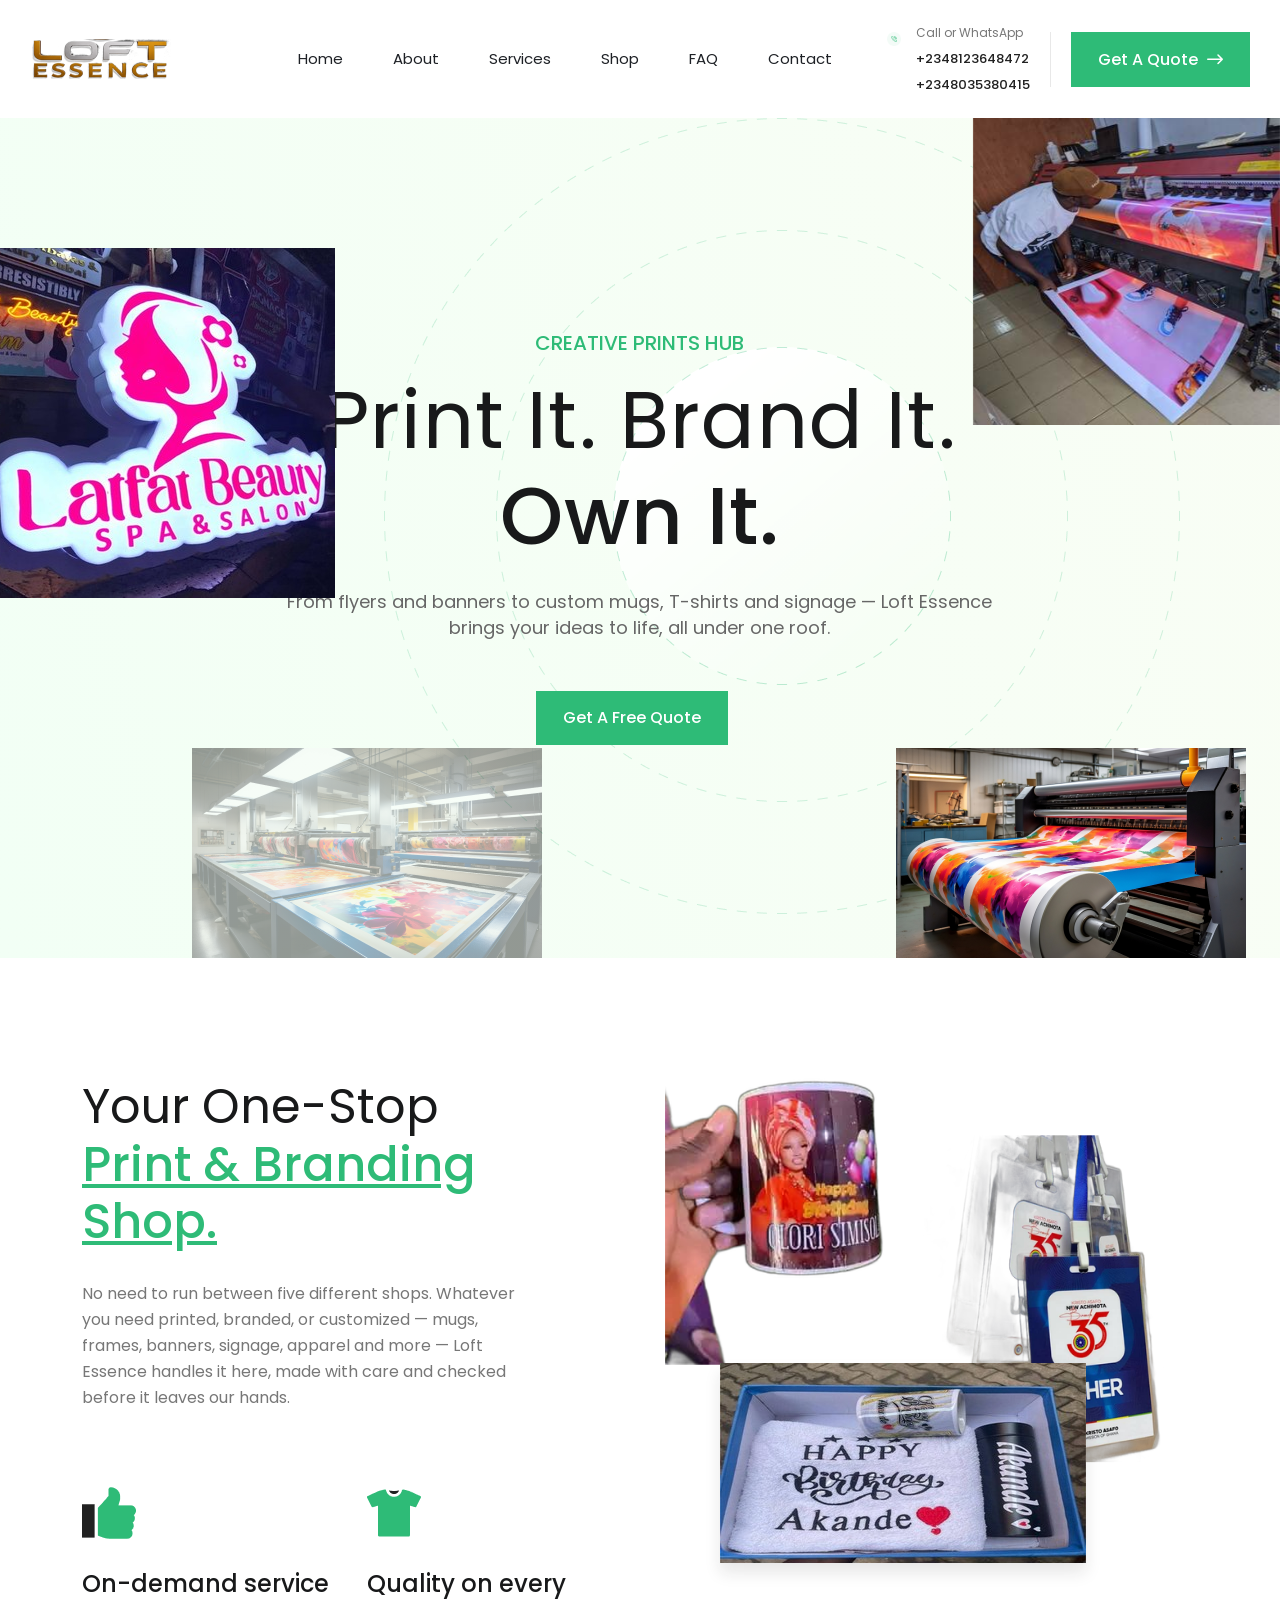
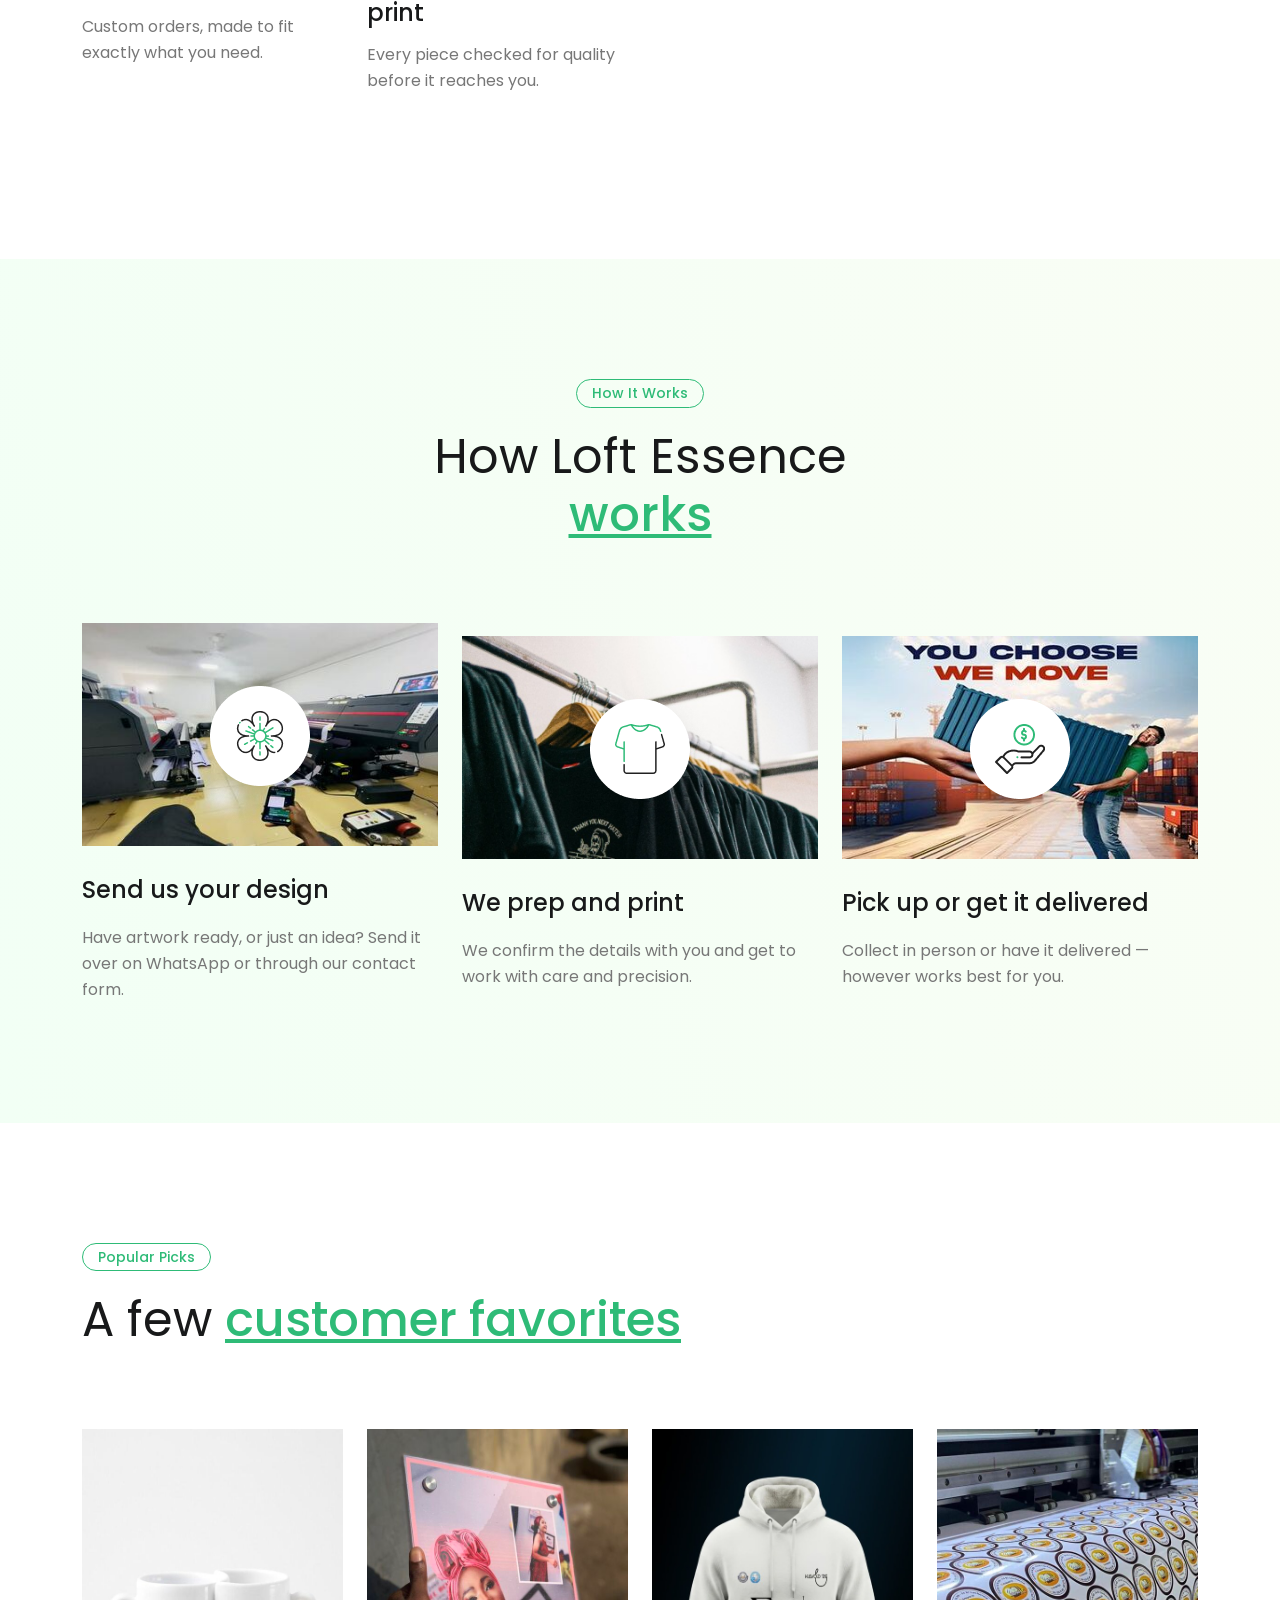
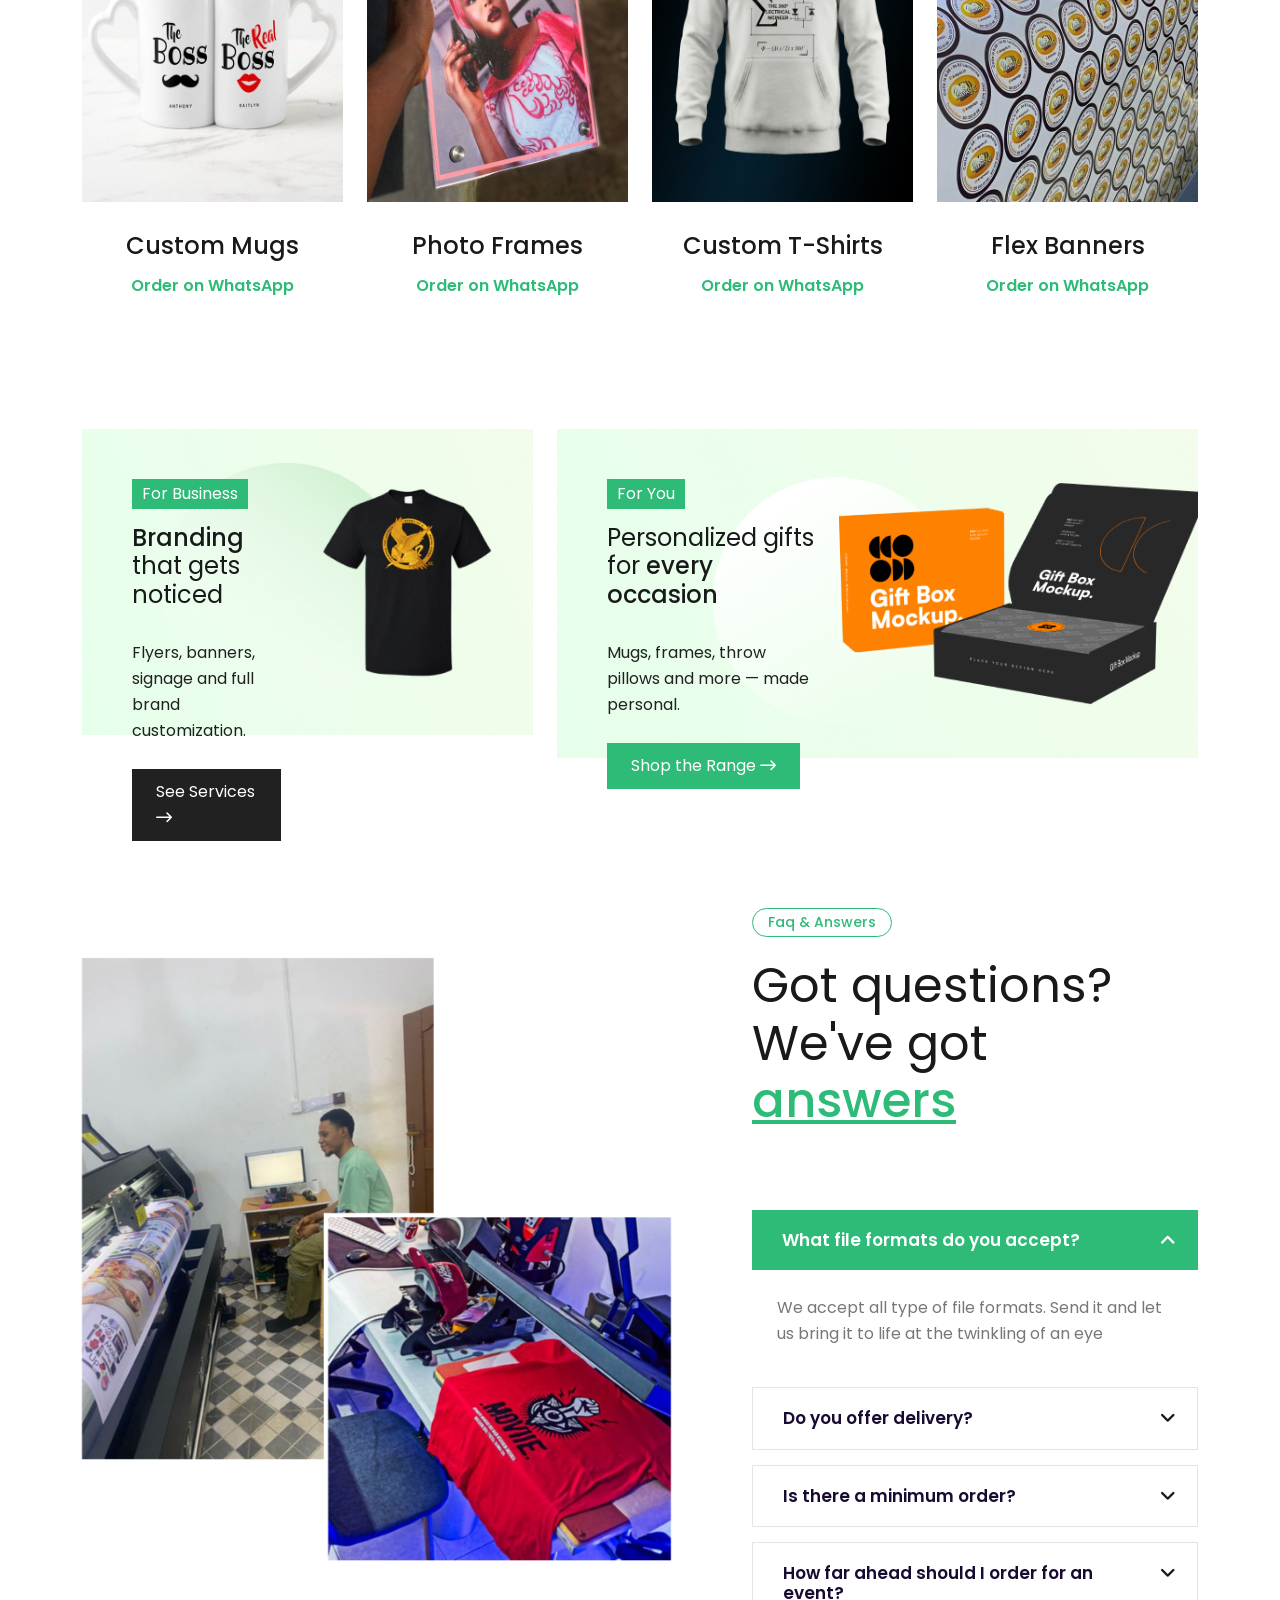
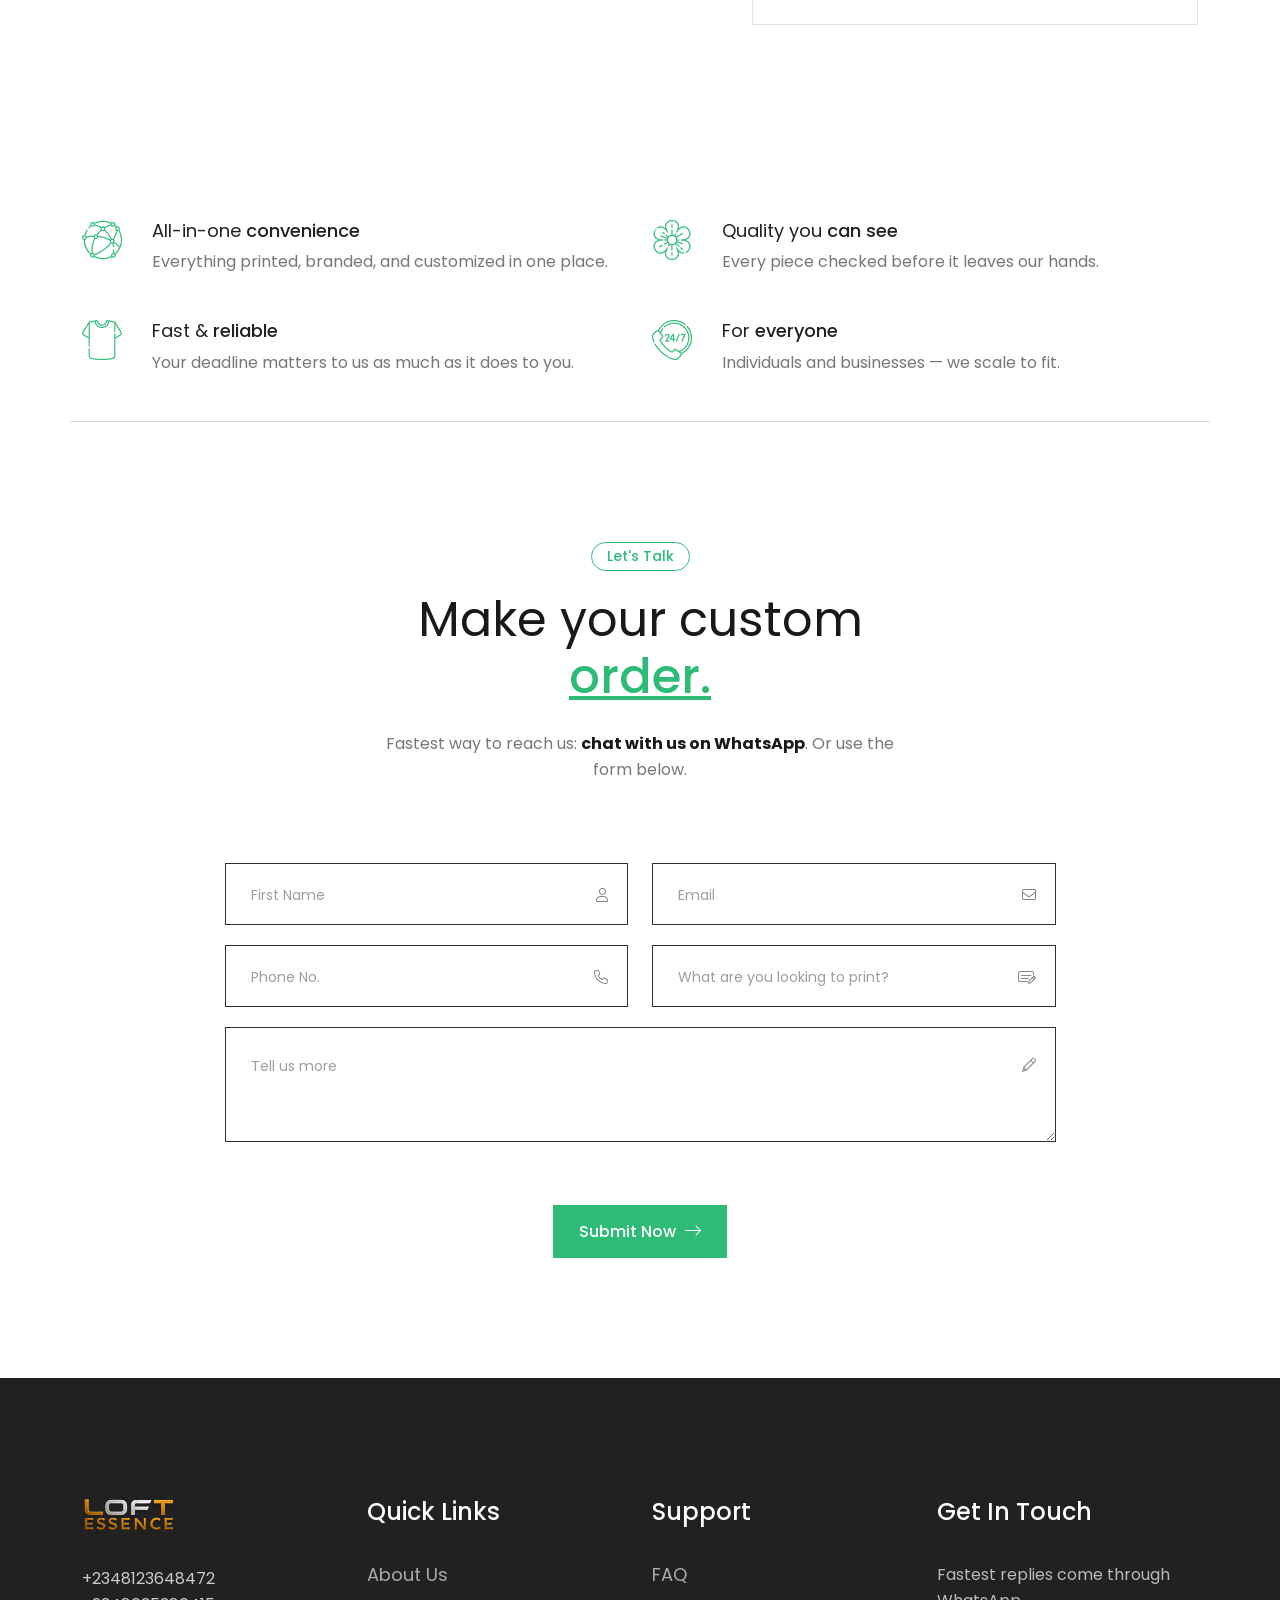
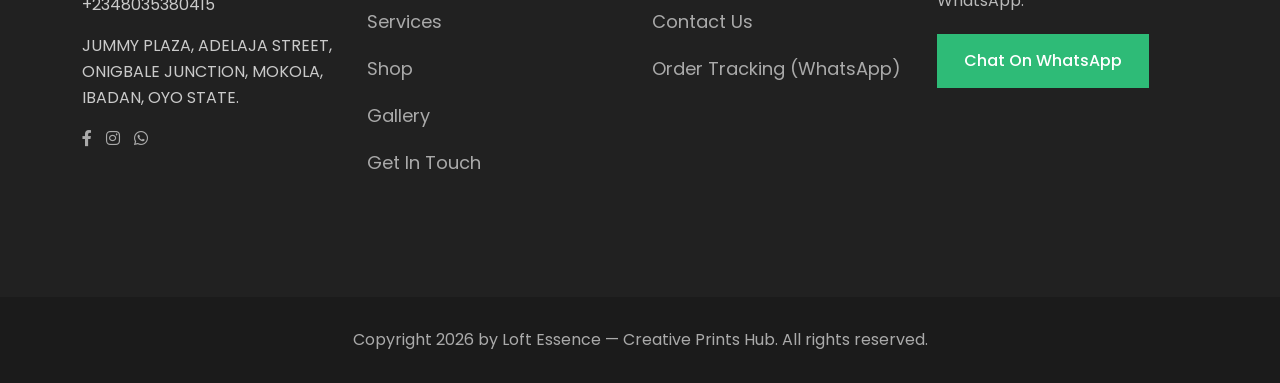
<file: index.html>
<!doctype html>
<html class="no-js" lang="en">

<head>
        <meta charset="utf-8">
        <meta http-equiv="x-ua-compatible" content="ie=edge">
        <title>Loft Essence | Creative Prints Hub</title>
        <meta name="description" content="Loft Essence — Creative Prints Hub. Custom printing and branding: mugs, frames, T-shirts, banners, signage, stickers and more, all under one roof.">
        <meta name="viewport" content="width=device-width, initial-scale=1">
		<link rel="shortcut icon" type="image/x-icon" href="img/favicon.ico">

		<!-- CSS here -->
        <link rel="stylesheet" href="css/bootstrap.min.css">
        <link rel="stylesheet" href="css/animate.min.css">
        <link rel="stylesheet" href="css/magnific-popup.css">
        <link rel="stylesheet" href="fontawesome/css/all.min.css">
        <link rel="stylesheet" href="fontawesome-pro/css/all.min.css">
        <link rel="stylesheet" href="css/dripicons.css">
        <link rel="stylesheet" href="css/slick.css">
        <link rel="stylesheet" href="css/meanmenu.css">        
        <link rel="stylesheet" href="css/swiper.min.css">
        <link rel="stylesheet" href="css/default.css">
        <link rel="stylesheet" href="css/style.css">
        <link rel="stylesheet" href="css/responsive.css">
        <link rel="stylesheet" href="css/header-fix.css">
    </head>
    <body>
         <!--  Preloader  -->
            <div id="preloader">
                <div id="loading"> </div>
            </div>
            <!--  Preloader end  -->
        <!-- header -->
        <header class="header-area header-two">  
			  <div id="header-sticky" class="menu-area">
                <div class="container-fluid pl-80 pr-80">
                    <div class="second-menu">
                        <div class="row align-items-center">
                            <div class="col-xl-2 col-lg-2">
                                <div class="logo">
                                    <a href="index.html"><img src="img/logo/logo.png" alt="Loft Essence"></a>
                                </div>
                            </div>
                           <div class="col-xl-6 col-lg-9 text-right">
                                <div class="main-menu">
                                    <nav id="mobile-menu">
                                        <ul>
                                            <li><a href="index.html">Home</a></li>
                                            <li><a href="about.html">About</a></li>
                                            <li><a href="services.html">Services</a></li>
                                            <li><a href="shop.html">Shop</a></li>
                                            <!-- <li><a href="projects.html">Gallery</a></li> -->
                                            <li><a href="faq.html">FAQ</a></li>
                                            <li><a href="contact.html">Contact</a></li>
                                        </ul>
                                    </nav>
                                </div>
                            </div>   
                            <div class="col-xl-4 col-lg-4 text-right d-none d-xl-block mt-20 mb-20">
                               <div class="login">
                                    <ul>
                                        <li>
                                            <div class="call-box">
                                                <div class="icon">
                                                    <img src="img/icon/menu-telephone.png" alt="logo">
                                                </div>
                                               <div class="text">
                                                    <span>Call or WhatsApp</span>
                                                    <strong>+2348123648472 <br> +2348035380415</strong>
                                                </div>
                                            </div>   
                                        </li>
                                       <li><a href="https://wa.me/2348123648472?text=Hi%20Loft%20Essence%2C%20I%27d%20like%20a%20quote" class="btn active" target="_blank" rel="noopener">Get a Quote <i class="fa-regular fa-long-arrow-right"></i> </a></li>
                                    </ul>
                                </div>       
                            </div>
                                <div class="col-12">
                                    <div class="mobile-menu"></div>
                                </div>
                        </div>
                    </div>
                </div>
            </div>
        </header>
        <!-- header-end -->
         <!-- offcanvas-area -->
                <div class="offcanvas-menu">
                <span class="menu-close"><i class="fas fa-times"></i></span>
              <form role="search" method="get" id="searchform"   class="searchform" action="#">
                                <input type="text" name="s" id="search" placeholder="Search"/>
                                <button><i class="fa fa-search"></i></button>
                            </form>

                    
                    <div id="cssmenu3" class="menu-one-page-menu-container">
                        <ul  class="menu">
                            <li class="menu-item menu-item-type-custom menu-item-object-custom"><a href="index.html">Home</a></li>
                            <li class="menu-item menu-item-type-custom menu-item-object-custom"><a href="about.html">About Us</a></li>
                            <li class="menu-item menu-item-type-custom menu-item-object-custom"><a href="services.html">Services</a></li>
                            <li class="menu-item menu-item-type-custom menu-item-object-custom"><a href="shop.html">Shop</a></li>
                             <li class="menu-item menu-item-type-custom menu-item-object-custom"><a href="projects.html">Gallery</a></li>
                             <li class="menu-item menu-item-type-custom menu-item-object-custom"><a href="faq.html">FAQ</a></li>
                            <li class="menu-item menu-item-type-custom menu-item-object-custom"><a href="contact.html">Contact</a></li>
                        </ul>
                    </div>  
                    
                    <div id="cssmenu2" class="menu-one-page-menu-container">
                        <ul id="menu-one-page-menu-12" class="menu">
                            <li class="menu-item menu-item-type-custom menu-item-object-custom"><a href="tel:+2348123648472"><span>+2348123648472</span></a></li>
                            <li class="menu-item menu-item-type-custom menu-item-object-custom"><a href="mailto:loftessence.print@gmail.com"><span>loftessence.print@gmail.com</span></a></li>
                        </ul>
                    </div>                
            </div>
            <div class="offcanvas-overly"></div>
                 <!-- offcanvas-end -->
        <!-- main-area -->
        <main>
          <!-- slider-area -->
            <section id="parallax" class="slider-area slider-bg second-slider-bg d-flex align-items-center justify-content-center fix" style="background: var(--Liner, linear-gradient(76deg, rgba(229, 255, 235, 0.50) 0%, rgba(243, 252, 235, 0.50) 100%)); ">
                <div class="slider-shape ss-one layer" data-depth="0.10"><img src="img/features/slider_shape01.png" alt="shape"></div>
                <div class="slider-shape ss-two layer" data-depth="0.30"><img src="img/features/slider_shape02.png" alt="shape"></div>
                <div class="slider-shape ss-three layer" data-depth="0.40"><img src="img/features/slider_shape03.png" alt="shape"></div>
                <div class="slider-shape ss-four layer" data-depth="0.60"><img src="img/features/slider_shape04.png" alt="shape"></div>
                <div class="slider-shape ss-five layer" data-depth="0.20"><img src="img/features/slider_shape05.png" alt="shape"></div>
                <div class="slider-active">
                    <div class="single-slider">
                        <div class="container">
                             <div class="row justify-content-center align-items-center">
                                <div class="col-xl-8 col-lg-9">
                                    <div class="slider-content s-slider-content text-center">
                                         <h5 data-animation="fadeInUp" data-delay=".4s">Creative Prints Hub</h5>
                                         <h2 data-animation="fadeInUp" data-delay=".4s">Print It. Brand It. <strong>Own It.</strong></h2>     
                                         <p>From flyers and banners to custom mugs, T-shirts and signage — Loft Essence brings your ideas to life, all under one roof.</p>
                                          <div class="slider-btn mt-50">     
                                            <a href="https://wa.me/2348123648472?text=Hi%20Loft%20Essence%2C%20I%27d%20like%20a%20quote" class="btn ss-btn active mr-15" target="_blank" rel="noopener" data-animation="fadeInLeft" data-delay=".4s">Get a Free Quote</a>
                                        </div>        
                                    </div>
                                </div>
                            </div>
                        </div>
                    </div>
                </div>
            </section>
            <!-- slider-area-end -->
              <!-- about-area -->
            <section class="about-area about-p pt-120 pb-120 p-relative fix">
                <div class="container">
                    <div class="row">    
                        <div class="col-lg-6 col-md-12 col-sm-12">
                            <div class="about-content s-about-content  wow fadeInRight animated" data-animation="fadeInRight" data-delay=".4s">
                                <div class="section-title second-title pr-90 pb-30">  
                                     <!-- <h5>since [Founded Year]</h5>                                    -->
                                    <h2 >Your One-Stop <span>Print &amp; Branding Shop.</span></h2>   
                                     <p class="mt-30">No need to run between five different shops. Whatever you need printed, branded, or customized — mugs, frames, banners, signage, apparel and more — Loft Essence handles it here, made with care and checked before it leaves our hands.</p>
                                </div>
                                    <div class="about-content4 mt-30">
                                     <div class="row mb-30">
                                        <div class="col-md-6">
                                            <div class="icon"><img src="img/icon/like.png" alt="an-img-01"></div>
                                          <h3>On-demand service</h3>
                                            <p>Custom orders, made to fit exactly what you need.</p>
                                        </div>
                                        <div class="col-md-6">
                                              <div class="icon"><img src="img/icon/t-shirt.png" alt="an-img-01"></div>
                                            <h3>Quality on every print</h3>
                                            <p>Every piece checked for quality before it reaches you.</p>
                                        </div>
                                    </div>                                 
                                </div>
                            </div>
                        </div>
                         <div class="col-lg-6 col-md-12 col-sm-12">
                            <div class="s-about-img p-relative text-right pr-30 wow fadeInLeft animated" data-animation="fadeInLeft" data-delay=".4s">
                                <img src="img/features/about_img_02.png" alt="img">                              
                                <div class="about-text second-about3 text-left"> 
                                     <img src="img/features/about-reviews.png" alt="img">   
                                </div>
                            </div>
                          
                        </div> 
                    </div>
                </div>
            </section>
            <!-- about-area-end -->
              <!-- how-it-work-area -->
			 <section class="services-area pt-120 pb-90 p-relative fix" style="background: linear-gradient(76deg, rgba(229, 255, 235, 0.50) 0%, rgba(243, 252, 235, 0.50) 100%); ">
                <div class="container">
                   <div class="row justify-content-center align-items-center">
                            <div class="col-lg-6 col-md-12">
                                <div class="section-title mb-80 text-center">
                                     <h5>how it works</h5>
                                    <h2>
                                      How Loft Essence <span>works</span>
                                    </h2>
                                </div>
                            </div>
                    </div>
                     <div class="row align-items-center">
                             <div class="col-lg-4 col-md-6">
                                <div class="services-item mb-30">
                                    <div class="services-thumb">
                                        <div class="icon"><img src="img/icon/hw-icon-01.png" alt="img"> </div>
                                        <img src="img/bg/hw-img-01.png" alt="img"> 
                                        
                                    </div>
                                    <div class="services-content">
                                        <h3><a href="contact.html">Send us your design</a></h3>
                                        <p>Have artwork ready, or just an idea? Send it over on WhatsApp or through our contact form.</p>                                     
                                    </div>
                                </div>
                            </div>
                          <div class="col-lg-4 col-md-6">
                                <div class="services-item mb-30">
                                    <div class="services-thumb">
                                        <div class="icon"><img src="img/icon/hw-icon-02.png" alt="img"> </div>
                                        <img src="img/bg/hw-img-02.png" alt="img"> 
                                        
                                    </div>
                                    <div class="services-content">
                                        <h3><a href="services.html">We prep and print</a></h3>
                                        <p>We confirm the details with you and get to work with care and precision.</p>                                     
                                    </div>
                                </div>
                            </div>
                        <div class="col-lg-4 col-md-6">
                                <div class="services-item mb-30">
                                    <div class="services-thumb">
                                        <div class="icon"><img src="img/icon/hw-icon-03.png" alt="img"> </div>
                                        <img src="img/bg/hw-img-03.png" alt="img"> 
                                        
                                    </div>
                                    <div class="services-content">
                                        <h3><a href="contact.html">Pick up or get it delivered</a></h3>
                                        <p>Collect in person or have it delivered — however works best for you.</p>                                     
                                    </div>
                                </div>
                            </div>
                        </div>
                    </div>
            </section>
          <!-- how-it-work-area -->
             <!-- product-slider -->          
            <section class="home-product-slider pt-120 pb-90 fix">
                <div class="container">
                    <div class="row">   
                        <div class="col-lg-12">
                            <div class="section-title center-align mb-80 wow fadeInDown  animated" data-animation="fadeInDown" data-delay=".4s">
                                <h5>Popular picks</h5>
                                <h2>
                                 A few <span>customer favorites</span>
                                </h2>
                             
                            </div>
                           
                        </div>
                         
                    </div>
                    <div class="row">
                        <div class="col-lg-3 col-md-12">
                            <div class="product mb-40">
                                <div class="product__img">
                                    <a href="shop.html"><img src="img/shop/img1.jpg" alt="Custom mug printing"></a>
                                </div>
                                <div class="product__content pt-30">                                      
                                    <h4 class="pro-title"><a href="https://wa.me/2348123648472?text=Hi%2C%20I%27d%20like%20to%20order%20a%20custom%20mug" target="_blank" rel="noopener">Custom Mugs</a></h4>
                                    <div class="price">
                                            <span>Order on WhatsApp</span>
                                        </div>
                                </div>
                            </div>                          
                        </div>
                         <div class="col-lg-3 col-md-12">
                            <div class="product mb-40">
                                <div class="product__img">
                                    <a href="shop.html"><img src="img/shop/img2.jpg" alt="Custom photo frames"></a>
                                </div>
                                <div class="product__content pt-30">                                    
                                    <h4 class="pro-title"><a href="https://wa.me/2348123648472?text=Hi%2C%20I%27d%20like%20to%20order%20a%20photo%20frame" target="_blank" rel="noopener">Photo Frames</a></h4>
                                    <div class="price">
                                        <span>Order on WhatsApp</span>
                                    </div>
                                </div>
                            </div> 
                        </div>
                        <div class="col-lg-3 col-md-12">
                            <div class="product mb-40">
                                <div class="product__img">
                                    <a href="shop.html"><img src="img/shop/img3.jpg" alt="Custom T-shirt printing"></a>
                                </div>
                                <div class="product__content pt-30">                                   
                                    <h4 class="pro-title"><a href="https://wa.me/2348123648472?text=Hi%2C%20I%27d%20like%20to%20order%20a%20custom%20t-shirt" target="_blank" rel="noopener">Custom T-Shirts</a></h4>
                                     <div class="price">
                                        <span>Order on WhatsApp</span>
                                    </div>
                                </div>
                            </div> 
                        </div>                       
                         <div class="col-lg-3 col-md-12">
                            <div class="product mb-40">
                                <div class="product__img">
                                    <a href="shop.html"><img src="img/shop/img4.jpg" alt="Flex banner printing"></a>
                                </div>
                                <div class="product__content pt-30">                                  
                                    <h4 class="pro-title"><a href="https://wa.me/2348123648472?text=Hi%2C%20I%27d%20like%20to%20order%20a%20flex%20banner" target="_blank" rel="noopener">Flex Banners</a></h4>
                                      <div class="price">                                    
                                         <span>Order on WhatsApp</span>
                                    </div>
                                </div>
                            </div> 
                        </div>                        
                    </div>
                </div>
            </section>
            <!-- product-slider -->  
            <!-- banner area start -->
            <section class="banner_area">
                <div class="container">
                    <div class="row">
                        <div class="col-xl-5 col-lg-5 col-md-12">
                            <div class="banner__item mb-30 p-relative">                                
                                <div class="banner__content p-absolute">
                                    <div class="lable">For Business</div>
                                    <h5><a href="services.html"><strong>Branding</strong> that gets noticed</a></h5>
                                    <p>Flyers, banners, signage and full brand customization.</p>
                                    <a href="services.html" class="link-btn active">See Services <i class="fa-regular fa-long-arrow-right"></i></a>
                                </div>
                               <img src="img/shop/banner-bg.png" alt="banner">
                            </div>
                        </div>
                         <div class="col-xl-7 col-lg-7 col-md-12">
                            <div class="banner__item mb-30 p-relative">                                
                                <div class="banner__content p-absolute">
                                    <div class="lable">For You</div>
                                    <h5><a href="shop.html">Personalized gifts for 
                                        <strong>every occasion</strong></a></h5>
                                    <p>Mugs, frames, throw pillows and more — made personal.</p>
                                    <a href="shop.html" class="link-btn">Shop the Range <i class="fa-regular fa-long-arrow-right"></i></a>
                                </div>
                               <img src="img/shop/banner-bg02.png" alt="banner">
                            </div>
                        </div>
                                           
                    </div>
                </div>
            </section>
            <!-- banner area end -->
           <!-- faq-area -->
            <section class="event event03 pt-120 pb-120 p-relative fix" style="background-position: center right; background-repeat: no-repeat;">
                <div class="container">
                    <div class="row align-items-center">            
                        <div class="col-lg-6 col-md-12  wow fadeInUp animated" data-animation="fadeInUp" data-delay=".4s">   
                            <div class="faq-img">  <img src="img/bg/faq-img.png" alt="img"> </div>                          
                        </div>
                        <div class="col-lg-6 col-md-12 wow fadeInUp animated" data-animation="fadeInUp" data-delay=".4s">
                            <div class="faq-wrap pl-100 wow fadeInUp animated" data-animation="fadeInUp" data-delay=".4s">
                                 <div class="section-title mb-80 text-left">
                                     <h5>faq &amp; answers</h5>
                                    <h2>
                                    Got questions?<br> We've got <span>answers</span> 
                                    </h2>
                                </div>
                                <div class="accordion" id="accordionExample">
                                    <div class="card">
                                        <div class="card-header" id="headingThree">
                                            <h2 class="mb-0">
                                                <button class="faq-btn" type="button" data-bs-toggle="collapse"
                                                    data-bs-target="#collapseThree"  >
                                              What file formats do you accept?
                                                </button>
                                            </h2>
                                        </div>
                                        <div id="collapseThree" class="collapse show"
                                            data-bs-parent="#accordionExample">
                                            <div class="card-body">
                                              We accept all type of file formats. Send it and let us bring it to life at the twinkling of an eye 
                                            </div>
                                        </div>
                                    </div>
                                    <div class="card">
                                        <div class="card-header" id="headingOne">
                                            <h2 class="mb-0">
                                                <button class="faq-btn collapsed" type="button" data-bs-toggle="collapse"
                                                    data-bs-target="#collapseOne"  >
                                                 Do you offer delivery?
                                                </button>
                                            </h2>
                                        </div>
                                        <div id="collapseOne" class="collapse" data-bs-parent="#accordionExample">
                                            <div class="card-body">
                                                Yes, we deliver anywhere in the world. Every order is tracked from the moment it ships until it reaches you, so you'll always know exactly where it is.
                                            </div>
                                        </div>
                                    </div>
                                    <div class="card">
                                        <div class="card-header" id="headingTwo">
                                            <h2 class="mb-0">
                                                <button class="faq-btn collapsed" type="button" data-bs-toggle="collapse"
                                                    data-bs-target="#collapseTwo"  >
                                                Is there a minimum order?
                                                </button>
                                            </h2>
                                        </div>
                                        <div id="collapseTwo" class="collapse" data-bs-parent="#accordionExample">
                                            <div class="card-body">
                                              No minimum order. Whatever the size — big or small — send it in and we'll get it done with top priority and no delays. Trust us to deliver quality work at a price that's fair.
                                            </div>
                                        </div>
                                    </div> 
                                    <div class="card">
                                        <div class="card-header" id="headingFour">
                                            <h2 class="mb-0">
                                                <button class="faq-btn collapsed" type="button" data-bs-toggle="collapse"
                                                    data-bs-target="#collapseFour"  >
                                              How far ahead should I order for an event?
                                                </button>
                                            </h2>
                                        </div>
                                        <div id="collapseFour" class="collapse" data-bs-parent="#accordionExample">
                                            <div class="card-body">
                                              Anytime, anyday. Let us get it done for you. 
                                              No time is too far or too near. We are always available for you.
                                            </div>
                                        </div>
                                    </div> 
                                </div>
                            </div>  
                        </div>     
                         
                    </div>
                </div>
            </section>
           <!-- faq-area -->
             <!-- testimonial-area -->
            <!-- <section id="testimonial" class="testimonial-area pt-120 pb-90  p-relative fix">
                <div class="container">
                    <div class="row justify-content-center align-items-center mb-60">
                        <div class="col-lg-4 col-md-12">
                              <div class="section-title center-align mb-50  wow fadeInDown animated" data-animation="fadeInDown" data-delay=".4s">
                                  <h5>testimonials</h5>
                                <h2>Why customers love <span>Loft Essence</span> </h2>
                                  <p>Real feedback from real orders — add yours as they come in.</p>
                            </div>
                           
                        </div>
                        <div class="col-lg-8">
                            <div class="testimonial-active wow fadeInUp animated" data-animation="fadeInUp" data-delay=".4s">
                                <div class="single-testimonial">                                     
                                    <div class="testi-heading">
                                         <div class="review-icon">
                                                <img src="img/testimonial/review-icon.png" alt="img">
                                             </div>
                                        <h3>[Add a short headline from the review]</h3>
                                    </div>                                 
                                     <p>"[Add a real customer quote here once you have one]"</p>
                                    <div class="testi-author">
                                        <div class="testi-author-img"> <img src="img/testimonial/testi_avatar.png" alt="img"></div>
                                        <div class="ta-info">
                                             <h6>[Customer Name]</h6>
                                            <span>[What they ordered]</span> 
                                        </div>
                                    </div>        
                                </div>
                               <div class="single-testimonial">                                     
                                    <div class="testi-heading">
                                         <div class="review-icon">
                                                <img src="img/testimonial/review-icon.png" alt="img">
                                             </div>
                                        <h3>[Add a short headline from the review]</h3>
                                    </div>                                 
                                     <p>"[Add a real customer quote here once you have one]"</p>
                                    <div class="testi-author">
                                        <div class="testi-author-img"> <img src="img/testimonial/testi_avatar_02.png" alt="img"></div>
                                        <div class="ta-info">
                                             <h6>[Customer Name]</h6>
                                            <span>[What they ordered]</span> 
                                        </div>
                                    </div>        
                                </div>
                                <div class="single-testimonial">                                     
                                    <div class="testi-heading">
                                         <div class="review-icon">
                                                <img src="img/testimonial/review-icon.png" alt="img">
                                             </div>
                                        <h3>[Add a short headline from the review]</h3>
                                    </div>                                 
                                     <p>"[Add a real customer quote here once you have one]"</p>
                                    <div class="testi-author">
                                        <div class="testi-author-img"> <img src="img/testimonial/testi_avatar_03.png" alt="img"></div>
                                        <div class="ta-info">
                                             <h6>[Customer Name]</h6>
                                            <span>[What they ordered]</span> 
                                        </div>
                                    </div>        
                                </div>
                              
                            </div>
                        </div>                       
                    </div>
                </div>
            </section> -->
            <!-- testimonial-area-end -->
              <!-- feature-box-area -->
            <section class="feature-area p-relative">
                <div class="container">
                      <div class="row align-items-center">                       
                        <div class="col-lg-3 col-md-12 col-sm-12">
                           <div class="feature-box">   
                                <div class="icon">
                                    <img src="img/icon/f-global-network.png" alt="img">
                                </div>
                                <div class="text">
                                    <h5>All-in-one <strong>convenience</strong></h5>
                                    <p>Everything printed, branded, and customized in one place.</p>
                                </div>
                          </div>
                        </div>
                         <div class="col-lg-3 col-md-12 col-sm-12">
                           <div class="feature-box">   
                                <div class="icon">
                                    <img src="img/icon/f-flower.png" alt="img">
                                </div>
                                <div class="text">
                                    <h5>Quality you <strong>can see</strong></h5>
                                    <p>Every piece checked before it leaves our hands.</p>
                                </div>
                          </div>
                        </div>
                           <div class="col-lg-3 col-md-12 col-sm-12">
                           <div class="feature-box">   
                                <div class="icon">
                                    <img src="img/icon/f-tshirt.png" alt="img">
                                </div>
                                <div class="text">
                                    <h5>Fast &amp; <strong>reliable</strong></h5>
                                    <p>Your deadline matters to us as much as it does to you.</p>
                                </div>
                          </div>
                        </div>
                           <div class="col-lg-3 col-md-12 col-sm-12">
                           <div class="feature-box">   
                                <div class="icon">
                                    <img src="img/icon/f-support.png" alt="img">
                                </div>
                                <div class="text">
                                    <h5>For <strong>everyone</strong></h5>
                                    <p>Individuals and businesses — we scale to fit.</p>
                                </div>
                          </div>
                        </div>
                    </div>
                </div>
            </section>
            <!-- feature-area-end -->   
            
              <!-- contact-area -->
            <section class="contact-area pt-60 pb-120 p-relative fix"> 
                <div class="container">
               <div class="row justify-content-center align-items-center">                       
                        <div class="col-lg-6 col-xl-6">
                           <div class="section-title text-center mb-80 center-align  wow fadeInDown animated" data-animation="fadeInDown" data-delay=".4s">
                                 <h5>let's talk</h5>
                                <h2>
                                 Make your custom <span>order.</span>
                                </h2>
                                <p class="mt-25">Fastest way to reach us: <a href="https://wa.me/2348123648472?text=Hi%20Loft%20Essence%2C%20I%27d%20like%20to%20place%20an%20order" target="_blank" rel="noopener"><strong>chat with us on WhatsApp</strong></a>. Or use the form below.</p>
                            </div>           
                        </div>
                        </div>
                      <div class="row justify-content-center align-items-center">                       
					    <div class="col-lg-9 col-xl-9">
                            <div class="contact-bg02 text-center">
						      <!-- NOTE: this form needs a real submission handler (e.g. Formspree) before it will send anywhere. -->
						      <form action="https://formspree.io/f/mvkpraop" method="post" class="contact-form wow fadeInUp animated" data-animation="fadeInUp" data-delay=".4s">
                                <input type="hidden" name="_subject" value="New Form Submission — Loft Essence website">
                                <div class="row">
                                    <div class="col-lg-6">
                                        <div class="contact-field p-relative c-name mb-20">                                    
                                            <i class="fa-light fa-user"></i>
                                            <input type="text" id="firstn" name="firstn" placeholder="First Name" required>
                                        </div>                               
                                    </div>

                                    <div class="col-lg-6">                               
                                        <div class="contact-field p-relative c-subject mb-20">       
                                            <i class="fa-light fa-envelope"></i>
                                            <input type="text" id="email" name="email" placeholder="Email" required>
                                        </div>
                                    </div>		
                                    <div class="col-lg-6">                               
                                        <div class="contact-field p-relative c-subject mb-20"> 
                                            <i class="fa-light fa-phone"></i>
                                            <input type="text" id="phone" name="phone" placeholder="Phone No." required>
                                        </div>
                                    </div>	
                                   <div class="col-lg-6">
                                        <div class="contact-field p-relative c-name mb-20">   
                                            <i class="fa-sharp fa-light fa-money-check-pen"></i>
                                            <input type="text" id="subject" name="subject" placeholder="What are you looking to print?" required>
                                        </div>                               
                                    </div>
                                    <div class="col-lg-12">
                                        <div class="contact-field p-relative c-message mb-30">  
                                            <i class="fa-light fa-pencil"></i>
                                            <textarea name="message" id="message" cols="30" rows="10" placeholder="Tell us more"></textarea>
                                        </div>
                                        <div class="slider-btn">                
                                            <button type="submit" class="btn mt-25" data-animation="fadeInLeft" data-delay=".4s"> Submit Now <i class="fal fa-long-arrow-right"></i></button>	
                                        </div>                             
                                    </div>
                                </div>                        
                              </form>                            
                            </div>
                        </div>
                    </div>
                </div>
            </section>
            <!-- contact-area-end -->	
        </main>
        <!-- main-area-end -->

         <!-- footer -->
        <footer class="footer-bg footer-p" style="background: #212121">
            <div class="footer-top  pt-120 pb-90">
                <div class="container">
                    <div class="row justify-content-between">
                        <div class="col-xl-3 col-lg-3 col-sm-6">
                             <div class="footer-widget mb-30">
                                <div class="f-widget-title">
                                   <h2> <img src="img/logo/f-logo.png" alt="Loft Essence"></h2>                                  
                                </div>    
                                 <div class="f-contact">
                                   <ul>
                                      <li>                                       
                                         <span>+2348123648472 <br> +2348035380415</span>
                                      </li>
                                      <li>
                                         <span>JUMMY PLAZA, ADELAJA STREET, ONIGBALE JUNCTION, MOKOLA, IBADAN, OYO STATE.</span>
                                      </li>
                                       <li>
                                            <div class="footer-social">                                    
                                                <a href="#"><i class="fab fa-facebook-f"></i></a>
                                                <a href="#"><i class="fab fa-instagram"></i></a>
                                                <a href="https://wa.me/2348123648472" target="_blank" rel="noopener"><i class="fab fa-whatsapp"></i></a>
                                            </div>
                                       </li>
                                   </ul>
                                </div>
                             </div>
                          </div>  						
                      <div class="col-xl-3 col-lg-3 col-sm-6">
                            <div class="footer-widget mb-30">
                                <div class="f-widget-title">
                                    <h2>Quick Links</h2>
                                </div>
                                <div class="footer-link">
                                    <ul>                                        
                                        <li><a href="about.html">About Us</a></li>
                                        <li><a href="services.html">Services</a></li>
                                        <li><a href="shop.html">Shop</a></li>
                                        <li><a href="projects.html">Gallery</a></li>
                                        <li><a href="contact.html">Get In Touch</a></li>                                        
                                    </ul>
                                </div>
                            </div>
                        </div>   
                        <div class="col-xl-3 col-lg-3 col-sm-6">
                            <div class="footer-widget mb-30">
                                <div class="f-widget-title">
                                    <h2>Support</h2>
                                </div>
                                <div class="footer-link">
                                    <ul>                                        
                                        <li><a href="faq.html">FAQ</a></li>
                                        <li><a href="contact.html">Contact Us</a></li>
                                        <li><a href="shop.html">Order Tracking (WhatsApp)</a></li>
                                    </ul>
                                </div>
                            </div>
                        </div>   
                      <div class="col-xl-3 col-lg-3 col-sm-6">
                            <div class="footer-widget mb-30">
                                <div class="f-widget-title">
                                    <h2>Get In Touch</h2>
                                </div>
                                <p style="color:#bbb; margin-bottom:20px;">Fastest replies come through WhatsApp.</p>
                                <a href="https://wa.me/2348123648472?text=Hi%20Loft%20Essence%2C%20I%27d%20like%20a%20quote" target="_blank" rel="noopener" class="btn active">Chat on WhatsApp</a>
                            </div>
                        </div>                            
                    </div>
                </div>
            </div>
            <div class="copyright-wrap">
                <div class="container">
                    <div class="row align-items-center">
                        <div class="col-lg-12 text-center">
                          Copyright 2026 by Loft Essence — Creative Prints Hub. All rights reserved.
                        </div>
                    </div>
                </div>
            </div>
        </footer>
        <!-- footer-end -->

		<!-- JS here -->
        <script src="js/vendor/modernizr-3.5.0.min.js"></script>
        <script src="js/vendor/jquery.min.js"></script>
        <script src="js/popper.min.js"></script>
        <script src="js/bootstrap.min.js"></script>
        <script src="js/slick.min.js"></script>
        <script src="js/ajax-form.js"></script>
        <script src="js/paroller.js"></script>
        <script src="js/wow.min.js"></script>
        <script src="js/js_isotope.pkgd.min.js"></script>
        <script src="js/imagesloaded.min.js"></script>
        <script src="js/parallax.min.js"></script>
        <script src="js/jquery.waypoints.min.js"></script>
        <script src="js/jquery.counterup.min.js"></script>
        <script src="js/jquery.scrollUp.min.js"></script>
        <script src="js/jquery.meanmenu.min.js"></script>
        <script src="js/parallax-scroll.js"></script>
        <script src="js/swiper.min.js"></script>        
        <script src="js/jquery.magnific-popup.min.js"></script>
        <script src="js/element-in-view.js"></script>
         <script src="js/vanilla-tilt.js"></script>
        <script src="js/main.js"></script>
    </body>
</html>
</file>
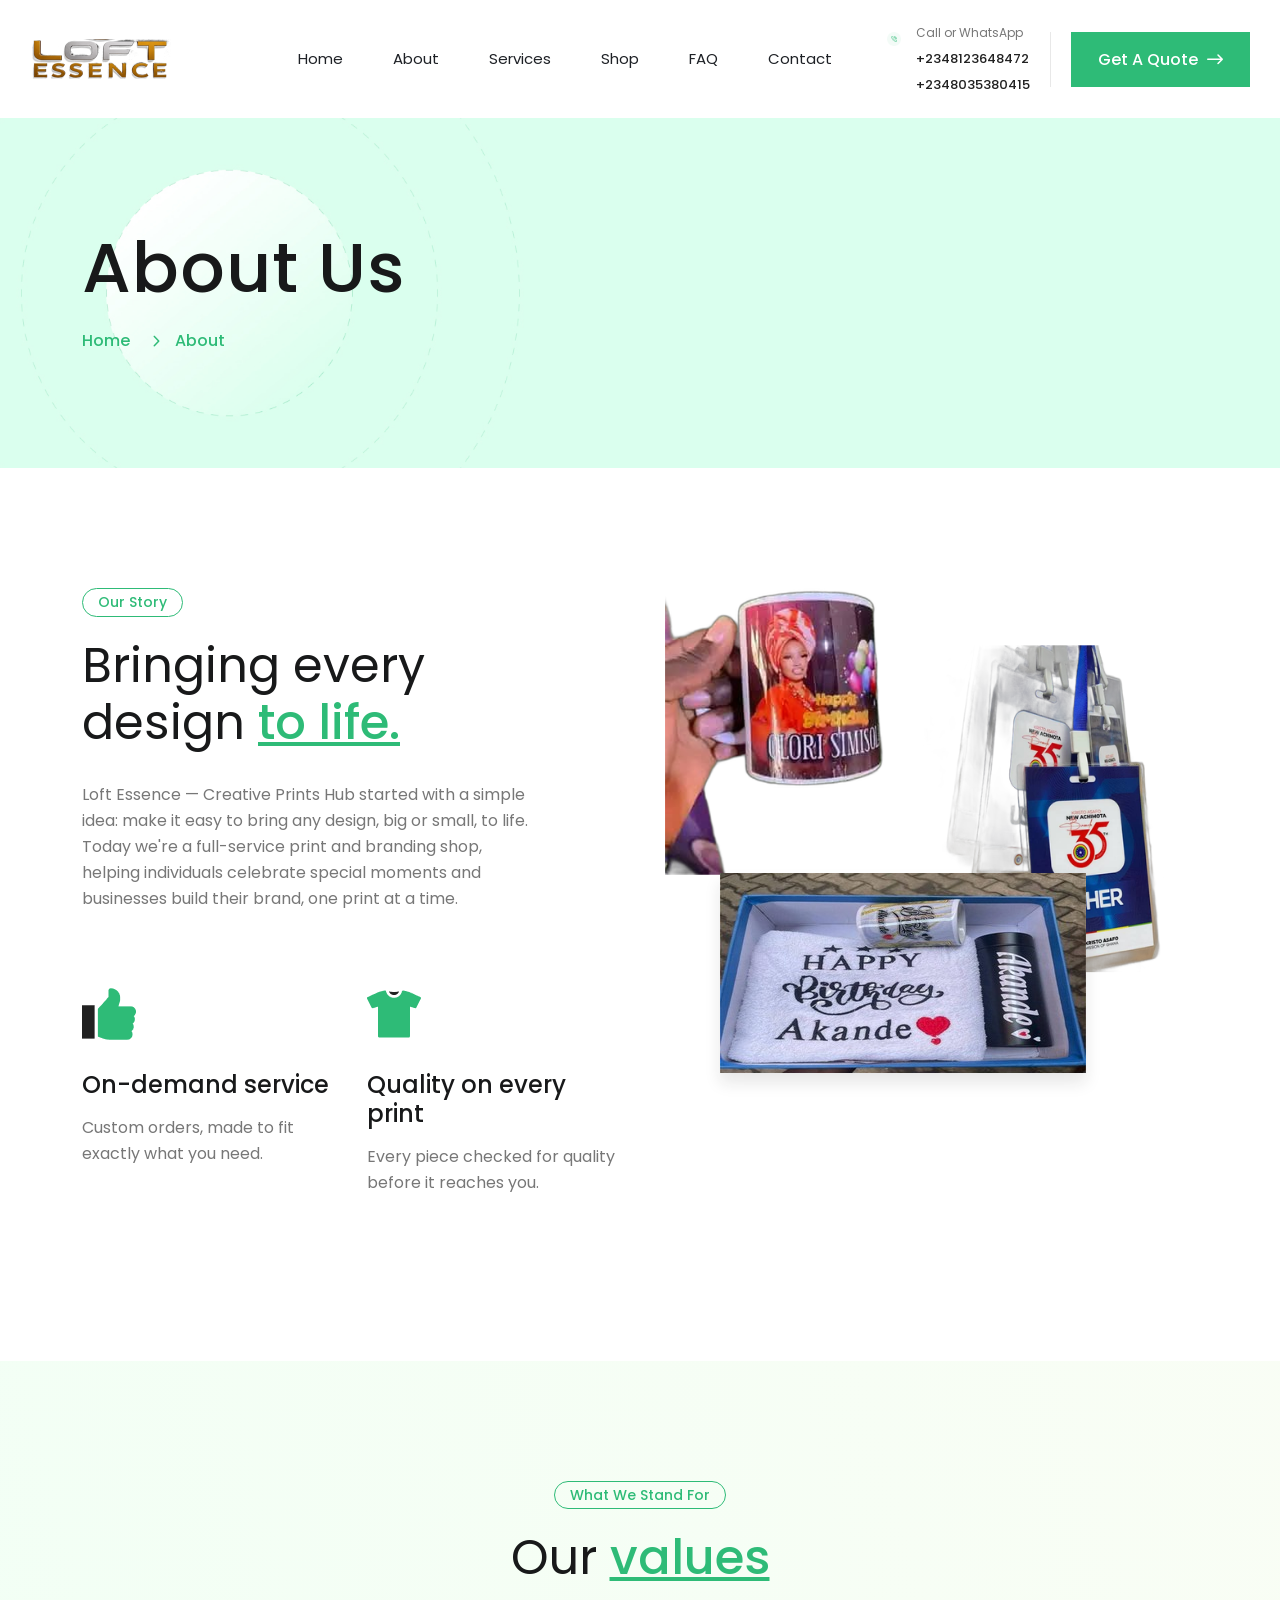
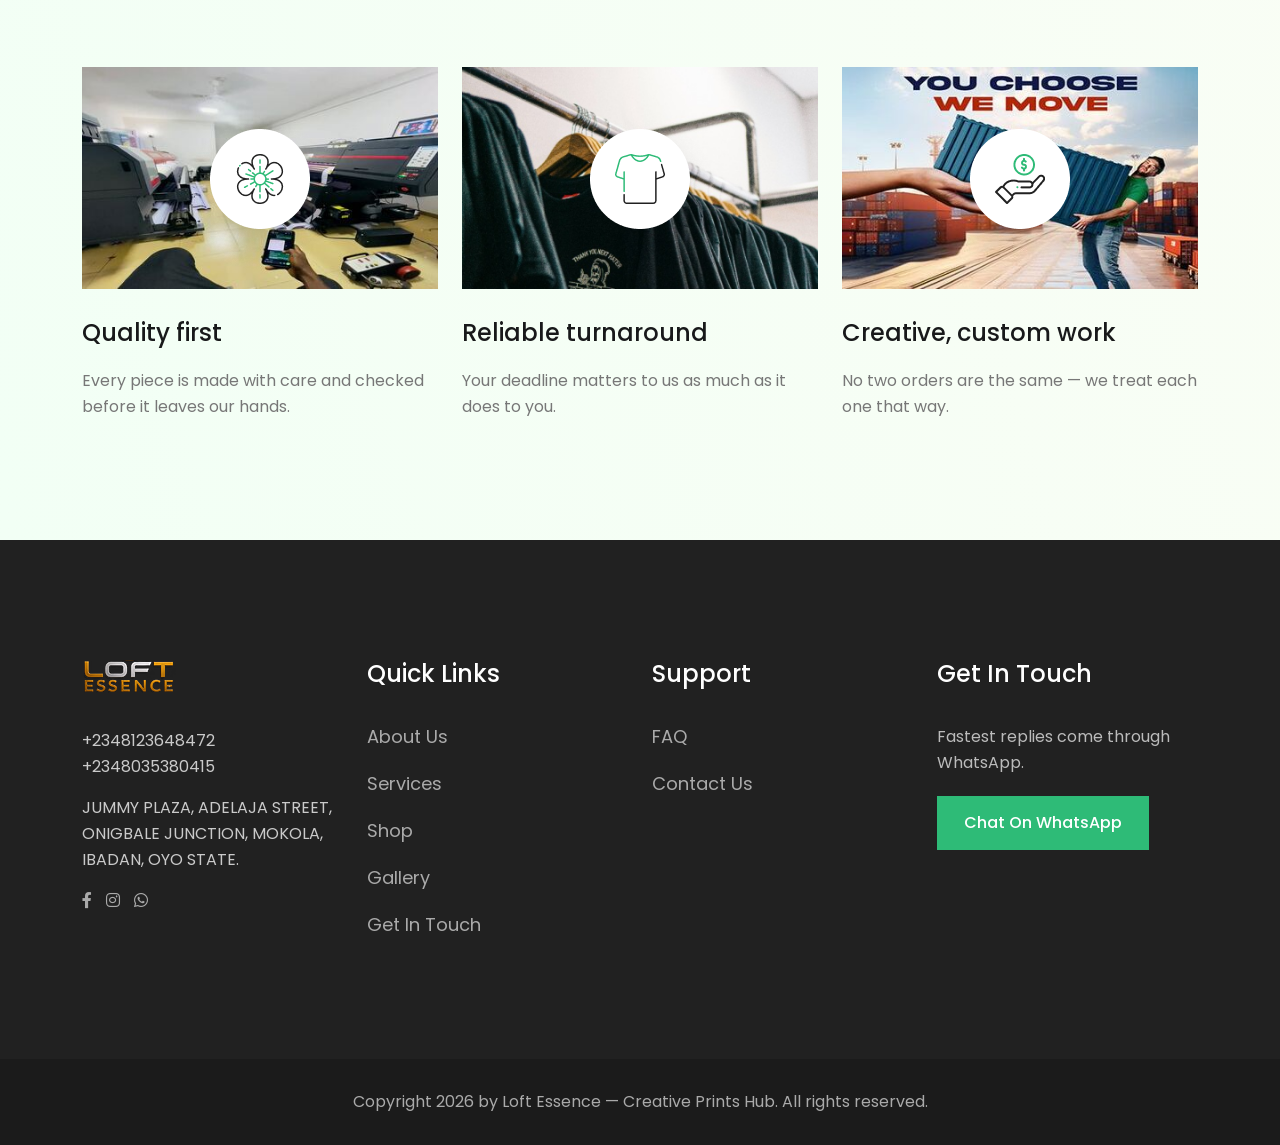
<file: about.html>
<!doctype html>
<html class="no-js" lang="en">

<head>
        <meta charset="utf-8">
        <meta http-equiv="x-ua-compatible" content="ie=edge">
        <title>About Us | Loft Essence — Creative Prints Hub</title>
        <meta name="description" content="Learn about Loft Essence — Creative Prints Hub, your one-stop shop for custom printing and branding.">
        <meta name="viewport" content="width=device-width, initial-scale=1">
		<link rel="shortcut icon" type="image/x-icon" href="img/favicon.ico">

		<!-- CSS here -->
        <link rel="stylesheet" href="css/bootstrap.min.css">
        <link rel="stylesheet" href="css/animate.min.css">
        <link rel="stylesheet" href="css/magnific-popup.css">
        <link rel="stylesheet" href="fontawesome/css/all.min.css">
        <link rel="stylesheet" href="fontawesome-pro/css/all.min.css">
        <link rel="stylesheet" href="css/dripicons.css">
        <link rel="stylesheet" href="css/slick.css">
        <link rel="stylesheet" href="css/meanmenu.css">        
        <link rel="stylesheet" href="css/swiper.min.css">
        <link rel="stylesheet" href="css/default.css">
        <link rel="stylesheet" href="css/style.css">
        <link rel="stylesheet" href="css/responsive.css">
        <link rel="stylesheet" href="css/header-fix.css">
    </head>
    <body>
         <!--  Preloader  -->
            <div id="preloader">
                <div id="loading"> </div>
            </div>
            <!--  Preloader end  -->
        <!-- header -->
        <header class="header-area header-two">  
			  <div id="header-sticky" class="menu-area">
                <div class="container-fluid pl-80 pr-80">
                    <div class="second-menu">
                        <div class="row align-items-center">
                            <div class="col-xl-2 col-lg-2">
                                <div class="logo">
                                    <a href="index.html"><img src="img/logo/logo.png" alt="Loft Essence"></a>
                                </div>
                            </div>
                           <div class="col-xl-6 col-lg-9 text-right">
                                <div class="main-menu">
                                    <nav id="mobile-menu">
                                        <ul>
                                            <li><a href="index.html">Home</a></li>
                                            <li><a href="about.html">About</a></li>
                                            <li><a href="services.html">Services</a></li>
                                            <li><a href="shop.html">Shop</a></li>
                                            <!-- <li><a href="projects.html">Gallery</a></li> -->
                                            <li><a href="faq.html">FAQ</a></li>
                                            <li><a href="contact.html">Contact</a></li>
                                        </ul>
                                    </nav>
                                </div>
                            </div>   
                            <div class="col-xl-4 col-lg-4 text-right d-none d-xl-block mt-20 mb-20">
                               <div class="login">
                                    <ul>
                                        <li>
                                            <div class="call-box">
                                                <div class="icon">
                                                    <img src="img/icon/menu-telephone.png" alt="logo">
                                                </div>
                                               <div class="text">
                                                    <span>Call or WhatsApp</span>
                                                    <strong>+2348123648472 <br> +2348035380415</strong>
                                                </div>
                                            </div>   
                                        </li>
                                       <li><a href="https://wa.me/2348123648472?text=Hi%20Loft%20Essence%2C%20I%27d%20like%20a%20quote" class="btn active" target="_blank" rel="noopener">Get a Quote <i class="fa-regular fa-long-arrow-right"></i> </a></li>
                                    </ul>
                                </div>       
                            </div>
                                <div class="col-12">
                                    <div class="mobile-menu"></div>
                                </div>
                        </div>
                    </div>
                </div>
            </div>
        </header>
        <!-- header-end -->
         <!-- offcanvas-area -->
                <div class="offcanvas-menu">
                <span class="menu-close"><i class="fas fa-times"></i></span>
              <form role="search" method="get" id="searchform"   class="searchform" action="#">
                                <input type="text" name="s" id="search" placeholder="Search"/>
                                <button><i class="fa fa-search"></i></button>
                            </form>
                    <div id="cssmenu3" class="menu-one-page-menu-container">
                        <ul  class="menu">
                            <li class="menu-item menu-item-type-custom menu-item-object-custom"><a href="index.html">Home</a></li>
                            <li class="menu-item menu-item-type-custom menu-item-object-custom"><a href="about.html">About Us</a></li>
                            <li class="menu-item menu-item-type-custom menu-item-object-custom"><a href="services.html">Services</a></li>
                            <li class="menu-item menu-item-type-custom menu-item-object-custom"><a href="shop.html">Shop</a></li>
                             <li class="menu-item menu-item-type-custom menu-item-object-custom"><a href="projects.html">Gallery</a></li>
                             <li class="menu-item menu-item-type-custom menu-item-object-custom"><a href="faq.html">FAQ</a></li>
                            <li class="menu-item menu-item-type-custom menu-item-object-custom"><a href="contact.html">Contact</a></li>
                        </ul>
                    </div>  
                    <div id="cssmenu2" class="menu-one-page-menu-container">
                        <ul id="menu-one-page-menu-12" class="menu">
                            <li class="menu-item menu-item-type-custom menu-item-object-custom"><a href="tel:+2348123648472"><span>+2348123648472 <br> +2348035380415</span></a></li>
                            <li class="menu-item menu-item-type-custom menu-item-object-custom"><a href="mailto:loftessence@gmail.com"><span>loftessence@gmail.com</span></a></li>
                        </ul>
                    </div>                
            </div>
            <div class="offcanvas-overly"></div>
                 <!-- offcanvas-end -->
        <!-- main-area -->
        <main>
            <!-- breadcrumb-area -->
            <section class="breadcrumb-area d-flex align-items-center" style="background-image:url(img/bg/bdrc-bg.jpg)">
                <div class="container">
                    <div class="row align-items-center">
                        <div class="col-xl-12 col-lg-12">
                            <div class="breadcrumb-wrap text-left">
                                <div class="breadcrumb-title">
                                    <h2>About Us</h2>    
                                    <div class="breadcrumb-wrap">
                                <nav aria-label="breadcrumb">
                                    <ol class="breadcrumb">
                                        <li class="breadcrumb-item"><a href="index.html">Home</a></li>
                                        <li class="breadcrumb-item active" aria-current="page">About</li>
                                    </ol>
                                </nav>
                            </div>
                                </div>
                            </div>
                        </div>
                    </div>
                </div>
            </section>
            <!-- breadcrumb-area-end -->
              <!-- about-area -->
            <section class="about-area about-p pt-120 pb-120 p-relative fix">
                <div class="container">
                    <div class="row">    
                        <div class="col-lg-6 col-md-12 col-sm-12">
                            <div class="about-content s-about-content  wow fadeInRight animated" data-animation="fadeInRight" data-delay=".4s">
                                <div class="section-title second-title pr-90 pb-30">  
                                     <h5>our story</h5>                                   
                                    <h2>Bringing every design <span>to life.</span></h2>   
                                     <p class="mt-30">Loft Essence — Creative Prints Hub started with a simple idea: make it easy to bring any design, big or small, to life. Today we're a full-service print and branding shop, helping individuals celebrate special moments and businesses build their brand, one print at a time.</p>
                                </div>
                                    <div class="about-content4 mt-30">
                                     <div class="row mb-30">
                                        <div class="col-md-6">
                                            <div class="icon"><img src="img/icon/like.png" alt="an-img-01"></div>
                                          <h3>On-demand service</h3>
                                            <p>Custom orders, made to fit exactly what you need.</p>
                                        </div>
                                        <div class="col-md-6">
                                              <div class="icon"><img src="img/icon/t-shirt.png" alt="an-img-01"></div>
                                            <h3>Quality on every print</h3>
                                            <p>Every piece checked for quality before it reaches you.</p>
                                        </div>
                                    </div>                                 
                                </div>
                            </div>
                        </div>
                         <div class="col-lg-6 col-md-12 col-sm-12">
                            <div class="s-about-img p-relative text-right pr-30 wow fadeInLeft animated" data-animation="fadeInLeft" data-delay=".4s">
                                <img src="img/features/about_img_02.png" alt="img">                              
                                <div class="about-text second-about3 text-left"> 
                                     <img src="img/features/about-reviews.png" alt="img">   
                                </div>
                            </div>
                        </div> 
                    </div>
                </div>
            </section>
            <!-- about-area-end -->
            <!-- values-area (reusing services-item pattern) -->
			 <section class="services-area pt-120 pb-90 p-relative fix" style="background: linear-gradient(76deg, rgba(229, 255, 235, 0.50) 0%, rgba(243, 252, 235, 0.50) 100%); ">
                <div class="container">
                   <div class="row justify-content-center align-items-center">
                            <div class="col-lg-6 col-md-12">
                                <div class="section-title mb-80 text-center">
                                     <h5>what we stand for</h5>
                                    <h2>
                                      Our <span>values</span>
                                    </h2>
                                </div>
                            </div>
                    </div>
                     <div class="row align-items-center">
                             <div class="col-lg-4 col-md-6">
                                <div class="services-item mb-30">
                                    <div class="services-thumb">
                                        <div class="icon"><img src="img/icon/hw-icon-01.png" alt="img"> </div>
                                        <img src="img/bg/hw-img-01.png" alt="img"> 
                                    </div>
                                    <div class="services-content">
                                        <h3>Quality first</h3>
                                        <p>Every piece is made with care and checked before it leaves our hands.</p>                                     
                                    </div>
                                </div>
                            </div>
                          <div class="col-lg-4 col-md-6">
                                <div class="services-item mb-30">
                                    <div class="services-thumb">
                                        <div class="icon"><img src="img/icon/hw-icon-02.png" alt="img"> </div>
                                        <img src="img/bg/hw-img-02.png" alt="img"> 
                                    </div>
                                    <div class="services-content">
                                        <h3>Reliable turnaround</h3>
                                        <p>Your deadline matters to us as much as it does to you.</p>                                     
                                    </div>
                                </div>
                            </div>
                        <div class="col-lg-4 col-md-6">
                                <div class="services-item mb-30">
                                    <div class="services-thumb">
                                        <div class="icon"><img src="img/icon/hw-icon-03.png" alt="img"> </div>
                                        <img src="img/bg/hw-img-03.png" alt="img"> 
                                    </div>
                                    <div class="services-content">
                                        <h3>Creative, custom work</h3>
                                        <p>No two orders are the same — we treat each one that way.</p>                                     
                                    </div>
                                </div>
                            </div>
                        </div>
                    </div>
            </section>
            <!-- values-area-end -->
             <!-- testimonial-area -->
            <!-- <section id="testimonial" class="testimonial-area pt-120 pb-90  p-relative fix">
                <div class="container">
                    <div class="row justify-content-center align-items-center mb-60">
                        <div class="col-lg-4 col-md-12">
                              <div class="section-title center-align mb-50  wow fadeInDown animated" data-animation="fadeInDown" data-delay=".4s">
                                  <h5>testimonials</h5>
                                <h2>Why customers love <span>Loft Essence</span> </h2>
                                  <p>Real feedback from real orders — add yours as they come in.</p>
                            </div>
                        </div>
                        <div class="col-lg-8">
                            <div class="testimonial-active wow fadeInUp animated" data-animation="fadeInUp" data-delay=".4s">
                                <div class="single-testimonial">                                     
                                    <div class="testi-heading">
                                         <div class="review-icon">
                                                <img src="img/testimonial/review-icon.png" alt="img">
                                             </div>
                                        <h3>[Add a short headline from the review]</h3>
                                    </div>                                 
                                     <p>"[Add a real customer quote here once you have one]"</p>
                                    <div class="testi-author">
                                        <div class="testi-author-img"> <img src="img/testimonial/testi_avatar.png" alt="img"></div>
                                        <div class="ta-info">
                                             <h6>[Customer Name]</h6>
                                            <span>[What they ordered]</span> 
                                        </div>
                                    </div>        
                                </div>
                               <div class="single-testimonial">                                     
                                    <div class="testi-heading">
                                         <div class="review-icon">
                                                <img src="img/testimonial/review-icon.png" alt="img">
                                             </div>
                                        <h3>[Add a short headline from the review]</h3>
                                    </div>                                 
                                     <p>"[Add a real customer quote here once you have one]"</p>
                                    <div class="testi-author">
                                        <div class="testi-author-img"> <img src="img/testimonial/testi_avatar_02.png" alt="img"></div>
                                        <div class="ta-info">
                                             <h6>[Customer Name]</h6>
                                            <span>[What they ordered]</span> 
                                        </div>
                                    </div>        
                                </div>
                            </div>
                        </div>                       
                    </div>
                </div>
            </section> -->
            <!-- testimonial-area-end -->
        </main>
        <!-- main-area-end -->

          <!-- footer -->
        <footer class="footer-bg footer-p" style="background: #212121">
            <div class="footer-top  pt-120 pb-90">
                <div class="container">
                    <div class="row justify-content-between">
                        <div class="col-xl-3 col-lg-3 col-sm-6">
                             <div class="footer-widget mb-30">
                                <div class="f-widget-title">
                                   <h2> <img src="img/logo/f-logo.png" alt="Loft Essence"></h2>                                  
                                </div>    
                                 <div class="f-contact">
                                   <ul>
                                      <li><span>+2348123648472 <br> +2348035380415</span></li>
                                      <li><span>JUMMY PLAZA, ADELAJA STREET, ONIGBALE JUNCTION, MOKOLA, IBADAN, OYO STATE.</span></li>
                                       <li>
                                            <div class="footer-social">                                    
                                                <a href="#"><i class="fab fa-facebook-f"></i></a>
                                                <a href="#"><i class="fab fa-instagram"></i></a>
                                                <a href="https://wa.me/2348123648472" target="_blank" rel="noopener"><i class="fab fa-whatsapp"></i></a>
                                            </div>
                                       </li>
                                   </ul>
                                </div>
                             </div>
                          </div>  						
                      <div class="col-xl-3 col-lg-3 col-sm-6">
                            <div class="footer-widget mb-30">
                                <div class="f-widget-title"><h2>Quick Links</h2></div>
                                <div class="footer-link">
                                    <ul>                                        
                                        <li><a href="about.html">About Us</a></li>
                                        <li><a href="services.html">Services</a></li>
                                        <li><a href="shop.html">Shop</a></li>
                                        <li><a href="projects.html">Gallery</a></li>
                                        <li><a href="contact.html">Get In Touch</a></li>                                        
                                    </ul>
                                </div>
                            </div>
                        </div>   
                        <div class="col-xl-3 col-lg-3 col-sm-6">
                            <div class="footer-widget mb-30">
                                <div class="f-widget-title"><h2>Support</h2></div>
                                <div class="footer-link">
                                    <ul>                                        
                                        <li><a href="faq.html">FAQ</a></li>
                                        <li><a href="contact.html">Contact Us</a></li>
                                    </ul>
                                </div>
                            </div>
                        </div>   
                      <div class="col-xl-3 col-lg-3 col-sm-6">
                            <div class="footer-widget mb-30">
                                <div class="f-widget-title"><h2>Get In Touch</h2></div>
                                <p style="color:#bbb; margin-bottom:20px;">Fastest replies come through WhatsApp.</p>
                                <a href="https://wa.me/2348123648472?text=Hi%20Loft%20Essence%2C%20I%27d%20like%20a%20quote" target="_blank" rel="noopener" class="btn active">Chat on WhatsApp</a>
                            </div>
                        </div>                            
                    </div>
                </div>
            </div>
            <div class="copyright-wrap">
                <div class="container">
                    <div class="row align-items-center">
                        <div class="col-lg-12 text-center">
                          Copyright 2026 by Loft Essence — Creative Prints Hub. All rights reserved.
                        </div>
                    </div>
                </div>
            </div>
        </footer>
        <!-- footer-end -->

		<!-- JS here -->
        <script src="js/vendor/modernizr-3.5.0.min.js"></script>
        <script src="js/vendor/jquery.min.js"></script>
        <script src="js/popper.min.js"></script>
        <script src="js/bootstrap.min.js"></script>
        <script src="js/slick.min.js"></script>
        <script src="js/ajax-form.js"></script>
        <script src="js/paroller.js"></script>
        <script src="js/wow.min.js"></script>
        <script src="js/js_isotope.pkgd.min.js"></script>
        <script src="js/imagesloaded.min.js"></script>
        <script src="js/parallax.min.js"></script>
        <script src="js/jquery.waypoints.min.js"></script>
        <script src="js/jquery.counterup.min.js"></script>
        <script src="js/jquery.scrollUp.min.js"></script>
        <script src="js/jquery.meanmenu.min.js"></script>
        <script src="js/parallax-scroll.js"></script>
        <script src="js/swiper.min.js"></script>        
        <script src="js/jquery.magnific-popup.min.js"></script>
        <script src="js/element-in-view.js"></script>
         <script src="js/vanilla-tilt.js"></script>
        <script src="js/main.js"></script>
    </body>
</html>
</file>
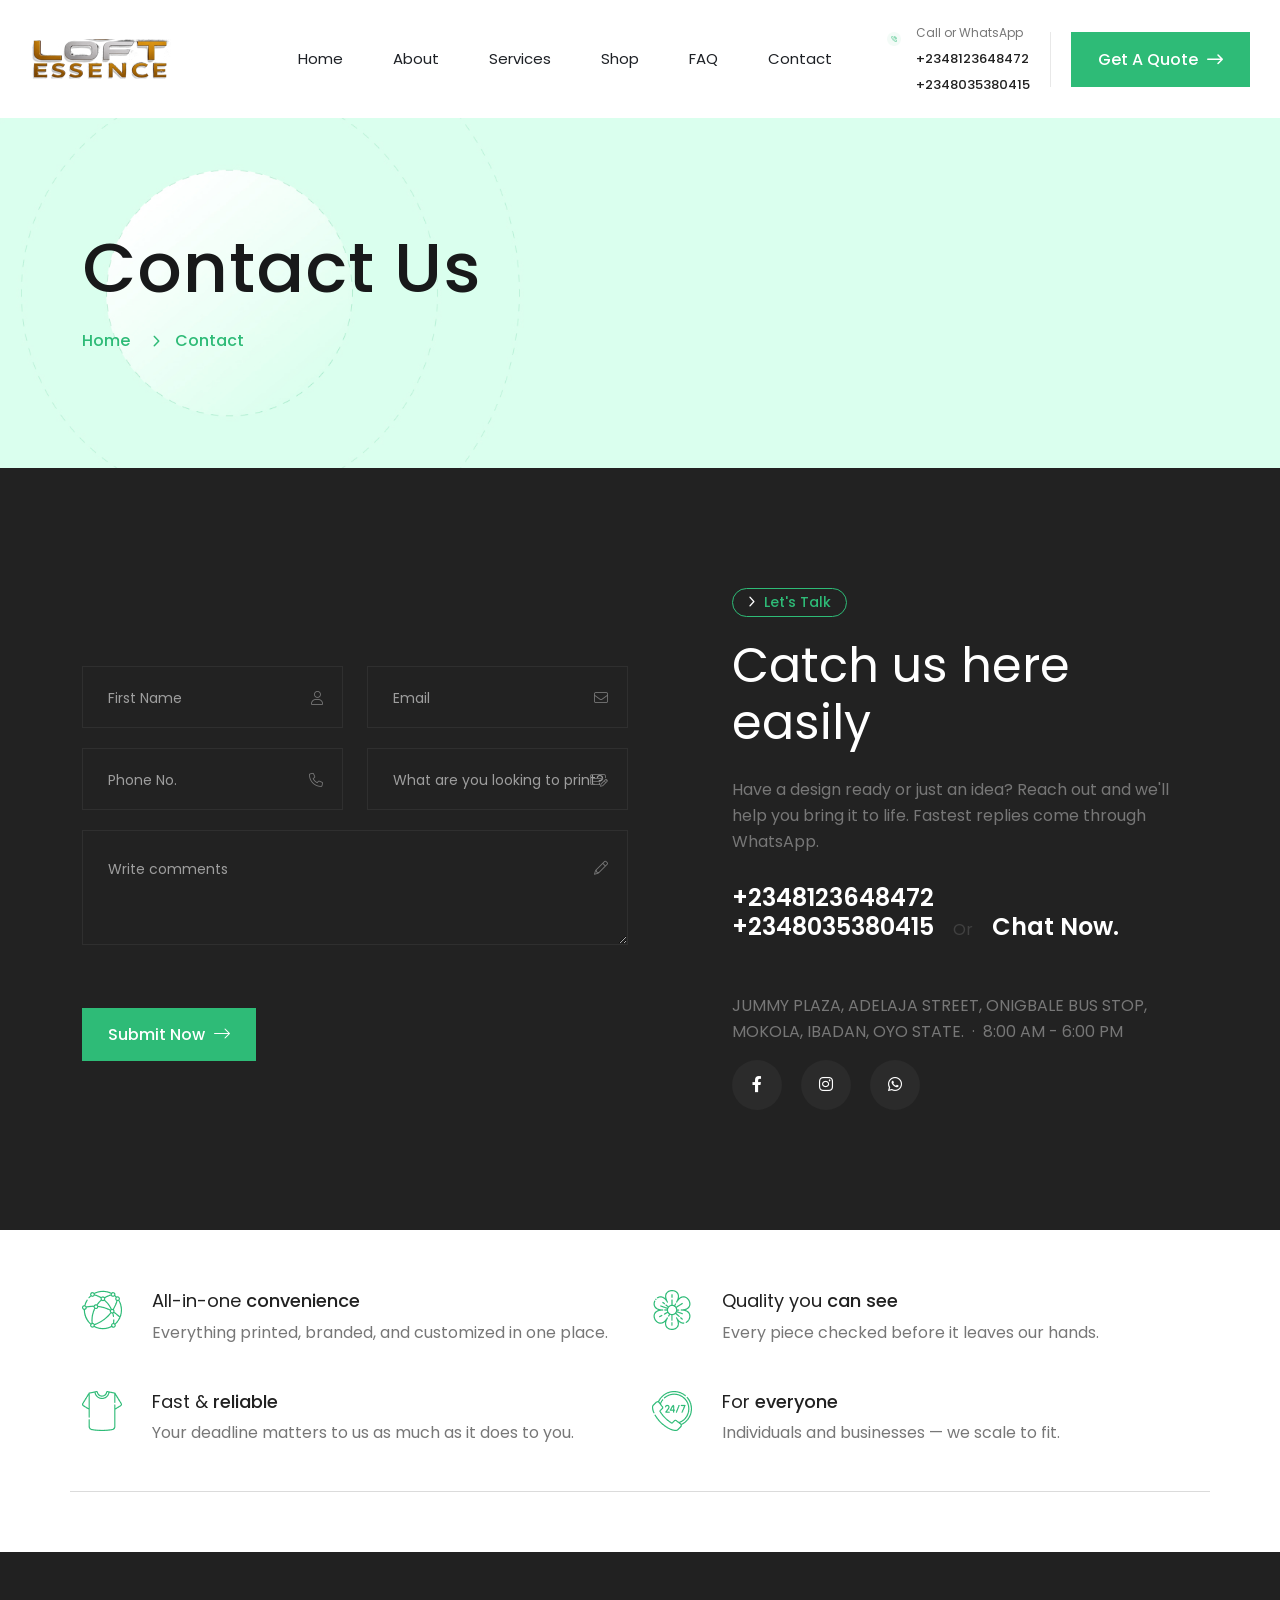
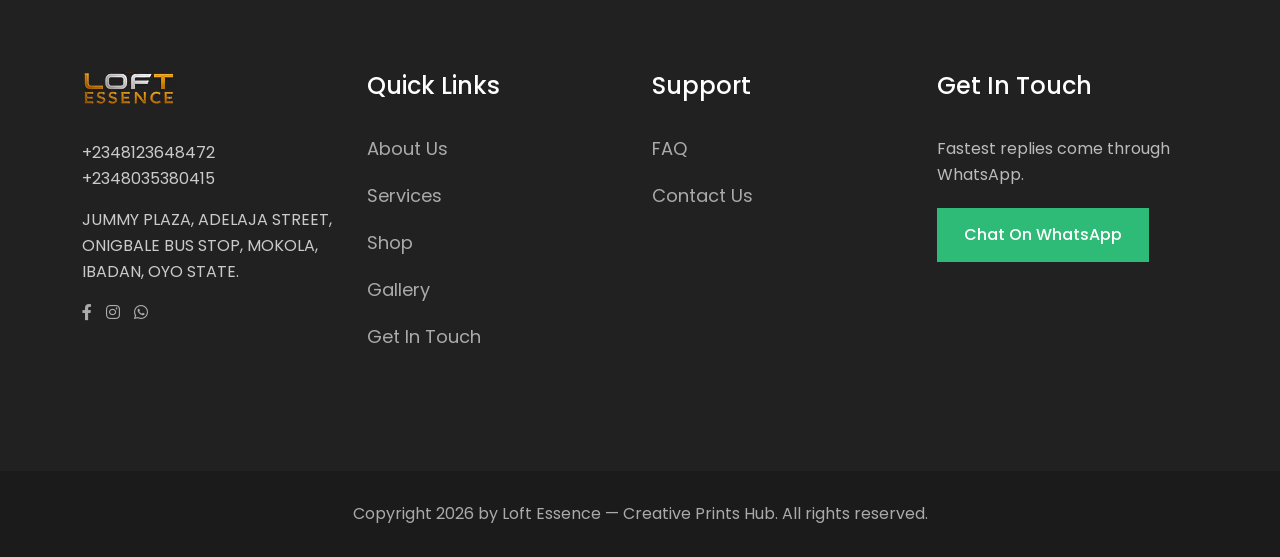
<file: contact.html>
<!doctype html>
<html class="no-js" lang="en">

<head>
        <meta charset="utf-8">
        <meta http-equiv="x-ua-compatible" content="ie=edge">
        <title>Contact Us | Loft Essence — Creative Prints Hub</title>
        <meta name="description" content="Get in touch with Loft Essence — chat on WhatsApp or send us a message about your next print or branding project.">
        <meta name="viewport" content="width=device-width, initial-scale=1">
		<link rel="shortcut icon" type="image/x-icon" href="img/favicon.ico">

		<!-- CSS here -->
        <link rel="stylesheet" href="css/bootstrap.min.css">
        <link rel="stylesheet" href="css/animate.min.css">
        <link rel="stylesheet" href="css/magnific-popup.css">
        <link rel="stylesheet" href="fontawesome/css/all.min.css">
        <link rel="stylesheet" href="fontawesome-pro/css/all.min.css">
        <link rel="stylesheet" href="css/dripicons.css">
        <link rel="stylesheet" href="css/slick.css">
        <link rel="stylesheet" href="css/meanmenu.css">        
        <link rel="stylesheet" href="css/swiper.min.css">
        <link rel="stylesheet" href="css/default.css">
        <link rel="stylesheet" href="css/style.css">
        <link rel="stylesheet" href="css/responsive.css">
        <link rel="stylesheet" href="css/header-fix.css">
    </head>
    <body>
         <!--  Preloader  -->
            <div id="preloader">
                <div id="loading"> </div>
            </div>
            <!--  Preloader end  -->
        <!-- header -->
        <header class="header-area header-two">  
			  <div id="header-sticky" class="menu-area">
                <div class="container-fluid pl-80 pr-80">
                    <div class="second-menu">
                        <div class="row align-items-center">
                            <div class="col-xl-2 col-lg-2">
                                <div class="logo">
                                    <a href="index.html"><img src="img/logo/logo.png" alt="Loft Essence"></a>
                                </div>
                            </div>
                           <div class="col-xl-6 col-lg-9 text-right">
                                <div class="main-menu">
                                    <nav id="mobile-menu">
                                        <ul>
                                            <li><a href="index.html">Home</a></li>
                                            <li><a href="about.html">About</a></li>
                                            <li><a href="services.html">Services</a></li>
                                            <li><a href="shop.html">Shop</a></li>
                                            <!-- <li><a href="projects.html">Gallery</a></li> -->
                                            <li><a href="faq.html">FAQ</a></li>
                                            <li><a href="contact.html">Contact</a></li>
                                        </ul>
                                    </nav>
                                </div>
                            </div>   
                            <div class="col-xl-4 col-lg-4 text-right d-none d-xl-block mt-20 mb-20">
                               <div class="login">
                                    <ul>
                                        <li>
                                            <div class="call-box">
                                                <div class="icon">
                                                    <img src="img/icon/menu-telephone.png" alt="logo">
                                                </div>
                                               <div class="text">
                                                    <span>Call or WhatsApp</span>
                                                    <strong>+2348123648472 <br> +2348035380415</strong>
                                                </div>
                                            </div>   
                                        </li>
                                       <li><a href="https://wa.me/2348123648472?text=Hi%20Loft%20Essence%2C%20I%27d%20like%20a%20quote" class="btn active" target="_blank" rel="noopener">Get a Quote <i class="fa-regular fa-long-arrow-right"></i> </a></li>
                                    </ul>
                                </div>       
                            </div>
                                <div class="col-12">
                                    <div class="mobile-menu"></div>
                                </div>
                        </div>
                    </div>
                </div>
            </div>
        </header>
        <!-- header-end -->
         <!-- offcanvas-area -->
                <div class="offcanvas-menu">
                <span class="menu-close"><i class="fas fa-times"></i></span>
              <form role="search" method="get" id="searchform"   class="searchform" action="#">
                                <input type="text" name="s" id="search" placeholder="Search"/>
                                <button><i class="fa fa-search"></i></button>
                            </form>
                    <div id="cssmenu3" class="menu-one-page-menu-container">
                        <ul  class="menu">
                            <li class="menu-item menu-item-type-custom menu-item-object-custom"><a href="index.html">Home</a></li>
                            <li class="menu-item menu-item-type-custom menu-item-object-custom"><a href="about.html">About Us</a></li>
                            <li class="menu-item menu-item-type-custom menu-item-object-custom"><a href="services.html">Services</a></li>
                            <li class="menu-item menu-item-type-custom menu-item-object-custom"><a href="shop.html">Shop</a></li>
                             <li class="menu-item menu-item-type-custom menu-item-object-custom"><a href="projects.html">Gallery</a></li>
                             <li class="menu-item menu-item-type-custom menu-item-object-custom"><a href="faq.html">FAQ</a></li>
                            <li class="menu-item menu-item-type-custom menu-item-object-custom"><a href="contact.html">Contact</a></li>
                        </ul>
                    </div>  
                    <div id="cssmenu2" class="menu-one-page-menu-container">
                        <ul id="menu-one-page-menu-12" class="menu">
                            <li class="menu-item menu-item-type-custom menu-item-object-custom"><a href="tel:+2348123648472"><span>+2348123648472 <br> +2348035380415</span></a></li>
                            <li class="menu-item menu-item-type-custom menu-item-object-custom"><a href="mailto:loftessence@gmail.com"><span>loftessence@gmail.com</span></a></li>
                        </ul>
                    </div>                
            </div>
            <div class="offcanvas-overly"></div>
                 <!-- offcanvas-end -->
        <!-- main-area -->
        <main>
            <!-- breadcrumb-area -->
            <section class="breadcrumb-area d-flex align-items-center" style="background-image:url(img/bg/bdrc-bg.jpg)">
                <div class="container">
                    <div class="row align-items-center">
                        <div class="col-xl-12 col-lg-12">
                            <div class="breadcrumb-wrap text-left">
                                <div class="breadcrumb-title">
                                    <h2>Contact Us</h2>    
                                    <div class="breadcrumb-wrap">
                                <nav aria-label="breadcrumb">
                                    <ol class="breadcrumb">
                                        <li class="breadcrumb-item"><a href="index.html">Home</a></li>
                                        <li class="breadcrumb-item active" aria-current="page">Contact</li>
                                    </ol>
                                </nav>
                            </div>
                                </div>
                            </div>
                        </div>
                    </div>
                </div>
            </section>
            <!-- breadcrumb-area-end -->
                <!-- contact-area -->
            <section class="contact-home-area pt-120 pb-120 p-relative fix" style="background-color: #222;"> 
                <div class="container">
                 <div class="row align-items-center">     
					    <div class="col-lg-6 col-xl-6">
                            <div class="contact-bg02">
							      <form action="https://formspree.io/f/mvkpraop" method="post" class="contact-form mt-30 wow fadeInUp animated" data-animation="fadeInUp" data-delay=".4s">
                                    <input type="hidden" name="_subject" value="New Form Submission — Loft Essence website">
                                <div class="row">
                                    <div class="col-lg-6">
                                        <div class="contact-field p-relative c-name mb-20">                                    
                                            <i class="fa-light fa-user"></i>
                                            <input type="text" id="firstn" name="firstn" placeholder="First Name" required>
                                        </div>                               
                                    </div>

                                    <div class="col-lg-6">                               
                                        <div class="contact-field p-relative c-subject mb-20">       
                                            <i class="fa-light fa-envelope"></i>
                                            <input type="text" id="email" name="email" placeholder="Email" required>
                                        </div>
                                    </div>		
                                    <div class="col-lg-6">                               
                                        <div class="contact-field p-relative c-subject mb-20"> 
                                            <i class="fa-light fa-phone"></i>
                                            <input type="text" id="phone" name="phone" placeholder="Phone No." required>
                                        </div>
                                    </div>	
                                   <div class="col-lg-6">
                                        <div class="contact-field p-relative c-name mb-20">   
                                            <i class="fa-sharp fa-light fa-money-check-pen"></i>
                                            <input type="text" id="subject" name="subject" placeholder="What are you looking to print?" required>
                                        </div>                               
                                    </div>
                                    <div class="col-lg-12">
                                        <div class="contact-field p-relative c-message mb-30">  
                                            <i class="fa-light fa-pencil"></i>
                                            <textarea name="message" id="message" cols="30" rows="10" placeholder="Write comments"></textarea>
                                        </div>
                                        <div class="slider-btn">                
                                            <button type="submit" class="btn mt-25" data-animation="fadeInLeft" data-delay=".4s"> Submit Now <i class="fal fa-long-arrow-right"></i></button>	
                                        </div>                             
                                    </div>
                                </div>                        
                              </form>                            
                            </div>
                        </div>
                     <div class="col-lg-6 col-xl-6">
                           <div class="section-title section-title3 center-align  wow fadeInDown animated pl-80" data-animation="fadeInDown" data-delay=".4s">
                                 <h5><i class="fa-regular fa-angle-right"></i>  let's talk</h5>
                                <h2>
                                  Catch us here easily
                                </h2> 
                                <p class="mt-25">Have a design ready or just an idea? Reach out and we'll help you bring it to life. Fastest replies come through WhatsApp.</p>
                                <div class="blog-call">
                                    <span class="nm pr-15">+2348123648472 <br> +2348035380415</span> Or  <a href="https://wa.me/2348123648472?text=Hi%20Loft%20Essence%2C%20I%27d%20like%20to%20chat" target="_blank" rel="noopener"><span class="nm pl-15">Chat Now.</span></a>
                                </div>
                                <p class="mt-20">JUMMY PLAZA, ADELAJA STREET, ONIGBALE BUS STOP, MOKOLA, IBADAN, OYO STATE. &nbsp;·&nbsp; 8:00 AM - 6:00 PM</p>
                               <div class="contact-social">                                    
                                    <a href="#"><i class="fab fa-facebook-f"></i></a>
                                    <a href="#"><i class="fab fa-instagram"></i></a>
                                    <a href="https://wa.me/2348123648472" target="_blank" rel="noopener"><i class="fab fa-whatsapp"></i></a>                                            
                                </div>
                            </div>           
                        </div>
                    </div>
                </div>
            </section>
            <!-- contact-area-end -->	
             <!-- feature-box-area -->
            <section class="feature-area p-relative">
                <div class="container">
                      <div class="row align-items-center">                       
                        <div class="col-lg-3 col-md-12 col-sm-12">
                           <div class="feature-box">   
                                <div class="icon">
                                    <img src="img/icon/f-global-network.png" alt="img">
                                </div>
                                <div class="text">
                                    <h5>All-in-one <strong>convenience</strong></h5>
                                    <p>Everything printed, branded, and customized in one place.</p>
                                </div>
                          </div>
                        </div>
                         <div class="col-lg-3 col-md-12 col-sm-12">
                           <div class="feature-box">   
                                <div class="icon">
                                    <img src="img/icon/f-flower.png" alt="img">
                                </div>
                                <div class="text">
                                    <h5>Quality you <strong>can see</strong></h5>
                                    <p>Every piece checked before it leaves our hands.</p>
                                </div>
                          </div>
                        </div>
                           <div class="col-lg-3 col-md-12 col-sm-12">
                           <div class="feature-box">   
                                <div class="icon">
                                    <img src="img/icon/f-tshirt.png" alt="img">
                                </div>
                                <div class="text">
                                    <h5>Fast &amp; <strong>reliable</strong></h5>
                                    <p>Your deadline matters to us as much as it does to you.</p>
                                </div>
                          </div>
                        </div>
                           <div class="col-lg-3 col-md-12 col-sm-12">
                           <div class="feature-box">   
                                <div class="icon">
                                    <img src="img/icon/f-support.png" alt="img">
                                </div>
                                <div class="text">
                                    <h5>For <strong>everyone</strong></h5>
                                    <p>Individuals and businesses — we scale to fit.</p>
                                </div>
                          </div>
                        </div>
                    </div>
                </div>
            </section>
            <!-- feature-area-end -->   
        </main>
        <!-- main-area-end -->

        <!-- footer -->
        <footer class="footer-bg footer-p" style="background: #212121">
            <div class="footer-top  pt-120 pb-90">
                <div class="container">
                    <div class="row justify-content-between">
                        <div class="col-xl-3 col-lg-3 col-sm-6">
                             <div class="footer-widget mb-30">
                                <div class="f-widget-title">
                                   <h2> <img src="img/logo/f-logo.png" alt="Loft Essence"></h2>                                  
                                </div>    
                                 <div class="f-contact">
                                   <ul>
                                      <li><span>+2348123648472 <br> +2348035380415</span></li>
                                      <li><span>JUMMY PLAZA, ADELAJA STREET, ONIGBALE BUS STOP, MOKOLA, IBADAN, OYO STATE.</span></li>
                                       <li>
                                            <div class="footer-social">                                    
                                                <a href="#"><i class="fab fa-facebook-f"></i></a>
                                                <a href="#"><i class="fab fa-instagram"></i></a>
                                                <a href="https://wa.me/2348123648472" target="_blank" rel="noopener"><i class="fab fa-whatsapp"></i></a>
                                            </div>
                                       </li>
                                   </ul>
                                </div>
                             </div>
                          </div>  						
                      <div class="col-xl-3 col-lg-3 col-sm-6">
                            <div class="footer-widget mb-30">
                                <div class="f-widget-title"><h2>Quick Links</h2></div>
                                <div class="footer-link">
                                    <ul>                                        
                                        <li><a href="about.html">About Us</a></li>
                                        <li><a href="services.html">Services</a></li>
                                        <li><a href="shop.html">Shop</a></li>
                                        <li><a href="projects.html">Gallery</a></li>
                                        <li><a href="contact.html">Get In Touch</a></li>                                        
                                    </ul>
                                </div>
                            </div>
                        </div>   
                        <div class="col-xl-3 col-lg-3 col-sm-6">
                            <div class="footer-widget mb-30">
                                <div class="f-widget-title"><h2>Support</h2></div>
                                <div class="footer-link">
                                    <ul>                                        
                                        <li><a href="faq.html">FAQ</a></li>
                                        <li><a href="contact.html">Contact Us</a></li>
                                    </ul>
                                </div>
                            </div>
                        </div>   
                      <div class="col-xl-3 col-lg-3 col-sm-6">
                            <div class="footer-widget mb-30">
                                <div class="f-widget-title"><h2>Get In Touch</h2></div>
                                <p style="color:#bbb; margin-bottom:20px;">Fastest replies come through WhatsApp.</p>
                                <a href="https://wa.me/2348123648472?text=Hi%20Loft%20Essence%2C%20I%27d%20like%20a%20quote" target="_blank" rel="noopener" class="btn active">Chat on WhatsApp</a>
                            </div>
                        </div>                            
                    </div>
                </div>
            </div>
            <div class="copyright-wrap">
                <div class="container">
                    <div class="row align-items-center">
                        <div class="col-lg-12 text-center">
                          Copyright 2026 by Loft Essence — Creative Prints Hub. All rights reserved.
                        </div>
                    </div>
                </div>
            </div>
        </footer>
        <!-- footer-end -->

		<!-- JS here -->
        <script src="js/vendor/modernizr-3.5.0.min.js"></script>
        <script src="js/vendor/jquery.min.js"></script>
        <script src="js/popper.min.js"></script>
        <script src="js/bootstrap.min.js"></script>
        <script src="js/slick.min.js"></script>
        <script src="js/ajax-form.js"></script>
        <script src="js/paroller.js"></script>
        <script src="js/wow.min.js"></script>
        <script src="js/js_isotope.pkgd.min.js"></script>
        <script src="js/imagesloaded.min.js"></script>
        <script src="js/parallax.min.js"></script>
        <script src="js/jquery.waypoints.min.js"></script>
        <script src="js/jquery.counterup.min.js"></script>
        <script src="js/jquery.scrollUp.min.js"></script>
        <script src="js/jquery.meanmenu.min.js"></script>
        <script src="js/parallax-scroll.js"></script>
        <script src="js/swiper.min.js"></script>        
        <script src="js/jquery.magnific-popup.min.js"></script>
        <script src="js/element-in-view.js"></script>
         <script src="js/vanilla-tilt.js"></script>
        <script src="js/main.js"></script>
    </body>
</html>
</file>
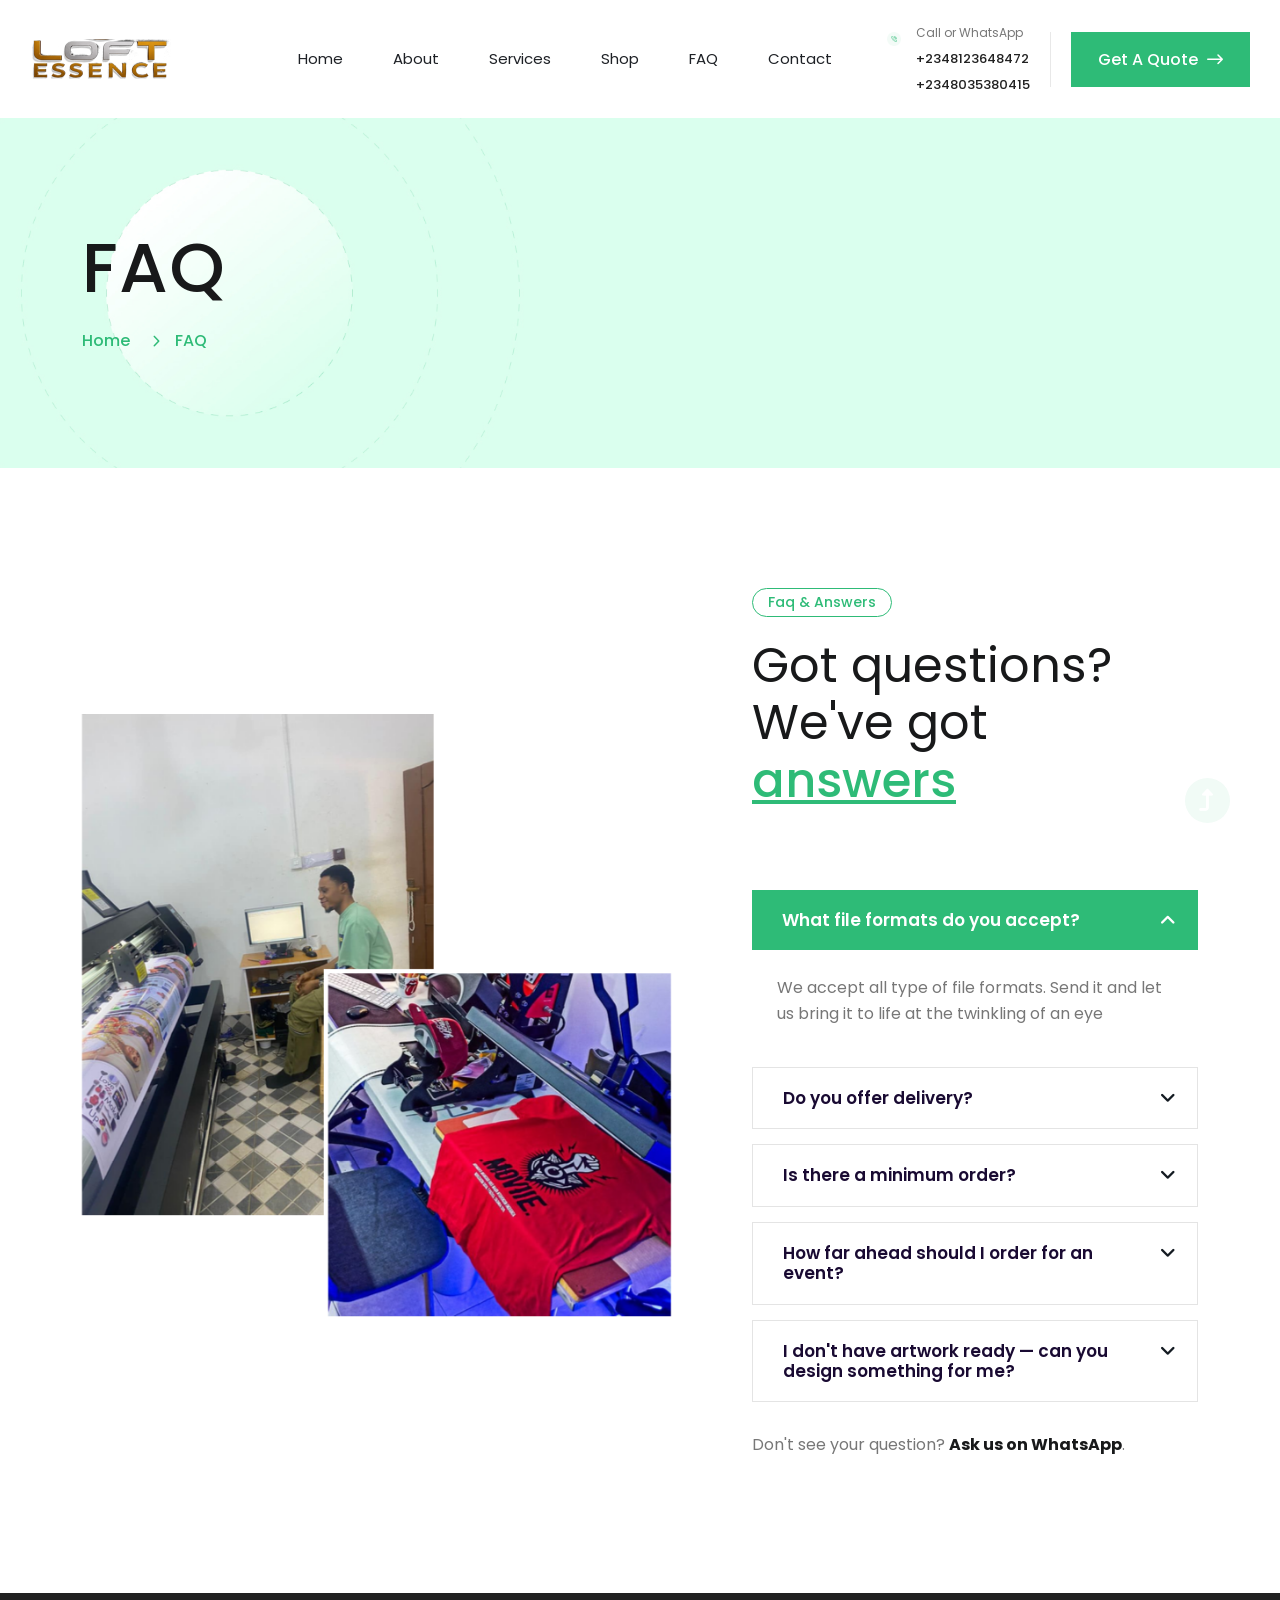
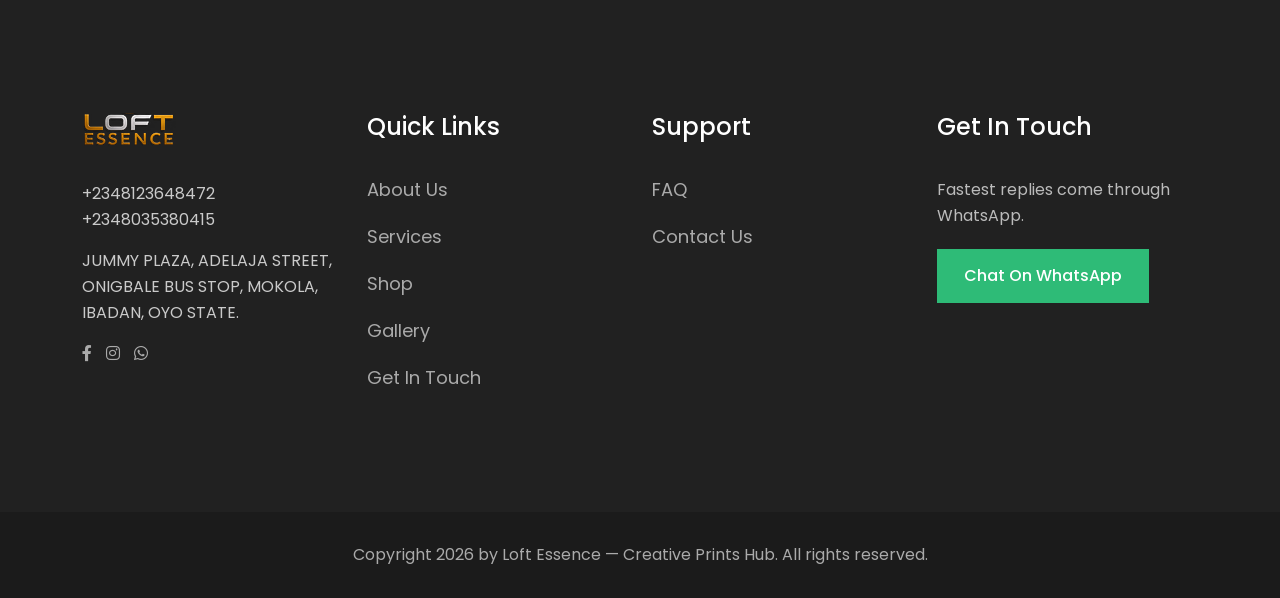
<file: faq.html>
<!doctype html>
<html class="no-js" lang="en">

<head>
        <meta charset="utf-8">
        <meta http-equiv="x-ua-compatible" content="ie=edge">
        <title>FAQ | Loft Essence — Creative Prints Hub</title>
        <meta name="description" content="Answers to common questions about ordering from Loft Essence — turnaround, delivery, file formats, and more.">
        <meta name="viewport" content="width=device-width, initial-scale=1">
		<link rel="shortcut icon" type="image/x-icon" href="img/favicon.ico">

		<!-- CSS here -->
        <link rel="stylesheet" href="css/bootstrap.min.css">
        <link rel="stylesheet" href="css/animate.min.css">
        <link rel="stylesheet" href="css/magnific-popup.css">
        <link rel="stylesheet" href="fontawesome/css/all.min.css">
        <link rel="stylesheet" href="fontawesome-pro/css/all.min.css">
        <link rel="stylesheet" href="css/dripicons.css">
        <link rel="stylesheet" href="css/slick.css">
        <link rel="stylesheet" href="css/meanmenu.css">        
        <link rel="stylesheet" href="css/swiper.min.css">
        <link rel="stylesheet" href="css/default.css">
        <link rel="stylesheet" href="css/style.css">
        <link rel="stylesheet" href="css/responsive.css">
        <link rel="stylesheet" href="css/header-fix.css">
    </head>
    <body>
         <!--  Preloader  -->
            <div id="preloader">
                <div id="loading"> </div>
            </div>
            <!--  Preloader end  -->
        <!-- header -->
        <header class="header-area header-two">  
			  <div id="header-sticky" class="menu-area">
                <div class="container-fluid pl-80 pr-80">
                    <div class="second-menu">
                        <div class="row align-items-center">
                            <div class="col-xl-2 col-lg-2">
                                <div class="logo">
                                    <a href="index.html"><img src="img/logo/logo.png" alt="Loft Essence"></a>
                                </div>
                            </div>
                           <div class="col-xl-6 col-lg-9 text-right">
                                <div class="main-menu">
                                    <nav id="mobile-menu">
                                        <ul>
                                            <li><a href="index.html">Home</a></li>
                                            <li><a href="about.html">About</a></li>
                                            <li><a href="services.html">Services</a></li>
                                            <li><a href="shop.html">Shop</a></li>
                                            <!-- <li><a href="projects.html">Gallery</a></li> -->
                                            <li><a href="faq.html">FAQ</a></li>
                                            <li><a href="contact.html">Contact</a></li>
                                        </ul>
                                    </nav>
                                </div>
                            </div>   
                            <div class="col-xl-4 col-lg-4 text-right d-none d-xl-block mt-20 mb-20">
                               <div class="login">
                                    <ul>
                                        <li>
                                            <div class="call-box">
                                                <div class="icon">
                                                    <img src="img/icon/menu-telephone.png" alt="logo">
                                                </div>
                                               <div class="text">
                                                    <span>Call or WhatsApp</span>
                                                    <strong>+2348123648472 <br> +2348035380415</strong>
                                                </div>
                                            </div>   
                                        </li>
                                       <li><a href="https://wa.me/2348123648472?text=Hi%20Loft%20Essence%2C%20I%27d%20like%20a%20quote" class="btn active" target="_blank" rel="noopener">Get a Quote <i class="fa-regular fa-long-arrow-right"></i> </a></li>
                                    </ul>
                                </div>       
                            </div>
                                <div class="col-12">
                                    <div class="mobile-menu"></div>
                                </div>
                        </div>
                    </div>
                </div>
            </div>
        </header>
        <!-- header-end -->
         <!-- offcanvas-area -->
                <div class="offcanvas-menu">
                <span class="menu-close"><i class="fas fa-times"></i></span>
              <form role="search" method="get" id="searchform"   class="searchform" action="#">
                                <input type="text" name="s" id="search" placeholder="Search"/>
                                <button><i class="fa fa-search"></i></button>
                            </form>
                    <div id="cssmenu3" class="menu-one-page-menu-container">
                        <ul  class="menu">
                            <li class="menu-item menu-item-type-custom menu-item-object-custom"><a href="index.html">Home</a></li>
                            <li class="menu-item menu-item-type-custom menu-item-object-custom"><a href="about.html">About Us</a></li>
                            <li class="menu-item menu-item-type-custom menu-item-object-custom"><a href="services.html">Services</a></li>
                            <li class="menu-item menu-item-type-custom menu-item-object-custom"><a href="shop.html">Shop</a></li>
                             <li class="menu-item menu-item-type-custom menu-item-object-custom"><a href="projects.html">Gallery</a></li>
                             <li class="menu-item menu-item-type-custom menu-item-object-custom"><a href="faq.html">FAQ</a></li>
                            <li class="menu-item menu-item-type-custom menu-item-object-custom"><a href="contact.html">Contact</a></li>
                        </ul>
                    </div>  
                    <div id="cssmenu2" class="menu-one-page-menu-container">
                        <ul id="menu-one-page-menu-12" class="menu">
                            <li class="menu-item menu-item-type-custom menu-item-object-custom"><a href="tel:+2348123648472 <br> +2348035380415"><span>+2348123648472 <br> +2348035380415</span></a></li>
                            <li class="menu-item menu-item-type-custom menu-item-object-custom"><a href="mailto:loftessence@gmail.com"><span>loftessence@gmail.com</span></a></li>
                        </ul>
                    </div>                
            </div>
            <div class="offcanvas-overly"></div>
                 <!-- offcanvas-end -->
        <!-- main-area -->
        <main>
            <!-- breadcrumb-area -->
            <section class="breadcrumb-area d-flex align-items-center" style="background-image:url(img/bg/bdrc-bg.jpg)">
                <div class="container">
                    <div class="row align-items-center">
                        <div class="col-xl-12 col-lg-12">
                            <div class="breadcrumb-wrap text-left">
                                <div class="breadcrumb-title">
                                    <h2>FAQ</h2>    
                                    <div class="breadcrumb-wrap">
                                <nav aria-label="breadcrumb">
                                    <ol class="breadcrumb">
                                        <li class="breadcrumb-item"><a href="index.html">Home</a></li>
                                        <li class="breadcrumb-item active" aria-current="page">FAQ</li>
                                    </ol>
                                </nav>
                            </div>
                                </div>
                            </div>
                        </div>
                    </div>
                </div>
            </section>
            <!-- breadcrumb-area-end -->
			  <!-- faq-area -->
            <section class="event event03 pt-120 pb-120 p-relative fix" style="background-position: center right; background-repeat: no-repeat;">
                <div class="container">
                    <div class="row align-items-center">            
                        <div class="col-lg-6 col-md-12  wow fadeInUp animated" data-animation="fadeInUp" data-delay=".4s">   
                            <div class="faq-img">  <img src="img/bg/faq-img.png" alt="img"> </div>                          
                        </div>
                        <div class="col-lg-6 col-md-12 wow fadeInUp animated" data-animation="fadeInUp" data-delay=".4s">
                            <div class="faq-wrap pl-100 wow fadeInUp animated" data-animation="fadeInUp" data-delay=".4s">
                                 <div class="section-title mb-80 text-left">
                                     <h5>faq &amp; answers</h5>
                                    <h2>
                                    Got questions?<br> We've got <span>answers</span> 
                                    </h2>
                                </div>
                                <div class="accordion" id="accordionExample">
                                    <div class="card">
                                        <div class="card-header" id="headingThree">
                                            <h2 class="mb-0">
                                                <button class="faq-btn" type="button" data-bs-toggle="collapse"
                                                    data-bs-target="#collapseThree"  >
                                              What file formats do you accept?
                                                </button>
                                            </h2>
                                        </div>
                                        <div id="collapseThree" class="collapse show"
                                            data-bs-parent="#accordionExample">
                                            <div class="card-body">
                                              We accept all type of file formats. Send it and let us bring it to life at the twinkling of an eye 
                                            </div>
                                        </div>
                                    </div>
                                    <div class="card">
                                        <div class="card-header" id="headingOne">
                                            <h2 class="mb-0">
                                                <button class="faq-btn collapsed" type="button" data-bs-toggle="collapse"
                                                    data-bs-target="#collapseOne"  >
                                                 Do you offer delivery?
                                                </button>
                                            </h2>
                                        </div>
                                        <div id="collapseOne" class="collapse" data-bs-parent="#accordionExample">
                                            <div class="card-body">
                                                Yes, we deliver anywhere in the world. Every order is tracked from the moment it ships until it reaches you, so you'll always know exactly where it is.
                                            </div>
                                        </div>
                                    </div>
                                    <div class="card">
                                        <div class="card-header" id="headingTwo">
                                            <h2 class="mb-0">
                                                <button class="faq-btn collapsed" type="button" data-bs-toggle="collapse"
                                                    data-bs-target="#collapseTwo"  >
                                                Is there a minimum order?
                                                </button>
                                            </h2>
                                        </div>
                                        <div id="collapseTwo" class="collapse" data-bs-parent="#accordionExample">
                                            <div class="card-body">
                                              No minimum order. Whatever the size — big or small — send it in and we'll get it done with top priority and no delays. Trust us to deliver quality work at a price that's fair.
                                            </div>
                                        </div>
                                    </div> 
                                    <div class="card">
                                        <div class="card-header" id="headingFour">
                                            <h2 class="mb-0">
                                                <button class="faq-btn collapsed" type="button" data-bs-toggle="collapse"
                                                    data-bs-target="#collapseFour"  >
                                              How far ahead should I order for an event?
                                                </button>
                                            </h2>
                                        </div>
                                        <div id="collapseFour" class="collapse" data-bs-parent="#accordionExample">
                                            <div class="card-body">
                                              Anytime, anyday. Let us get it done for you. 
                                              No time is too far or too near. We are always available for you.
                                            </div>
                                        </div>
                                    </div> 
                                    <div class="card">
                                        <div class="card-header" id="headingFive">
                                            <h2 class="mb-0">
                                                <button class="faq-btn collapsed" type="button" data-bs-toggle="collapse"
                                                    data-bs-target="#collapseFive"  >
                                              I don't have artwork ready — can you design something for me?
                                                </button>
                                            </h2>
                                        </div>
                                        <div id="collapseFive" class="collapse" data-bs-parent="#accordionExample">
                                            <div class="card-body">
                                              No design? No problem. Just bring us the idea — a sketch, a photo, even just a vibe — and we'll turn it into something print-ready and eye-catching.
                                            </div>
                                        </div>
                                    </div> 
                                </div>
                                <p class="mt-30">Don't see your question? <a href="https://wa.me/2348123648472?text=Hi%20Loft%20Essence%2C%20I%20have%20a%20question" target="_blank" rel="noopener"><strong>Ask us on WhatsApp</strong></a>.</p>
                            </div>  
                        </div>     
                    </div>
                </div>
            </section>
           <!-- faq-area -->
        </main>
        <!-- main-area-end -->
        <!-- footer -->
        <footer class="footer-bg footer-p" style="background: #212121">
            <div class="footer-top  pt-120 pb-90">
                <div class="container">
                    <div class="row justify-content-between">
                        <div class="col-xl-3 col-lg-3 col-sm-6">
                             <div class="footer-widget mb-30">
                                <div class="f-widget-title">
                                   <h2> <img src="img/logo/f-logo.png" alt="Loft Essence"></h2>                                  
                                </div>    
                                 <div class="f-contact">
                                   <ul>
                                      <li><span>+2348123648472 <br> +2348035380415</span></li>
                                      <li><span>JUMMY PLAZA, ADELAJA STREET, ONIGBALE BUS STOP, MOKOLA, IBADAN, OYO STATE.</span></li>
                                       <li>
                                            <div class="footer-social">                                    
                                                <a href="#"><i class="fab fa-facebook-f"></i></a>
                                                <a href="#"><i class="fab fa-instagram"></i></a>
                                                <a href="https://wa.me/2348123648472" target="_blank" rel="noopener"><i class="fab fa-whatsapp"></i></a>
                                            </div>
                                       </li>
                                   </ul>
                                </div>
                             </div>
                          </div>  						
                      <div class="col-xl-3 col-lg-3 col-sm-6">
                            <div class="footer-widget mb-30">
                                <div class="f-widget-title"><h2>Quick Links</h2></div>
                                <div class="footer-link">
                                    <ul>                                        
                                        <li><a href="about.html">About Us</a></li>
                                        <li><a href="services.html">Services</a></li>
                                        <li><a href="shop.html">Shop</a></li>
                                        <li><a href="projects.html">Gallery</a></li>
                                        <li><a href="contact.html">Get In Touch</a></li>                                        
                                    </ul>
                                </div>
                            </div>
                        </div>   
                        <div class="col-xl-3 col-lg-3 col-sm-6">
                            <div class="footer-widget mb-30">
                                <div class="f-widget-title"><h2>Support</h2></div>
                                <div class="footer-link">
                                    <ul>                                        
                                        <li><a href="faq.html">FAQ</a></li>
                                        <li><a href="contact.html">Contact Us</a></li>
                                    </ul>
                                </div>
                            </div>
                        </div>   
                      <div class="col-xl-3 col-lg-3 col-sm-6">
                            <div class="footer-widget mb-30">
                                <div class="f-widget-title"><h2>Get In Touch</h2></div>
                                <p style="color:#bbb; margin-bottom:20px;">Fastest replies come through WhatsApp.</p>
                                <a href="https://wa.me/2348123648472?text=Hi%20Loft%20Essence%2C%20I%27d%20like%20a%20quote" target="_blank" rel="noopener" class="btn active">Chat on WhatsApp</a>
                            </div>
                        </div>                            
                    </div>
                </div>
            </div>
            <div class="copyright-wrap">
                <div class="container">
                    <div class="row align-items-center">
                        <div class="col-lg-12 text-center">
                          Copyright 2026 by Loft Essence — Creative Prints Hub. All rights reserved.
                        </div>
                    </div>
                </div>
            </div>
        </footer>
        <!-- footer-end -->

		<!-- JS here -->
        <script src="js/vendor/modernizr-3.5.0.min.js"></script>
        <script src="js/vendor/jquery.min.js"></script>
        <script src="js/popper.min.js"></script>
        <script src="js/bootstrap.min.js"></script>
        <script src="js/slick.min.js"></script>
        <script src="js/ajax-form.js"></script>
        <script src="js/paroller.js"></script>
        <script src="js/wow.min.js"></script>
        <script src="js/js_isotope.pkgd.min.js"></script>
        <script src="js/imagesloaded.min.js"></script>
        <script src="js/parallax.min.js"></script>
        <script src="js/jquery.waypoints.min.js"></script>
        <script src="js/jquery.counterup.min.js"></script>
        <script src="js/jquery.scrollUp.min.js"></script>
        <script src="js/jquery.meanmenu.min.js"></script>
        <script src="js/parallax-scroll.js"></script>
        <script src="js/swiper.min.js"></script>        
        <script src="js/jquery.magnific-popup.min.js"></script>
        <script src="js/element-in-view.js"></script>
         <script src="js/vanilla-tilt.js"></script>
        <script src="js/main.js"></script>
    </body>
</html>
</file>
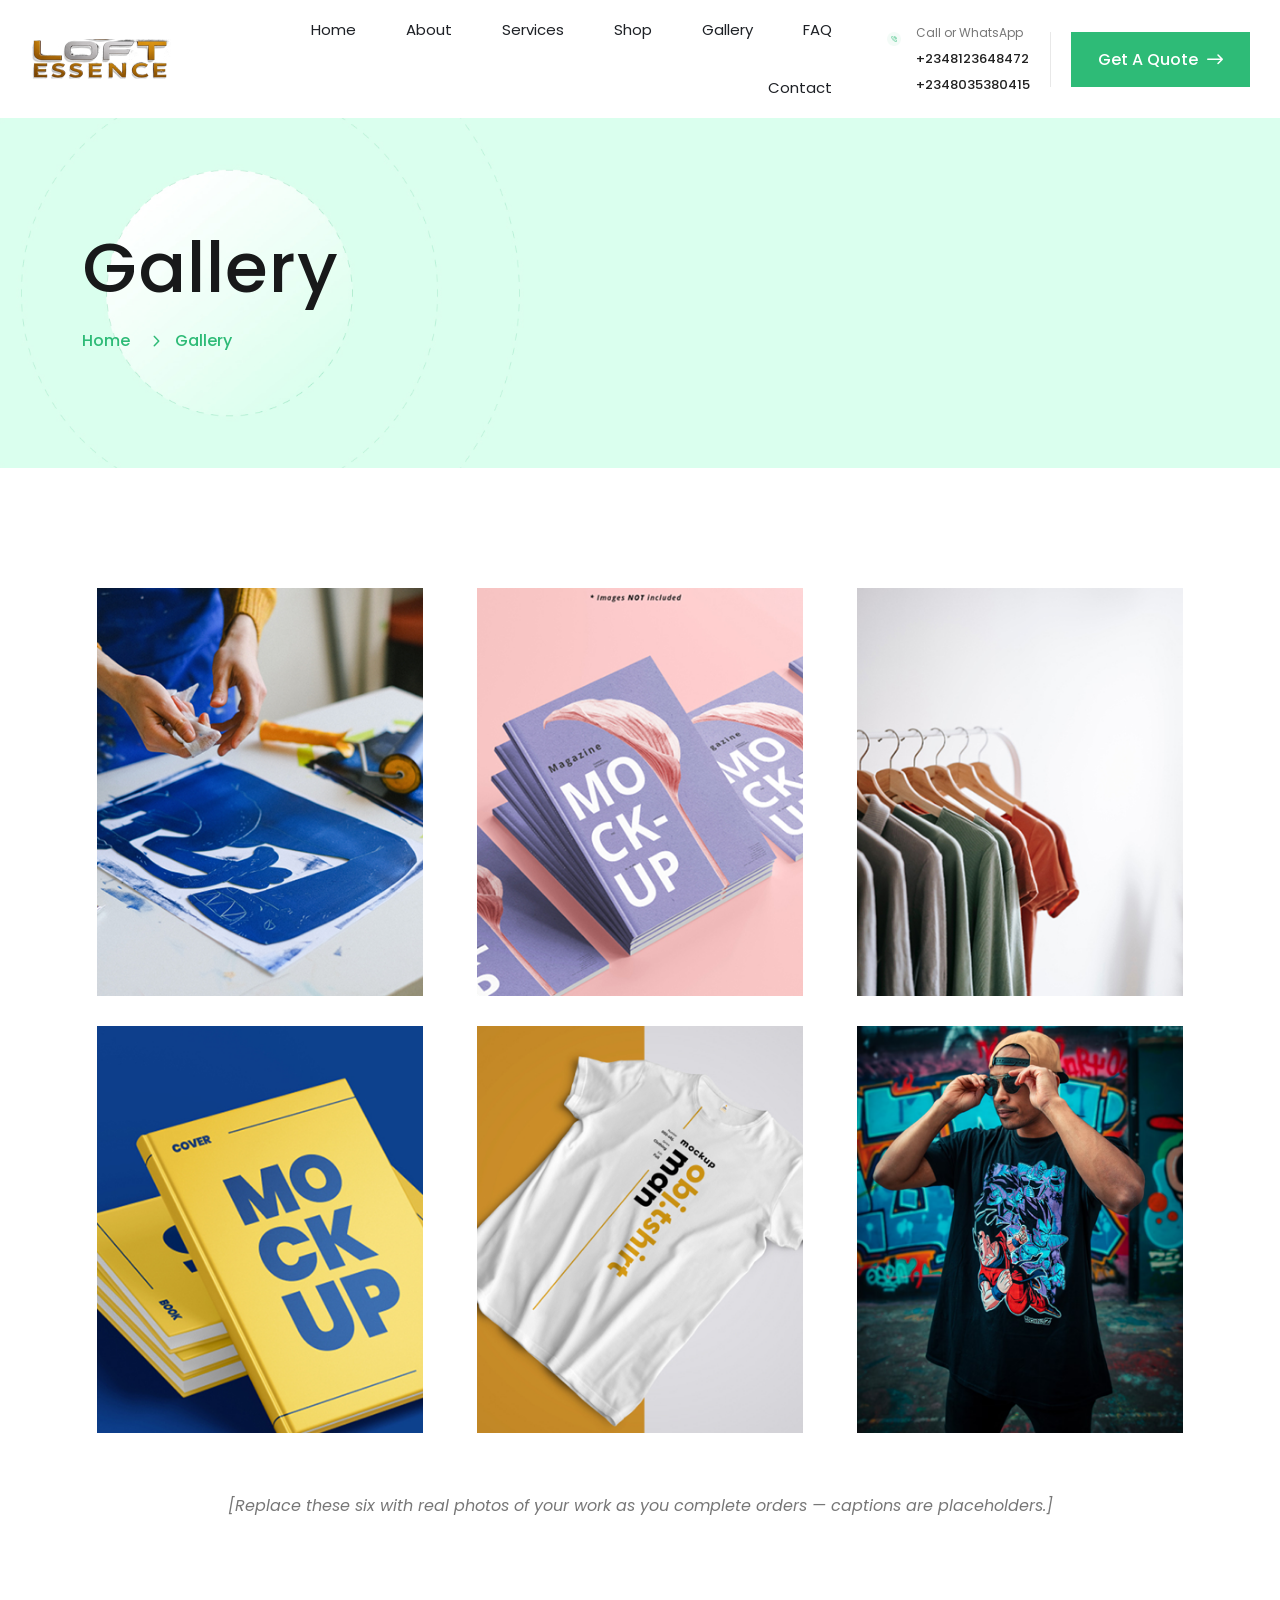
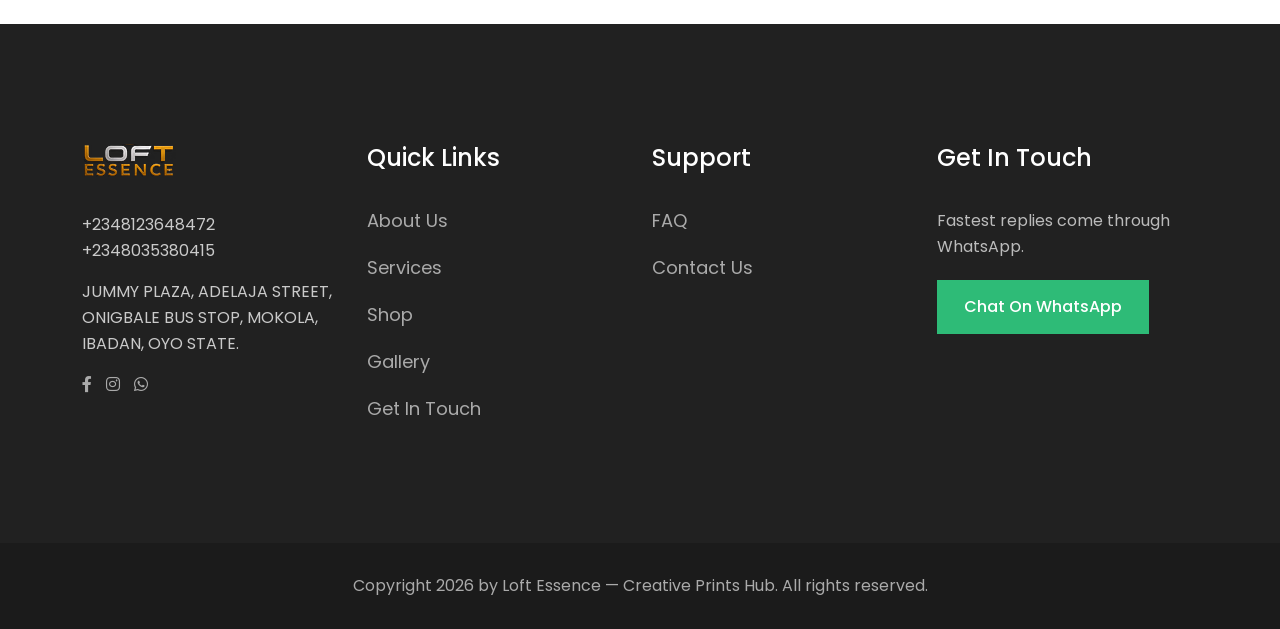
<file: projects.html>
<!doctype html>
<html class="no-js" lang="en">

<head>
        <meta charset="utf-8">
        <meta http-equiv="x-ua-compatible" content="ie=edge">
        <title>Gallery | Loft Essence — Creative Prints Hub</title>
        <meta name="description" content="A look at recent work from Loft Essence — custom apparel, signage, personalized gifts, and branding projects.">
        <meta name="viewport" content="width=device-width, initial-scale=1">
		<link rel="shortcut icon" type="image/x-icon" href="img/favicon.ico">

		<!-- CSS here -->
        <link rel="stylesheet" href="css/bootstrap.min.css">
        <link rel="stylesheet" href="css/animate.min.css">
        <link rel="stylesheet" href="css/magnific-popup.css">
        <link rel="stylesheet" href="fontawesome/css/all.min.css">
        <link rel="stylesheet" href="fontawesome-pro/css/all.min.css">
        <link rel="stylesheet" href="css/dripicons.css">
        <link rel="stylesheet" href="css/slick.css">
        <link rel="stylesheet" href="css/meanmenu.css">        
        <link rel="stylesheet" href="css/swiper.min.css">
        <link rel="stylesheet" href="css/default.css">
        <link rel="stylesheet" href="css/style.css">
        <link rel="stylesheet" href="css/responsive.css">
        <link rel="stylesheet" href="css/header-fix.css">
    </head>
    <body>
         <!--  Preloader  -->
            <div id="preloader">
                <div id="loading"> </div>
            </div>
            <!--  Preloader end  -->
        <!-- header -->
        <header class="header-area header-two">  
			  <div id="header-sticky" class="menu-area">
                <div class="container-fluid pl-80 pr-80">
                    <div class="second-menu">
                        <div class="row align-items-center">
                            <div class="col-xl-2 col-lg-2">
                                <div class="logo">
                                    <a href="index.html"><img src="img/logo/logo.png" alt="Loft Essence"></a>
                                </div>
                            </div>
                           <div class="col-xl-6 col-lg-9 text-right">
                                <div class="main-menu">
                                    <nav id="mobile-menu">
                                        <ul>
                                            <li><a href="index.html">Home</a></li>
                                            <li><a href="about.html">About</a></li>
                                            <li><a href="services.html">Services</a></li>
                                            <li><a href="shop.html">Shop</a></li>
                                            <li><a href="projects.html">Gallery</a></li>
                                            <li><a href="faq.html">FAQ</a></li>
                                            <li><a href="contact.html">Contact</a></li>
                                        </ul>
                                    </nav>
                                </div>
                            </div>   
                            <div class="col-xl-4 col-lg-4 text-right d-none d-xl-block mt-20 mb-20">
                               <div class="login">
                                    <ul>
                                        <li>
                                            <div class="call-box">
                                                <div class="icon">
                                                    <img src="img/icon/menu-telephone.png" alt="logo">
                                                </div>
                                               <div class="text">
                                                    <span>Call or WhatsApp</span>
                                                    <strong>+2348123648472 <br> +2348035380415</strong>
                                                </div>
                                            </div>   
                                        </li>
                                       <li><a href="https://wa.me/2348123648472?text=Hi%20Loft%20Essence%2C%20I%27d%20like%20a%20quote" class="btn active" target="_blank" rel="noopener">Get a Quote <i class="fa-regular fa-long-arrow-right"></i> </a></li>
                                    </ul>
                                </div>       
                            </div>
                                <div class="col-12">
                                    <div class="mobile-menu"></div>
                                </div>
                        </div>
                    </div>
                </div>
            </div>
        </header>
        <!-- header-end -->
         <!-- offcanvas-area -->
                <div class="offcanvas-menu">
                <span class="menu-close"><i class="fas fa-times"></i></span>
              <form role="search" method="get" id="searchform"   class="searchform" action="#">
                                <input type="text" name="s" id="search" placeholder="Search"/>
                                <button><i class="fa fa-search"></i></button>
                            </form>
                    <div id="cssmenu3" class="menu-one-page-menu-container">
                        <ul  class="menu">
                            <li class="menu-item menu-item-type-custom menu-item-object-custom"><a href="index.html">Home</a></li>
                            <li class="menu-item menu-item-type-custom menu-item-object-custom"><a href="about.html">About Us</a></li>
                            <li class="menu-item menu-item-type-custom menu-item-object-custom"><a href="services.html">Services</a></li>
                            <li class="menu-item menu-item-type-custom menu-item-object-custom"><a href="shop.html">Shop</a></li>
                             <li class="menu-item menu-item-type-custom menu-item-object-custom"><a href="projects.html">Gallery</a></li>
                             <li class="menu-item menu-item-type-custom menu-item-object-custom"><a href="faq.html">FAQ</a></li>
                            <li class="menu-item menu-item-type-custom menu-item-object-custom"><a href="contact.html">Contact</a></li>
                        </ul>
                    </div>  
                    <div id="cssmenu2" class="menu-one-page-menu-container">
                        <ul id="menu-one-page-menu-12" class="menu">
                            <li class="menu-item menu-item-type-custom menu-item-object-custom"><a href="tel:+2348123648472"><span>+2348123648472 <br> +2348035380415</span></a></li>
                            <li class="menu-item menu-item-type-custom menu-item-object-custom"><a href="mailto:loftessence.print@gmail.com"><span>loftessence.print@gmail.com</span></a></li>
                        </ul>
                    </div>                
            </div>
            <div class="offcanvas-overly"></div>
                 <!-- offcanvas-end -->
        <!-- main-area -->
        <main>
         <!-- breadcrumb-area -->
            <section class="breadcrumb-area d-flex align-items-center" style="background-image:url(img/bg/bdrc-bg.jpg)">
                <div class="container">
                    <div class="row align-items-center">
                        <div class="col-xl-12 col-lg-12">
                            <div class="breadcrumb-wrap text-left">
                                <div class="breadcrumb-title">
                                    <h2>Gallery</h2>    
                                    <div class="breadcrumb-wrap">
                                <nav aria-label="breadcrumb">
                                    <ol class="breadcrumb">
                                        <li class="breadcrumb-item"><a href="index.html">Home</a></li>
                                        <li class="breadcrumb-item active" aria-current="page">Gallery</li>
                                    </ol>
                                </nav>
                            </div>
                                </div>
                            </div>
                        </div>
                    </div>
                </div>
            </section>
            <!-- breadcrumb-area-end -->
               <!-- gallery-area -->          
            <section class="gallery-area fix pt-120 pb-90">
                <div class="container">                   
                    <div class="row">                         
                       <div class="col-lg-4 col-md-12 mb-30">
                                <figure class="gallery-image">
                                  <img src="img/gallery/protfolio-img01.png" alt="Custom T-shirt printing project">      
                                    <figcaption>
                                        <div class="text">
                                            <span>Apparel</span>
                                            <h4>Custom Team T-Shirts</h4>
                                        </div> 
                                    </figcaption>
                                </figure>
                        </div>
                        <div class="col-lg-4 col-md-12 mb-30">
                                <figure class="gallery-image">
                                  <img src="img/gallery/protfolio-img02.png" alt="Flex banner project">      
                                   <figcaption>
                                        <div class="text">
                                            <span>Signage</span>
                                            <h4>Event Flex Banner</h4>
                                        </div> 
                                    </figcaption>
                                </figure>
                        </div>
                         <div class="col-lg-4 col-md-12 mb-30">
                                <figure class="gallery-image">
                                  <img src="img/gallery/protfolio-img03.png" alt="Personalized mugs project">      
                                   <figcaption>
                                        <div class="text">
                                            <span>Personalized Gifts</span>
                                            <h4>Custom Mug Set</h4>
                                        </div> 
                                    </figcaption>
                                </figure>
                        </div>
                         <div class="col-lg-4 col-md-12 mb-30">
                                <figure class="gallery-image">
                                  <img src="img/gallery/protfolio-img04.png" alt="Business branding project">      
                                   <figcaption>
                                        <div class="text">
                                            <span>Branding</span>
                                            <h4>Small Business Rebrand</h4>
                                        </div> 
                                    </figcaption>
                                </figure>
                        </div>
                        <div class="col-lg-4 col-md-12 mb-30">
                                <figure class="gallery-image">
                                  <img src="img/gallery/protfolio-img05.png" alt="3D signage project">      
                                   <figcaption>
                                        <div class="text">
                                            <span>Signage</span>
                                            <h4>3D Shopfront Sign</h4>
                                        </div> 
                                    </figcaption>
                                </figure>
                        </div>
                         <div class="col-lg-4 col-md-12 mb-30">
                                <figure class="gallery-image">
                                  <img src="img/gallery/protfolio-img06.png" alt="Wedding stationery project">      
                                   <figcaption>
                                        <div class="text">
                                            <span>Specialty Prints</span>
                                            <h4>Wedding Invitations</h4>
                                        </div> 
                                    </figcaption>
                                </figure>
                        </div>
                    </div>
                    <div class="row mt-30">
                        <div class="col-12 text-center">
                            <p><em>[Replace these six with real photos of your work as you complete orders — captions are placeholders.]</em></p>
                        </div>
                    </div>
                </div>
            </section>
            <!-- gallery-area-end -->              
        </main>
        <!-- main-area-end -->
        <!-- footer -->
        <footer class="footer-bg footer-p" style="background: #212121">
            <div class="footer-top  pt-120 pb-90">
                <div class="container">
                    <div class="row justify-content-between">
                        <div class="col-xl-3 col-lg-3 col-sm-6">
                             <div class="footer-widget mb-30">
                                <div class="f-widget-title">
                                   <h2> <img src="img/logo/f-logo.png" alt="Loft Essence"></h2>                                  
                                </div>    
                                 <div class="f-contact">
                                   <ul>
                                      <li><span>+2348123648472 <br> +2348035380415</span></li>
                                      <li><span>JUMMY PLAZA, ADELAJA STREET, ONIGBALE BUS STOP, MOKOLA, IBADAN, OYO STATE.</span></li>
                                       <li>
                                            <div class="footer-social">                                    
                                                <a href="#"><i class="fab fa-facebook-f"></i></a>
                                                <a href="#"><i class="fab fa-instagram"></i></a>
                                                <a href="https://wa.me/2348123648472" target="_blank" rel="noopener"><i class="fab fa-whatsapp"></i></a>
                                            </div>
                                       </li>
                                   </ul>
                                </div>
                             </div>
                          </div>  						
                      <div class="col-xl-3 col-lg-3 col-sm-6">
                            <div class="footer-widget mb-30">
                                <div class="f-widget-title"><h2>Quick Links</h2></div>
                                <div class="footer-link">
                                    <ul>                                        
                                        <li><a href="about.html">About Us</a></li>
                                        <li><a href="services.html">Services</a></li>
                                        <li><a href="shop.html">Shop</a></li>
                                        <li><a href="projects.html">Gallery</a></li>
                                        <li><a href="contact.html">Get In Touch</a></li>                                        
                                    </ul>
                                </div>
                            </div>
                        </div>   
                        <div class="col-xl-3 col-lg-3 col-sm-6">
                            <div class="footer-widget mb-30">
                                <div class="f-widget-title"><h2>Support</h2></div>
                                <div class="footer-link">
                                    <ul>                                        
                                        <li><a href="faq.html">FAQ</a></li>
                                        <li><a href="contact.html">Contact Us</a></li>
                                    </ul>
                                </div>
                            </div>
                        </div>   
                      <div class="col-xl-3 col-lg-3 col-sm-6">
                            <div class="footer-widget mb-30">
                                <div class="f-widget-title"><h2>Get In Touch</h2></div>
                                <p style="color:#bbb; margin-bottom:20px;">Fastest replies come through WhatsApp.</p>
                                <a href="https://wa.me/2348123648472?text=Hi%20Loft%20Essence%2C%20I%27d%20like%20a%20quote" target="_blank" rel="noopener" class="btn active">Chat on WhatsApp</a>
                            </div>
                        </div>                            
                    </div>
                </div>
            </div>
            <div class="copyright-wrap">
                <div class="container">
                    <div class="row align-items-center">
                        <div class="col-lg-12 text-center">
                          Copyright 2026 by Loft Essence — Creative Prints Hub. All rights reserved.
                        </div>
                    </div>
                </div>
            </div>
        </footer>
        <!-- footer-end -->

		<!-- JS here -->
        <script src="js/vendor/modernizr-3.5.0.min.js"></script>
        <script src="js/vendor/jquery.min.js"></script>
        <script src="js/popper.min.js"></script>
        <script src="js/bootstrap.min.js"></script>
        <script src="js/slick.min.js"></script>
        <script src="js/ajax-form.js"></script>
        <script src="js/paroller.js"></script>
        <script src="js/wow.min.js"></script>
        <script src="js/js_isotope.pkgd.min.js"></script>
        <script src="js/imagesloaded.min.js"></script>
        <script src="js/parallax.min.js"></script>
        <script src="js/jquery.waypoints.min.js"></script>
        <script src="js/jquery.counterup.min.js"></script>
        <script src="js/jquery.scrollUp.min.js"></script>
        <script src="js/jquery.meanmenu.min.js"></script>
        <script src="js/parallax-scroll.js"></script>
        <script src="js/swiper.min.js"></script>        
        <script src="js/jquery.magnific-popup.min.js"></script>
        <script src="js/element-in-view.js"></script>
         <script src="js/vanilla-tilt.js"></script>
        <script src="js/main.js"></script>
    </body>
</html>
</file>
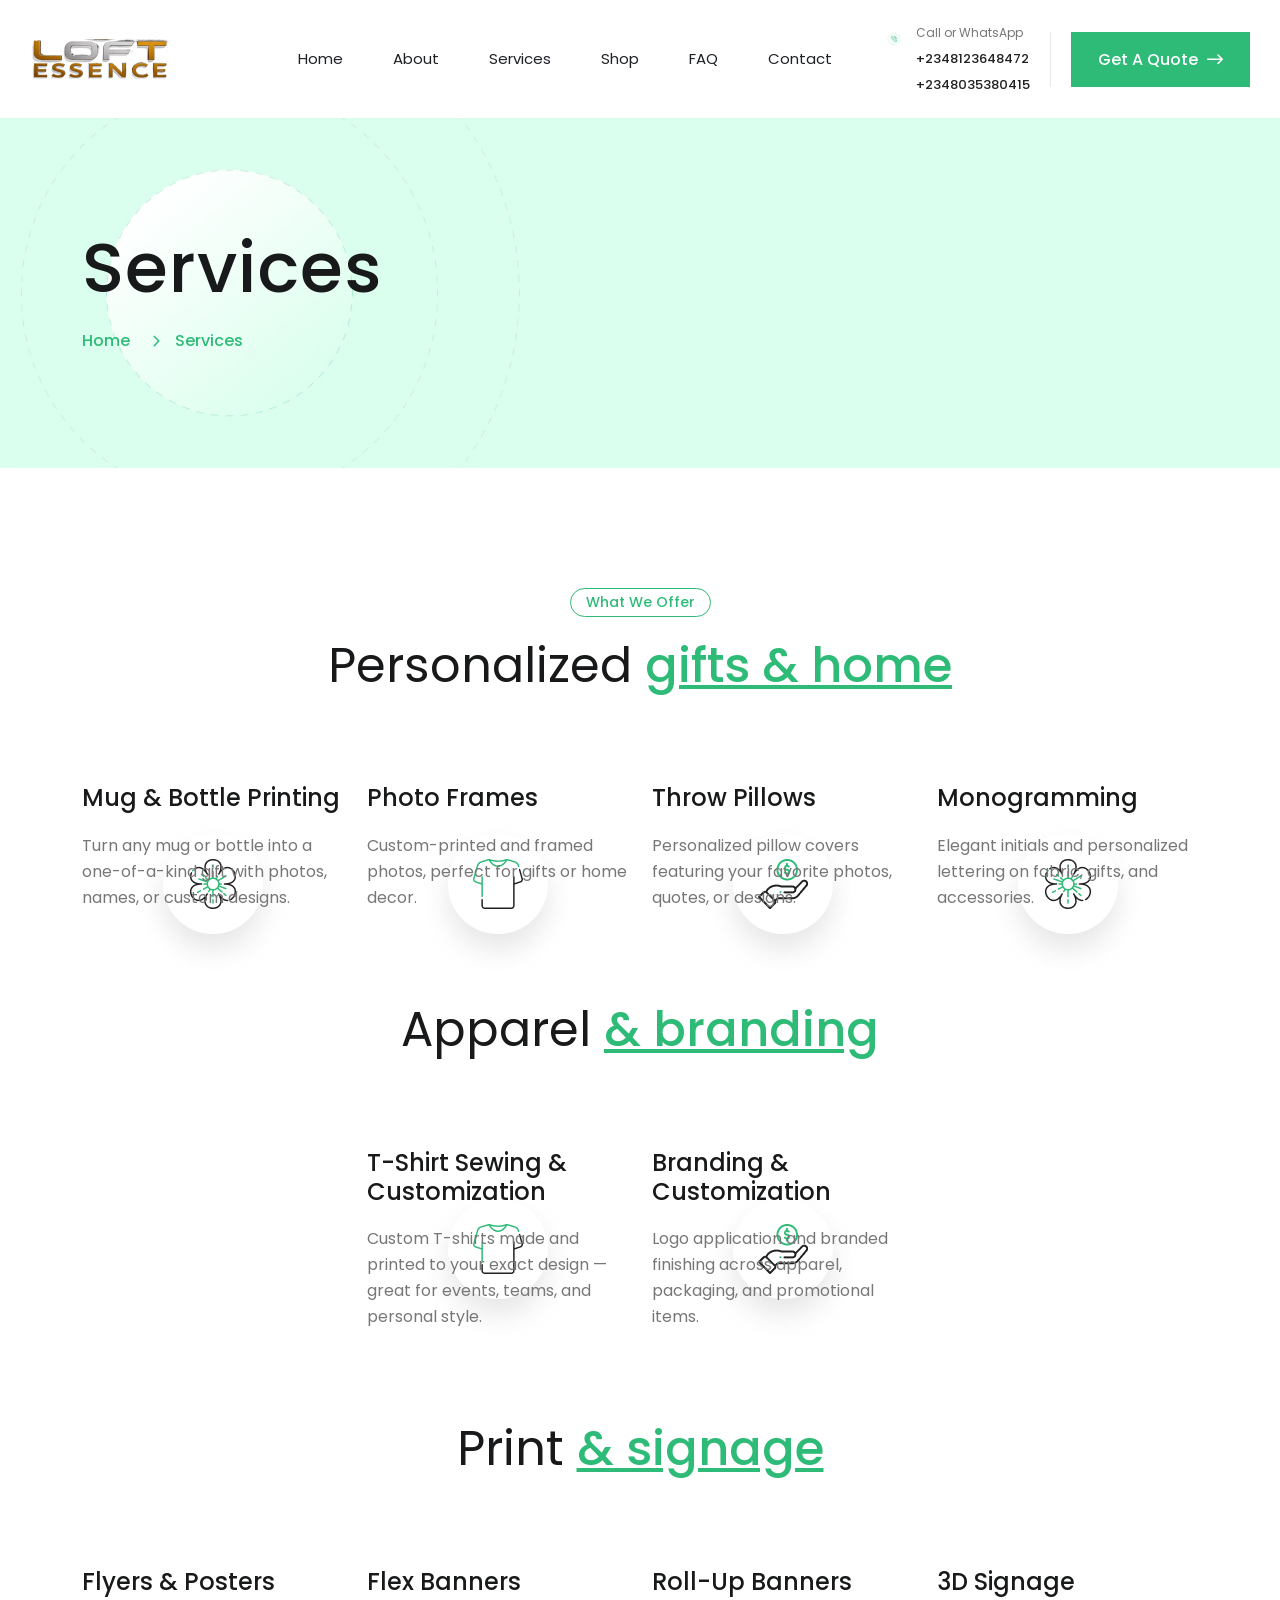
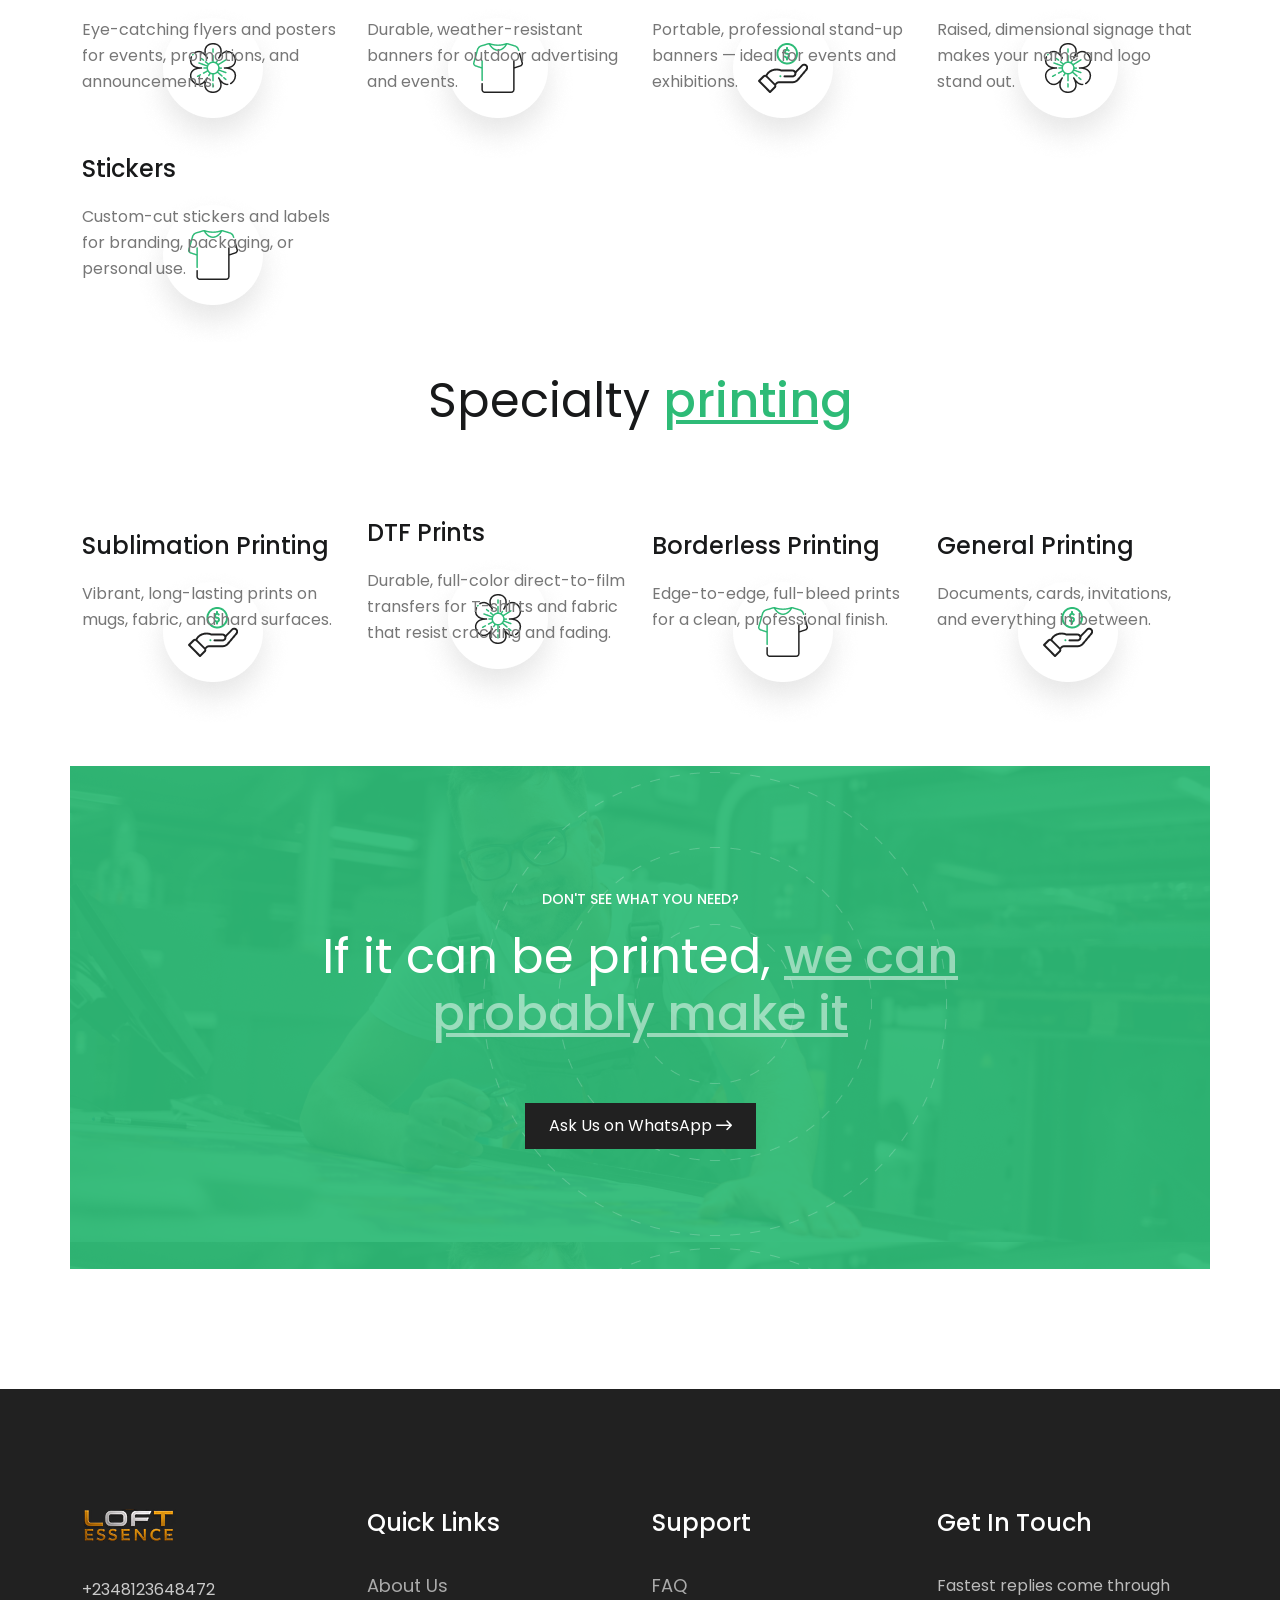
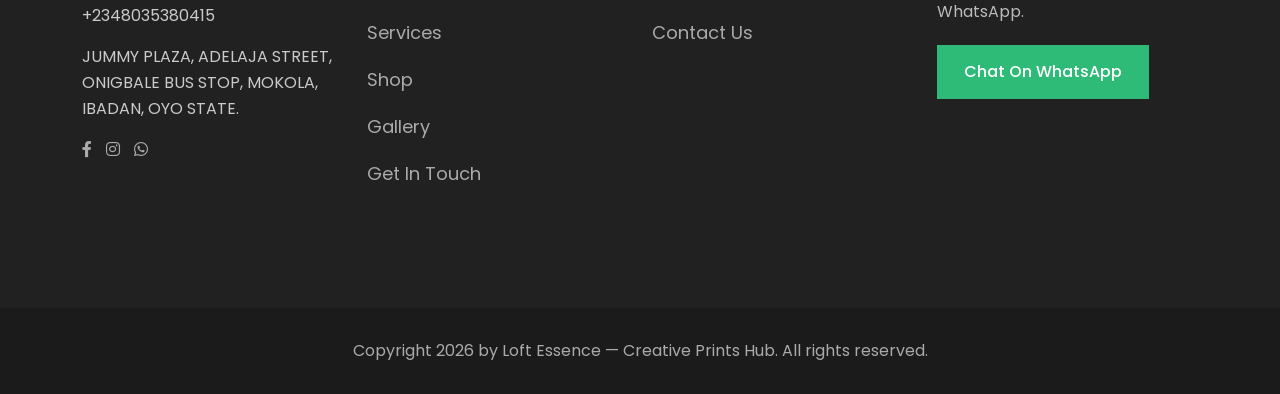
<file: services.html>
<!doctype html>
<html class="no-js" lang="en">

<head>
        <meta charset="utf-8">
        <meta http-equiv="x-ua-compatible" content="ie=edge">
        <title>Services | Loft Essence — Creative Prints Hub</title>
        <meta name="description" content="Every printing and branding service Loft Essence offers — from personalized gifts to signage, apparel, and specialty printing.">
        <meta name="viewport" content="width=device-width, initial-scale=1">
		<link rel="shortcut icon" type="image/x-icon" href="img/favicon.ico">

		<!-- CSS here -->
        <link rel="stylesheet" href="css/bootstrap.min.css">
        <link rel="stylesheet" href="css/animate.min.css">
        <link rel="stylesheet" href="css/magnific-popup.css">
        <link rel="stylesheet" href="fontawesome/css/all.min.css">
        <link rel="stylesheet" href="fontawesome-pro/css/all.min.css">
        <link rel="stylesheet" href="css/dripicons.css">
        <link rel="stylesheet" href="css/slick.css">
        <link rel="stylesheet" href="css/meanmenu.css">        
        <link rel="stylesheet" href="css/swiper.min.css">
        <link rel="stylesheet" href="css/default.css">
        <link rel="stylesheet" href="css/style.css">
        <link rel="stylesheet" href="css/responsive.css">
        <link rel="stylesheet" href="css/header-fix.css">
    </head>
    <body>
         <!--  Preloader  -->
            <div id="preloader">
                <div id="loading"> </div>
            </div>
            <!--  Preloader end  -->
        <!-- header -->
        <header class="header-area header-two">  
			  <div id="header-sticky" class="menu-area">
                <div class="container-fluid pl-80 pr-80">
                    <div class="second-menu">
                        <div class="row align-items-center">
                            <div class="col-xl-2 col-lg-2">
                                <div class="logo">
                                    <a href="index.html"><img src="img/logo/logo.png" alt="Loft Essence"></a>
                                </div>
                            </div>
                           <div class="col-xl-6 col-lg-9 text-right">
                                <div class="main-menu">
                                    <nav id="mobile-menu">
                                        <ul>
                                            <li><a href="index.html">Home</a></li>
                                            <li><a href="about.html">About</a></li>
                                            <li><a href="services.html">Services</a></li>
                                            <li><a href="shop.html">Shop</a></li>
                                            <!-- <li><a href="projects.html">Gallery</a></li> -->
                                            <li><a href="faq.html">FAQ</a></li>
                                            <li><a href="contact.html">Contact</a></li>
                                        </ul>
                                    </nav>
                                </div>
                            </div>   
                            <div class="col-xl-4 col-lg-4 text-right d-none d-xl-block mt-20 mb-20">
                               <div class="login">
                                    <ul>
                                        <li>
                                            <div class="call-box">
                                                <div class="icon">
                                                    <img src="img/icon/menu-telephone.png" alt="logo">
                                                </div>
                                               <div class="text">
                                                    <span>Call or WhatsApp</span>
                                                    <strong>+2348123648472 <br> +2348035380415</strong>
                                                </div>
                                            </div>   
                                        </li>
                                       <li><a href="https://wa.me/2348123648472?text=Hi%20Loft%20Essence%2C%20I%27d%20like%20a%20quote" class="btn active" target="_blank" rel="noopener">Get a Quote <i class="fa-regular fa-long-arrow-right"></i> </a></li>
                                    </ul>
                                </div>       
                            </div>
                                <div class="col-12">
                                    <div class="mobile-menu"></div>
                                </div>
                        </div>
                    </div>
                </div>
            </div>
        </header>
        <!-- header-end -->
         <!-- offcanvas-area -->
                <div class="offcanvas-menu">
                <span class="menu-close"><i class="fas fa-times"></i></span>
              <form role="search" method="get" id="searchform"   class="searchform" action="#">
                                <input type="text" name="s" id="search" placeholder="Search"/>
                                <button><i class="fa fa-search"></i></button>
                            </form>
                    <div id="cssmenu3" class="menu-one-page-menu-container">
                        <ul  class="menu">
                            <li class="menu-item menu-item-type-custom menu-item-object-custom"><a href="index.html">Home</a></li>
                            <li class="menu-item menu-item-type-custom menu-item-object-custom"><a href="about.html">About Us</a></li>
                            <li class="menu-item menu-item-type-custom menu-item-object-custom"><a href="services.html">Services</a></li>
                            <li class="menu-item menu-item-type-custom menu-item-object-custom"><a href="shop.html">Shop</a></li>
                             <li class="menu-item menu-item-type-custom menu-item-object-custom"><a href="projects.html">Gallery</a></li>
                             <li class="menu-item menu-item-type-custom menu-item-object-custom"><a href="faq.html">FAQ</a></li>
                            <li class="menu-item menu-item-type-custom menu-item-object-custom"><a href="contact.html">Contact</a></li>
                        </ul>
                    </div>  
                    <div id="cssmenu2" class="menu-one-page-menu-container">
                        <ul id="menu-one-page-menu-12" class="menu">
                            <li class="menu-item menu-item-type-custom menu-item-object-custom"><a href="tel:+2348123648472"><span>+2348123648472 <br> +2348035380415</span></a></li>
                            <li class="menu-item menu-item-type-custom menu-item-object-custom"><a href="mailto:loftessence.print@gmail.com"><span>loftessence.print@gmail.com</span></a></li>
                        </ul>
                    </div>                
            </div>
            <div class="offcanvas-overly"></div>
                 <!-- offcanvas-end -->
        <!-- main-area -->
        <main>
            <!-- breadcrumb-area -->
            <section class="breadcrumb-area d-flex align-items-center" style="background-image:url(img/bg/bdrc-bg.jpg);">
                <div class="container">
                    <div class="row align-items-center">
                        <div class="col-xl-12 col-lg-12">
                            <div class="breadcrumb-wrap text-left">
                                <div class="breadcrumb-title">
                                    <h2>Services</h2>    
                                    <div class="breadcrumb-wrap">
                                <nav aria-label="breadcrumb">
                                    <ol class="breadcrumb">
                                        <li class="breadcrumb-item"><a href="index.html">Home</a></li>
                                        <li class="breadcrumb-item active" aria-current="page">Services</li>
                                    </ol>
                                </nav>
                            </div>
                                </div>
                            </div>
                        </div>
                    </div>
                </div>
            </section>
            <!-- breadcrumb-area-end -->

            <!-- services-grid: Personalized Gifts & Home -->
			 <section class="services-area pt-120 pb-30 p-relative fix">
                <div class="container">
                   <div class="row justify-content-center align-items-center">
                            <div class="col-lg-8 col-md-12">
                                <div class="section-title mb-60 text-center">
                                     <h5>what we offer</h5>
                                    <h2>Personalized <span>gifts &amp; home</span></h2>
                                </div>
                            </div>
                    </div>
                     <div class="row align-items-center">
                             <div class="col-lg-3 col-md-6">
                                <div class="services-item mb-30">
                                    <div class="services-thumb"><div class="icon"><img src="img/icon/hw-icon-01.png" alt="img"></div></div>
                                    <div class="services-content">
                                        <h3>Mug &amp; Bottle Printing</h3>
                                        <p>Turn any mug or bottle into a one-of-a-kind gift with photos, names, or custom designs.</p>                                     
                                    </div>
                                </div>
                            </div>
                          <div class="col-lg-3 col-md-6">
                                <div class="services-item mb-30">
                                    <div class="services-thumb"><div class="icon"><img src="img/icon/hw-icon-02.png" alt="img"></div></div>
                                    <div class="services-content">
                                        <h3>Photo Frames</h3>
                                        <p>Custom-printed and framed photos, perfect for gifts or home decor.</p>                                     
                                    </div>
                                </div>
                            </div>
                        <div class="col-lg-3 col-md-6">
                                <div class="services-item mb-30">
                                    <div class="services-thumb"><div class="icon"><img src="img/icon/hw-icon-03.png" alt="img"></div></div>
                                    <div class="services-content">
                                        <h3>Throw Pillows</h3>
                                        <p>Personalized pillow covers featuring your favorite photos, quotes, or designs.</p>                                     
                                    </div>
                                </div>
                            </div>
                          <div class="col-lg-3 col-md-6">
                                <div class="services-item mb-30">
                                    <div class="services-thumb"><div class="icon"><img src="img/icon/hw-icon-01.png" alt="img"></div></div>
                                    <div class="services-content">
                                        <h3>Monogramming</h3>
                                        <p>Elegant initials and personalized lettering on fabric, gifts, and accessories.</p>                                     
                                    </div>
                                </div>
                            </div>
                        </div>
                    </div>
            </section>

            <!-- services-grid: Apparel & Branding -->
			 <section class="services-area pt-30 pb-30 p-relative fix">
                <div class="container">
                   <div class="row justify-content-center align-items-center">
                            <div class="col-lg-8 col-md-12">
                                <div class="section-title mb-60 text-center">
                                    <h2>Apparel <span>&amp; branding</span></h2>
                                </div>
                            </div>
                    </div>
                     <div class="row align-items-center justify-content-center">
                             <div class="col-lg-3 col-md-6">
                                <div class="services-item mb-30">
                                    <div class="services-thumb"><div class="icon"><img src="img/icon/hw-icon-02.png" alt="img"></div></div>
                                    <div class="services-content">
                                        <h3>T-Shirt Sewing &amp; Customization</h3>
                                        <p>Custom T-shirts made and printed to your exact design — great for events, teams, and personal style.</p>                                     
                                    </div>
                                </div>
                            </div>
                          <div class="col-lg-3 col-md-6">
                                <div class="services-item mb-30">
                                    <div class="services-thumb"><div class="icon"><img src="img/icon/hw-icon-03.png" alt="img"></div></div>
                                    <div class="services-content">
                                        <h3>Branding &amp; Customization</h3>
                                        <p>Logo application and branded finishing across apparel, packaging, and promotional items.</p>                                     
                                    </div>
                                </div>
                            </div>
                        </div>
                    </div>
            </section>

            <!-- services-grid: Print & Signage -->
			 <section class="services-area pt-30 pb-30 p-relative fix">
                <div class="container">
                   <div class="row justify-content-center align-items-center">
                            <div class="col-lg-8 col-md-12">
                                <div class="section-title mb-60 text-center">
                                    <h2>Print <span>&amp; signage</span></h2>
                                </div>
                            </div>
                    </div>
                     <div class="row align-items-center">
                             <div class="col-lg-3 col-md-6">
                                <div class="services-item mb-30">
                                    <div class="services-thumb"><div class="icon"><img src="img/icon/hw-icon-01.png" alt="img"></div></div>
                                    <div class="services-content">
                                        <h3>Flyers &amp; Posters</h3>
                                        <p>Eye-catching flyers and posters for events, promotions, and announcements.</p>                                     
                                    </div>
                                </div>
                            </div>
                          <div class="col-lg-3 col-md-6">
                                <div class="services-item mb-30">
                                    <div class="services-thumb"><div class="icon"><img src="img/icon/hw-icon-02.png" alt="img"></div></div>
                                    <div class="services-content">
                                        <h3>Flex Banners</h3>
                                        <p>Durable, weather-resistant banners for outdoor advertising and events.</p>                                     
                                    </div>
                                </div>
                            </div>
                        <div class="col-lg-3 col-md-6">
                                <div class="services-item mb-30">
                                    <div class="services-thumb"><div class="icon"><img src="img/icon/hw-icon-03.png" alt="img"></div></div>
                                    <div class="services-content">
                                        <h3>Roll-Up Banners</h3>
                                        <p>Portable, professional stand-up banners — ideal for events and exhibitions.</p>                                     
                                    </div>
                                </div>
                            </div>
                          <div class="col-lg-3 col-md-6">
                                <div class="services-item mb-30">
                                    <div class="services-thumb"><div class="icon"><img src="img/icon/hw-icon-01.png" alt="img"></div></div>
                                    <div class="services-content">
                                        <h3>3D Signage</h3>
                                        <p>Raised, dimensional signage that makes your name and logo stand out.</p>                                     
                                    </div>
                                </div>
                            </div>
                          <div class="col-lg-3 col-md-6">
                                <div class="services-item mb-30">
                                    <div class="services-thumb"><div class="icon"><img src="img/icon/hw-icon-02.png" alt="img"></div></div>
                                    <div class="services-content">
                                        <h3>Stickers</h3>
                                        <p>Custom-cut stickers and labels for branding, packaging, or personal use.</p>                                     
                                    </div>
                                </div>
                            </div>
                        </div>
                    </div>
            </section>

            <!-- services-grid: Specialty Printing -->
			 <section class="services-area pt-30 pb-90 p-relative fix">
                <div class="container">
                   <div class="row justify-content-center align-items-center">
                            <div class="col-lg-8 col-md-12">
                                <div class="section-title mb-60 text-center">
                                    <h2>Specialty <span>printing</span></h2>
                                </div>
                            </div>
                    </div>
                     <div class="row align-items-center">
                             <div class="col-lg-3 col-md-6">
                                <div class="services-item mb-30">
                                    <div class="services-thumb"><div class="icon"><img src="img/icon/hw-icon-03.png" alt="img"></div></div>
                                    <div class="services-content">
                                        <h3>Sublimation Printing</h3>
                                        <p>Vibrant, long-lasting prints on mugs, fabric, and hard surfaces.</p>                                     
                                    </div>
                                </div>
                            </div>
                          <div class="col-lg-3 col-md-6">
                                <div class="services-item mb-30">
                                    <div class="services-thumb"><div class="icon"><img src="img/icon/hw-icon-01.png" alt="img"></div></div>
                                    <div class="services-content">
                                        <h3>DTF Prints</h3>
                                        <p>Durable, full-color direct-to-film transfers for T-shirts and fabric that resist cracking and fading.</p>                                     
                                    </div>
                                </div>
                            </div>
                        <div class="col-lg-3 col-md-6">
                                <div class="services-item mb-30">
                                    <div class="services-thumb"><div class="icon"><img src="img/icon/hw-icon-02.png" alt="img"></div></div>
                                    <div class="services-content">
                                        <h3>Borderless Printing</h3>
                                        <p>Edge-to-edge, full-bleed prints for a clean, professional finish.</p>                                     
                                    </div>
                                </div>
                            </div>
                          <div class="col-lg-3 col-md-6">
                                <div class="services-item mb-30">
                                    <div class="services-thumb"><div class="icon"><img src="img/icon/hw-icon-03.png" alt="img"></div></div>
                                    <div class="services-content">
                                        <h3>General Printing</h3>
                                        <p>Documents, cards, invitations, and everything in between.</p>                                     
                                    </div>
                                </div>
                            </div>
                        </div>
                    </div>
            </section>
            <!-- services-grid-end -->

               <!-- offer-area -->
            <section class="offer-box-area p-relative mb-120">
                <div class="animations-01"><img src="img/bg/ani-img-01.png" alt="an-img-01"></div>
                <div class="animations-02"><img src="img/bg/ani-img-02.png" alt="an-img-01"></div>
                <div class="container pt-120 pb-120" style="background: url(img/bg/offer-bg.png);">
                       <div class="row justify-content-center align-items-center">                       
                        <div class="col-lg-8 col-md-12 col-sm-12 text-center">
                           <div class="offer-text">   
                                <div class="section-title mb-30 ">  
                                    <h5>Don't see what you need?</h5>
                                    <h2>If it can be printed, <span>we can probably make it</span></h2>   
                                </div>       
                                <div class="slider-btn mt-20">     
                                    <a href="https://wa.me/2348123648472?text=Hi%20Loft%20Essence%2C%20I%20have%20a%20custom%20request" target="_blank" rel="noopener" class="link-btn active">Ask Us on WhatsApp <i class="fa-regular fa-long-arrow-right"></i></a>
                                </div>        
                          </div>
                        </div>
                    </div>
                </div>
            </section>
            <!-- offer-area-end -->   
        </main>
        <!-- main-area-end -->

          <!-- footer -->
        <footer class="footer-bg footer-p" style="background: #212121">
            <div class="footer-top  pt-120 pb-90">
                <div class="container">
                    <div class="row justify-content-between">
                        <div class="col-xl-3 col-lg-3 col-sm-6">
                             <div class="footer-widget mb-30">
                                <div class="f-widget-title">
                                   <h2> <img src="img/logo/f-logo.png" alt="Loft Essence"></h2>                                  
                                </div>    
                                 <div class="f-contact">
                                   <ul>
                                      <li><span>+2348123648472 <br> +2348035380415</span></li>
                                      <li><span>JUMMY PLAZA, ADELAJA STREET, ONIGBALE BUS STOP, MOKOLA, IBADAN, OYO STATE.</span></li>
                                       <li>
                                            <div class="footer-social">                                    
                                                <a href="#"><i class="fab fa-facebook-f"></i></a>
                                                <a href="#"><i class="fab fa-instagram"></i></a>
                                                <a href="https://wa.me/2348123648472" target="_blank" rel="noopener"><i class="fab fa-whatsapp"></i></a>
                                            </div>
                                       </li>
                                   </ul>
                                </div>
                             </div>
                          </div>  						
                      <div class="col-xl-3 col-lg-3 col-sm-6">
                            <div class="footer-widget mb-30">
                                <div class="f-widget-title"><h2>Quick Links</h2></div>
                                <div class="footer-link">
                                    <ul>                                        
                                        <li><a href="about.html">About Us</a></li>
                                        <li><a href="services.html">Services</a></li>
                                        <li><a href="shop.html">Shop</a></li>
                                        <li><a href="projects.html">Gallery</a></li>
                                        <li><a href="contact.html">Get In Touch</a></li>                                        
                                    </ul>
                                </div>
                            </div>
                        </div>   
                        <div class="col-xl-3 col-lg-3 col-sm-6">
                            <div class="footer-widget mb-30">
                                <div class="f-widget-title"><h2>Support</h2></div>
                                <div class="footer-link">
                                    <ul>                                        
                                        <li><a href="faq.html">FAQ</a></li>
                                        <li><a href="contact.html">Contact Us</a></li>
                                    </ul>
                                </div>
                            </div>
                        </div>   
                      <div class="col-xl-3 col-lg-3 col-sm-6">
                            <div class="footer-widget mb-30">
                                <div class="f-widget-title"><h2>Get In Touch</h2></div>
                                <p style="color:#bbb; margin-bottom:20px;">Fastest replies come through WhatsApp.</p>
                                <a href="https://wa.me/2348123648472?text=Hi%20Loft%20Essence%2C%20I%27d%20like%20a%20quote" target="_blank" rel="noopener" class="btn active">Chat on WhatsApp</a>
                            </div>
                        </div>                            
                    </div>
                </div>
            </div>
            <div class="copyright-wrap">
                <div class="container">
                    <div class="row align-items-center">
                        <div class="col-lg-12 text-center">
                          Copyright 2026 by Loft Essence — Creative Prints Hub. All rights reserved.
                        </div>
                    </div>
                </div>
            </div>
        </footer>
        <!-- footer-end -->

		<!-- JS here -->
        <script src="js/vendor/modernizr-3.5.0.min.js"></script>
        <script src="js/vendor/jquery.min.js"></script>
        <script src="js/popper.min.js"></script>
        <script src="js/bootstrap.min.js"></script>
        <script src="js/slick.min.js"></script>
        <script src="js/ajax-form.js"></script>
        <script src="js/paroller.js"></script>
        <script src="js/wow.min.js"></script>
        <script src="js/js_isotope.pkgd.min.js"></script>
        <script src="js/imagesloaded.min.js"></script>
        <script src="js/parallax.min.js"></script>
        <script src="js/jquery.waypoints.min.js"></script>
        <script src="js/jquery.counterup.min.js"></script>
        <script src="js/jquery.scrollUp.min.js"></script>
        <script src="js/jquery.meanmenu.min.js"></script>
        <script src="js/parallax-scroll.js"></script>
        <script src="js/swiper.min.js"></script>        
        <script src="js/jquery.magnific-popup.min.js"></script>
        <script src="js/element-in-view.js"></script>
         <script src="js/vanilla-tilt.js"></script>
        <script src="js/main.js"></script>
    </body>
</html>
</file>
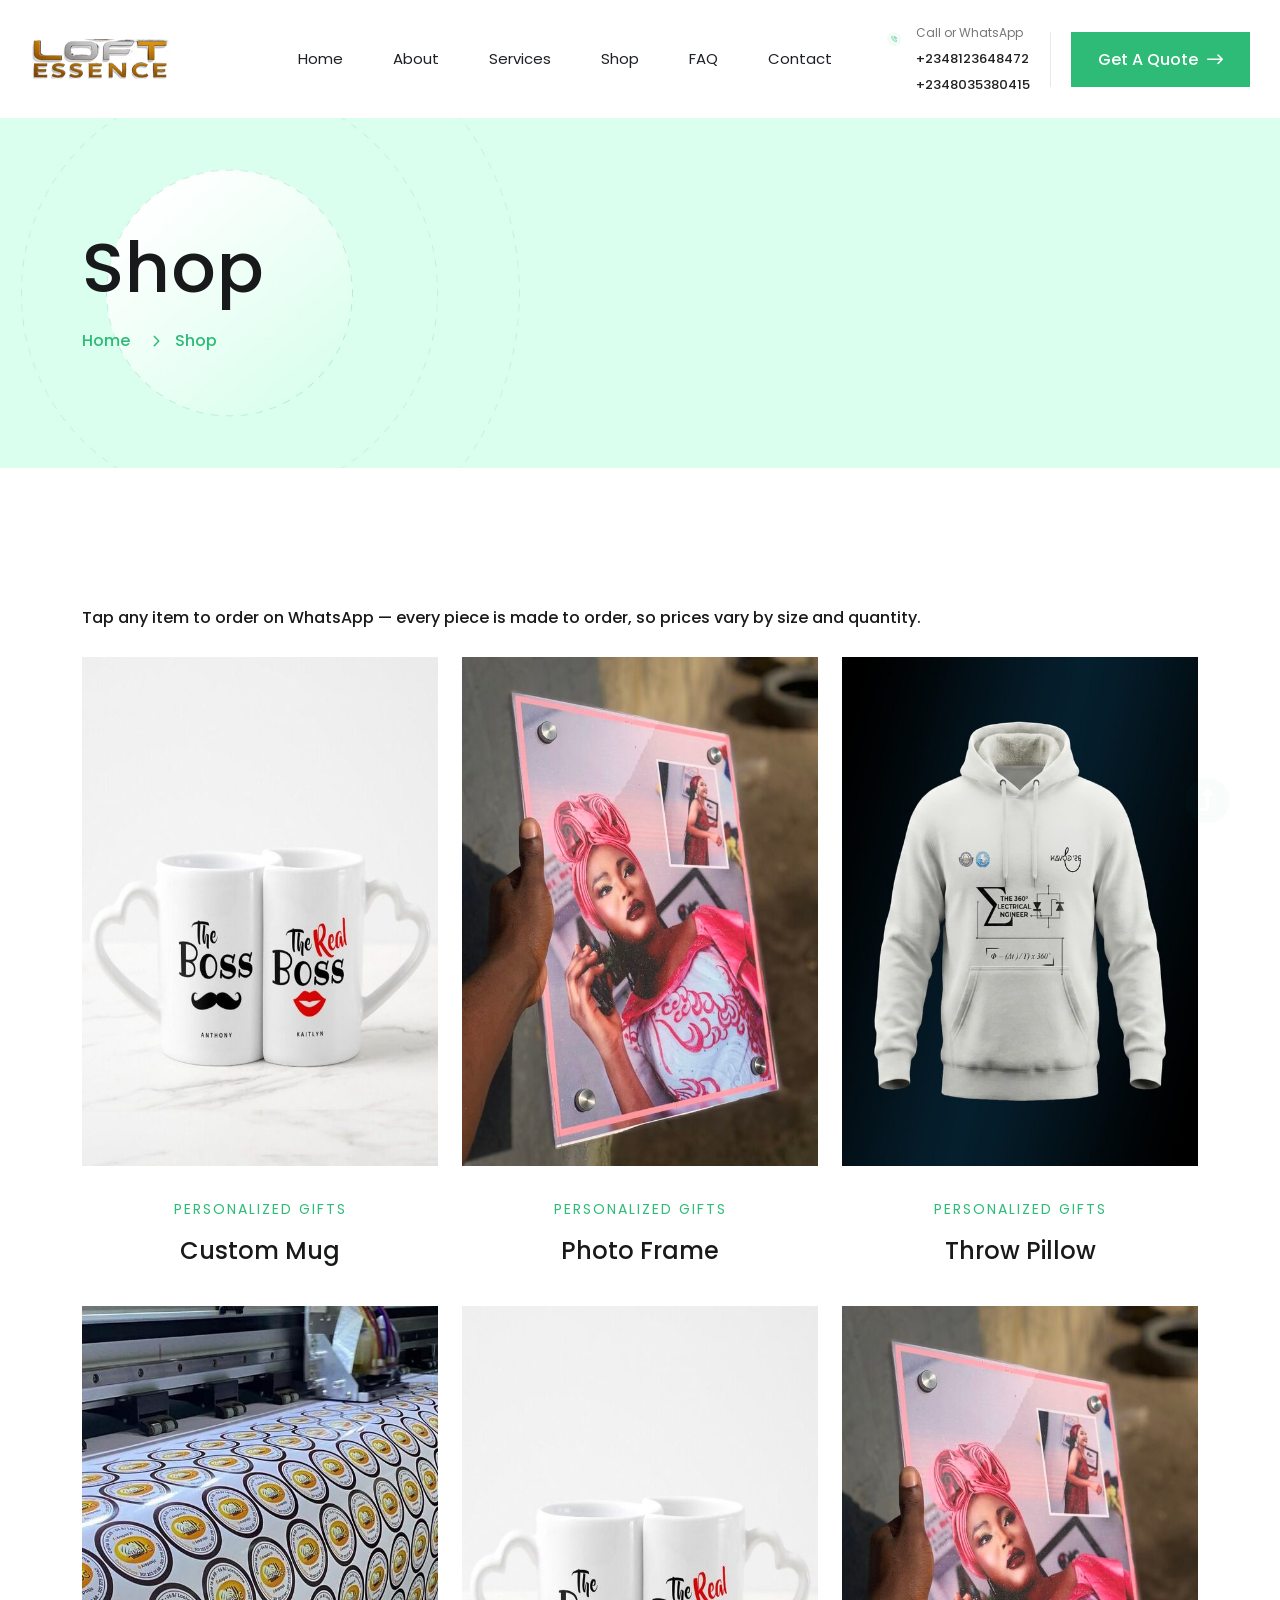
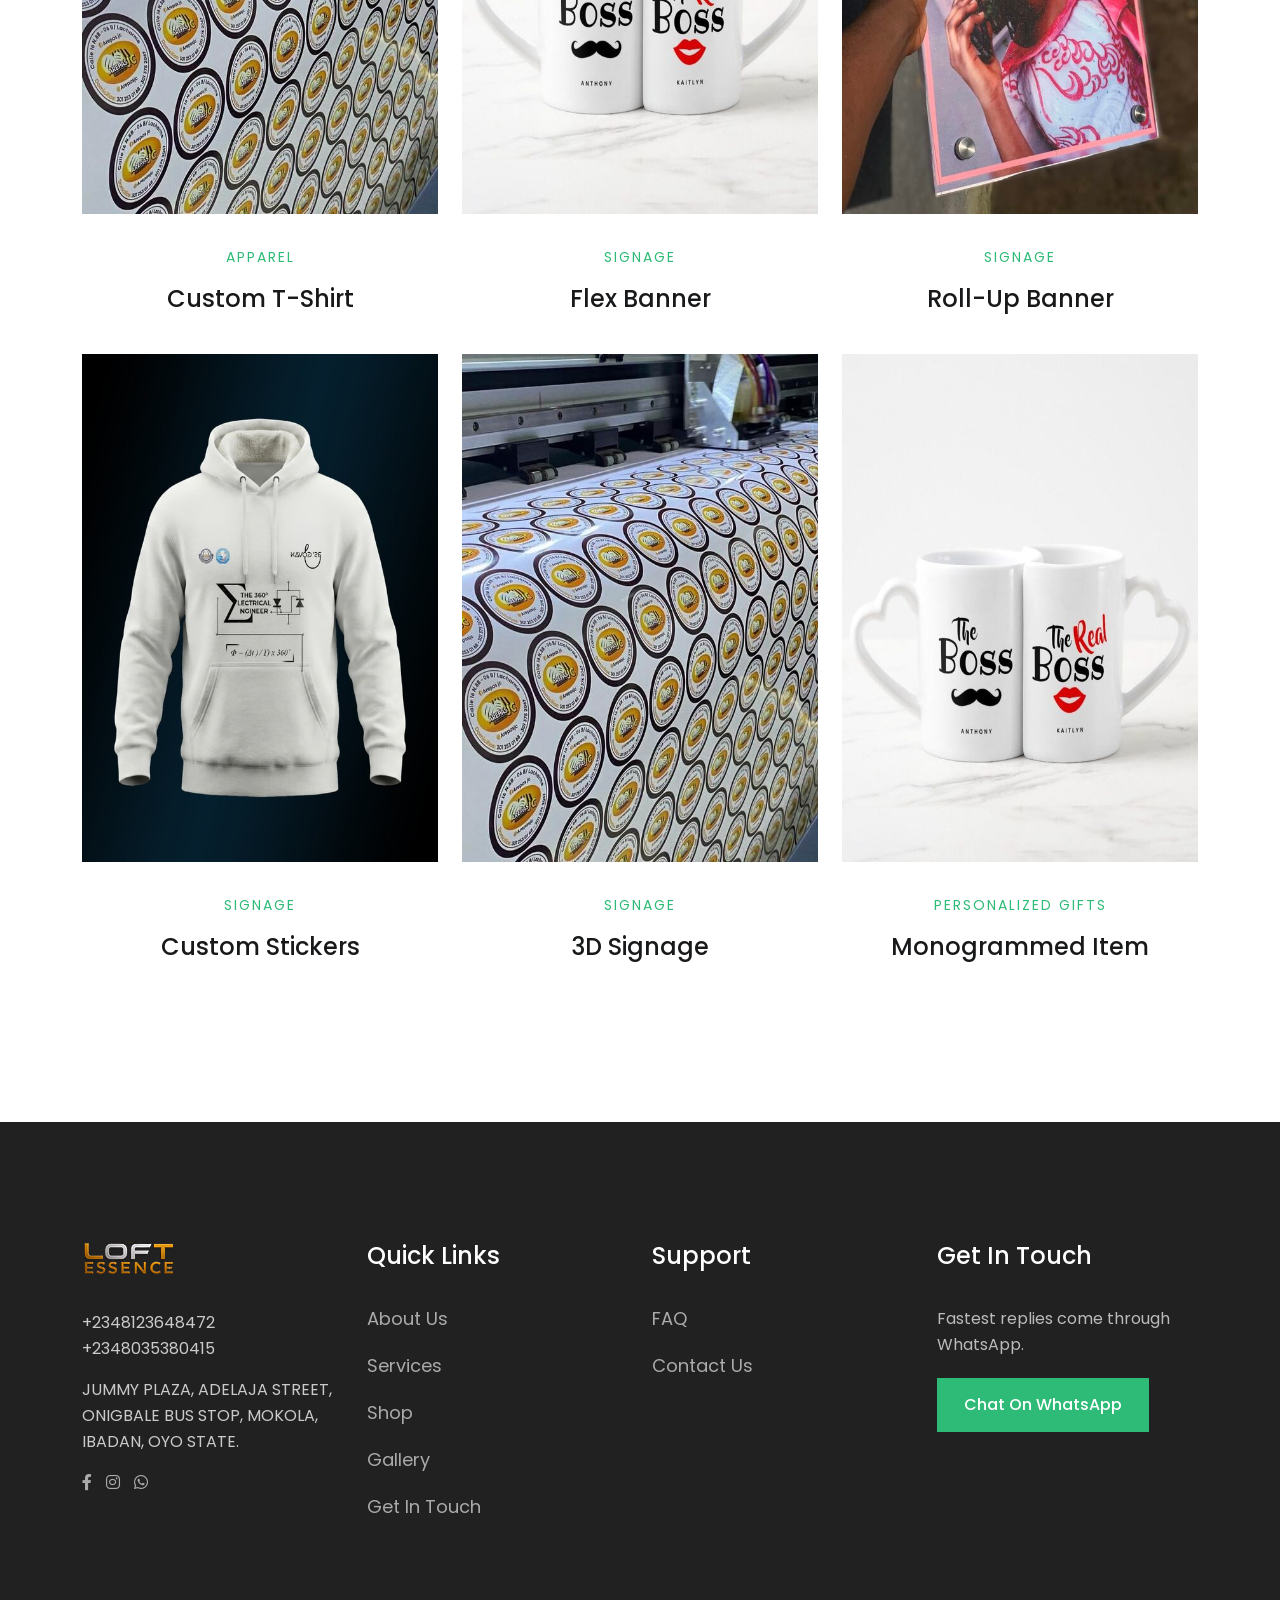
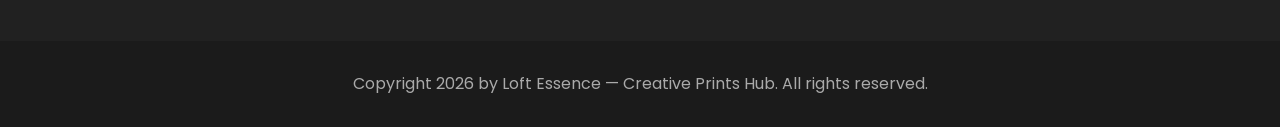
<file: shop.html>
<!doctype html>
<html class="no-js" lang="en">

<head>
        <meta charset="utf-8">
        <meta http-equiv="x-ua-compatible" content="ie=edge">
        <title>Shop | Loft Essence — Creative Prints Hub</title>
        <meta name="description" content="Browse Loft Essence's personalized products — mugs, frames, pillows, apparel, signage and more. Order directly on WhatsApp.">
        <meta name="viewport" content="width=device-width, initial-scale=1">
		<link rel="shortcut icon" type="image/x-icon" href="img/favicon.ico">

		<!-- CSS here -->
        <link rel="stylesheet" href="css/bootstrap.min.css">
        <link rel="stylesheet" href="css/animate.min.css">
        <link rel="stylesheet" href="css/magnific-popup.css">
        <link rel="stylesheet" href="fontawesome/css/all.min.css">
        <link rel="stylesheet" href="fontawesome-pro/css/all.min.css">
        <link rel="stylesheet" href="css/dripicons.css">
        <link rel="stylesheet" href="css/slick.css">
        <link rel="stylesheet" href="css/meanmenu.css">        
        <link rel="stylesheet" href="css/swiper.min.css">
        <link rel="stylesheet" href="css/default.css">
        <link rel="stylesheet" href="css/style.css">
        <link rel="stylesheet" href="css/responsive.css">
        <link rel="stylesheet" href="css/header-fix.css">
    </head>
    <body>
         <!--  Preloader  -->
            <div id="preloader">
                <div id="loading"> </div>
            </div>
            <!--  Preloader end  -->
        <!-- header -->
        <header class="header-area header-two">  
			  <div id="header-sticky" class="menu-area">
                <div class="container-fluid pl-80 pr-80">
                    <div class="second-menu">
                        <div class="row align-items-center">
                            <div class="col-xl-2 col-lg-2">
                                <div class="logo">
                                    <a href="index.html"><img src="img/logo/logo.png" alt="Loft Essence"></a>
                                </div>
                            </div>
                           <div class="col-xl-6 col-lg-9 text-right">
                                <div class="main-menu">
                                    <nav id="mobile-menu">
                                        <ul>
                                            <li><a href="index.html">Home</a></li>
                                            <li><a href="about.html">About</a></li>
                                            <li><a href="services.html">Services</a></li>
                                            <li><a href="shop.html">Shop</a></li>
                                            <!-- <li><a href="projects.html">Gallery</a></li> -->
                                            <li><a href="faq.html">FAQ</a></li>
                                            <li><a href="contact.html">Contact</a></li>
                                        </ul>
                                    </nav>
                                </div>
                            </div>   
                            <div class="col-xl-4 col-lg-4 text-right d-none d-xl-block mt-20 mb-20">
                               <div class="login">
                                    <ul>
                                        <li>
                                            <div class="call-box">
                                                <div class="icon">
                                                    <img src="img/icon/menu-telephone.png" alt="logo">
                                                </div>
                                               <div class="text">
                                                    <span>Call or WhatsApp</span>
                                                    <strong>+2348123648472 <br> +2348035380415</strong>
                                                </div>
                                            </div>   
                                        </li>
                                       <li><a href="https://wa.me/2348123648472?text=Hi%20Loft%20Essence%2C%20I%27d%20like%20a%20quote" class="btn active" target="_blank" rel="noopener">Get a Quote <i class="fa-regular fa-long-arrow-right"></i> </a></li>
                                    </ul>
                                </div>       
                            </div>
                                <div class="col-12">
                                    <div class="mobile-menu"></div>
                                </div>
                        </div>
                    </div>
                </div>
            </div>
        </header>
        <!-- header-end -->
         <!-- offcanvas-area -->
                <div class="offcanvas-menu">
                <span class="menu-close"><i class="fas fa-times"></i></span>
              <form role="search" method="get" id="searchform"   class="searchform" action="#">
                                <input type="text" name="s" id="search" placeholder="Search"/>
                                <button><i class="fa fa-search"></i></button>
                            </form>
                    <div id="cssmenu3" class="menu-one-page-menu-container">
                        <ul  class="menu">
                            <li class="menu-item menu-item-type-custom menu-item-object-custom"><a href="index.html">Home</a></li>
                            <li class="menu-item menu-item-type-custom menu-item-object-custom"><a href="about.html">About Us</a></li>
                            <li class="menu-item menu-item-type-custom menu-item-object-custom"><a href="services.html">Services</a></li>
                            <li class="menu-item menu-item-type-custom menu-item-object-custom"><a href="shop.html">Shop</a></li>
                             <li class="menu-item menu-item-type-custom menu-item-object-custom"><a href="projects.html">Gallery</a></li>
                             <li class="menu-item menu-item-type-custom menu-item-object-custom"><a href="faq.html">FAQ</a></li>
                            <li class="menu-item menu-item-type-custom menu-item-object-custom"><a href="contact.html">Contact</a></li>
                        </ul>
                    </div>  
                    <div id="cssmenu2" class="menu-one-page-menu-container">
                        <ul id="menu-one-page-menu-12" class="menu">
                            <li class="menu-item menu-item-type-custom menu-item-object-custom"><a href="tel:+2348123648472"><span>+2348123648472 <br> +2348035380415</span></a></li>
                            <li class="menu-item menu-item-type-custom menu-item-object-custom"><a href="mailto:loftessence.print@gmail.com"><span>loftessence.print@gmail.com</span></a></li>
                        </ul>
                    </div>                
            </div>
            <div class="offcanvas-overly"></div>
                 <!-- offcanvas-end -->
        <!-- main-area -->
        <main>
            <!-- breadcrumb-area -->
            <section class="breadcrumb-area d-flex align-items-center" style="background-image:url(img/bg/bdrc-bg.jpg)">
                <div class="container">
                    <div class="row align-items-center">
                        <div class="col-xl-12 col-lg-12">
                            <div class="breadcrumb-wrap text-left">
                                <div class="breadcrumb-title">
                                    <h2>Shop</h2>    
                                    <div class="breadcrumb-wrap">
                                <nav aria-label="breadcrumb">
                                    <ol class="breadcrumb">
                                        <li class="breadcrumb-item"><a href="index.html">Home</a></li>
                                        <li class="breadcrumb-item active" aria-current="page">Shop</li>
                                    </ol>
                                </nav>
                            </div>
                                </div>
                            </div>
                        </div>
                    </div>
                </div>
            </section>
            <!-- breadcrumb-area-end -->
            
			<!-- shop-area -->
            <section class="shop-area pt-120 pb-120 p-relative " data-animation="fadeInUp animated" data-delay=".2s">
                <div class="container">
					<div class="row">
						<div class="col-lg-12">
						<h6 class="mt-20 mb-30">Tap any item to order on WhatsApp — every piece is made to order, so prices vary by size and quantity.</h6>
						</div>
					</div>
                    <div class="row align-items-center">
                        <div class="col-lg-4 col-md-6">
                            <div class="product mb-40">
                                <div class="product__img">
                                    <a href="https://wa.me/2348123648472?text=Hi%2C%20I%27d%20like%20to%20order%20a%20custom%20mug" target="_blank" rel="noopener"><img src="img/shop/img1.jpg" alt="Custom mug"></a>
                                    <div class="product-action text-center">
                                        <a href="https://wa.me/2348123648472?text=Hi%2C%20I%27d%20like%20to%20order%20a%20custom%20mug" target="_blank" rel="noopener">Order on WhatsApp</a>
                                    </div>
                                </div>
                                <div class="product__content text-center pt-30">
                                    <span class="pro-cat"><a href="#">Personalized Gifts</a></span>
                                    <h4 class="pro-title"><a href="https://wa.me/2348123648472?text=Hi%2C%20I%27d%20like%20to%20order%20a%20custom%20mug" target="_blank" rel="noopener">Custom Mug</a></h4>
                                </div>
                            </div>
                        </div>
                        <div class="col-lg-4 col-md-6">
                            <div class="product mb-40">
                                <div class="product__img">
                                    <a href="https://wa.me/2348123648472?text=Hi%2C%20I%27d%20like%20to%20order%20a%20photo%20frame" target="_blank" rel="noopener"><img src="img/shop/img2.jpg" alt="Photo frame"></a>
                                    <div class="product-action text-center">
                                        <a href="https://wa.me/2348123648472?text=Hi%2C%20I%27d%20like%20to%20order%20a%20photo%20frame" target="_blank" rel="noopener">Order on WhatsApp</a>
                                    </div>
                                </div>
                                <div class="product__content text-center pt-30">
                                    <span class="pro-cat"><a href="#">Personalized Gifts</a></span>
                                    <h4 class="pro-title"><a href="https://wa.me/2348123648472?text=Hi%2C%20I%27d%20like%20to%20order%20a%20photo%20frame" target="_blank" rel="noopener">Photo Frame</a></h4>
                                </div>
                            </div>
                        </div>
                        <div class="col-lg-4 col-md-6">
                            <div class="product mb-40">
                                <div class="product__img">
                                    <a href="https://wa.me/2348123648472?text=Hi%2C%20I%27d%20like%20to%20order%20a%20throw%20pillow" target="_blank" rel="noopener"><img src="img/shop/img3.jpg" alt="Throw pillow"></a>
                                    <div class="product-action text-center">
                                        <a href="https://wa.me/2348123648472?text=Hi%2C%20I%27d%20like%20to%20order%20a%20throw%20pillow" target="_blank" rel="noopener">Order on WhatsApp</a>
                                    </div>
                                </div>
                                <div class="product__content text-center pt-30">
                                    <span class="pro-cat"><a href="#">Personalized Gifts</a></span>
                                    <h4 class="pro-title"><a href="https://wa.me/2348123648472?text=Hi%2C%20I%27d%20like%20to%20order%20a%20throw%20pillow" target="_blank" rel="noopener">Throw Pillow</a></h4>
                                </div>
                            </div>
                        </div>
                        <div class="col-lg-4 col-md-6">
                            <div class="product mb-40">
                                <div class="product__img">
                                    <a href="https://wa.me/2348123648472?text=Hi%2C%20I%27d%20like%20to%20order%20a%20custom%20t-shirt" target="_blank" rel="noopener"><img src="img/shop/img4.jpg" alt="Custom T-shirt"></a>
                                    <div class="product-action text-center">
                                        <a href="https://wa.me/2348123648472?text=Hi%2C%20I%27d%20like%20to%20order%20a%20custom%20t-shirt" target="_blank" rel="noopener">Order on WhatsApp</a>
                                    </div>
                                </div>
                                <div class="product__content text-center pt-30">
                                    <span class="pro-cat"><a href="#">Apparel</a></span>
                                    <h4 class="pro-title"><a href="https://wa.me/2348123648472?text=Hi%2C%20I%27d%20like%20to%20order%20a%20custom%20t-shirt" target="_blank" rel="noopener">Custom T-Shirt</a></h4>
                                </div>
                            </div>
                        </div>
                        <div class="col-lg-4 col-md-6">
                            <div class="product mb-40">
                                <div class="product__img">
                                    <a href="https://wa.me/2348123648472?text=Hi%2C%20I%27d%20like%20to%20order%20a%20flex%20banner" target="_blank" rel="noopener"><img src="img/shop/img1.jpg" alt="Flex banner"></a>
                                    <div class="product-action text-center">
                                        <a href="https://wa.me/2348123648472?text=Hi%2C%20I%27d%20like%20to%20order%20a%20flex%20banner" target="_blank" rel="noopener">Order on WhatsApp</a>
                                    </div>
                                </div>
                                <div class="product__content text-center pt-30">
                                    <span class="pro-cat"><a href="#">Signage</a></span>
                                    <h4 class="pro-title"><a href="https://wa.me/2348123648472?text=Hi%2C%20I%27d%20like%20to%20order%20a%20flex%20banner" target="_blank" rel="noopener">Flex Banner</a></h4>
                                </div>
                            </div>
                        </div>
                        <div class="col-lg-4 col-md-6">
                            <div class="product mb-40">
                                <div class="product__img">
                                    <a href="https://wa.me/2348123648472?text=Hi%2C%20I%27d%20like%20to%20order%20a%20roll-up%20banner" target="_blank" rel="noopener"><img src="img/shop/img2.jpg" alt="Roll-up banner"></a>
                                    <div class="product-action text-center">
                                        <a href="https://wa.me/2348123648472?text=Hi%2C%20I%27d%20like%20to%20order%20a%20roll-up%20banner" target="_blank" rel="noopener">Order on WhatsApp</a>
                                    </div>
                                </div>
                                <div class="product__content text-center pt-30">
                                    <span class="pro-cat"><a href="#">Signage</a></span>
                                    <h4 class="pro-title"><a href="https://wa.me/2348123648472?text=Hi%2C%20I%27d%20like%20to%20order%20a%20roll-up%20banner" target="_blank" rel="noopener">Roll-Up Banner</a></h4>
                                </div>
                            </div>
                        </div>
                        <div class="col-lg-4 col-md-6">
                            <div class="product mb-40">
                                <div class="product__img">
                                    <a href="https://wa.me/2348123648472?text=Hi%2C%20I%27d%20like%20to%20order%20stickers" target="_blank" rel="noopener"><img src="img/shop/img3.jpg" alt="Custom stickers"></a>
                                    <div class="product-action text-center">
                                        <a href="https://wa.me/2348123648472?text=Hi%2C%20I%27d%20like%20to%20order%20stickers" target="_blank" rel="noopener">Order on WhatsApp</a>
                                    </div>
                                </div>
                                <div class="product__content text-center pt-30">
                                    <span class="pro-cat"><a href="#">Signage</a></span>
                                    <h4 class="pro-title"><a href="https://wa.me/2348123648472?text=Hi%2C%20I%27d%20like%20to%20order%20stickers" target="_blank" rel="noopener">Custom Stickers</a></h4>
                                </div>
                            </div>
                        </div>
                        <div class="col-lg-4 col-md-6">
                            <div class="product mb-40">
                                <div class="product__img">
                                    <a href="https://wa.me/2348123648472?text=Hi%2C%20I%27d%20like%20a%20quote%20for%203D%20signage" target="_blank" rel="noopener"><img src="img/shop/img4.jpg" alt="3D signage"></a>
                                    <div class="product-action text-center">
                                        <a href="https://wa.me/2348123648472?text=Hi%2C%20I%27d%20like%20a%20quote%20for%203D%20signage" target="_blank" rel="noopener">Order on WhatsApp</a>
                                    </div>
                                </div>
                                <div class="product__content text-center pt-30">
                                    <span class="pro-cat"><a href="#">Signage</a></span>
                                    <h4 class="pro-title"><a href="https://wa.me/2348123648472?text=Hi%2C%20I%27d%20like%20a%20quote%20for%203D%20signage" target="_blank" rel="noopener">3D Signage</a></h4>
                                </div>
                            </div>
                        </div>
                        <div class="col-lg-4 col-md-6">
                            <div class="product mb-40">
                                <div class="product__img">
                                    <a href="https://wa.me/2348123648472?text=Hi%2C%20I%27d%20like%20to%20order%20a%20monogrammed%20item" target="_blank" rel="noopener"><img src="img/shop/img1.jpg" alt="Monogrammed item"></a>
                                    <div class="product-action text-center">
                                        <a href="https://wa.me/2348123648472?text=Hi%2C%20I%27d%20like%20to%20order%20a%20monogrammed%20item" target="_blank" rel="noopener">Order on WhatsApp</a>
                                    </div>
                                </div>
                                <div class="product__content text-center pt-30">
                                    <span class="pro-cat"><a href="#">Personalized Gifts</a></span>
                                    <h4 class="pro-title"><a href="https://wa.me/2348123648472?text=Hi%2C%20I%27d%20like%20to%20order%20a%20monogrammed%20item" target="_blank" rel="noopener">Monogrammed Item</a></h4>
                                </div>
                            </div>
                        </div>
                    </div>
                </div>
            </section>
            <!-- shop-area-end -->
        </main>
        <!-- main-area-end -->
          <!-- footer -->
        <footer class="footer-bg footer-p" style="background: #212121">
            <div class="footer-top  pt-120 pb-90">
                <div class="container">
                    <div class="row justify-content-between">
                        <div class="col-xl-3 col-lg-3 col-sm-6">
                             <div class="footer-widget mb-30">
                                <div class="f-widget-title">
                                   <h2> <img src="img/logo/f-logo.png" alt="Loft Essence"></h2>                                  
                                </div>    
                                 <div class="f-contact">
                                   <ul>
                                      <li><span>+2348123648472 <br> +2348035380415</span></li>
                                      <li><span>JUMMY PLAZA, ADELAJA STREET, ONIGBALE BUS STOP, MOKOLA, IBADAN, OYO STATE.</span></li>
                                       <li>
                                            <div class="footer-social">                                    
                                                <a href="#"><i class="fab fa-facebook-f"></i></a>
                                                <a href="#"><i class="fab fa-instagram"></i></a>
                                                <a href="https://wa.me/2348123648472" target="_blank" rel="noopener"><i class="fab fa-whatsapp"></i></a>
                                            </div>
                                       </li>
                                   </ul>
                                </div>
                             </div>
                          </div>  						
                      <div class="col-xl-3 col-lg-3 col-sm-6">
                            <div class="footer-widget mb-30">
                                <div class="f-widget-title"><h2>Quick Links</h2></div>
                                <div class="footer-link">
                                    <ul>                                        
                                        <li><a href="about.html">About Us</a></li>
                                        <li><a href="services.html">Services</a></li>
                                        <li><a href="shop.html">Shop</a></li>
                                        <li><a href="projects.html">Gallery</a></li>
                                        <li><a href="contact.html">Get In Touch</a></li>                                        
                                    </ul>
                                </div>
                            </div>
                        </div>   
                        <div class="col-xl-3 col-lg-3 col-sm-6">
                            <div class="footer-widget mb-30">
                                <div class="f-widget-title"><h2>Support</h2></div>
                                <div class="footer-link">
                                    <ul>                                        
                                        <li><a href="faq.html">FAQ</a></li>
                                        <li><a href="contact.html">Contact Us</a></li>
                                    </ul>
                                </div>
                            </div>
                        </div>   
                      <div class="col-xl-3 col-lg-3 col-sm-6">
                            <div class="footer-widget mb-30">
                                <div class="f-widget-title"><h2>Get In Touch</h2></div>
                                <p style="color:#bbb; margin-bottom:20px;">Fastest replies come through WhatsApp.</p>
                                <a href="https://wa.me/2348123648472?text=Hi%20Loft%20Essence%2C%20I%27d%20like%20a%20quote" target="_blank" rel="noopener" class="btn active">Chat on WhatsApp</a>
                            </div>
                        </div>                            
                    </div>
                </div>
            </div>
            <div class="copyright-wrap">
                <div class="container">
                    <div class="row align-items-center">
                        <div class="col-lg-12 text-center">
                          Copyright 2026 by Loft Essence — Creative Prints Hub. All rights reserved.
                        </div>
                    </div>
                </div>
            </div>
        </footer>
        <!-- footer-end -->

		<!-- JS here -->
        <script src="js/vendor/modernizr-3.5.0.min.js"></script>
        <script src="js/vendor/jquery.min.js"></script>
        <script src="js/popper.min.js"></script>
        <script src="js/bootstrap.min.js"></script>
        <script src="js/slick.min.js"></script>
        <script src="js/ajax-form.js"></script>
        <script src="js/paroller.js"></script>
        <script src="js/wow.min.js"></script>
        <script src="js/js_isotope.pkgd.min.js"></script>
        <script src="js/imagesloaded.min.js"></script>
        <script src="js/parallax.min.js"></script>
        <script src="js/jquery.waypoints.min.js"></script>
        <script src="js/jquery.counterup.min.js"></script>
        <script src="js/jquery.scrollUp.min.js"></script>
        <script src="js/jquery.meanmenu.min.js"></script>
        <script src="js/parallax-scroll.js"></script>
        <script src="js/swiper.min.js"></script>        
        <script src="js/jquery.magnific-popup.min.js"></script>
        <script src="js/element-in-view.js"></script>
         <script src="js/vanilla-tilt.js"></script>
        <script src="js/main.js"></script>
    </body>
</html>
</file>
<file: css/dripicons.css>
@charset "UTF-8";

@font-face {
  font-family: "dripicons-v2";
  src:url("../fonts/dripicons-v2.eot");
  src:url("../fonts/dripicons-v2d41d.eot?#iefix") format("embedded-opentype"),
    url("../fonts/dripicons-v2.woff") format("woff"),
    url("../fonts/dripicons-v2.ttf") format("truetype"),
    url("../fonts/dripicons-v2.svg#dripicons-v2") format("svg");
  font-weight: normal;
  font-style: normal;

}

[data-icon]:before {
  font-family: "dripicons-v2" !important;
  content: attr(data-icon);
  font-style: normal !important;
  font-weight: normal !important;
  font-variant: normal !important;
  text-transform: none !important;
  speak: none;
  line-height: 1;
  -webkit-font-smoothing: antialiased;
  -moz-osx-font-smoothing: grayscale;
}

[class^="dripicons-"]:before,
[class*=" dripicons-"]:before {
  font-family: "dripicons-v2" !important;
  font-style: normal !important;
  font-weight: normal !important;
  font-variant: normal !important;
  text-transform: none !important;
  speak: none;
  line-height: 1;
  -webkit-font-smoothing: antialiased;
  -moz-osx-font-smoothing: grayscale;
}

.dripicons-alarm:before {
  content: "\61";
}
.dripicons-align-center:before {
  content: "\62";
}
.dripicons-align-justify:before {
  content: "\63";
}
.dripicons-align-left:before {
  content: "\64";
}
.dripicons-align-right:before {
  content: "\65";
}
.dripicons-anchor:before {
  content: "\66";
}
.dripicons-archive:before {
  content: "\67";
}
.dripicons-arrow-down:before {
  content: "\68";
}
.dripicons-arrow-left:before {
  content: "\69";
}
.dripicons-arrow-right:before {
  content: "\6a";
}
.dripicons-arrow-thin-down:before {
  content: "\6b";
}
.dripicons-arrow-thin-left:before {
  content: "\6c";
}
.dripicons-arrow-thin-right:before {
  content: "\6d";
}
.dripicons-arrow-thin-up:before {
  content: "\6e";
}
.dripicons-arrow-up:before {
  content: "\6f";
}
.dripicons-article:before {
  content: "\70";
}
.dripicons-backspace:before {
  content: "\71";
}
.dripicons-basket:before {
  content: "\72";
}
.dripicons-basketball:before {
  content: "\73";
}
.dripicons-battery-empty:before {
  content: "\74";
}
.dripicons-battery-full:before {
  content: "\75";
}
.dripicons-battery-low:before {
  content: "\76";
}
.dripicons-battery-medium:before {
  content: "\77";
}
.dripicons-bell:before {
  content: "\78";
}
.dripicons-blog:before {
  content: "\79";
}
.dripicons-bluetooth:before {
  content: "\7a";
}
.dripicons-bold:before {
  content: "\41";
}
.dripicons-bookmark:before {
  content: "\42";
}
.dripicons-bookmarks:before {
  content: "\43";
}
.dripicons-box:before {
  content: "\44";
}
.dripicons-briefcase:before {
  content: "\45";
}
.dripicons-brightness-low:before {
  content: "\46";
}
.dripicons-brightness-max:before {
  content: "\47";
}
.dripicons-brightness-medium:before {
  content: "\48";
}
.dripicons-broadcast:before {
  content: "\49";
}
.dripicons-browser:before {
  content: "\4a";
}
.dripicons-browser-upload:before {
  content: "\4b";
}
.dripicons-brush:before {
  content: "\4c";
}
.dripicons-calendar:before {
  content: "\4d";
}
.dripicons-camcorder:before {
  content: "\4e";
}
.dripicons-camera:before {
  content: "\4f";
}
.dripicons-card:before {
  content: "\50";
}
.dripicons-cart:before {
  content: "\51";
}
.dripicons-checklist:before {
  content: "\52";
}
.dripicons-checkmark:before {
  content: "\53";
}
.dripicons-chevron-down:before {
  content: "\54";
}
.dripicons-chevron-left:before {
  content: "\55";
}
.dripicons-chevron-right:before {
  content: "\56";
}
.dripicons-chevron-up:before {
  content: "\57";
}
.dripicons-clipboard:before {
  content: "\58";
}
.dripicons-clock:before {
  content: "\59";
}
.dripicons-clockwise:before {
  content: "\5a";
}
.dripicons-cloud:before {
  content: "\30";
}
.dripicons-cloud-download:before {
  content: "\31";
}
.dripicons-cloud-upload:before {
  content: "\32";
}
.dripicons-code:before {
  content: "\33";
}
.dripicons-contract:before {
  content: "\34";
}
.dripicons-contract-2:before {
  content: "\35";
}
.dripicons-conversation:before {
  content: "\36";
}
.dripicons-copy:before {
  content: "\37";
}
.dripicons-crop:before {
  content: "\38";
}
.dripicons-cross:before {
  content: "\39";
}
.dripicons-crosshair:before {
  content: "\21";
}
.dripicons-cutlery:before {
  content: "\22";
}
.dripicons-device-desktop:before {
  content: "\23";
}
.dripicons-device-mobile:before {
  content: "\24";
}
.dripicons-device-tablet:before {
  content: "\25";
}
.dripicons-direction:before {
  content: "\26";
}
.dripicons-disc:before {
  content: "\27";
}
.dripicons-document:before {
  content: "\28";
}
.dripicons-document-delete:before {
  content: "\29";
}
.dripicons-document-edit:before {
  content: "\2a";
}
.dripicons-document-new:before {
  content: "\2b";
}
.dripicons-document-remove:before {
  content: "\2c";
}
.dripicons-dot:before {
  content: "\2d";
}
.dripicons-dots-2:before {
  content: "\2e";
}
.dripicons-dots-3:before {
  content: "\2f";
}
.dripicons-download:before {
  content: "\3a";
}
.dripicons-duplicate:before {
  content: "\3b";
}
.dripicons-enter:before {
  content: "\3c";
}
.dripicons-exit:before {
  content: "\3d";
}
.dripicons-expand:before {
  content: "\3e";
}
.dripicons-expand-2:before {
  content: "\3f";
}
.dripicons-experiment:before {
  content: "\40";
}
.dripicons-export:before {
  content: "\5b";
}
.dripicons-feed:before {
  content: "\5d";
}
.dripicons-flag:before {
  content: "\5e";
}
.dripicons-flashlight:before {
  content: "\5f";
}
.dripicons-folder:before {
  content: "\60";
}
.dripicons-folder-open:before {
  content: "\7b";
}
.dripicons-forward:before {
  content: "\7c";
}
.dripicons-gaming:before {
  content: "\7d";
}
.dripicons-gear:before {
  content: "\7e";
}
.dripicons-graduation:before {
  content: "\5c";
}
.dripicons-graph-bar:before {
  content: "\e000";
}
.dripicons-graph-line:before {
  content: "\e001";
}
.dripicons-graph-pie:before {
  content: "\e002";
}
.dripicons-headset:before {
  content: "\e003";
}
.dripicons-heart:before {
  content: "\e004";
}
.dripicons-help:before {
  content: "\e005";
}
.dripicons-home:before {
  content: "\e006";
}
.dripicons-hourglass:before {
  content: "\e007";
}
.dripicons-inbox:before {
  content: "\e008";
}
.dripicons-information:before {
  content: "\e009";
}
.dripicons-italic:before {
  content: "\e00a";
}
.dripicons-jewel:before {
  content: "\e00b";
}
.dripicons-lifting:before {
  content: "\e00c";
}
.dripicons-lightbulb:before {
  content: "\e00d";
}
.dripicons-link:before {
  content: "\e00e";
}
.dripicons-link-broken:before {
  content: "\e00f";
}
.dripicons-list:before {
  content: "\e010";
}
.dripicons-loading:before {
  content: "\e011";
}
.dripicons-Contact us:before {
  content: "\e012";
}
.dripicons-lock:before {
  content: "\e013";
}
.dripicons-lock-open:before {
  content: "\e014";
}
.dripicons-mail:before {
  content: "\e015";
}
.dripicons-map:before {
  content: "\e016";
}
.dripicons-media-loop:before {
  content: "\e017";
}
.dripicons-media-next:before {
  content: "\e018";
}
.dripicons-media-pause:before {
  content: "\e019";
}
.dripicons-media-play:before {
  content: "\e01a";
}
.dripicons-media-previous:before {
  content: "\e01b";
}
.dripicons-media-record:before {
  content: "\e01c";
}
.dripicons-media-shuffle:before {
  content: "\e01d";
}
.dripicons-media-stop:before {
  content: "\e01e";
}
.dripicons-medical:before {
  content: "\e01f";
}
.dripicons-menu:before {
  content: "\e020";
}
.dripicons-message:before {
  content: "\e021";
}
.dripicons-meter:before {
  content: "\e022";
}
.dripicons-microphone:before {
  content: "\e023";
}
.dripicons-minus:before {
  content: "\e024";
}
.dripicons-monitor:before {
  content: "\e025";
}
.dripicons-move:before {
  content: "\e026";
}
.dripicons-music:before {
  content: "\e027";
}
.dripicons-network-1:before {
  content: "\e028";
}
.dripicons-network-2:before {
  content: "\e029";
}
.dripicons-network-3:before {
  content: "\e02a";
}
.dripicons-network-4:before {
  content: "\e02b";
}
.dripicons-network-5:before {
  content: "\e02c";
}
.dripicons-pamphlet:before {
  content: "\e02d";
}
.dripicons-paperclip:before {
  content: "\e02e";
}
.dripicons-pencil:before {
  content: "\e02f";
}
.dripicons-phone:before {
  content: "\e030";
}
.dripicons-photo:before {
  content: "\e031";
}
.dripicons-photo-group:before {
  content: "\e032";
}
.dripicons-pill:before {
  content: "\e033";
}
.dripicons-pin:before {
  content: "\e034";
}
.dripicons-plus:before {
  content: "\e035";
}
.dripicons-power:before {
  content: "\e036";
}
.dripicons-preview:before {
  content: "\e037";
}
.dripicons-print:before {
  content: "\e038";
}
.dripicons-pulse:before {
  content: "\e039";
}
.dripicons-question:before {
  content: "\e03a";
}
.dripicons-reply:before {
  content: "\e03b";
}
.dripicons-reply-all:before {
  content: "\e03c";
}
.dripicons-return:before {
  content: "\e03d";
}
.dripicons-retweet:before {
  content: "\e03e";
}
.dripicons-rocket:before {
  content: "\e03f";
}
.dripicons-scale:before {
  content: "\e040";
}
.dripicons-search:before {
  content: "\e041";
}
.dripicons-shopping-bag:before {
  content: "\e042";
}
.dripicons-skip:before {
  content: "\e043";
}
.dripicons-stack:before {
  content: "\e044";
}
.dripicons-star:before {
  content: "\e045";
}
.dripicons-stopwatch:before {
  content: "\e046";
}
.dripicons-store:before {
  content: "\e047";
}
.dripicons-suitcase:before {
  content: "\e048";
}
.dripicons-swap:before {
  content: "\e049";
}
.dripicons-tag:before {
  content: "\e04a";
}
.dripicons-tag-delete:before {
  content: "\e04b";
}
.dripicons-tags:before {
  content: "\e04c";
}
.dripicons-thumbs-down:before {
  content: "\e04d";
}
.dripicons-thumbs-up:before {
  content: "\e04e";
}
.dripicons-ticket:before {
  content: "\e04f";
}
.dripicons-time-reverse:before {
  content: "\e050";
}
.dripicons-to-do:before {
  content: "\e051";
}
.dripicons-toggles:before {
  content: "\e052";
}
.dripicons-trash:before {
  content: "\e053";
}
.dripicons-trophy:before {
  content: "\e054";
}
.dripicons-upload:before {
  content: "\e055";
}
.dripicons-user:before {
  content: "\e056";
}
.dripicons-user-group:before {
  content: "\e057";
}
.dripicons-user-id:before {
  content: "\e058";
}
.dripicons-vibrate:before {
  content: "\e059";
}
.dripicons-view-apps:before {
  content: "\e05a";
}
.dripicons-view-list:before {
  content: "\e05b";
}
.dripicons-view-list-large:before {
  content: "\e05c";
}
.dripicons-view-thumb:before {
  content: "\e05d";
}
.dripicons-volume-full:before {
  content: "\e05e";
}
.dripicons-volume-low:before {
  content: "\e05f";
}
.dripicons-volume-medium:before {
  content: "\e060";
}
.dripicons-volume-off:before {
  content: "\e061";
}
.dripicons-wallet:before {
  content: "\e062";
}
.dripicons-warning:before {
  content: "\e063";
}
.dripicons-web:before {
  content: "\e064";
}
.dripicons-weight:before {
  content: "\e065";
}
.dripicons-wifi:before {
  content: "\e066";
}
.dripicons-wrong:before {
  content: "\e067";
}
.dripicons-zoom-in:before {
  content: "\e068";
}
.dripicons-zoom-out:before {
  content: "\e069";
}
</file>
<file: css/default.css>
/* Deafult Margin & Padding */
/*-- Margin Top --*/
.mt-5 {
	margin-top: 5px;
}
.mt-10 {
	margin-top: 10px;
}
.mt-15 {
	margin-top: 15px;
}
.mt-20 {
	margin-top: 20px;
}
.mt-25 {
	margin-top: 25px;
}
.mt-30 {
	margin-top: 30px;
}
.mt-35 {
	margin-top: 35px;
}
.mt-40 {
	margin-top: 40px;
}
.mt-45 {
	margin-top: 45px;
}
.mt-50 {
	margin-top: 50px;
}
.mt-55 {
	margin-top: 55px;
}
.mt-60 {
	margin-top: 60px;
}
.mt-65 {
	margin-top: 65px;
}
.mt-70 {
	margin-top: 70px;
}
.mt-75 {
	margin-top: 75px;
}
.mt-80 {
	margin-top: 80px;
}
.mt-85 {
	margin-top: 85px;
}
.mt-90 {
	margin-top: 90px;
}
.mt-95 {
	margin-top: 95px;
}
.mt-100 {
	margin-top: 100px;
}
.mt-105 {
	margin-top: 105px;
}
.mt-110 {
	margin-top: 110px;
}
.mt-115 {
	margin-top: 115px;
}
.mt-120 {
	margin-top: 120px;
}
.mt-125 {
	margin-top: 125px;
}
.mt-130 {
	margin-top: 130px;
}
.mt-135 {
	margin-top: 135px;
}
.mt-140 {
	margin-top: 140px;
}
.mt-145 {
	margin-top: 145px;
}
.mt-150 {
	margin-top: 150px;
}
.mt-155 {
	margin-top: 155px;
}
.mt-160 {
	margin-top: 160px;
}
.mt-165 {
	margin-top: 165px;
}
.mt-170 {
	margin-top: 170px;
}
.mt-175 {
	margin-top: 175px;
}
.mt-180 {
	margin-top: 180px;
}
.mt-185 {
	margin-top: 185px;
}
.mt-190 {
	margin-top: 190px;
}
.mt-195 {
	margin-top: 195px;
}
.mt-200 {
	margin-top: 200px;
}
/*-- Margin Bottom --*/

.mb-5 {
	margin-bottom: 5px;
}
.mb-10 {
	margin-bottom: 10px;
}
.mb-15 {
	margin-bottom: 15px;
}
.mb-20 {
	margin-bottom: 20px;
}
.mb-25 {
	margin-bottom: 25px;
}
.mb-30 {
	margin-bottom: 30px;
}
.mb-35 {
	margin-bottom: 35px;
}
.mb-40 {
	margin-bottom: 40px;
}
.mb-45 {
	margin-bottom: 45px;
}
.mb-50 {
	margin-bottom: 50px;
}
.mb-55 {
	margin-bottom: 55px;
}
.mb-60 {
	margin-bottom: 60px;
}
.mb-65 {
	margin-bottom: 65px;
}
.mb-70 {
	margin-bottom: 70px;
}
.mb-75 {
	margin-bottom: 75px;
}
.mb-80 {
	margin-bottom: 80px;
}
.mb-85 {
	margin-bottom: 85px;
}
.mb-90 {
	margin-bottom: 90px;
}
.mb-95 {
	margin-bottom: 95px;
}
.mb-100 {
	margin-bottom: 100px;
}
.mb-105 {
	margin-bottom: 105px;
}
.mb-110 {
	margin-bottom: 110px;
}
.mb-115 {
	margin-bottom: 115px;
}
.mb-120 {
	margin-bottom: 120px;
}
.mb-125 {
	margin-bottom: 125px;
}
.mb-130 {
	margin-bottom: 130px;
}
.mb-135 {
	margin-bottom: 135px;
}
.mb-140 {
	margin-bottom: 140px;
}
.mb-145 {
	margin-bottom: 145px;
}
.mb-150 {
	margin-bottom: 150px;
}
.mb-155 {
	margin-bottom: 155px;
}
.mb-160 {
	margin-bottom: 160px;
}
.mb-165 {
	margin-bottom: 165px;
}
.mb-170 {
	margin-bottom: 170px;
}
.mb-175 {
	margin-bottom: 175px;
}
.mb-180 {
	margin-bottom: 180px;
}
.mb-185 {
	margin-bottom: 185px;
}
.mb-190 {
	margin-bottom: 190px;
}
.mb-195 {
	margin-bottom: 195px;
}
.mb-200 {
	margin-bottom: 200px;
}
/*-- Padding Top --*/

.pt-5 {
	padding-top: 5px;
}
.pt-10 {
	padding-top: 10px;
}
.pt-15 {
	padding-top: 15px;
}
.pt-20 {
	padding-top: 20px;
}
.pt-25 {
	padding-top: 25px;
}
.pt-30 {
	padding-top: 30px;
}
.pt-35 {
	padding-top: 35px;
}
.pt-40 {
	padding-top: 40px;
}
.pt-45 {
	padding-top: 45px;
}
.pt-50 {
	padding-top: 50px;
}
.pt-55 {
	padding-top: 55px;
}
.pt-60 {
	padding-top: 60px;
}
.pt-65 {
	padding-top: 65px;
}
.pt-70 {
	padding-top: 70px;
}
.pt-75 {
	padding-top: 75px;
}
.pt-80 {
	padding-top: 80px;
}
.pt-85 {
	padding-top: 85px;
}
.pt-90 {
	padding-top: 90px;
}
.pt-95 {
	padding-top: 95px;
}
.pt-100 {
	padding-top: 100px;
}
.pt-105 {
	padding-top: 105px;
}
.pt-110 {
	padding-top: 110px;
}
.pt-115 {
	padding-top: 115px;
}
.pt-120 {
	padding-top: 120px;
}
.pt-125 {
	padding-top: 125px;
}
.pt-130 {
	padding-top: 130px;
}
.pt-135 {
	padding-top: 135px;
}
.pt-140 {
	padding-top: 140px;
}
.pt-145 {
	padding-top: 145px;
}
.pt-150 {
	padding-top: 150px;
}
.pt-155 {
	padding-top: 155px;
}
.pt-160 {
	padding-top: 160px;
}
.pt-165 {
	padding-top: 165px;
}
.pt-170 {
	padding-top: 170px;
}
.pt-175 {
	padding-top: 175px;
}
.pt-180 {
	padding-top: 180px;
}
.pt-185 {
	padding-top: 185px;
}
.pt-190 {
	padding-top: 190px;
}
.pt-195 {
	padding-top: 195px;
}
.pt-200 {
	padding-top: 200px;
}
.pt-113 {
	padding-top: 113px;
}
/*-- Padding Bottom --*/

.pb-5 {
	padding-bottom: 5px;
}
.pb-10 {
	padding-bottom: 10px;
}
.pb-15 {
	padding-bottom: 15px;
}
.pb-20 {
	padding-bottom: 20px;
}
.pb-25 {
	padding-bottom: 25px;
}
.pb-30 {
	padding-bottom: 30px;
}
.pb-35 {
	padding-bottom: 35px;
}
.pb-40 {
	padding-bottom: 40px;
}
.pb-45 {
	padding-bottom: 45px;
}
.pb-50 {
	padding-bottom: 50px;
}
.pb-55 {
	padding-bottom: 55px;
}
.pb-60 {
	padding-bottom: 60px;
}
.pb-65 {
	padding-bottom: 65px;
}
.pb-70 {
	padding-bottom: 70px;
}
.pb-75 {
	padding-bottom: 75px;
}
.pb-80 {
	padding-bottom: 80px;
}
.pb-85 {
	padding-bottom: 85px;
}
.pb-90 {
	padding-bottom: 90px;
}
.pb-95 {
	padding-bottom: 95px;
}
.pb-100 {
	padding-bottom: 100px;
}
.pb-105 {
	padding-bottom: 105px;
}
.pb-110 {
	padding-bottom: 110px;
}
.pb-115 {
	padding-bottom: 115px;
}
.pb-120 {
	padding-bottom: 120px;
}
.pb-125 {
	padding-bottom: 125px;
}
.pb-130 {
	padding-bottom: 130px;
}
.pb-135 {
	padding-bottom: 135px;
}
.pb-140 {
	padding-bottom: 140px;
}
.pb-145 {
	padding-bottom: 145px;
}
.pb-150 {
	padding-bottom: 150px;
}
.pb-155 {
	padding-bottom: 155px;
}
.pb-160 {
	padding-bottom: 160px;
}
.pb-165 {
	padding-bottom: 165px;
}
.pb-170 {
	padding-bottom: 170px;
}
.pb-175 {
	padding-bottom: 175px;
}
.pb-180 {
	padding-bottom: 180px;
}
.pb-185 {
	padding-bottom: 185px;
}
.pb-190 {
	padding-bottom: 190px;
}
.pb-195 {
	padding-bottom: 195px;
}
.pb-200 {
	padding-bottom: 200px;
}

.pb-240 {
    padding-bottom: 450px;
}

/*-- Padding Left --*/
.pl-0 {
	padding-left: 0px;
}
.pl-5 {
	padding-left: 5px;
}
.pl-10 {
	padding-left: 10px;
}
.pl-15 {
	padding-left: 15px;
}
.pl-20{
	padding-left: 20px;
}
.pl-25 {
	padding-left: 35px;
}
.pl-30 {
	padding-left: 30px;
}
.pl-35 {
	padding-left: 35px;
}

.pl-35 {
	padding-left: 35px;
}

.pl-40 {
	padding-left: 40px;
}

.pl-45 {
	padding-left: 45px;
}

.pl-50 {
	padding-left: 50px;
}

.pl-55 {
	padding-left: 55px;
}

.pl-60 {
	padding-left: 60px;
}
.pl-65 {
	padding-left: 65px;
}
.pl-70 {
	padding-left: 70px;
}
.pl-75 {
	padding-left: 75px;
}
.pl-80 {
	padding-left: 80px;
}
.pl-85 {
	padding-left: 80px;
}
.pl-90 {
	padding-left: 90px;
}
.pl-95 {
	padding-left: 95px;
}
.pl-100 {
	padding-left: 100px;
}


/*-- Padding Right --*/
.pr-0 {
	padding-right: 0px;
}
.pr-5 {
	padding-right: 5px;
}
.pr-10 {
	padding-right: 10px;
}
.pr-15 {
	padding-right: 15px;
}
.pr-20{
	padding-right: 20px;
}
.pr-25 {
	padding-right: 35px;
}
.pr-30 {
	padding-right: 30px;
}
.pr-35 {
	padding-right: 35px;
}

.pr-35 {
	padding-right: 35px;
}

.pr-40 {
	padding-right: 40px;
}

.pr-45 {
	padding-right: 45px;
}

.pr-50 {
	padding-right: 50px;
}

.pr-55 {
	padding-right: 55px;
}

.pr-60 {
	padding-right: 60px;
}
.pr-65 {
	padding-right: 65px;
}
.pr-70 {
	padding-right: 70px;
}
.pr-75 {
	padding-right: 75px;
}
.pr-80 {
	padding-right: 80px;
}
.pr-85 {
	padding-right: 80px;
}
.pr-90 {
	padding-right: 90px;
}
.pr-95 {
	padding-right: 95px;
}
.pr-100 {
	padding-right: 100px;
}
/*-- margin Right --*/
.mr-40{
    margin-right: 40px;
}
/* font weight */
.f-700{font-weight: 700;}
.f-600{font-weight: 600;}
.f-500{font-weight: 500;}
.f-400{font-weight: 400;}
.f-300{font-weight: 300;}

/* Background Color */

.gray-bg {
	background: #f4f4fe;
}
.white-bg {
	background: #fff;
}
.black-bg {
	background: #222;
}
.theme-bg {
	background: #222;
}
.primary-bg {
	background: #1a237e;
}
/* Color */

.white-color {
	color: #fff;
}
.black-color {
	color: #222;
}
.theme-color {
	color: #222;
}
.primary-color {
	color: #222;
}
/* black overlay */

[data-overlay] {
	position: relative;
}
[data-overlay]::before {
	background: #000 none repeat scroll 0 0;
	content: "";
	height: 100%;
	left: 0;
	position: absolute;
	top: 0;
	width: 100%;
	z-index: 1;
}
[data-overlay="3"]::before {
	opacity: 0.3;
}
[data-overlay="4"]::before {
	opacity: 0.4;
}
[data-overlay="5"]::before {
	opacity: 0.5;
}
[data-overlay="6"]::before {
	opacity: 0.6;
}
[data-overlay="7"]::before {
	opacity: 0.7;
}
[data-overlay="8"]::before {
	opacity: 0.8;
}
[data-overlay="9"]::before {
	opacity: 0.9;
}


.text-right{
text-align: right;
}
a {
    text-decoration: none;
}
/*********************** Demo - 20 *******************/
.box20{position:relative}
.box20:after,.box20:before{position:absolute;content:""}
.box20:before{width:80%;height:220%;background:#2EBB77;top:-50%;left:-100%;z-index:1;transform:rotate(25deg);transform-origin:center top 0;transition:all .5s ease 0s}
.box20:hover:before{left:10%}
.box20:after{width:55%;height:175%;background-color:rgba(0,0,0,.8);bottom:-1000%;left:53%;transform:rotate(-33deg);transform-origin:center bottom 0;transition:all .8s ease 0s}
.box20 .box-content,.box20 .icon{width:100%;padding:0 20px;position:absolute;left:0;z-index:2;transition:all 1.1s ease 0s}
.box20:hover:after{bottom:-70%}
.box20 img{width:100%;height:auto}
.box20 .box-content{top:-100%;color:#fff}
.box20:hover .box-content{top:30px}
.box20 .title{font-size:24px;margin:0; color: #fff;}
.box20 .icon li a,.box20 .post{display:inline-block;font-size:14px}
.box20 .post{margin-top:5px}
.box20 .icon{list-style:none;margin:0;bottom:-100%}
.box20:hover .icon{bottom:25px}
.box20 .icon li{display:inline-block}
.box20 .icon li a{width:35px;height:35px;line-height:35px;background:#444;border-radius:50%;margin:0 3px;color:#fff;text-align:center;transition:all .5s ease 0s}
.box20 .icon li a:hover{background:#fff;color:#ff402a}
@media only screen and (max-width:990px){.box20{margin-bottom:30px}
}
@media only screen and (max-width:479px){.box20 .title{font-size:20px}
}



 /* The flip card container - set the width and height to whatever you want. We have added the border property to demonstrate that the flip itself goes out of the box on hover (remove perspective if you don't want the 3D effect */
.flip-card {
  background-color: transparent;
  width: 100%;
  height: 352px;
  perspective: 1000px; /* Remove this if you don't want the 3D effect */
}

/* This container is needed to position the front and back side */
.flip-card-inner {
  position: relative;
  width: 100%;
  height: 100%;
  text-align: center;
  transition: transform 0.8s;
  transform-style: preserve-3d;
}

/* Do an horizontal flip when you move the mouse over the flip box container */
.flip-card:hover .flip-card-inner {
  transform: rotateY(180deg);
}

/* Position the front and back side */
.flip-card-front, .flip-card-back {
  position: absolute;
  width: 100%;
  height: 100%;
  -webkit-backface-visibility: hidden; /* Safari */
  backface-visibility: hidden;
}

/* Style the front side (fallback if image is missing) */
.flip-card-front {
  background-color: #bbb;
  color: black;
}

/* Style the back side */
.flip-card-back {
  background-color: #2EBB77;
  color: white;
  transform: rotateY(180deg);
} 
.flip-card-back h4{
    color: #fff;
}
.flip-card-back h4 a:hover{
    color: #fff;
}
.flip-card-back .social{
    margin-top: 10px;
}

.flip-card-back .social a {
    width: 40px;
    height: 40px;
    border-radius: 50%;
    background: #fff;
    display: inline-block;
    line-height: 40px;
    color: #2EBB77;
}
.flip-card-back .social a:hover {
    background: #001659;
    display: inline-block;
    line-height: 40px;
    color: #fff;
}
/*ZoomIn Hover Effect*/
    .hover-zoomin a {
      display: block;
      position: relative;
      overflow: hidden;
    }
    .hover-zoomin img {
      width: 100%;
      height: auto;
      -webkit-transition: all 0.5s ease-in-out;
      -moz-transition: all 0.5s ease-in-out;
      -o-transition: all 0.5s ease-in-out;
      -ms-transition: all 0.5s ease-in-out;
      transition: all 0.5s ease-in-out;
    }
    .hover-zoomin:hover img {
      -webkit-transform: scale(1.2);
      -moz-transform: scale(1.2);
      -o-transform: scale(1.2);
      -ms-transform: scale(1.2);
      transform: scale(1.2);
    }
</file>
<file: css/style.css>
/* CSS Index
-----------------------------------
1. Theme default css
2. header
3. slider
4. about
5. features
6. services
7. video
8. choose
9. brand
10. work-process
11. team
12. counter
13. cta
14. testimonial
15. blog
16. pagination
17. f-cta
18. pricing
19. contact
20. footer

*/
@import url('https://fonts.googleapis.com/css2?family=Poppins:ital,wght@0,100;0,200;0,300;0,400;0,500;0,600;0,700;0,800;0,900;1,100;1,200;1,300;1,400;1,500;1,600;1,700;1,800;1,900&amp;display=swap');

/* 1. Theme default css */
 body {
   font-family: "Poppins", sans-serif;
	font-size: 16px;
	font-weight: normal;
	color: #777;
	font-style: normal;
     line-height: 26px;
}
/*--- LOADING ---*/
#loading {
  background-image: url("../img/logo/logo.png");
  background-position: center center;
  background-repeat: no-repeat;
  height: 100%;
  left: 4%;
  margin: -100px 0 0 -50px;
  position: absolute;
  top: 10%;
  width: 100%; }

#preloader {
  background: #fff none repeat scroll 0 0;
  bottom: 0;
  left: 0;
  position: fixed;
  right: 0;
  top: 0;
  z-index: 9999; }

.badge {
 position: absolute;
  bottom: -100px;
  right: 0;
  z-index: 1;
  -webkit-animation: spin 6s linear infinite;
  -moz-animation: spin 6s linear infinite;
  animation: spin 6s linear infinite;
  width: 100%;
}
@-moz-keyframes spin { 100% { -moz-transform: rotate(360deg); } }
@-webkit-keyframes spin { 100% { -webkit-transform: rotate(360deg); } }
@keyframes spin { 100% { -webkit-transform: rotate(360deg); transform:rotate(360deg); } }
.pr-60{
    padding-right: 60px;
}

.pt-240 {
    padding-top: 240px;
}
.text-left{
    text-align: left !important;
}
.mean-container a.meanmenu-reveal span {
    background: no-repeat;
    display: block;
    height: 3px;
    margin-top: 3px;
    border-top: 3px solid #fff;
}
 .mean-container .mean-nav ul li a {
    border-top: 1px solid rgba(217, 217, 217, 0.5);
    color: #333;
    display: block;
    float: left;
    margin: 0;
    padding: 10px 5%;
    text-align: left;
    text-decoration: none;
    text-transform: uppercase;
    width: 90%;
    font-size: 15px;
    font-weight: 600;
}
.mean-container .mean-nav {
    background: #FFFFFF 0% 0% no-repeat padding-box;
box-shadow: 3px 4px 15px #0000001A;
        position: absolute;
}
.mean-container .mean-nav ul {
    overflow: hidden;
}

  .mean-container .mean-nav ul li a.mean-expand {
    text-align: right;
    top: 0;
    width: 100%;
    z-index: 2;
    padding: 9px 12px;
}
  .mean-container .mean-nav ul li a.mean-expand:hover {
    background: rgba(0, 0, 0, 0);
}

.srb-line {
width: 100%;
text-align: center;
position: absolute;
bottom: -90px;
}
.line5 {
    display: block;
}
.mr-15{
    margin-right: 15px;
}
.img {
	max-width: 100%;
	transition: all 0.3s ease-out 0s;
}
.f-left {
	float: left
}
.f-right {
	float: right
}
.fix {
	overflow: hidden
}
a,
.button,.btn {
	-webkit-transition: all 0.3s ease-out 0s;
	-moz-transition: all 0.3s ease-out 0s;
	-ms-transition: all 0.3s ease-out 0s;
	-o-transition: all 0.3s ease-out 0s;
	transition: all 0.3s ease-out 0s;
}
a:focus,
.button:focus {
	text-decoration: none;
	outline: none;
}
a:focus,
a:hover,
.portfolio-cat a:hover,
.footer -menu li a:hover {
	text-decoration: none;
}
.btn.focus, .btn:focus {
	outline: 0;
	box-shadow: none;
}
a,
button {
	color: #18191a;
	outline: medium none;
}
a:hover {
    color: #2EBB77;
}
.box20 .title a{
    color: #fff;
}
.box20 .title a:hover{
     color: #444;
}
button:focus,input:focus,input:focus,textarea,textarea:focus{outline: none;box-shadow: none;}
.uppercase {
	text-transform: uppercase;
}
.capitalize {
	text-transform: capitalize;
}
h1,
h2,
h3,
h4,
h5,
h6 {
    font-family: "Poppins", sans-serif;
	color: #18191a;
	margin-top: 0px;
	font-style: normal;
	font-weight: 500 !important;
	text-transform: normal;
}
h1 a,
h2 a,
h3 a,
h4 a,
h5 a,
h6 a {
	color: inherit;
}
h1 {
	font-size: 40px;
	font-weight: 600;
}
h2 {
	font-size: 35px;
}
h3 {
	font-size: 28px;
}
h4 {
	font-size: 22px;
}
h5 {
	font-size: 18px;
}
h6 {
	font-size: 16px;
}
ul {
	margin: 0px;
	padding: 0px;
}
li {
	list-style: none
}
p {

	
	margin-bottom: 15px;
}
hr {
	border-bottom: 1px solid #eceff8;
	border-top: 0 none;
	margin: 30px 0;
	padding: 0;
}
label {
	color: #7e7e7e;
	cursor: pointer;
	font-size: 14px;
	font-weight: 400;
}
*::-moz-selection {
	background: #d6b161;
	color: #fff;
	text-shadow: none;
}
::-moz-selection {
	background: #444;
	color: #fff;
	text-shadow: none;
}
::selection {
	background: #444;
	color: #fff;
	text-shadow: none;
}
*::-moz-placeholder {
	color: #555555;
	font-size: 14px;
	opacity: 1;
}
*::placeholder {
	color: #555555;
	font-size: 14px;
	opacity: 1;
}
.theme-overlay {
	position: relative
}
.theme-overlay::before {
	background: #1696e7 none repeat scroll 0 0;
	content: "";
	height: 100%;
	left: 0;
	opacity: 0.6;
	position: absolute;
	top: 0;
	width: 100%;
}
.separator {
	border-top: 1px solid #f2f2f2
}


/* button style */

.btn {
border-radius: 0;
  color: #000;
  letter-spacing: 0;
  line-height: 1;
  margin-bottom: 0;
  padding: 18px 26px 18px 26px;
  text-align: center;
  transition: all 0.3s ease 0s;
  vertical-align: middle;
  white-space: nowrap;
  position: relative;
  z-index: 1;
  text-transform: capitalize;
  background: #fff;
  border: none;
  font-weight: 500;
  position: relative;
  font-size: 16px;
  border:1px solid #222;
}

.btn i{
  color: #000;
    margin-left: 5px;
}
.btn2 {
    display: inline-block;
  color: #000;
  font-size: 16px;
  line-height: 1;
  padding: 18px 75px 18px 26px;
  text-align: center;
  transition: all 0.3s ease 0s;
  position: relative;
  z-index: 1;
  text-transform: capitalize;
  background: #fff;  
  font-weight: 500;
  position: relative;
  font-size: 14px;
  border:1px solid #E8E8E8;
}

.btn2 i{
margin-left: 10px;
  font-size: 16px;
  position: absolute;
  right: 0px;
  background: #222222;
  top: 0;
  color: #fff;
  width: 50px;
  height: 100%;
  line-height: 50px;
}
.btn::before {
  width: 40px;
  height: 40px;
  position: absolute;
  border-radius: 50%;
  content: "";
  background: #1e2126;
  top: 10PX;
  left: 10px;
  z-index: -1;    
    transition: all 0.3s ease 0s;
    display: none;
}

.btn:hover,.btn.active{
    color: #fff;
    background:#2EBB77;
    border-color: #2EBB77;
}
.btn:hover i,.btn.active i{
    color: #fff;
}
.btn2:hover{
    border:1px solid #2EBB77;
}
.btn2:hover i{
    background:#2EBB77;
}
.slider-btn:hover .btn-after{
    margin-top: -50px;
margin-left: 0px;
}
/* scrollUp */
#scrollUp {
	background: #2EBB77;
	height: 45px;
	width: 45px;
	right: 50px;
	bottom: 77px;
	color: #fff;
	font-size: 20px;
	text-align: center;
	border-radius: 50%;
	font-size: 22px;
	line-height: 45px;
	transition: .3s;
}
#scrollUp:hover {
	background: #2EBB77;
}
/* 2. header */

.header-top {
	padding-top: 40px;
	border-bottom: 1px solid #e6e6e6;
	padding-bottom: 30px;
}
.innder-ht {
	padding: 10px 0;
}
.wellcome-text p {
	margin-bottom: 0;
	color: #8a8a8a;
}
.header-cta ul li {
display: inline-block;
  padding-right: 15px;
  margin-right: 15px;
}
.header-cta ul li:first-child{  margin-left: 0;
  border-left: none;
}
.header-cta ul li:last-child{padding-right: 0; border-right: none; margin-right: 0;}
.header-cta ul li .icon i {
display: inline-block;
  margin-right: 5px;
  position: relative;
  top: 1px;
  border-radius: 50%;
  text-align: center;
  font-size: 18px;
    color: #2EBB77;
}

.header-top-cta ul li {
	display: inline-block;
	width: 200px;
	margin-right: 80px;
}
.header-top-cta ul li:last-child {margin-right: 0;}
.header-top .header-cta ul li {
  margin-right: 15px;
  margin-top: 10px;
  margin-bottom: 10px;
}
.header-top .header-cta ul li a{
background: none;
  color: #666;
  font-weight: 400;
}
.header-top .header-cta ul li a:hover{
    color: #2EBB77;
}
.header-top .header-cta ul li:last-child{border-right: none;}
.h-cta-icon {
	float: left;
	display: block;
	margin-right: 20px;
}
.h-cta-content {
	overflow: hidden;
}
.h-cta-content h5 {
	font-size: 14px;
	text-transform: uppercase;
	letter-spacing: 2px;
	margin-bottom: 0;
}
.h-cta-content p {
	margin-bottom: 0;
	line-height: 1.5;
}
.menu-area{
    position: relative;
}
.menu .sub-menu{
    display: none;
    position: absolute;
    background-color: #ffff;
    min-width: 250px;
    z-index: 1;
    transition: all 0.3s ease-in-out;
    margin-top: 15px;
    border-top: 4px solid #faa292;
    box-shadow: 0 10px 15px rgba(25, 25, 25, 0.1);
    -webkit-box-shadow: 0 10px 15px rgba(25, 25, 25, 0.1);
}
.menu .sub-menu, .menu .children{
    display: none;
    position: absolute;
    background-color: #ffff;
    min-width: 250px;
    z-index: 1;
    transition: all 0.3s ease-in-out;
    margin-top: 15px;
    border-top: 4px solid #2EBB77;
    box-shadow: 0 10px 15px rgba(25, 25, 25, 0.1);
    -webkit-box-shadow: 0 10px 15px rgba(25, 25, 25, 0.1);
}
.main-menu {
  position: relative;
  z-index: 9;
}
.menu .sub-menu li {
margin-left: 0 !important;
float: left;
border-bottom: 1px solid #ddd;
width: 100%;
text-align: left;
}
.main-menu .sub-menu li a {
    padding: 15px;
}
.menu .sub-menu li, .menu .children li  {
margin-left: 0 !important;
float: left;
border-bottom: 1px solid #ddd;
width: 100%;
text-align: left;
}

.menu .menu-item-has-children:hover > ul {
    display: block;
    margin-top: 0px;
}

.main-menu .menu-item-has-children > ul > .menu-item-has-children > ul {
  display: none;
  position: absolute;
background-color: #ffff;
width: 250px;
z-index: 1;
padding: 0;
margin-left: -255px;
margin-top: 0;
top: -3px;
}
.menu .menu-item-has-children:hover > ul,.menu .page_item_has_children:hover > ul {
    display: block;
    margin-top: 0px;
}
.menu .page_item_has_children > ul > .page_item_has_children:hover > ul
{
	margin-left: -265px;
margin-top: 0;
top: -3px;
}
.main-menu .menu-item-has-children > ul >  .menu-item-has-children:hover > ul,.menu .page_item_has_children > ul >  .page_item_has_children:hover > ul{display: block;}
.main-menu .menu-item-has-children > ul >  .menu-item-has-children:hover > ul{display: block;}
.main-menu .menu-item-has-children > ul > .menu-item-has-children > ul > .menu-item-has-children > ul {
   display: none;
  position: absolute;
background-color: #ffff;
width: 250px;
z-index: 1;
padding: 0;
margin-left: 255px;
margin-top: 0;
top: -3px;
}

.main-menu ul li {
	display: inline-block;
	position: relative;
}
.main-menu ul li.active a {
	color: #2EBB77;
}
.main-menu ul li a {
	display: block;
	color: #18191a;
	padding: 16px 0;
	position: relative;
    font-size: 16px;
}
.main-menu ul li a::after {
  content: "+";
  margin-left: 10px;
  color: #2EBB77;
    display: none;
}
.main-menu ul li:last-child a::after,.main-menu .has-sub ul li a::after {
  display: none;
}
.main-menu ul li:first-child {
	margin-left: 0;
}
.menu-area .menu-tigger {
	cursor: pointer;
	display: inline-block;
}
.menu-area .menu-tigger span {
	height: 2px;
	width: 30px;
	background: #2935bb;
	display: block;
	margin: 7px 0;
	transition: .3s;
}

.main-menu ul li:hover > a{color: #2EBB77;}
.main-menu ul li:hover > a::before{width: 100%;}
.display-ib{display: inline-block;}
.header-social a {
	font-size: 14px;
display: inline-block;
margin-left: 15px;
text-align: center;
}
.second-menu  .header-social a i{
    padding: 15px 20px ;
}
.second-menu  .header-social a i:hover{
     background: #2EBB77;
}
.second-menu .call-box .icon{
    padding-top: 5px;
    padding-right: 5px;
}
.second-menu .call-box .icon img{
    height: inherit;
}
.search-top {
   display: inline-block;
    position: absolute;
    top: 16px;
    border: 2px solid #18191a;
    border-radius: 30px;
    left: 20%;
}
.search-top ul {
    background: #4CC3C1 0% 0% no-repeat padding-box;
    border-radius: 23px;
    margin: 5px;
    padding: 10px 5px 5px;
}
.search-top li {
    display: inline-block;
    padding: 0px 15px;
    border-right: 1px solid #ffffff38;
}
.search-top li a {
    color: #fff;
    font-size: 18px;
    float: left;
}
.search-top li:last-child {
    border: none;
}
.header-social a:hover{color: #fff;}
.sticky-menu {
    left: 0;
    margin: auto;
    position: fixed !important;
    top: 0;
    width: 100%;
    box-shadow: 0 0 60px 0 rgba(0, 0, 0, .07);
		z-index: 5 !important;
		background: #fff;
    -webkit-animation: 300ms ease-in-out 0s normal none 1 running fadeInDown;
    animation: 300ms ease-in-out 0s normal none 1 running fadeInDown;
    -webkit-box-shadow: 0 10px 15px rgba(25, 25, 25, 0.1);
}
.responsive {display: none;}
#mobile-menu {
	display: block;
}

.right-menu li {
    float: left;
    padding: 10px 20px 10px 0;
}
.right-menu li:last-child{
    padding-right: 0;
}
.right-menu .icon {
    float: left;
    margin-right: 20px;
}
.right-menu .icon img {
  box-shadow: 0px 20px 60px 0px rgba(0, 0, 0, 0.3);
  border-radius: 50%;
}
.right-menu .text{
    float: left;
    padding-top: 5px;
}
.right-menu .text span {
    display: block;
    color: #517496;
}
.right-menu .text strong {
 color: #1e2126;
font-size: 22px;
font-weight: 900;
font-family: "Poppins", sans-serif;
}
.menu-search{
    padding: 10px 22px 10px 0;
    border-right: 1px solid #e7e7e7;
}
.menu-search a {
font-size: 16px;
display: inline-block;
margin-top: 5px;
background: #ffffff4a;
text-align: center;
line-height: 33px;
border-radius: 50%;
color: #1e2126;
}
.top-btn {
    background: #2EBB77;
    padding: 16px 20px;
    width: 100%;
    float: left;
    color: #fff;
    font-family: "Poppins", sans-serif;
    font-weight: 700;
    text-align: center;
    text-transform: uppercase;
    border-radius: 4px;
}
.top-btn:hover{
    background: #1e2126;
}
.top-btn i{
    font-size: 16px;
    margin-left: 10px;
}
.top-btn:hover {
    background: transparent linear-gradient(90deg, #2EBB770%, #2EBB77100%) 0% 0% no-repeat padding-box;
     color: #fff;
}
.sticky-menu .logo{
    margin-top: 0;
    line-height: 61px;
    height: auto;
}
.slider-content {
    position: relative;
    z-index: 2;
   
}
.slider-bg .banner-img {
  overflow: hidden;
  height: 738px;
  margin-top: 115px;
  margin-right: -62px;
}

.slider-content.s-slider-content.text2 {
    margin-top: 0;
}
.slider-content.s-slider-content.text3 {
    margin-top:168px;
}
.slider-price{
    position: absolute;
    right: 0;
    bottom: 0;
}
.slider-price h3{
	color:#fff;
}
.slider-price h2 {
    color:#2EBB77;
    font-size: 60px;
    font-weight: 500;
}
.slider-btn{
    display: inline-block;
    position: relative;
}

.slider-active .slick-dots {
    position: absolute;
    top: 40%;
    left: 22%;
}
.slider-active .slick-dots li button {
    text-indent: -99999px;
    border: none;
    padding: 0;
    height: 1px;
    margin-left: 10px;
    background: #2EBB77;
    border-radius: 50px;
    z-index: 1;
    cursor: pointer;
    transition: .3s;
    
}
 .slider-active .slick-dots li.slick-active button {
    width: 50px;
   background: #2EBB77;
}
.slider-active .slick-dots li.slick-active button::before {
  
    opacity: 1;
}
.slider-active .slick-dots li button::before {
    content: "";
    width: 19px;
    height: 19px;
    float: left;
    position: relative;
    margin-top: -9px;
    left: -19px;
    border-radius: 50%;
    opacity: .7;
    background-repeat: no-repeat;
    background-position: center;
}
.second-header {
border: none;
  padding-bottom: 10px;
  padding-top: 10px;
  position: relative;
  z-index: 1;
  background: #F4EBF9;
}

.second-header a:hover{
 color: #fff;
background: #10336a;
}
.second-menu {
position: relative;
z-index: 9;
}

.second-menu a {
}
.sticky-menu .second-menu {
	margin: 0;
	box-shadow: none;
	padding: 0;
}
.sticky-menu .second-menu::before{content: none;}
.second-menu .main-menu ul li{margin-right: 40px;}
.second-menu .main-menu ul li a::before{content: none;}
.second-header-btn .btn {
background: #2EBB77;
box-shadow: 0px 10px 30px 0px rgba(54, 96, 217, 0.3);
font-size: 16px;
text-transform: uppercase;
color: #fff;
padding: 20px 30px;
    position: relative;
    border-radius: 4px;
}
.second-header-btn .btn:hover {
color: #fff;
background: #1e2126;
}
.header-area.header .second-menu .main-menu ul li {
  margin-right: 0;
  margin-left: 40px;
}
.header-area.header{
    position: relative; 
}
.header-area.header::before {
  content: "";
  width: 15%;
  height: 100%;
  top: 0;
  background: #e8fdea;
  position: absolute;
  transform: skew(40deg);
  left: -27px;
}
.img-main {
    position: relative;
z-index: 2;
}

.offcanvas-menu {
	position: fixed;
	right: 0;
	height: 100%;
	width: 300px;
	z-index: 999;
	background: #00081b;
	top: 0;
	padding: 30px;
	transition: .5s;
	transform: translateX(100%);
}
.offcanvas-menu.active{
	transform: translateX(0)
}
.menu-close i {
	font-size: 18px;
	color: #fff;
	transition: .3s;
	cursor: pointer;
}
.menu-close:hover i{
	color: #2EBB77;
}
.offcanvas-menu ul {
	margin-top: 30px;
}
.offcanvas-menu ul li {
	border-bottom: 1px solid #101c38;
}
.offcanvas-menu ul li a {
	color: #fff;
	font-size: 18px;
	text-transform: capitalize;
	padding: 6px 0;
	display: block;
}
.offcanvas-menu ul li:hover a{
	color: #2EBB77;
}
.side-social a {
	color: #fff;
	margin-right: 10px;
}
.side-social {
	margin-top: 30px;
}
.side-social a:hover{
	color: #2EBB77;
}
.offcanvas-menu form {
	position: relative;
	margin-top: 30px;
}
.offcanvas-menu form input {
	width: 100%;
	background: none;
	border: 1px solid #2d3547;
	padding: 7px 10px;
	color: #fff;
}
.offcanvas-menu form button {
    position: absolute;
    border: none;
    right: 0;
    background: #2EBB77;
    padding: 8px 14px;
	top: 0;
	cursor: pointer;
}
.offcanvas-menu form button i {
	color: #fff;
}
.offcanvas-overly {
	position: fixed;
	background: #000;
	top: 0;
	left: 0;
	height: 100%;
	width: 100%;
	z-index: 9;
	opacity: 0;
	visibility: hidden;
	transition: .3s;
}
.offcanvas-overly.active{
	opacity: .5;
	visibility: visible;
}
.off-logo {display: none;}

.header-two .menu-area{
    padding-top: 0;
}
.header-two .top-callus {
    background: #2EBB77;
    color: #fff;
    display: inline-block;
    padding: 15px 30px;
    border-radius: 0 0px 10px 10px;
    width: 100%;
}
.header-two #mobile-menu {

}
.header-two .logo img,.header .logo img {
    width: auto;
    max-width: 141px;
}
.header-two .logo{
    position: relative;
}
.header-two .logo::after{
content: "";
  height: 1px;
  width: 100px;
  background: #2EBB77;
  position: absolute;
  top: 50%;
  right: -50px;
    display: none;
}
.header-two .main-menu ul li a
{
    color: #1e2126;
}
.header-three{
margin-bottom: -180px;
  z-index: 2;
  position: relative;
}
.header-three .second-header {
  background: #1e2126;
}
.header-three .second-header::before {
  content: "";
  height: 100%;
  position: absolute;
  width: 32%;
  background: #fff;
  top: 0;
  z-index: -1;
  left: -25px;
  transform: skew(40deg);
}
.header-three .menu-area::before{
    display: none;
}
.header-three .menu-area .container {
  border-top: 0;
  position: relative;
  z-index: 9;
}
.header-three .sticky-menu {
  margin-top: 0;
    background: #fff;
}

.header-three .main-menu ul li a {
        font-family: "Poppins", sans-serif;
    color:#222;
}
.header-three .main-menu ul li a:hover{
    color: #1e2126;
}
.header-three .main-menu .sub-menu li a,.menu .children li a {
    color: #4f4f4f !important;
}
.header-three .main-menu .sub-menu li a:hover,.menu .children li a:hover{
    color: #2EBB77 !important;
}
.header-three .btn.ss-btn {
    float: right;
}

.login ul {
  display: inline-flex;
  align-items: center;
}
.login li {
  padding-left: 20px;
  margin-left: 20px;
 
    float: left;
}
.login li:last-child{
     border-left: 1px solid #E8E8E8;
}
.slider-three .slider-img {
margin-left: -25px;
margin-top: 50px;
margin-right: -227px;
}
.slider-bg-three::before {
    content: "";
    position: absolute;
    top: 0;
    left: 0;
    width: 100%;
    height: 100%;
    background: #040f2d91;
    z-index: 1;
}
.slider-four .slider-bg h5 {
  border: none;
  color: #ffffff1c;
  font-size: 170px;
}
.slider-four .slider-img {
margin-left: 0;
margin-top: 136px;
margin-right: -235px;
float: right;
}
.slider-four .slider-img img{
    position: relative;
    z-index: 1;
}

.slider-four .slider-bg .text2 h5 {
    color: #2EBB77;
    font-size: 18px;
           font-family: "Poppins", sans-serif;
    font-weight: 500;
}

.slider-four .slider-bg .video-i i{
    border: none;
    color: #2EBB77;
    margin-right: 10px;
}
.slider-four .slider-bg .text2 p{
    color:#777;
}
.single-slider .subricbe{
 border-radius: 4px;
background-color: rgb(255, 255, 255);
box-shadow: 0px 20px 60px 0px rgba(0, 0, 0, 0.08);
position: relative;
padding: 15px;
margin-top: 40px;
width: 92%;
}
.header-input {
padding: 0 1rem;
width: 100%;
height: 4.4rem;
border-radius: 5px;
outline: none !important;
margin-bottom: 0;
border: 1px solid #f8f8f8;
background: #f8f8f8;
border-radius: 0;
}
.contact-form .btn::before{
    display: none;}

.header-btn {
  position: absolute;
  right: 15px;
  top: 15px;
  bottom: 15px;
  border-radius: 4px;
 background: #2EBB77;
    border: none;
  color: #fff;
    padding: 5px 15px;
}
.header-btn i{
    margin-left: 0;
}
.search-top2 {
    float: right;
}
.search-top2 li {
margin-left: 20px;
float: left;
border-radius: 10px;
background: #1e2126;
width: 45px;
height: 45px;
text-align: center;
line-height: 45px;
}
.search-top2 li a {
    float: none !important;
}
.search-top2 li .fas.fa-search {
    color: #36383a;
}

/* breadcrumb */
.breadcrumb-area {
  background-size: cover;
  position: relative;
  min-height: 350px;
  background-repeat: no-repeat;
  background-color: #f9f9f9;
    background-position: center center;
}
.breadcrumb {
	display: inline-block;
	-ms-flex-wrap: wrap;
	flex-wrap: unset;
	padding: 0;
	margin-bottom: 0;
	list-style: none;
	background-color: unset;
	border-radius: 0;
}
.breadcrumb li {display: inline-block;}
.breadcrumb li a {
font-size: 16px;
font-weight: 500;
    color: #2EBB77;
}
.breadcrumb-item + .breadcrumb-item::before {
	display: inline-block;
	padding-right: 15px;
	padding-left: 10px;
	color: #2EBB77;
	content: "";
    font-family: "Font Awesome 5 Pro";
}
.breadcrumb-title h2 {
	font-size: 70px;
	margin-bottom: 25px;
	line-height: 1;
      letter-spacing: 1px;
}
.breadcrumb-title p {
	margin-bottom: 0;
color: #777;
font-size: 16px;
}
.breadcrumb > .active {
	color:#2EBB77 !important;
	font-weight: 500;
}
.cart-top {
    display: inline-block;
}
.cart-top li {
    display: inline-block;
    padding: 0px 17px;
}
.cart-top li a {
    color: #fff;
    font-size: 18px;
    float: none !important;
}
.cart-top li:last-child {
    border: none;
}
.call-box .icon {   
    display: inline-block;
}
.call-box .icon img{
    height: 16px;
}
.call-box .icon, .call-box .text {
  float: left;
 text-align: left;
}
.call-box li {
   float: left;
    color: #fff;
}

.call-box .text{
margin-left: 10px;
}
.call-box span {
display: block;
}
.call-box strong {
font-weight: 500;
color: #222;
}

.header-social a {
font-size: 18px;
}
.header-social a:hover{
    background: none;
    color:#2EBB77;
}
/* 3. slider */
.overlay-bg-01 {
  position: absolute;
  left: 0;
  top: 0;
}
.overlay-bg-02 {
  position: absolute;
  left: 0;
  bottom: 0;
}
.overlay-bg-03 {
  position: absolute;
  right: 0;
  top: 30px;
}
.overlay-bg-04 {
  position: absolute;
  right: 0;
  bottom: 100px;
}
.slider-bg {
	min-height: 840px !important;
	background-position: center bottom;
	background-size: cover;
	position: relative;
	z-index: 1;
}
.slider-bg2{
    min-height: 750px !important;
}
.slider-bg .image-layer {
    position: absolute;
    top: 0;
    left: 0;
    right: 0;
    bottom: 0;
    background-repeat: no-repeat;
    background-size: cover !important;
    transform: scale(1);
    transition: transform 7000ms ease;
    z-index: 1;
}
.slider-bg.slick-active .image-layer{
     transform: scale(1.15);
}
.slider-bg .video-i.popup-video
{
    text-align: center;
    position: relative;
    z-index: 1;
    text-transform: uppercase;
    font-weight: 700;
    font-size: 16px;
    color: #fff;
    font-family: "Poppins", sans-serif;
}
.slider-bg .video-i.popup-video img {
    display: inline-block;
}

.show-bg3::before{
	content: "";
	position: absolute;
	left: 0;
	top: 0;
	height: 100%;
	width: 100%;
	background: #000;
	opacity: .7;
	z-index: 1;
}

.slider-bg .video-i i {
background: #fff;
padding: 14px;
border-radius: 100%;
width: 60px;
display: inline-block;
text-align: center;
color: #2EBB77;
height: 60px;
line-height: 30px;
box-shadow: 1px 1.732px 60px 0px rgba(250, 63, 108, 0.1);
margin-right: 10px;
}

.slider-bg2 .video-i {
    background:#383838;
    padding: 14px;
    border-radius: 100%;
    width: 51px;
    display: inline-block;
    text-align: center;
    color: #fff;
    margin-left: 20px;
}
.slider-bg2 .video-i:hover {
    background:#2EBB77;
    padding: 14px;
    border-radius: 100%;
    width: 51px;
    display: inline-block;
    text-align: center;
    color: #fff;
    margin-left: 20px;
}
#particles-js {
    position: absolute;
    left: 0;
    width: 100%;
    height: 100%;
	z-index: -1;
}
.slider-content > span {
	font-size: 16px;
	font-weight: 500;
	color: #2EBB77;
	text-transform: uppercase;
	letter-spacing: 6px;
	display: block;
	margin-bottom: 20px;
}
.slider-content h2 {
    font-size: 96px;
    letter-spacing: 1.2px;
    line-height: 1.2;
    margin-bottom: 40px;
    font-weight: 400 !important;
}
.slider-content h2 strong{
    font-weight: 500;
}
.slider-content h2 span {
	color: #2EBB77;
     font-weight: 500;
}

.slider-content h5{
  margin-bottom: 20px;
  font-size: 20px;
  text-transform: uppercase;
  line-height: 18px;
  border-radius: 8px;
  display: inline-block;
  color: #2EBB77;
}
.slider-content h5 i{
    color: #666;
    margin-right: 5px;
}
.slider-content h5 span{
    color: #2EBB77;
}
.slider-content h4{
  margin-bottom: 15px;
  font-size: 22px;
  text-transform: uppercase;
}
.slider-content h4 span{
    color: #2EBB77;
}
.slider-content p span {
	display: inline-block;
	height: 2px;
	width: 40px;
	background: #2EBB77;
	margin-right: 20px;
	position: relative;
	top: -4px;
}
.slider-content p {
	color: #fff;
	font-size: 18px;
	margin-bottom: 0;
}

.p-relative{position: relative;}
.down-arrow {
	position: absolute;
	bottom: 60px;
	left: 0;
	right: 0;
	color: #fff;
	z-index: 1;
	height: 60px;
	width: 30px;
	margin: auto;
	text-align: center;
	line-height: 60px;
	border: 2px solid #fff;
	border-radius: 50px;
	font-size: 18px;
}
.down-arrow:hover{color: #fff;}
.slider-active .slick-arrow {
    position: absolute;
    top: 45%;
    transform: translateY(-50%);
    left: 5%;
    color: #fff;
    font-size: 26px;
    line-height: 60px;
    border: none;
    text-align: center;
    z-index: 9;
    cursor: pointer;
    padding: 0;
    background: none;
    transition: .5s;
    width: 60px;
    height: 60px;
    background:#2EBB77; 
    box-shadow: 1px 1.732px 60px 0px rgba(0, 0, 0, 0.1);
    border-radius: 0;
}


.slider-active .slick-next {
	right: 5%;
left: inherit;
}
.slider-active .slick-arrow,.slider-active .slick-next{
    transition: all 0.3s ease 0s;
    opacity: 0;
}
.slider-active:hover .slick-prev
{
    left: 4%;
}
.slider-active:hover .slick-next
{
    right: 4%;
}
.slider-active:hover .slick-arrow,.slider-active:hover .slick-next{
   opacity: 1;
}
.slider-active .slick-arrow:hover {
	color: #fff;
    background: #2EBB77;
}
.second-slider-content h2 {
	font-size: 90px;
	margin-bottom: 20px;
}
.second-slider-bg::before{opacity: .5;}
.second-slider-content {
	padding-top: 85px;
	padding-bottom: 5px;
}
.s-slider-content h2{margin-bottom: 25px;}
.s-slider-content p {
font-size: 18px;
color: #666;
line-height: 26px;
margin: auto;
}
.slider-four .s-slider-content p {
font-size: 18px;
color: #fff;
line-height: 26px;
padding-bottom: 30px;
width: 90%;
margin: auto;
}
.btn-icon {
    position: absolute;
    left: 10px;
    top: 10px;
    bottom: 10px;
    background: #ffb3a5;
    padding: 10px 15px;
    color: #fff;
}
.btn.ss-btn.active {background: none;
color: #fff;
border: 1px solid #2EBB77;
    background: #2EBB77;
box-shadow: none;}
.btn.ss-btn.active i{
    color: #fff;
}
.btn.ss-btn.active:hover{
    color: #fff;
    background: #2EBB77;
}
.line {
    float: left;
    margin-right: 15px;
}
.slider-shape{position: absolute !important;z-index: 9;}
.ss-one {
	top: 130px !important;
	left: -15px !important;
}
.ss-two {
	top: 0 !important;
    left: 76% !important;
}
.ss-three {
	top: 75% !important;
left: 15% !important;
}
.ss-four {
top: 75% !important;
left: 70% !important;
}
.ss-five {
left: 30% !important;
  top: 0% !important;
  z-index: 0;
}
.ss-six {
	left: 88% !important;
	top: 80% !important;
}
.ss-seven {
	top: 20% !important;
	left: 89% !important;
}

.slider-bg .text2 h2{
  font-size: 60px;
}
.slider-bg .text2 a{
    color: #FFF;
}
.slider-bg .text2 .btn.ss-btn.active {
    background: #2EBB77;
    border: 2px solid #2EBB77;
    color: #FFF;
}
.slider-bg .text2 p{
    padding-right: 22%;
    color:#fff;
}
.slider-text-2 h2{
    color: #fff;
}

.s-aliment-1 {
    position: absolute;
    background-color: #fffffff2;
    border-radius: 8px;
    padding: 15px;
     box-shadow: 0px 10px 60px 0px rgba(0, 0, 0, 0.1);
    align-items: center;
    z-index: 1;
    animation: movedelement 5s linear infinite;
    width: 250px;
}
.s-aliment-2 {
  position: absolute;
  z-index: 1;
  animation: movedelement 5s linear infinite;
  top: -290px;
  left: 25%;
}

.aliment-icon-red {
text-align: center;
width: 100%;
}
.aliment-icon-red img{
    display: inline-block;
}

.aliment-content p{
    margin-bottom: 0;
}
.aliment-content .h3-title {
font-size: 22px;
margin-bottom: 10px;
font-weight: 600;
}

@keyframes movedelement {
    0% {
        -webkit-transform: translate(0);
        transform: translate(0);
    }
    25% {
        -webkit-transform: translate(10px, 10px);
        transform: translate(10px, 10px);
    }
    50% {
        -webkit-transform: translate(5px, 5px);
        transform: translate(5px, 5px);
    }
    75% {
        -webkit-transform: translate(10px, -5px);
        transform: translate(10px, -5px);
    }
    to {
        -webkit-transform: translate(0);
        transform: translate(0);
    }
}
.slider-content2 h2{
    color: #1e2126;
}
.slider-content2 p{
    color: #777777;
}
.slider-content2 h5{
     color: #777777;
}

/* 4. about */
.about-accordion-item h2{
    font-size: 120px;
    position: relative;
}
.about-accordion-item .about-button.collapsed::before{
content: "";
  height: 40px;
  background: #fff;
  border-top: 1px solid #E4E4E4;
  position: absolute;
  bottom: 0;
  width: 100%;
}
.about-accordion-item .about-button::before,.about-accordion-item .about-button.show::before {
    content: "";
  height: 32px;
  border-top: 1px solid #2EBB77;
  position: absolute;
  bottom: 0;
  width: 100%;
    background: #fff;
    transition: .3s cubic-bezier(.24,.74,.58,1);
}
.scroll-btn {
  transform: rotate(-90deg);
  position: absolute;
  top: 50%;
}
.scroll-btn img{
    margin-right: 15px;
}
.about-area .nav.nav-tabs {
  text-align: center;
  border: none;
  display: inherit;
  transform: rotate(-90deg);
  right: -180px;
  position: absolute;
  top: 50%;
}
.about-area .nav.nav-tabs::before {
  content: '';
  width: 100px;
  height: 1px;
  background: #000;
  position: relative;
  display: inline-block;
  margin-right: 20px;
}
.about-area .nav.nav-tabs::after {
  content: '';
  width: 100px;
  height: 1px;
  background: #000;
  position: relative;
  display: inline-block;
}
.about-area .nav.nav-tabs li {
  display: inline-block;
  margin: 0px 15px 0 0;
}
.about-area .nav.nav-tabs li span {
  padding: 10px 20px;
  color: #2b2c30;
  background: #fff;
  cursor: pointer;
  transition: all 0.3s ease-out 0s;
  font-family: Roboto;
  font-size: 18px; 
}
.about-area .nav.nav-tabs li span:hover, .about-area .nav.nav-tabs li span.active {
  color: #fff;
  background: #2EBB77;
}
.about-img {
	margin-left: -50px;
}
.s-about-img{
    padding-right: 30px;
}
.about-user {
display: flex;
margin: 30px 0;
border-bottom: 1px solid #d7d7d7;
padding-bottom: 15px;
}
.about-user .img{
  margin-right: 30px;
}
.about-user .text h5{
    color: #2EBB77;
}
.about-text {
  position: absolute;
  bottom: -100px;
  left: 68px;
}
.about-text img {
  box-shadow: 0 10px 15px rgba(25, 25, 25, 0.1);
}
.about-text span {
font-size: 60px;
color: #fff;
position: relative;
display: inline-block;
font-weight: 500;
font-family: "Poppins", sans-serif;
margin-top: 15px;
}
.about-text span sub {
font-size: 30px;
color: #fff;
font-weight: 800;
margin-left: -10px;
bottom: 5px;
}
.about-title > span {
	font-size: 14px;
	font-weight: 500;
	text-transform: uppercase;
	color: #fff;
	background: #2EBB77;
	height: 30px;
	display: inline-block;
	text-align: center;
	line-height: 30px;
	margin-bottom: 30px;
}
.about-title h2 {
	font-size: 70px;
    margin-bottom: 0 !important;
}
.about-title h5{
   color: #2EBB77;
    font-size: 18px;
    margin-bottom: 10px;
    text-transform: uppercase;
}
.about-title .title-strong{
    color: #4f4f4f;
    font-weight: 500;
    font-size: 18px;
}
.about-title .title-strong span {
    padding: 3px 12px;
    background: #2EBB77;
    border-radius: 5px;
    color: #fff;
}
.about-title p span {
	display: inline-block;
	height: 2px;
	width: 40px;
	background: #2EBB77;
	margin-right: 20px;
	position: relative;
	top: -5px;
}
.about-title p {
	margin-bottom: 0;
}
.about-content p {
	margin-bottom: 45px;
}
.about-content li {
display: flex;
  margin-bottom: 10px;
  color: #18191a;
  font-weight: 500;
    }


.about-content li .text {
    padding-top: 0;
}
.about-title h2 span {
    color: #2EBB77;
}
.about-content li .icon i {
    width: 40px;
height: 40px;
background: #ebebeb;
text-align: center;
line-height: 40px;
margin-right: 20px;
color: #2EBB77;
}

.product-qulity li h3{
    font-size: 26px;
    font-weight: 700;
}
.product-qulity li .icon {
  width: 140px;
  margin-top: 12px;
}
.about-content .exprince{
      border-radius: 10px;
  background-color: rgb(255, 255, 255);
  box-shadow: 2.5px 4.33px 15px 0px rgba(0, 0, 0, 0.15);
    text-align: center;
    padding: 30px 0;
}
.about-content .exprince h5 {
    margin-top: 15px;
    margin-bottom: 0;
    font-size: 25px;
    font-weight: 500;
    color: #0595b8;
}
.about-content .exprince p{
    margin-bottom: 0;
}
.about-content .nav-tabs {
    border: 1px solid #18191a;
    width: 54%;
    padding: 6px;
    display: inherit;
    border-radius: 10px;
    margin-bottom: 30px;
}
.about-content .nav-tabs .nav-item {
    margin-bottom: 0;
    display: inline-block;
    margin-top: 0;
}
.about-content .nav-tabs .nav-item.show .nav-link, .about-content .nav-tabs .nav-link.active {
    color: #495057;
    background-color: #18191a;
    border: none;
    border-radius: 10px;
    padding: 12px 32px;
    color: #fff;
    text-transform: uppercase;
}
.about-content .nav-tabs .nav-link {
   padding: 12px 32px;
     text-transform: uppercase;
    border: none;
}
.ab-ul {
    margin-top: 30px;
}
.ab-ul li{
float: left;
width: 50%;
}
.ab-ul li .icon i {
    width: 40px;
    height: 40px;
    background: #FFFFFF 0% 0% no-repeat padding-box;
    border: 2px solid #EEEEEE;
    border-radius: 50%;
    text-align: center;
    line-height: 40px;
    margin-right: 20px;
    color: #2EBB77;
}
.sr-ul {
    margin-top: 30px;
}
.sr-ul li {
    float: left;
    width: 46.2%;
    background-color: rgb(255, 255, 255);
    box-shadow: 0px 16px 32px 0px rgba(0, 0, 0, 0.06);
    margin: 0 20px 30px 0;
    padding: 15px 20px;
}
.sr-ul li .icon i {
     width: inherit;
    height:inherit;
    background: inherit;
    border: inherit;
    border-radius: inherit;
     line-height: inherit;
   font-size: 30px;
    color: #4cc3c1;
}
.sr-ul li .text{
  font-size: 14px;
  
  color: #1e2126;
}

.sr-tw-ul {
    position: relative;
    z-index: 1;
}
.sr-tw-ul li {
    float: left;
    width: 100%;
    border: 1px solid;
    padding: 30px;
    border-width: 1px;
    border-color: rgb(215, 215, 215);
    border-style: solid;
    border-radius: 4px;
    margin-bottom: 15px;
}
.sr-tw-ul li p{
    margin-bottom: 0;
}

.sr-tw-ul li .icon {
    width: 108px;

}
.sr-tw-ul li .icon img,.sr-tw-ul li .icon-right img {
  width: 54px;
}
.sr-tw-ul li .icon-right{
   width: 108px;
}
.sd-img 
{
    margin: 0 -50px;
}

.sd-img img {
  width: 100%;
}
.section-t h2 {
font-size: 200px;
	left: 0;
	right: 0;
	text-align: center;
	z-index: -1;
	background: linear-gradient(180deg, rgba(#B6B6B6) 100%, #FFF 0%);
background-clip: text;
-webkit-background-clip: text;
-webkit-text-fill-color: transparent; 
	margin: 0;
	font-family: Outfit; 
	font-weight: 500;
	top: -35px;
	line-height: 1;
    text-align: center;

}
.second-about {
  left: 0;
}
.second-about img {
  position: absolute;
  right: 0;
  top: 0;
}
.second-about p {
margin-bottom: 0;
color: #fff;
font-size: 25px;
font-weight: 500;
font-family: "Poppins", sans-serif;
margin-top: 10px;
line-height: 30px;
}
.second-atitle > span {
	font-size: 16px;
	font-weight: 500;
	text-transform: uppercase;
	color: #2EBB77;
	letter-spacing: 2px;
	display: inline-block;
	margin-bottom: 20px;
	background: transparent;
}
.s-about-content p {
  margin-bottom: 15px;
}
.about-content strong{
    color: #2EBB77;
}
.about-content4 h3{
    font-size: 24px; 
    margin-bottom: 15px;
}
.about-content4 .icon{
    margin-bottom: 30px;
}
.sinature-box {
    float: left;
    width: 100%;
    box-shadow: 0px 16px 32px #0000000A;
    padding: 25px 30px 15px 30px;
    margin-top: 50px;
}
.sinature-box h2{
    font-size: 20px;
    font-weight: 500;
           font-family: "Poppins", sans-serif;
    color: #18191a;
    margin-bottom: 5px;
}
.sinature-box h3{
    font-size: 14px;
           font-family: "Poppins", sans-serif;
    color: #4CC3C1;
}
.sinature-box .user-box{
    display: flex;
}
.sinature-box .user-box .text{
    padding-top: 10px;
    padding-left: 15px;
}
.signature-text{font-size: 22px; color: #2EBB77;font-family: 'Playfair Display', serif;font-weight: 600;}
.circle-right{
    display: inline-block;
}
.ab-coutner{
    margin-top: 165px;
}
.ab-coutner li {
    display: inline-block;
    margin-right: 22px;
}
.ab-coutner .single-counter {
    padding: 0;
}
.ab-coutner .single-counter p{
margin-top: 15px;
color: #666666;
font-size: 18px;
font-weight: 400; 
padding-left: 0;
}
.ab-coutner .single-counter .count,.ab-coutner .single-counter span{
    padding-left: 0;
    font-family: Outfit;
font-size: 40px;
font-style: normal;
font-weight: 500;
line-height: 50px; /* 125% */
letter-spacing: -0.8px; 
    color: #2EBB77; 
}
.clinet-abimg {
    position: absolute;
    bottom: -76px;
    right: 0;
    animation: alltuchtopdown 3s infinite;
-webkit-animation: alltuchtopdown 3s infinite;
animation-delay: 0s;
-webkit-animation-delay: 1s;
}
.about-content2 p{
    color: #ffffffab;
}
.about-content2 .about-title h2{
    color: #fff;
}
.about-content2 li {
  display: flex;
  margin-bottom: 10px;
    color: #fff;
}
.about-content2 li .icon{
width: 15px;
height: 15px;
background: #2EBB77;
text-align: center;
margin-right: 20px;
color: #e11d07;
display: block;
margin-top: 10px;
}
.about-content2 li .text {
  padding-top: 5px;
}
.experience-text {
  float: left;
  padding: 15px 0;
  border-top: 1px solid #ffffff4f;
  border-bottom: 1px solid #ffffff4f;
  width: 100%;
    display: flex;
}
.experience-text span {
font-size: 60px;
color: #2EBB77;
position: relative;
font-weight: 800;
font-family: "Poppins", sans-serif;
margin-top: 15px;
float: left;
margin-right: 15px;
}
.experience-text span sub {
  font-size: 30px;
  color: #2EBB77;
  font-weight: 800;
  margin-left: -10px;
  bottom: 5px;
}
.exp-no {
width: 66%;
 border-right: 1px solid #ffffff4f;
}
.exp-no p {
  float: left;
  color: #fff;
  width: 48%;
}
.exp-text {
  padding-left: 30px;
     color: #ffffffab;
}
.achivments-outer {
  display: flex;
}
.achivments-outer .text{
    padding-left: 15px;
}
.achivments-outer .text h5 {
  margin-bottom: 0;
  margin-top: 10px;
  font-size: 24px;
  font-weight: 600;
}
.achivments-outer .text p{
    color: #2EBB77;
}
/* 5. features */
.features-services-area .container {
    background-color: rgb(255, 255, 255);
    box-shadow: 1px 1.732px 60px 0px rgba(0, 0, 0, 0.1);
    padding: 50px 50px 20px;
    margin-top: -180px;
}
.features-services-area .features-icon img{
    height: 57px;
    margin-bottom: 30px;
}
.features-services-area p{
    margin-bottom: 0;
}
.features-content h4 {
	font-size: 24px;
	margin-bottom: 17px;
}

.s-btn {
	font-size: 14px;
	font-weight: 500;
	color: #18191a;
	display: inline-block;
	border: 1px solid #ccc;
	padding: 9px 30px;
	border-radius: 50px;
}
.s-btn:hover {
	background: #2EBB77;
	border-color: #2EBB77;
	color: #fff;
}
.section-title h5{
color: #2EBB77;
  text-transform: capitalize;
  font-size: 14px;
  margin-bottom: 20px;
  position: relative;
  display: inline-block;
  border: 1px solid;
  padding: 5px 15px;
  border-radius: 30px;
}
.section-title h5 i {
    color: #222;
    margin-right: 5px;
}
.section-title h2 {
padding-bottom: 0;
  margin-bottom: 0px !important;
  position: relative;
  font-weight: 400 !important;
    font-size: 48px;
}
.section-title h2::before {
	content: "";
	position: absolute;
	left: 0;
	right: 0;
	bottom: 0;
	height: 4px;
	width: 60px;
	background: #2EBB77;
	margin: auto;
	transition: .3s;
    display: none;
}
.section-title h2 span{
    color: #2EBB77;
    text-decoration: underline; 
    font-weight: 500;
}
section:hover .section-title h2::before{width: 100px;}
.features-p {
	padding-top: 380px;
}

.features-shape{position: absolute;z-index: -1;}
.fshape-one {
	left: 120px;
	top: 25%;
}
.fshape-two {
	left: 15%;
	top: 51%;
}
.fshape-three {
	top: 69%;
	left: 6%;
}
.fshape-four {
	top: 40%;
	left: 89%;
}
.fshape-five {
	top: 71%;
	left: 83%;
}
.about-content3 ul{
    padding-left: 0 !important;
}

.about-content3 li::before {
font-family: "Font Awesome 5 Pro";
content: "";
margin-right: 15px;
color: #2EBB77;
text-align: center;
}

.about-content2 .about-content3 li::before{
    border-radius: 50%;
}
.about-content2 .about-content3 li{
width: 50%;
float: left;
margin-bottom: 20px;
}
/* 6. services */
.feature-area {
    z-index: 1;
    position: relative;
        padding-top: 60px;
    padding-bottom: 60px;

}
.feature-box {
    display: inline-flex;
    gap:30px;
    margin-bottom: 30px;
}
.feature-box h5{
    color: #212121;
font-weight: 400 !important;
}
.feature-box h5 strong{
    font-weight: 500 !important;
}
.feature-area .container{
    border-bottom: 1px solid #DBDBDB;
}
.service li{
    margin-bottom: 30px;
}

.services-box01{
    position: relative;
}
.services-box01 .number{
    position: absolute;
    left: 0;
    top: 0;
    font-size: 96px;
    color: #eef9fd;
    font-family: "Poppins", sans-serif;
    font-weight: 800;
}
.services-box01 a{
    color: #2EBB77;
    font-weight: 500;
    text-transform: uppercase;
}
.services-box01 a:hover{
    color: #18191a;
}
.hover-underline-animation {
  position: relative;
padding-bottom: 5px;
}

.hover-underline-animation:after {
  content: '';
  position: absolute;
  width: 100%;
  transform: scaleX(1);
  height: 1px;
  bottom: 0;
  left: 0;
  background-color: #2EBB77;
  transform-origin: bottom right;
  transition: transform 0.25s ease-out;
}

.hover-underline-animation:hover:after {
  transform: scaleX(0);
  transform-origin: bottom left;
}
.services-box01{
padding: 70px 30px 30px;
  height: 300px;
}
.services-box01 .link-1{
    width: 45px;
  height: 45px;
  background: #2EBB77;
  border-radius: 50%;
  display: inline-block;
  text-align: center;
  font-size: 30px;
  color: #fff;
  line-height: 45px;
}
.services-box01 .link-1:hover{
    background: #fff;
    
}
.services-box01 .link-2{
    width: 45px;
  height: 45px;
  background: #1e2126;
  border-radius: 50%;
  display: inline-block;
  text-align: center;
  font-size: 30px;
  color: #fff;
  line-height: 45px;
}
.services-box01 .link-2:hover{
    background: #fff;
    
}
.services-box01 h5{
    font-size: 34px;
   position: relative;
    padding-top: 10px;
    margin-bottom: 20px;    
    font-weight: 700;
    color: #fff;
}
.services-box01 h5::before{
    width: 20%;
    height: 2px;
    background: #fff;
    content: "";
    position: absolute;
    top: 0;
}
.services-box01 .icon {
  position: absolute;
  right:30px;
  top: 0;
}
.service .section-t h2 {
  font-size: 250px;
  left: 0;
  right: 0;
  text-align: center;
  z-index: -1;
    margin-bottom: -40px;
}
.services-active{
    margin: 0;
}
.service-box-slider .text {
  float: left;
  width: 45%;
    padding-right: 50px;
}
.service-box-slider .img {
  float: right;
  width: 55%;
}
.slick-current.slick-active.slick-center .text,.slick-slide.slick-cloned.slick-active .text {
  float: left;
}
.slick-current.slick-active.slick-center .service-box-slider .text{
    width: 45%;
}
.slick-current.slick-active.slick-center .service-box-slider{
    margin-left: 80px;
    margin-right: 80px;
}
.slick-current.slick-active.slick-center .service-box-slider .img {
  float: right;
  width: 55%;
}
.service-box-slider h5{
    color: #2EBB77;
    margin-bottom: 30px;
    font-size: 18px; 
}
.service-box-slider h3{
     font-size: 64px; 
    margin-bottom: 20px;
}

.services-box-02 .services-img{
    position: relative;
     padding: 0 15px;
     overflow: hidden;
}
.services-box-02 .services-img a:hover{
    color: #fff;
}
.services-box-02 .services-img img{
    width: 100%;
}
.services-box-02 .services-content2 {
  position: absolute;
  bottom: 0;
  padding: 30px;
}
.services-box-02 .services-img::before{
position: absolute;
    content: "";
    width: 100%;
    height: 0;
    background: #2EBB77;
    left: 0;
    top: -100px;
    display: inline-block;
    border-radius: 10px;
    -webkit-transition: all 0.3s ease-out 0s;
-moz-transition: all 0.3s ease-out 0s;
-ms-transition: all 0.3s ease-out 0s;
-o-transition: all 0.3s ease-out 0s;
transition: all 0.3s ease-out 0s;
}
.services-box-02 .services-img:hover::before{
    top: 0;
    width: 100%;
    height: 100%;
}
.services-box-02 .services-content2 h4{
    color: #fff;
    font-size: 24px;    
    margin-bottom: 10px;
}
.services-box-02 .services-content2 .link {
  width: 45px;
  height: 45px;
  background: #ffffff8c;
  border-radius: 50%;
  display: inline-block;
  text-align: center;
  font-size: 30px;
  color: #fff;
  line-height: 45px;
    margin-top: 15px;
}
.services-box-02 .services-content2 .link:hover{
    background: #000;
}
.services-box-02 .services-content2 .icon{
    width: 49px;
    margin-bottom: 15px;
}
.services-box-02 .services-content2 p{
        -webkit-transition: all 0.3s ease-out 0s;
-moz-transition: all 0.3s ease-out 0s;
-ms-transition: all 0.3s ease-out 0s;
-o-transition: all 0.3s ease-out 0s;
transition: all 0.3s ease-out 0s;   
    margin-bottom: -80px;
    position: relative;
    opacity: 0;
    width: 100%;
}
.services-box-02 .services-img:hover p{
      margin-bottom: 0px;
     opacity: 1;
}
.services-two .s-single-services {
    border-radius:0 0 0 0;
}
.services-two .s-single-services .btn2{
    display: inline-block;
    color: #2EBB77;
}
.services-area.gray-bg{position: relative;z-index: 1;overflow: hidden;}
.single-services {
	background: #fff;
	box-shadow: 0px 5px 17px 0px rgba(0, 0, 0, 0.07);
	position: relative;
}
.single-services::before {
	content: "";
	height: 100%;
	width: 100%;
	position: absolute;
	left: 5px;
	top: 5px;
	background: #2EBB77;
	z-index: -1;
	transition: .3s;
	opacity: 0;
}
.service-t h2 {
	top: 55px;
}
.services-thumb {
margin-bottom: 30px;
    position: relative;
    z-index: 1;
}
.services-thumb img{
    width: 100%;
}
.services-thumb .icon  {
position: absolute;
  width: 100%;
  text-align: center;
  height: 100%;
  padding-top: 13%;
}
.services-thumb .icon img{
   width: auto;
}
.services-content span {
	display: block;
	margin-bottom: 10px;
    text-transform: uppercase;
    font-size: 14px;
}
.services-content {
    position: relative;
    z-index: 1;
}

.services-content small {
	font-size: 14px;
	text-transform: uppercase;
	letter-spacing: 2px;
	display: block;
	margin-bottom: 20px;
}
.services-content h4 {
	font-size: 24px;
	margin-bottom: 23px;
}
.services-content h4:hover a{color: #2EBB77;}
.services-content p{margin-bottom: 0;}
.single-services:hover .services-content span {background: #2EBB77;}
.single-services:hover::before{opacity: 1;}
.services-active .slick-dots {
	text-align: center;
	position: absolute;
	left: 0;
	right: 0;
	bottom: -40px;
	line-height: 1;
}
.services-active .slick-dots li{display: inline-block;margin: 0 5px;}
.services-active .slick-dots li button {
	text-indent: -99999px;
	border: none;
	padding: 0;
	height: 10px;
	width: 10px;
	background: #2EBB77;
	border-radius: 50px;
	z-index: 1;
	cursor: pointer;
	transition: .3s;
    background: #cccccc;
}
.services-active .slick-dots li.slick-active button {
	width: 10px;
	background: #2EBB77;
}
.services-active .slick-track {
	padding-bottom: 10px;
}

.services-icon i {
    font-size: 48px;
border-radius: 50%;
color: #ff4328;
text-align: center;
width: 100px;
height: 100px;
line-height: 100px;
border: 1px solid #ff4328;
}
.services-two .services-icon {
display: inline-block;
width: 90px;
height: 90px;
background: #FFFFFF 0% 0% no-repeat padding-box;
text-align: center;
border-radius: 50%;
padding: 25px;
    margin-bottom: 30px;
}
.services-two .services-icon img{
    width: 100%;
}
.services-two .brline{
    margin-top: 15px;
    margin-bottom: 25px;
}
.services-two ul li{
    margin-bottom: 25px;
}
.services-two ul li::before {
   font-family: "Font Awesome 5 Pro";
    content: "ï€Œ";
   margin-right: 10px;
color: #2EBB77;
}
.services-icon .glyph-icon::before {
    font-size: 48px;
    color: #3763eb;
    margin-left: 0;
}
.services-icon2 {
    position: absolute;
    right: 5%;
    top: 0;
}
.services-icon2 .glyph-icon::before {
    font-size: 120px;
    color: #8ca8ff29;
    margin-left: 0;
}
.services-two .second-services-content{
    float: left;
width: 100%;
}
.services-two .s-single-services {
transition: .3s;
padding: 45px;
border: none;
margin-bottom: 30px;
border-radius: 0;
  
}
.services-two .s-single-services{
    float: left;
	width: 100%;
}


.services-three .services-icon {
display: inline-block;
width: auto !important;
height: auto !important;
margin-bottom: 30px;
}
.services-three .services-icon img{
    width: 100%;
}
.services-three .brline{
    margin-top: 15px;
    margin-bottom: 25px;
}
.services-three ul li{
    margin-bottom: 25px;
}
.services-three ul li::before {
   font-family: "Font Awesome 5 Pro";
    content: "ï€Œ";
   margin-right: 10px;
color: #2EBB77;
}
.services-three .second-services-content{
    float: left;
width: 100%;
}
.services-three .s-single-services {
transition: .3s;
padding: 30px;
margin-bottom: 30px;
border-radius: 4px;
border: 2px solid #F0F0F0;
display: block;
box-shadow: none;
    
}
.services-three .s-single-services.active {
    background: #fff;
    margin-top: 0;
    position: relative;
    z-index: 1;
    left: 0;
}
.services-three .s-single-services.active .services-icon {
    background: #fff 0% 0% no-repeat padding-box;
    width: 90px;
    height: 90px;
}
.services-three .s-single-services.active a.ss-btn {
    display: none;
}

.second-services-content h5 {
  transition: .3s;
  letter-spacing: 0;
  font-size: 26px;
  color: #030c26;
}
.second-services-content p {
	margin-bottom: 0;
}
.second-services-content a {
	/*font-size: 14px;
	font-weight: 500;
	color: #444d69;
	position: relative;
	transition: .5s;*/
}

.second-services-content a::after {
	left: -40px;
	right: unset;
	opacity: 0;
}
.s-single-services {
	transition: .3s;
    background: #fff;
    position: relative;
    display: flex;
}
.s-single-services .feature-img {
  width: 100%;
}
.feature-img  img{
  width: 100%;
}
.s-single-services .services-icon {
position: absolute;
  left: 40px;
  top: 50px;
  z-index: 1;
}
.services-number {
position: absolute;
  top: 83px;
  right: 40px;
  z-index: 1;
  font-size: 140px;
  font-weight: 500;
  font-family: Outfit;
  -webkit-text-stroke: 1px #00000017;
  -webkit-text-fill-color: transparent;
}
.services-number-hover{
    color: #fff;
      -webkit-text-stroke: 1px #fff;
  -webkit-text-fill-color: #fff;
     z-index: 2;
}
.h-service {
position: absolute;
  left: 0;
  width: 100%;
  height: 100%;
  background: #fff;
  padding: 85% 30px 0;
  transition: .3s cubic-bezier(.24,.74,.58,1);
  transform: scaleY(1);
}
.h-service h5 {
    font-size: 36px;
    font-weight: 600;
}
.s-single-services:hover .h-service,.s-single-services.active .h-service{
transform: scaleY(0);
opacity:0;
}
.services-hover .box1 {
  content: "";
  width: 60px;
  height: 60px;
  border: 1px solid #2EBB77;
  position: absolute;
  z-index: 11;
  left: 40px;
  top: 40px;
  border-right: 0;
  border-bottom: 0;
}
.services-hover .box2 {
  content: "";
  width: 60px;
  height: 60px;
  border: 1px solid #2EBB77;
  position: absolute;
  z-index: 11;
  right:40px;
  top:40px;
  border-left: 0;
  border-bottom: 0;
}

.services-hover {
position: absolute;
  top: 0;
  left: 0;
  padding: 85% 30px 0;
  background: #18191a00;
  height: 100%;
  width: 100%;
  color: #fff;
  transform: scaleY(0);
  opacity: 0;
  transition: .3s cubic-bezier(.24,.74,.58,1);
}
.s-single-services:hover .services-hover,.s-single-services.active .services-hover {
transform: scaleY(1);
opacity:1;
}
.s-single-services:hover .services-icon,.s-single-services:hover  .services-number,.s-single-services.active .services-number{
    display: none;
}
.s-single-services:hover .services-hover .services-icon,.s-single-services:hover .services-hover .services-number,.s-single-services.active .services-hover .services-number{
    display: block;
}
.services-hover h5{
    color: #fff;
    font-weight: 600;
    margin-bottom: 15px;
    font-size: 36px;
}
.services-hover a{
    color: #fff;
    margin-top: 15px;
    display: block;
}
.services-hover:hover p,.s-single-services.active .services-hover p{
   height: auto;
    width: auto;
    margin-bottom: 15px;
    
}
.services-hover:hover .services-icon{ 
}
.second-services-content a {
    color: 000f38;
    transition: all 0.3s ease 0s;
}

.s-single-services a.ss-btn{
    display: none;
}
.s-single-services .active-icon{display: none;}
.s-single-services .d-active-icon{display: block;}

.s-single-services:hover {background: #fff;}

.s-single-services.active a.ss-btn{
    display: inline-block;
}
.s-single-services.active .second-services-content h5{}
.s-single-services.active .second-services-content a,#feature-top .s-single-services.active .btn2,.s-single-services.active .services-icon .glyph-icon::before{}
.s-single-services.active .second-services-content p{
   
}
.s-single-services.active .active-icon{display: block;}
.s-single-services.active .d-active-icon{display: none;}
.services-bg {
	background-position: center;
	background-size: cover;
}
.services-active2{
    padding-top: 50px;
    padding-bottom: 300px;
}
.services-active2 .slick-arrow {
   position: absolute;
    top: 50%;
    left: -60px;
    border: none;
    background: none;
    padding: 0;
    font-size: 24px;
    color: #2EBB77;
    z-index: 9;
    cursor: pointer;
    transition: .3s;
}
.services-active2 .slick-next {
    left: inherit;
    right: -60px;
}
.services-active2 .slider-nav .slick-list.draggable {
    width: 1100px;
    float: right;
}
.services-item {
-webkit-transition: .3s;
  -o-transition: .3s;
  transition: .3s;
    position: relative;
}
.services-item::before {
  position: absolute;
  content: '';
  left: 0px;
  top: 0px;
  width: 100%;
  height: 100%;
  -webkit-transition: .3s;
  -o-transition: .3s;
  transition: .3s;
  z-index: 1;
}
.services-item:hover::before,.services-item.active::before {
  background-color: #fff;
  width: calc(100% + 20px);
  height: calc(100% + 20px);
  top: -10px;
  left: -10px;
  background-color: #fff;
  -webkit-box-shadow: 0px 30px 40px 0px rgba(32, 85, 125, 0.06);
  box-shadow: 0px 30px 40px 0px rgba(32, 85, 125, 0.06);
    border-top: 2px solid #2EBB77;
    display: none;
}
.services-active2 .slider-nav {
    position: absolute;
    bottom: 0px;
}
.services-active2 li
{
    display: flex;
    margin-bottom: 10px;
}
.services-item h3{
    font-size: 24px;
    margin-bottom: 20px;
}
.services-item .glyph-icon:before{
    font-size: 60px;
}
.services-active2 li .icon{
    padding-right: 10px;
}
.services-item.slick-slide.slick-current.slick-active {
    background: #3763eb;
}
.services-item.slick-slide.slick-current.slick-active .glyph-icon:before{
    color: #fff;
}
.services-item.slick-slide.slick-current.slick-active h3{
    color: #fff;
}
.services-area .services-box {
background: #f7f6fb;
padding-top: 30px;
}
.services-box .services-content2{
    margin-top: 25px;
    padding-bottom: 30px;
    transition: .3s;
    padding-left: 30px;
    padding-right: 30px;
}
.services-box .services-content2 p{
    margin-bottom: 0;
}

.services-content2 h5{
    font-size: 24px;
    margin-bottom: 15px !important;
}
.services-content2 h5 a{
    color: #30313d;
}
.services-box .ss-btn2{
    width: 60px;
    height: 60px;
    background: #2EBB770% 0% no-repeat padding-box;
    box-shadow: 0px 16px 32px #2EBB7733;
    display: none;
    color: #fff;
    line-height: 60px;
    font-size: 31px;
    border-radius: 50%;
    position: absolute;
    left: 42%;
    bottom: -25px;
    transition: .3s;
}
.services-box .services-content2:hover .ss-btn2{
     display: inline-block;
}

.services-02 ul{
    display: flex;
    border: 2px solid #F5F5F5;
}
.services-02 ul li{
    padding: 30px;
     border-right: 2px solid #F5F5F5;
    background: #fff;
    transition: .2s;
}
.services-02 ul li:last-child{
    border: none;
}
.services-icon-02
{
    margin-bottom: 30px;

}
.services-content-02 h5{
    font-size: 24px;
    margin-bottom: 20px;
}
.services-content-02{
        font-size: 14px;
}
.services-content-02 .ss-btn2 {
    margin-top: 20px;
    display: block;
}
.services-content-02 .ss-btn2 i{
    width: 40px;
height: 40px;
    border: 2px solid #E6E6E6;
    border-radius: 50%;
    line-height: 35px;
    text-align: center;
    color:#777;
}
.services-content-02 .ss-btn2 span{
   color: #2EBB77; 
    margin-left: -10px;
    font-weight: 600;
    opacity: 0;
   transition: all 0.5s ease 0s;
}
.services-02 ul li:hover{
   border: none;
box-shadow: 0px 16px 32px #0000000A;
transform: scale(1.08);
    transition: .2s;
}
.services-02 ul li:hover .ss-btn2 span{
    margin-left: 5px;
    opacity: 1;
    transition: .2s;
}
.services-box-03 {
    background: #fff;
    padding: 50px;
}
.services-box-04{
     border-radius: 3px;
  background-color: rgb(255, 255, 255);
  box-shadow: 0px 8px 38px 0px rgba(40, 40, 40, 0.04);
    padding: 45px;
}

.services-icon-04{
    display: flex;
    margin-bottom: 30px;
}
.services-icon-04 img{
    margin-right: 15px;
}
.services-icon-04 h4{
    padding: 15px 0 0;
}
.services-box-04 .services-content-02 li{
    font-weight: 500;
    font-size: 16px;
    margin-top: 10px;
    color: #1e2126;
}
.services-box-04 .services-content-02 li::before {
    font-family: "Font Awesome 5 Pro";
    content: "ï€Œ";
    margin-right: 10px;
    color: #2EBB77;
}
.services-box-04 .services-content-02 .blue li::before{
    color: #4cc3c1;
} 
.services-box-04 .services-content-02 .green li::before{
    color: #2db065;
} 
.services-05 h2{
    color: #fff;
}
.services-05::before{
    content: "";
    background: #1e2126;
    position: absolute;
    top: 0;
    width: 100%;
    height: 529px;
}
.services-05 .text-bg h2,.testimonial-area .text-bg h2 {
  font-size: 170px;
  color: #343f61;
  margin-top: 30px;
  margin-bottom: -60px;
}
.services10{
    margin-bottom: -240px;
    z-index: 1;
}
.services-box-05{
background-color: rgb(255, 255, 255);
box-shadow: 0px 5px 15px 0px rgba(0, 0, 0, 0.11);
overflow: hidden;
    margin: 0 15px;
    margin-bottom: 30px;
}
.services11 .services-box-05{
    margin-right: 0;
    margin-left: 0;
}
.services-content-05{
padding:30px;
}
.services-content-05 h4{
    margin-bottom: 10px !important;
}
.services-content-05 a {
  font-weight: 500;
  text-transform: uppercase;
  color: #2EBB77;
}
.services-content-05 a:hover {
  color: #18191a;
}

.services-content-05 span{
    color: #2EBB77;
    font-size: 15px;
    font-weight: 500;
    margin-bottom: 10px;
    display: block;
}
.services-text-05 p{
    font-size: 20px;
    color: #777 !important;
}
.services-text05 a{
    font-size: 20px;
color: #2EBB77;
font-weight: 500;
text-decoration: underline;
}
.services-icon-05 {
  height: 180px;
  overflow: hidden;
}
.services-icon-05 img{
    width: 100%;
}
.services-07 .section-title h2{
    color: #fff;
}
.services-box07{
    border-radius: 4px;
  background-color: rgb(255, 255, 255);
  box-shadow: 1px 1.732px 60px 0px rgba(0, 0, 0, 0.1);
    padding: 40px;
}
.services-box07 .sr-contner {
    display: flex;
}
.services-box07 .sr-contner .icon {
  width: 119px;
  margin-right: 20px;
}
.services-box07 .sr-contner .text h5{
    font-size:25px;
    
}
.services-box07 .sr-contner .text p{
    margin-top: 15px;
    margin-bottom: 0;
}

.services-07 .user-box {
    display: flex;
}
.services-07 .user-box .text {
    padding-top: 10px;
    padding-left: 15px;
}

.services-07 .user-box .text h2 {
    font-size: 24px;
    font-weight: 500;
           font-family: "Poppins", sans-serif;
    color: #fff;
    margin-bottom: 5px;
}
.services-07 .user-box .text h3 {
    font-size: 14px;
           font-family: "Poppins", sans-serif;
    color: #9a9fa2;
}

.services-08-item {
    text-align: center;
    padding:50px;
     border-radius: 4px;
  background-color: rgb(255, 255, 255);
  box-shadow: 1px 1.732px 60px 0px rgba(0, 0, 0, 0.1);
    position: relative;
}

.services-08-item .readmore {
  width: 50px;
  height: 50px;
  background: #d7d7d7;
  font-size: 24px;
  text-align: center;
  line-height: 50px;
  color: #162542;
  display: inline-block;
  margin-top: 15px;
}
.services-08-item .readmore:hover{
    color: #fff;
    background: #2EBB77;
}
.services-08 h2{
    color: #fff;
}
.services-08 .bg-outer{
     background-color: #fff;
    -webkit-box-shadow: 0px 30px 40px 0px rgba(32, 85, 125, 0.06);
    box-shadow: 0px 30px 40px 0px rgba(32, 85, 125, 0.06);    
}
.services-08 .col-lg-4.col-md-4{
    position: relative;
}
.services-08 .services-08-item--wrapper{
     border-bottom: 2px solid #f5f5f5;
}

.services-08 .services-08-item--wrapper:nth-child(2){
    border-bottom: none;
}
.services-08-item--wrapper > div{
    border-right: 2px solid #f5f5f5;
}
.services-08-item--wrapper > div:nth-child(3){
    border-right: none;
}
.services-08-content h3{
    margin-bottom: 15px;
    font-size: 24px;
}
.services-08-content,.services-08-thumb {
    position: relative;
    z-index: 1;
}
.services-08-thumb img{
    height: 40px;
}
.services-08-content .number {
  color: #f5f5f5;
  -webkit-text-stroke: 1px #2EBB77;
  -webkit-text-fill-color: #fff;
  font-size: 70px;
  font-weight: bold;
    margin-bottom: 35px;    
}
.services-08-item:before {
    position: absolute;
    content: '';
    left: 0px;
    top: 0px;
    width: 100%;
    height: 100%;
    -webkit-transition: .3s;
    -o-transition: .3s;
    transition: .3s;
    z-index: 1;
}
.services-08-item:hover::before {
    background-color: #fff;
    width: calc(100% + 20px);
    height: calc(100% + 20px);
    top: -10px;
    left: -10px;
    background-color: #fff;
    -webkit-box-shadow: 0px 30px 40px 0px rgba(32, 85, 125, 0.06);
    box-shadow: 0px 30px 40px 0px rgba(32, 85, 125, 0.06);
}
.services-09::before {
display: none;
}
.services-09 p,.services-09 .section-title h5{
    color: #fff;
}

.services-area2 .container {
    z-index: 1;
    position: relative;
}
.services-area2 h2{
    color: #30313d;
}
.services-area2 .services-box2 {
    background-color: rgb(255, 255, 255);
    box-shadow:2.5px 4.33px 15px 0px rgba(0, 0, 0, 0.07) ;
}
.services-area2 .services-box2 h3 {
    padding-left: 30px;
    border-left: 5px solid #2EBB77;
}
.services-area2 .services-box2 .services-icon{
    border-radius: 15px;
    background-color: #fff7e7;
    width: 80px;
    height: 80px;
    line-height: 80px;
    display: inline-block;
    text-align: center;
}
.services-area2 .services-box2 .services-icon i{
    border: none;
    color: #2EBB77;
}
.services-area2 .services-box2 p{
    margin-bottom: 0;
}
.services-box2 .services-content2 {
    padding: 30px 0 30px 0;
    position: relative;
}
.services-box2 .services-content2 h3 {
    font-weight: 700;
    font-size: 24px;
}
.services-box2 .services-content2 .icon{
color: #777777;
width: 50px;
height: 50px;
border: 2px solid #7777777d;
text-align: center;
font-size: 30px;
line-height: 48px;
display: inline-block;
border-radius: 50%;
position: absolute;
top: 28%;
right: 30px;
}
.services-box2 .services-content2 .icon:hover{
color: #2EBB77;
border: 2px solid #2EBB77;
}
.animations-01 {
    position: absolute;
    left: 0;
    top: 120px;
     animation: alltuchtopdown 3s infinite;
      -webkit-animation: alltuchtopdown 3s infinite;
      animation-delay: 0s;
      -webkit-animation-delay: 1s;
}
.animations-02 {
    position: absolute;
    right: 0;
    bottom:150px;
     animation: alltuchtopdown 5s infinite;
      -webkit-animation: alltuchtopdown 5s infinite;
      animation-delay: 0s;
      -webkit-animation-delay: 3s;
}
.animations-03 {
    position: absolute;
    left: -50px;
    top: 240px;
     animation: alltuchtopdown 3s infinite;
      -webkit-animation: alltuchtopdown 3s infinite;
      animation-delay: 0s;
      -webkit-animation-delay: 1s;
}
.animations-04 {
   position: absolute;
    left: 235px;
    bottom: 195px;
     animation: alltuchtopdown 3s infinite;
      -webkit-animation: alltuchtopdown 3s infinite;
      animation-delay: 0s;
      -webkit-animation-delay: 1s;
}
.animations-05 {
   position: absolute;
    animation: alltuchtopdown 5s infinite;
    width: 100%;
    text-align: center;
    top: 24px;
    z-index: -1;
}

.animations-06 {
    position: absolute;
    left: 120px;
    top: 240px;
     animation: alltuchtopdown 3s infinite;
      -webkit-animation: alltuchtopdown 3s infinite;
      animation-delay: 0s;
      -webkit-animation-delay: 1s;
}
.animations-07 {
   position: absolute;
    left: 130px;
    bottom: 420px;
     animation: alltuchtopdown 3s infinite;
      -webkit-animation: alltuchtopdown 3s infinite;
      animation-delay: 0s;
      -webkit-animation-delay: 1s;
}
.animations-08 {
    position: absolute;
    right: 120px;
    top:550px;
     animation: alltuchtopdown 5s infinite;
      -webkit-animation: alltuchtopdown 5s infinite;
      animation-delay: 0s;
      -webkit-animation-delay: 3s;
}
.animations-09 {
  position: absolute;
    right: 120px;
    bottom:150px;
     animation: alltuchtopdown 5s infinite;
      -webkit-animation: alltuchtopdown 5s infinite;
      animation-delay: 0s;
      -webkit-animation-delay: 3s;
}
.animations-10 {
    position: absolute;
    left: 110px;
    top:155px;
     animation: alltuchtopdown 3s infinite;
      -webkit-animation: alltuchtopdown 3s infinite;
      animation-delay: 0s;
      -webkit-animation-delay: 1s;
}
.animations-11 {
   position: absolute;
    left: 160px;
    bottom: 165px;
     animation: alltuchtopdown 3s infinite;
      -webkit-animation: alltuchtopdown 3s infinite;
      animation-delay: 0s;
      -webkit-animation-delay: 1s;
}
.animations-12 {
    position: absolute;
    left: 120px;
    top: 240px;
     animation: alltuchtopdown 3s infinite;
      -webkit-animation: alltuchtopdown 3s infinite;
      animation-delay: 0s;
      -webkit-animation-delay: 1s;
}
.animations-13 {
   position: absolute;
    left: 250px;
    bottom: 180px;
     animation: alltuchtopdown 3s infinite;
      -webkit-animation: alltuchtopdown 3s infinite;
      animation-delay: 0s;
      -webkit-animation-delay: 1s;
}
.animations-14 {
    position: absolute;
    right: 80px;
   top: 150px;
     animation: alltuchtopdown 5s infinite;
      -webkit-animation: alltuchtopdown 5s infinite;
      animation-delay: 0s;
      -webkit-animation-delay: 3s;
}
.animations-15 {
  position: absolute;
    right: 120px;
    bottom:0;
     animation: alltuchtopdown 5s infinite;
      -webkit-animation: alltuchtopdown 5s infinite;
      animation-delay: 0s;
      -webkit-animation-delay: 3s;
}
@keyframes alltuchtopdown {
  0% {
    -webkit-transform: rotateX(0deg) translateY(0px);
    -moz-transform: rotateX(0deg) translateY(0px);
    -ms-transform: rotateX(0deg) translateY(0px);
    -o-transform: rotateX(0deg) translateY(0px);
    transform: rotateX(0deg) translateY(0px); }
  50% {
    -webkit-transform: rotateX(0deg) translateY(-20px);
    -moz-transform: rotateX(0deg) translateY(-20px);
    -ms-transform: rotateX(0deg) translateY(-20px);
    -o-transform: rotateX(0deg) translateY(-20px);
    transform: rotateX(0deg) translateY(-20px); }
  100% {
    -webkit-transform: rotateX(0deg) translateY(0px);
    -moz-transform: rotateX(0deg) translateY(0px);
    -ms-transform: rotateX(0deg) translateY(0px);
    -o-transform: rotateX(0deg) translateY(0px);
    transform: rotateX(0deg) translateY(0px); } }
@-webkit-keyframes alltuchtopdown {
  0% {
    -webkit-transform: rotateX(0deg) translateY(0px);
    -moz-transform: rotateX(0deg) translateY(0px);
    -ms-transform: rotateX(0deg) translateY(0px);
    -o-transform: rotateX(0deg) translateY(0px);
    transform: rotateX(0deg) translateY(0px); }
  50% {
    -webkit-transform: rotateX(0deg) translateY(-20px);
    -moz-transform: rotateX(0deg) translateY(-20px);
    -ms-transform: rotateX(0deg) translateY(-20px);
    -o-transform: rotateX(0deg) translateY(-20px);
    transform: rotateX(0deg) translateY(-20px); }
  100% {
    -webkit-transform: rotateX(0deg) translateY(0px);
    -moz-transform: rotateX(0deg) translateY(0px);
    -ms-transform: rotateX(0deg) translateY(0px);
    -o-transform: rotateX(0deg) translateY(0px);
    transform: rotateX(0deg) translateY(0px); } }

.sbox div:nth-child(1) .services-box07 {
  background: #ffeec4;
}
.sbox div:nth-child(2) .services-box07 {
  background:#e5f3ff;
}
.sbox div:nth-child(3) .services-box07 {
  background: #e1ffe5;
}
.sbox div:nth-child(4) .services-box07 {
  background: #fff4f3;
}
.service-details-two {
  margin-top: -90px;
}

/* how-it-work area */
.how-it-work-area .icon-link{
    font-size: 36px;
    color: #222222;
    opacity: 0.3;
}
.how-it-work-area .services-item.active::before{
    border: none;
}
.how-it-work-area .services-item.active  .icon-link{
    opacity: 1;
}
.how-it-work-area .services-item .services-thumb img{
    height: inherit;
}
.how-it-work-area .services-item h3{
    font-size: 24px;
    margin-bottom: 30px;
}
.section-title i{
    margin-right: 5px;
}
.section-title a{
    font-weight: 500;
    
}
/* steps area */
.steps-area h2,.steps-area h3{
color: #fff;}
.steps-area li {
  margin-bottom: 30px;

}
.steps-area li:last-child{
    margin-bottom: 0;
}
.step-box {
  display: flex;
}
.step-box .text p{
    margin-bottom: 0;
    color: #9f9f9f;
}
.step-box .date-box {
width: 60px;
height: 60px;
border-radius: 50%;
background-color: #fff;
margin-right: 30px;
text-align: center;
position: relative;
float: left;
color: #2EBB77;
font-family: "Poppins", sans-serif;
font-size: 24px;
font-weight: 700;
line-height: 60px;
     box-shadow: 5px 8.66px 30px 0px rgba(0, 0, 0, 0.1);
}

.step-box .date-box::before {
  content: "";
width: 50px;
height: 50px;
left: 5px;
position: absolute;
top: 5px;
border-radius: 50%;
}
.step-img {
  margin-left: -305px;
}
/* 7. video */

.video-position {
	position: absolute;
	bottom: -170px;
	left: 50px;
}
.video-img {
	position: relative;
	overflow: hidden;
	z-index: 1;   
    height: 588px;
}
.video-img img{
    width: 100%;
}
.video-img::before {
	content: "";
	position: absolute;
	left: 0;
	top: 0;
	height: 100%;
	width: 100%;
	opacity: .65;
}
.video-img a {
  position: absolute;
  top: 50%;
  left: 50%;
  transform: translate(-50%,-50%);
  z-index: 9;
  font-size: 30px;
  color: #fff;
  height: 80px;
  width: 80px;
  text-align: center;
  background: #2EBB77;
  border-radius: 50%;
  padding: 25px;
}
.video-img a::before {
	content: "";
	position: absolute;
	left: 50%;
	top: 50%;
	height: 90px;
	width: 90px;
	background: transparent linear-gradient(90deg, #2EBB770%, #2EBB77100%) 0% 0% no-repeat padding-box;
	z-index: -1;
	border-radius: 50%;
	transform: translate(-50%,-50%);
	animation: pulse-border 1500ms ease-out infinite;
}
@keyframes pulse-border {
  0% {
    transform: translateX(-50%) translateY(-50%) translateZ(0) scale(1);
	opacity: 1;
	}
  100% {
    transform: translateX(-50%) translateY(-50%) translateZ(0) scale(1.5);
	opacity: 0;
	}
}
.left-align h2::before{margin: unset;}
.video-content p {
	margin-bottom: 30px;
}
.v-list ul li {
	margin-bottom: 20px;
}
.v-list ul li:last-child {
	margin-bottom: 0px;
}
.v-list ul li i {
	color: #2EBB77;
	display: inline-block;
	margin-right: 5px;
}
.v-padding {
	padding-top: 35px;
}
.video-area{
      z-index: 1;
}
.s-video-wrap {
	background-position: center;
	background-size: cover;
	height: 558px;
	display: flex;
	align-items: center;
    border-radius: 10px;
}
.s-video-wrap2 {
  height: 620px;
  background-repeat: no-repeat;
  display: flex;
  align-items: center;
}
.s-video-content {
width: 100%;
text-align: center;
}
.s-video-content a {
z-index: 9;
font-size: 14px;
text-align: center;
border-radius: 50%;
display: inline-block;
margin-bottom: 15px;
position: relative;
}

.s-video-content h2 {
font-size: 48px;
color: #fff;
font-weight: 700;
margin-bottom: 20px;
width: 50%;
display: inline-block;
}
.s-video-content p {
	font-size: 18px;
	color: #fff;
	margin-bottom: 0;
}
.s-video-content h6{
    color: #fff;
}
/* 8. choose */

.chosse-img {
	background-size: cover;
	height: 100%;
	right: 0;
	position: absolute;
	top: 0;
	width: 50%;
	background-repeat: no-repeat;
	background-position: center;
}
.choose-list{
	float:left;
	width: 100%;
}
.choose-list ul li {
	margin-bottom: 20px;
	color:#444d69;
	width: 50%;
	float: left;
}
.choose-list ul li i {
	color: #2EBB77;
	display: inline-block;
	margin-right: 5px;
	font-size:18px;
}
.choose-area {
	background-size: cover;
	background-position: center;
}
.choose-content p {
	margin-bottom: 15px;
	color: #444d69;
	padding-right: 50px;
}
.choose-btn a {
   border-radius: 8px;
  background-color: rgb(31, 83, 219);
  box-shadow: 0px 2px 60px 0px rgba(31, 83, 219, 0.3);
    width: 241px;
    display: inline-block;
    color: #fff !important;
    display: flex;
    padding: 10px 25px;
    float: left;
    margin-right: 25px;
    position: relative;
    border: 2px solid #1f53db;
    font-family: "Poppins", sans-serif;
}
.choose-btn a .icon {
    padding: 0 20px 0 0;
    line-height: 50px;
    z-index: 99;
}
.choose-btn a .text {
    z-index: 99;
    font-size: 20px;
}
.choose-btn a .text strong {
    font-size: 22px;
    margin-top: 0px;
    display: block;
    font-weight: 500;
}
.choose-btn a.g-btn {
    box-shadow: none;
    width: 262px;
    background: none;
   border: 2px solid #1f53db;
    margin-right: 0;
}
.g-btn .text {
    color: #18191a;
}
.g-btn .text strong {
    color: #1F53DB;
}
/* 9. brand */
.single-brand {text-align: center;}
.single-brand img {display: inline-block;}
.brand-area2{
    margin-top: -70px;
    position: relative;
}
.brand-area li {
  display: inline-block;
  margin: 25px;
  cursor: pointer;
}
.brand-area strong{
font-family: Outfit;
font-size: 20px;
font-weight: 500; 
    color: #222; 
}
.brand-area strong a{
    color: #2EBB77;
}
.brand-area li img{
box-shadow: 0px 30px 60px 0px rgba(0, 0, 0, 0.10);
    border: 1px solid #fff;
}
.brand-area li:hover img{
    box-shadow:none;
    border: 1px solid #2EBB77;
}

/* 10. work-process */
.wp-bg {
	background-position: center;
	background-size: cover;
}

.w-title h2::before{background-color: #2EBB77;}
.wp-list {
	background: #232c8e;
	box-shadow: 0px 10px 30px 0px rgba(29, 38, 129, 0.48);
	padding: 80px 50px;
	padding-bottom: 75px;
}
.wp-list ul li {
	display: flex;
	align-items: start;
	overflow: hidden;
	margin-bottom: 45px;
}
.wp-list ul li:last-child {
	margin-bottom: 0px;
}
.wp-icon {
	margin-right: 25px;
}
.wp-content h5 {
	color: #fff;
	font-size: 24px;
	margin-bottom: 15px;
}
.wp-content p{color: #fff;margin-bottom: 0;}
.wp-tag {
	position: absolute;
	left: 70px;
	top: 90px;
	animation: alltuchtopdown 3s infinite;
    -webkit-animation: alltuchtopdown 3s infinite;
    animation-delay: 0s;
    -webkit-animation-delay: 1s;
}
@keyframes alltuchtopdown {
  0% {
    -webkit-transform: rotateX(0deg) translateY(0px);
    -moz-transform: rotateX(0deg) translateY(0px);
    -ms-transform: rotateX(0deg) translateY(0px);
    -o-transform: rotateX(0deg) translateY(0px);
	transform: rotateX(0deg) translateY(0px);
	}
  50% {
    -webkit-transform: rotateX(0deg) translateY(-10px);
    -moz-transform: rotateX(0deg) translateY(-10px);
    -ms-transform: rotateX(0deg) translateY(-10px);
    -o-transform: rotateX(0deg) translateY(-10px);
	transform: rotateX(0deg) translateY(-10px);
	}
  100% {
    -webkit-transform: rotateX(0deg) translateY(0px);
    -moz-transform: rotateX(0deg) translateY(0px);
    -ms-transform: rotateX(0deg) translateY(0px);
    -o-transform: rotateX(0deg) translateY(0px);
	transform: rotateX(0deg) translateY(0px);
	}
}
@-webkit-keyframes alltuchtopdown {
  0% {
    -webkit-transform: rotateX(0deg) translateY(0px);
    -moz-transform: rotateX(0deg) translateY(0px);
    -ms-transform: rotateX(0deg) translateY(0px);
    -o-transform: rotateX(0deg) translateY(0px);
	transform: rotateX(0deg) translateY(0px);
	}
  50% {
    -webkit-transform: rotateX(0deg) translateY(-10px);
    -moz-transform: rotateX(0deg) translateY(-10px);
    -ms-transform: rotateX(0deg) translateY(-10px);
    -o-transform: rotateX(0deg) translateY(-10px);
	transform: rotateX(0deg) translateY(-10px);
	}
  100% {
    -webkit-transform: rotateX(0deg) translateY(0px);
    -moz-transform: rotateX(0deg) translateY(0px);
    -ms-transform: rotateX(0deg) translateY(0px);
    -o-transform: rotateX(0deg) translateY(0px);
	transform: rotateX(0deg) translateY(0px);
	}
}
.wp-img {
	margin-right: -60px;
	margin-top: -60px;
	margin-bottom: -15px;
}
.wp-thumb img {
	width: 100%;
}
.inner-wp-icon {
	float: left;
	display: block;
	margin-right: 30px;
}
.inner-wp-c {
	overflow: hidden;
	display: block;
}
.inner-wp-c h5 {
	font-size: 24px;
	font-weight: 600;
	margin-bottom: 15px;
}
.inner-wp-c p{margin-bottom: 0;}
/* 11. team */
.team-area .single-team {
  margin-left: 0;
  margin-right: 0;
}
.team-active .single-team {
margin-left: 15px;
margin-right: 15px;
padding: 0px;
}
.team-area .container{
    z-index: 1;
    position: relative;
}
.team-active .slick-dots{
    text-align: center;
    display: none;
    padding-top: 30px;
}
.team-active .slick-dots li {
    display: inline-block;
    margin: 0 5px;
}
.team-active .slick-dots .slick-active button {
  width: 10px;
  background-color: #2EBB77;
}
.team-active .slick-dots li button {
text-indent: -99999px;
padding: 0;
margin-left: 10px;
z-index: 1;
cursor: pointer;
transition: .3s;
background-color: #cccccc;
height: 10px;
width: 10px;
border-radius: 2px;
border: none;
    border-radius: 5px;
}
 .team-active .slick-dots li.slick-active button {
}
.team-active .slick-dots li.slick-active button::before {
    opacity: 1;
}
.team-active .slick-dots li button::before {
    content: "";
    width: 19px;
    height: 19px;
    float: left;
    position: relative;
    margin-top: -9px;
    left: -19px;
    border-radius: 50%;
    opacity: .7;
    background-repeat: no-repeat;
    background-position: center;
}

.team-thumb{
    text-align: center;
    display: block;
    width: 100%;   
}
.team-thumb .brd{
     position: relative;
}
.team-thumb img{
    display: inline-block !important;
    width: 100%;
}
.team-thumb .dropdown {
  position: absolute;
bottom: 0;
right: 15px;
}
.team-thumb .dropdown .xbtn {
width: 50px;
height: 50px;
background: #2EBB77 0% 0% no-repeat padding-box;
display: inline-block;
font-size: 18px;
line-height: 48px;
font-family: 'Titillium Web', sans-serif;
color: #fff;
cursor: pointer;
border-radius: 50%;
position: relative;
}
.team-thumb .dropdown .xbtn::before {
  width: 40px;
  height: 40px;
  content: "";
  position: absolute;
  border: 2px dashed #ffffff5c;
  border-radius: 50%;
  left: 5px;
  top: 5px;
}
.team-social {
text-align: center;
  transition: all 0.3s ease 0s;
  margin-top: 10px;
  position: absolute;
  bottom: 43px;
  opacity: 1;
  right: 0;
}
.single-team:hover .team-social{

}
.team-social ul{
padding-left: 0 !important;
  opacity: 0;
  transition: all 0.3s ease 0s;
  margin-top: -248px;
  border-radius: 5px;
}
.team-social li{
  display: list-item;
}
.team-social li a{
  background: rgba(255, 255, 255, 0.10);
backdrop-filter: blur(20px); 
}
.team-thumb .dropdown-menu {
    background: none;
    border: none;
    padding: 0;
    transform:translate3d(0px, -107px, 0px) !important;
}

.team-thumb .social {
    position: absolute;
    top: 0;
}

.team-info {
padding: 30px 0px 0;
transition: .3s;
position: relative;
    text-align: center;
}

.team-info .text {
    padding-left: 30px;
    border-left: 5px solid #2EBB77;
}

.team-info h4 {
	font-size: 24px;
	margin-bottom:5px !important;
	transition: .3s;
}
.team-info span {
	font-size: 16px;
	transition: .3s;
    color: #2EBB77;
    font-weight: 600;
}
.team-info p{
    margin-bottom: 10px;
    color: #2EBB77;
}
.team-social a {
color: #fff;
  display: inline-block;
  text-align: center;
  font-size: 16px;
  position: relative;
  z-index: 999;
  margin: 5px 0;
  width: 40px;
  height: 40px;
  line-height: 40px;
    background: #222;
}
.team-social a:hover{
    background: #1e2126;
    color: #fff;
}
.team-area .single-team:hover .team-social ul{
    opacity: 1;
}
.team-area .single-team:hover .team-social a.share-alt {
  background: #2EBB77;
  color: #fff;
}
.single-team:hover .team-thumb .brd::before,.single-team:hover .team-thumb .brd::after{
    color: #2EBB77;
}

.single-team:hover .team-info{
   border-color: #2EBB77;
}
.team-t h2 {
	top: 50px;
}
.single-team:hover .team-info h4{
    color: #2EBB77;
}
.slick-slide {
    outline: none;
}

.team-active{
    position: relative;
}
.team-active .slick-arrow {
position: absolute;
top: 30%;
left: -50px;
border: none;
background: none;
padding: 0;
font-size: 20px;
color: #fff;
z-index: 9;
cursor: pointer;
transition: .3s;
background: #2EBB77;
width: 50px;
height: 50px;
border-radius: 50%;
}
.team-active .slick-arrow:hover{
    background: #12265a;
}
.team-active .slick-next {
    left: inherit;
    right: -50px;
}
.team-area-content{
    padding: 100px 0;
}

.team-info h4 a:hover{
      color: #2EBB77;
}
.team-area-content span {
    margin-bottom: 10px;
    color: #2EBB77;
    font-size: 18px;
    display: inline-block;
    font-weight: 500;
    position: relative;
}
.team-area-content span::before {
    content: "";
    width: 50px;
    height: 1px;
    background: #2EBB77;
    position: relative;
    display: inline-block;
    top: -5px;
    margin-right: 15px;
}
.team-area-content ul{
    margin-top: 30px;
    margin-bottom: 50px;
}
.team-area-content li{
    display: flex;
    margin-top: 15px;
}
.team-area-content li .icon i{
    margin-right: 10px;
    color: #2EBB77;
    width: 20px;
}
.team-area-content li .icon strong{
     color: #1e2126;
}
.team-area-content li .icon{
    margin-right: 10px;
    width: 35%;
}
.team-area-content .social a {
font-size: 12px;
color: #fff;
margin: 0 5px;
display: inline-block;
width: 40px;
height: 40px;
text-align: center;
border-radius: 50%;
line-height: 40px;
box-shadow: 3px 4px 15px #00000026;
}
.team-area-content .social a:nth-child(1) {
    background: #345aa8;
}
.team-area-content .social a:nth-child(2) {
    background: #00ACED;
}
.team-area-content .social a:nth-child(3) {
    background: #0057FF;
}
.team-area-content .social a:nth-child(4) {
    background: #CD201F;
}
.team-img-box img{
    height: auto;
}
.per-info {
background: #f5fdff;
padding: 30px;
border: 2px solid #f5f5f5;
}
.per-info ul {
  margin-bottom: 0;
}

.brand-anim-01{
  position: absolute;
  left: -40px;
  top: -60px;
}
.brand-anim-02{
position: absolute;
right: -36px;
top: 40px;
}

/* 12. project */
.project-img {
  margin-right: -340px;
  float: right;
}
.project-box {
  border-bottom: 1px solid #d8dde1;
  padding: 0 0 30px 0;
    position: relative;
    margin-bottom: 30px;
}
.project-box h3 {
  transition: all 0.3s ease 0s;
font-size: 48px; 
}
.project-box:hover span{
    color: #2EBB77;
} 
.project-box::before {
  content: "";
  position: absolute;
  height: 1px;
  background: #000;
  bottom: -1px;
  width: 30px;
    transition: all 0.3s ease 0s;
}
.project-box:hover::before {
  background: #2EBB77;
  width: 100%;
}
.project-box .img-hover {
  position: absolute;
  top: -100px;
  right:-300px;
  opacity: 0;
  z-index: 2;
  transition: .7s;
}
.project-box:hover .img-hover {
  opacity: 1;
}
.project h2{

}
.single-project .project-info {
position: absolute;
bottom: 40px;
left: 40px;
color: #fff;
}
.single-project .project-info h4{
    margin-bottom: 0;
}
.single-project .project-info h4 a
{
    color: #fff;
    font-size: 24px;
}
.single-project .project-info p{
    color: #2EBB77;
    margin-bottom: 0;
}
.single-project .project-info a{
    color: #2EBB77;
}
.single-project .project-info a img{
    display: inline;
    margin-left: 5px;
}

.portfolio-area2 h2{
    color: #fff;
}
.portfolio-active .single-project {
    position: relative;
}

.portfolio-active .slick-arrow {
    position: absolute;
    top: -124px;
    right: 19%;
    border: none;
    background: none;
    padding: 0;
    color: #fff;
    z-index: 9;
    cursor: pointer;
    transition: .3s;
    width: 60px;
    height: 60px;
    text-align: center;
    border-radius: 50%;
    color: #2EBB77;
    box-shadow: 1px 1.732px 30px 0px rgba(255, 94, 21, 0.25);
    font-size: 30px;
}

.portfolio-active .slick-arrow:hover {
    background: #2EBB77;
    color: #fff;
}
.portfolio-active .slick-next {
right: 15%;
left: inherit;
}
.portfolio-box {
    width: 100%;
    height: 390px;
    box-shadow: 2.5px 4.33px 15px 0px rgba(0, 0, 0, 0.07);
    overflow: hidden;
    border-radius: 10px;
    position: relative;
}

.portfolio-box img {
    height: 390px !important;
    max-width: 600px !important;
    margin-left: -150px;
}
.portfolio-box .caption {
    position: absolute;
    bottom: -150px;
    padding: 30px;
    width: 100%;
    background: #fff;
    transition: opacity .4s ease, visibility .2s ease;
    opacity: 0;
}
.portfolio-box:hover .caption
{
    bottom: 0;
    opacity: 1;
}
.portfolio-box .caption .caption-text{
    position: relative;
}
.portfolio-box .caption .arrow-icon {
    position: absolute;
    right: 40px;
    top: 25%;
    font-size: 28px;
    color: #2EBB77;
}
.caption-text h5{
    margin-bottom: 5px !important;
}
.caption-text p{
    margin-bottom: 0 !important;
}
.project-two h2{
    color: #fff;
}
.project-two .grid-item,.project-two .col-xl-6{
    padding: 0;
    margin: 0;
}
/* 12. counter */
.counter-img {
  margin-left: -12px;
}
.counter-area::after {
  content: "";
  width: 100%;
  height: 10%;
  background: #F5F5F5;
  position: absolute;
  bottom: 0;
  right: 0;
  z-index: -1;
}

.counter-area2{
    margin-top: 120px;
    margin-bottom: -90px;
    position: relative;
    z-index: 1;
}
.counter-tittle {
  display: inline-block;
  background: #2EBB77;
  padding: 11px 30px;
  position: relative;
  top: -60px;
}
.counter-tittle h2{
    color: #fff;
    font-size: 25px;
}
.counter-tittle::before {
   content: "";
background: #2EBB77;
width: 17%;
height: 62px;
position: absolute;
top: -2px;
transform: skew(20deg);
left: -13px;
}
.counter-tittle::after {
   content: "";
background: #2EBB77;
width: 17%;
height: 62px;
position: absolute;
top: -2px;
transform: skew(-20deg);
right: -13px;
}
.counter-area .single-counter{
padding-left: 0;
padding-right: 0;
}
.counter-area .row div:nth-child(4) .single-counter {
  display: ;
  border-right: none;
}
.single-counter {
  padding: 0 25px;
}
.single-counter i {
	display: inline-block;
	width: 80px;
	height: 80px;
	background:#fe576b;
	border-radius: 50%;
	margin-bottom: 30px;
	color:#000;
	font-size: 40px;
	line-height: 80px;
}
.single-counter .icon{
    margin-bottom: 15px;
    float: left;
    width: 51px;
}
.count {
font-size: 70px;
  color: #222222;
  font-weight: 700;
  margin-bottom: -5px;
  line-height: 1;
  font-family: "Poppins", sans-serif;
  display: inline-block;
position: relative;
}
.counter span{
    font-size: 70px;
  color: #222222;
  font-weight: 700;
}
.counter small {
	font-size: 70px;
	font-weight: 700;
	color: #2EBB77;
	line-height: 1;
	position: relative;
}
.single-counter p {
margin-bottom: 0;
}
.single-counter .line {
    display: inline-block;
    width: 1px;
    height: 50px;
    background: #fe576b;
    margin-bottom: -5px;
    margin-top: 10px;
}
.count-text{
    position: relative;
}
.count-text::after{
    position: absolute;
    width: 100%;
    height: 20%;
    border-top: 1px solid #E4E4E4;
    content: "";
    bottom: 0px;
    left: 0px;
    background: #fff;
}
/* Classes */
.class-item {
  float: left;
  margin-left: 15px;
  margin-right: 15px;
  box-shadow: 1px 1.732px 18px 0px rgba(0, 0, 0, 0.05);
  position: relative;
    background: #fff;
    border-radius: 4px;
}
.class-item::after {
position: absolute;
width: 80%;
height: 20px;
background: #2EBB77;
content: "";
bottom: -21px;
left: 10%;
border-radius: 0 0 4px 4px;
transform: translate(0,-103%);
z-index: -1;
    transition: all 0.3s ease 0s;
}
.class-item:hover::after {
    transform: translate(0,0%);
}
.class-img-outer {
  overflow: hidden;
    border-radius: 4px 4px 0 0;
}
.class-content {
 padding:60px 40px 25px;
    float: left;
    position: relative;
    
}
.class-content h4{
    font-size: 26px;
    margin-bottom: 15px;
}
.class-content .schedule span {
  display: block;
  line-height: 22px;
  color: #12265a;
}
.class-content .schedule li {
 float: left;
  padding: 0 15px;
  border-right: 1px solid #ccc;
}
.class-content span.class-price {
background: #2EBB77;
font-size: 20px;
color: #fff;
padding: 7px 10px;
border-radius: 30px;
width: 98px;
height: 34px;
text-align: center;
font-weight: 700;
font-family: "Poppins", sans-serif;
margin-top: 5px;
}
.class-tech {
display: inline-block;
width: 180px;
background: #2EBB77;
color: #fff;
padding: 5px;
border-radius: 30px;
position: absolute;
left: 25%;
top: -25px;
}
.class-tech .img {
  float: left;
  margin-right: 10px;
}
.class-tech .text {
padding-top: 5px;
}
.class-content .schedule span.class-size {
  color: #2EBB77;
}

.class-content .schedule li:first-child
{
    padding-left: 0;
}
.class-content .schedule li:last-child
{
    padding-right: 0;
    border-right: none;
}
.course-widget-price ul {
  width: 100%;
  display: inline-block;
}
.course-widget-price li i {
  padding-right: 9px;
  font-size: 14px;
  padding-left: 2px;
  color: #2EBB77;
}
.course-widget-price li span:last-child {
  float: right;
}

.class-area2 h2{
    color: #fff;
}
.class-active .single-project {
    position: relative;
}

.class-active .slick-arrow {
position: absolute;
top: 30%;
left: -60px;
border: none;
background: none;
padding: 0;
font-size: 36px;
color: #fff;
z-index: 9;
cursor: pointer;
transition: .3s;
background: #2EBB77;
width: 60px;
height: 60px;
border-radius: 4px;
}
.class-active .slick-arrow:hover {
    background: #2EBB77;
    color: #fff;
}
.class-active .slick-next {
    left: inherit;
right: -60px;
}
/* 13. cta */
.cta-bg {
	position: relative;
	background-size: cover;
	background-position: center;
	z-index: 1;
}

.cta-title h2 {
  padding-bottom: 0;
  font-size: 62px;
color: #fff;
}
.cta-title h3{padding-bottom: 0; font-size:18px; color: #fff; text-transform: uppercase;}
.cta-title p{font-size:15px;}
.cta-title h2::before{content: none;}
.cta-content p {
	color: #fff;
	padding-right: 80px;
	margin-bottom: 35px;
}
.cta-btn .btn{
    border: 1px solid #1e2126;
}
.cta-btn .btn::before{background: #2EBB77;}
.cta-right p {
	margin-bottom: 0;
	color: #fff;
	font-size: 24px;
	font-weight: 500;
}
.call-tag {
	margin-bottom: 20px;
	animation: alltuchtopdown 3s infinite;
    -webkit-animation: alltuchtopdown 3s infinite;
    animation-delay: 0s;
    -webkit-animation-delay: 1s;
}
.cta-bg .video-img {
    height: 757px;
}
.cta-bg .social{
    text-align: center;
}
.cta-bg .social .icon {
   display: inline-block;
    width: 110px;
    height: 110px;
    background: #2EBB77;
    padding: 30px;
    border-radius: 50%;
    line-height: 47px;
    margin-bottom: 30px;
    box-shadow: 3px 4px 15px #00000066;
}
.cta-bg .line{
    text-align: center;
}
.cta-bg .social a{
    font-size: 22px;
    color: #fff;
    font-weight: 600;
}
.portfolio .button-group {
    padding-bottom: 0;
}

/* 14. testimonial */
.testimonial-area h2{
    font-size: 40px;
    margin-bottom: 30px !important;
}
.testimonial-area .container{
    z-index: 1;
    position: relative;
}
.testimonial-area .test-bg {
    position: absolute;
    top: 0;
    left: -27px;
}
.testimonial-area2 h2, .testimonial-area2 h5{
    color: #fff;
}
.testimonial-area h2,.testimonial-area p{
	
}
.ta-bg {
	height: 475px;
	width: 475px;
	background-repeat: no-repeat;
	margin-top: 25px;
}
.testimonial-author .ta {
    position: absolute;
    left: 50%;
    top: 50%;
    overflow: hidden;
    transition: all 1200ms ease;
    -moz-transition: all 1200ms ease;
    -webkit-transition: all 1200ms ease;
    -ms-transition: all 1200ms ease;
    -o-transition: all 1200ms ease;
}
.author-one.now-in-view {
	top: -25px;
	left: 110px;
}
.author-two.now-in-view {
	top: 21%;
	left: 69%;
}
.author-three.now-in-view {
	left: 67%;
	top: 66%;
}
.author-four.now-in-view {
	top: 77%;
	left: 53px;
}
.author-five.now-in-view {
	left: 50px;
	top: 41%;
}

.ta-info {
	overflow: hidden;
	display: block;
}
.ta-info h6 {
	font-size: 20px;
	margin-bottom: 5px;
	color:#fff;
}
.ta-info span {
	color:#fff;
	font-size: 16px;
}
.testi-author {
overflow: hidden;
display: flex;
}
.testi-author .ta-info .star{
float: left;
width: 100%;
    margin-bottom: 20px;
}
.single-testimonial p {
  margin-bottom: 30px;
}
.testi-heading {
    border-bottom: 1px solid #DBDBDB;
    margin-bottom: 30px;
}
.testi-heading h3{
    margin-top: 30px;
    margin-bottom: 30px;
    font-size: 24px;
}
.testimonial-active .slick-arrow {
	position: absolute;
	bottom: -80px;
	left: 0;
	border: none;
	background: none;
	padding: 0;
	font-size: 24px;
	color: #fff;
	z-index: 9;
	cursor: pointer;
	transition: .3s;
	width: 94%;
}
.testimonial-active i {
    font-size: 30px;
    color:#fff;
    margin-bottom: 30px;
}
.testimonial-active .slick-next {
	left: 40px;
}
.testimonial-active .slick-arrow:hover {color: #FFC000;}
.testimonial-avatar.p-relative {
	min-height: 455px;
	display: block;
	overflow: hidden;
}
.testimonial-avatar .ta {
	position: absolute;
	left: 50%;
	top: 50%;
	overflow: hidden;
	transition: all 1200ms ease;
	-moz-transition: all 1200ms ease;
	-webkit-transition: all 1200ms ease;
	-ms-transition: all 1200ms ease;
	-o-transition: all 1200ms ease;
}
.avatar-one.now-in-view {
	top: 0%;
	left: 28%;
}
.avatar-two.now-in-view {
	top: 50%;
	left: 0;
	transform: translateY(-50%);
}
.avatar-three.now-in-view {
	top: 50%;
	left: 50%;
	transform: translate(-50%,-50%);
}
.avatar-four.now-in-view {
	top: 20%;
	left: 70%;
}
.avatar-five.now-in-view {
	top: 70%;
	left: 25%;
}
.avatar-six.now-in-view {
	top: 59%;
	left: 64%;
}
.single-testimonial-bg{
background: #FFFFFF 0% 0% no-repeat padding-box;
box-shadow: 3px 4px 15px #0000001A;
border-radius: 10px;
width: 85%;
float: right;
padding: 30px 50px 100px 150px;
margin: 20px;
    color: #525c7b;
}
.testimonial-area {
    z-index: 0;
}
.testimonial-active{
margin-right: -500px;
}
.testimonial-active .slick-slide
{
position: relative;
background-color:#fff;
padding:30px;
margin: 0 30px 15px;
box-shadow: 1px 1.732px 60px 0px rgba(0, 0, 0, 0.01);
border: 1px solid #DBDBDB;
}
.testimonial-active .slick-slide:hover{
    background: #fff;
    box-shadow: 1px 1.732px 60px 0px rgba(0, 0, 0, 0.05);
}
.testimonial-active .testi-img {
    float: left;
    margin-bottom: 20px;
    position: absolute;
    left: 0;
    top: 80px;
}
.testimonial-active .testi-author .img {
  width: 60%;
}
.testimonial-active .ta-info {
overflow: hidden;
float: left;
margin-left: 20px;
}
.testimonial-active .ta-info span {
color: #2EBB77;
  font-size: 16px;
  display: block;
  margin-top: 5px;
}
.testimonial-active .ta-info h6 {
    font-size: 18px;
    margin-bottom: 0;
    color: #141b22;
}

.testimonial-active .com-icon {
    position: absolute;
    right: 50px;
    top: 45px;
}
.testimonial-active .slick-dots {
text-align: center;
position: relative;
width: 100%;
margin-top: 35px;
}
.testimonial-active .slick-dots li {
    display: inline-block;
    margin: 0 0px;
    line-height: 0;
}
.testimonial-active .slick-dots li button {
    text-indent: -99999px;
    border:none;
    padding: 0;
    margin-left: 10px;
    z-index: 1;
    cursor: pointer;
    transition: .3s;
    background-color:#ccc;
    height: 10px;
    width: 30px;
    border-radius:10px;
}

.testimonial-active .slick-dots .slick-active button {
   width: 50px;
     background-color:#FFC000;
}
.testimonial-active .qt-img {
position: absolute;
right: 30px;
bottom: -30px;
}
.testimonial-active .qt-img img{
    display: inline-block;
    margin-bottom: 30px;
}
.slider-nav .slick-list.draggable {
    width: 233px;
    float: right;
}

.testimonial-active2 .slick-slide {
  position: relative;
  background-color: #fff;
  padding: 30px;
  margin: 0 15px 15px;
  box-shadow: 1px 1.732px 60px 0px rgba(0, 0, 0, 0.01);
  border-radius: 4px;
}
.testimonial-active2 .ta-info {
float: left;
margin-left: 20px;
}
.testimonial-active2 .ta-info h6 {
  font-size: 26px;
  margin-top: 5px;
  margin-bottom: 0;
  font-weight: 500;
  color: #141b22;
}
.testimonial-active2 .ta-info span {
  color: #FFC000;
  font-size: 16px;
}
.testimonial-active2 .qt-img {
  position: absolute;
  right: 30px;
  top: 30px;
}
.testimonial-active2 .testi-author {
  overflow: hidden;
  border-top: 1px solid #e1e1e1;
  padding-top: 30px;
  margin-top: 30px;
    margin-bottom: 0;
    padding-bottom: 0;
    border-bottom: none;
}
.testimonial-active2 .testi-author img{
    height: 80px;
}
.testimonial-active2 .slider-nav {
    float: right;
    width: 100%;
}
.testimonial-active2 .slick-arrow {
	position: absolute;
top: inherit;
left: inherit;
border: none;
background: none;
padding: 0;
font-size: 24px;
color: #fff;
z-index: 9;
cursor: pointer;
transition: .3s;
right: -96px;
    bottom: 0;
}

.testimonial-active2 .slick-next {
    left: inherit;
    right: -165px;
}
.testimonial-active2 .slick-arrow:hover {color: #FFC000;}
.testimonial-active2 .slick-next.slick-arrow i,.testimonial-active2 .slick-arrow i {
border-radius: 50%;
  background-color: rgb(80, 82, 171);
  box-shadow: 2.5px 4.33px 15px 0px rgba(80, 82, 171, 0.4);
width: 60px;
  height: 60px;
line-height: 60px;
}
.testimonial-active2 .slick-dots li {
    display: inline-block;
    margin: 0 0px;
}
.testimonial-active2 .slick-dots {
    text-align: center;
    position: relative;
    width: 100%;
    margin-top: 25px;
}
.testimonial-active2 .slick-dots li button {
    text-indent: -99999px;
    border: none;
    padding: 0;
    margin-left: 10px;
    z-index: 1;
    cursor: pointer;
    background: no-repeat;
    transition: .3s;
    background-color:#ccc;
    height: 10px;
    width: 10px;
    border-radius: 5px;
}
.testimonial-active2 .slick-dots .slick-active button {
border-radius: 5px;
     background-color: #FFC000;
}
.testimonial-area .test-an-01{
    position: absolute;
    bottom: 0;
    animation: alltuchtopdown 3s infinite;
-webkit-animation: alltuchtopdown 3s infinite;
    animation-delay: 0s;
animation-delay: 0s;
-webkit-animation-delay: 1s;
}
.testimonial-area .test-an-02{
    position: absolute;
    top: 0;
    right: 0;

}
.test-line
{
     margin-top: 30px;
    margin-bottom: 30px;
}
.test-line img{
    display: inline-block;
}
.testimonial-active2.testimonial-area3 .single-testimonial{
    background: none;
    padding-top: 0;
    padding-bottom: 0;
}
.testimonial-active2.testimonial-area3 .single-testimonial p{
    color: #fff;
}
.testimonial-active2.testimonial-area3 .ta-info h6{
    color: #fff;
}
.testimonial-active3 .ta-info {
float: left;
margin-left: 20px;
}
.testimonial-active3 .ta-info h6 {
  font-size: 26px;
  margin-top: 5px;
  margin-bottom: 0;
  font-weight: 500;
  color: #141b22;
}
.testimonial-active3 .ta-info span {
  color: #bfb2a3;
  font-size: 16px;
}
.testimonial-active3 .qt-img {
  width: 100%;
  text-align: center;
}
.testimonial-active3 .qt-img img{
display: inline-block;
    margin-bottom: 30px;
}
.testimonial-active3 .testi-author {
border: none;
padding: 0;
margin-bottom: 0;
}
.testimonial-active3 .testi-author img{
    height: 80px;
float: inherit;
display: inline-block;
}
.testimonial-active3 .slider-nav {
    float: right;
    width: 100%;
}
.testimonial-active3 .slick-arrow {
	position: absolute;
top: inherit;
left: inherit;
border: none;
background: none;
padding: 0;
font-size: 24px;
color: #fff;
z-index: 9;
cursor: pointer;
transition: .3s;
right: -96px;
    bottom: 0;
}

.testimonial-active3 .slick-next {
    left: inherit;
    right: -165px;
}
.testimonial-active3 .slick-arrow:hover {color: #FFC000;}
.testimonial-active3 .slick-next.slick-arrow i,.testimonial-active3 .slick-arrow i {
border-radius: 50%;
  background-color: rgb(80, 82, 171);
  box-shadow: 2.5px 4.33px 15px 0px rgba(80, 82, 171, 0.4);
width: 60px;
  height: 60px;
line-height: 60px;
}
.testimonial-active3 .slick-dots li {
    display: inline-block;
    margin: 0 0px;
}
.testimonial-active3 .slick-dots {
    text-align: center;
    position: relative;
    width: 100%;
    margin-top: 25px;
}
.testimonial-active3 .slick-dots li button {
    text-indent: -99999px;
    border: none;
    padding: 0;
    margin-left: 10px;
    z-index: 1;
    cursor: pointer;
    background: no-repeat;
    transition: .3s;
    background-color:#ccc;
    height: 10px;
    width: 10px;
    border-radius: 5px;
}
.testimonial-active3 .slick-dots .slick-active button {
border-radius: 5px;
     background-color: #b2a99c;
}


.testimonial-active3.testimonial-area3 .single-testimonial{
    background: none;
    padding-top: 0;
    padding-bottom: 0;
}
.testimonial-active3.testimonial-area3 .single-testimonial p{
    color: #fff;
    margin-bottom: 50px;
font-size: 28px;
line-height: 38px;
    font-weight: 500;
    font-family: 'Poppins', sans-serif;
}
.testimonial-active3.testimonial-area3 .ta-info h6{
    color: #fff;
}
.testimonial-active3 .ta-info {
  float: inherit;
  margin-left: 0;
  margin-top: 20px;
}
.testimonial-active3 .ta-info h6 {
  font-size: 26px;
  margin-top: 5px;
  margin-bottom: 0;
  font-weight: 500;
  color: #141b22;
}

.testimonial-active2 .testi-author img{
    height: 80px;
}
.testimonial-active2 .slider-nav {
    float: right;
    width: 100%;
}
.slider-nav .slick-list.draggable {
    width: 233px;
    float: right;
}

/* offer-box */
.offer-box-area .section-title h5
{
    color: #fff;
    padding: 0;
    border: none;
    text-transform: uppercase; 
}
.offer-box-area .section-title h2{
    color: #fff;
}
.offer-box-area .section-title h2 span{
    color: rgba(255, 255, 255, 0.50); 
}
.offer-box-area .animations-01{
    left: 10%;
}
.offer-box-area .animations-02{
    right: 5%;
    top: 50%;
}
/* faq */
.faq-area .section-title p{
margin-top: 25px;
}
.faq-img {
  margin-right: -100px;
}
.faq-btn {
font-size: 17px;
  font-weight: 600;
  border: none;
  outline: none;
  cursor: pointer;
  padding: 20px 30px;
    padding-right: 30px;
  padding-right: 30px;
  width: 100%;
  text-align: left;
  padding-right: 75px;
  background: #2ebb77;
  border-radius: 0;
  color: #fff;
}
.card .collapse.show {
    display: block;
}
.faq-btn.collapsed {
 background: no-repeat;
color: #190a32;
border: 1px solid #E4E4E4;
border-radius: 0px;
}
.faq-wrap .card-header:first-child {
	border-radius: 0;
}
.faq-wrap .card-header {
	padding: 0;
	margin-bottom: 0;
	background-color: unset;
	border-bottom: none;
}
.faq-wrap .card-body {
	-webkit-box-flex: 1;
	-ms-flex: 1 1 auto;
	flex: unset;
	padding: 25px;
}
.faq-wrap .card-header h2 {
	font-size: unset !important;
}
.faq-wrap .card {
border: none;
border-radius: 4px !important;
margin-bottom: 15px;
box-shadow: none;
background: no-repeat;
}

.faq-wrap .card:last-child {
    
}
.faq-wrap .card-header h2 button::after {
position: absolute;
content: "\f106";
top: 5px;
right: 5px;
font-size: 18px;
font-family: "Font Awesome 6 Pro";
font-weight: 600;
width: 50px;
height: 50px;
text-align: center;
line-height: 50px;
color: #fff;
border-radius: 0;
 
}

.faq-wrap .card-header h2 button.collapsed::after {
	content:"\f107";
    color: #141b22;
        box-shadow: none;
    font-size: 18px;
}
/* user */
.user-area {
  position: relative;
}
.user-area::before {
  position: absolute;
 content: "";
    top: 0;
    left: 0;
    width: 100%;
    background: #f5f5f5;
    height: 20%;    
}

.user-boxs{
    border: 1px solid #E4E4E4;
background:  #FFF;
box-shadow: 0px 30px 60px 0px rgba(0, 0, 0, 0.06);
    padding: 30px 0 20px;
    transition: all 0.3s ease 0s;
}
.user-boxs p{
    margin-bottom: 0;
    padding-top: 20px;
    border-top: 1px solid #E4E4E4;
    transition: all 0.3s ease 0s;
}
.user-boxs span{
color: #2EBB77;
    font-weight: 500;}
.user-boxs strong{
color: #222;
    font-weight: 500;}
.user-boxs .logo {
  width: 100%;
  margin-bottom: 30px;
}
.user-boxs:hover{
    border-color: #2EBB77;
}
.user-boxs:hover p{
    border-top: 1px solid #2EBB77;
}
/* 15. blog */

.home-blog-active .slick-dots{
    text-align: center;
    margin-top: 30px;
}
.home-blog-active .slick-dots li {
    display: inline-block;
    margin: 0 5px;
}
.home-blog-active .slick-dots li button {
    text-indent: -99999px;
    border: none;
    padding: 0;
    margin-left: 10px;
    border-radius: 50px;
    z-index: 1;
    cursor: pointer;
    background: no-repeat;
    transition: .3s;
    
}
 .home-blog-active .slick-dots li.slick-active button {
}
.home-blog-active .slick-dots li.slick-active button::before {
    background: url("../img/bg/active-dote.html");
    opacity: 1;
}
.home-blog-active .slick-dots li button::before {
    content: "";
    width: 19px;
    height: 19px;
    background: url("../img/bg/dote.html");
    float: left;
    position: relative;
    margin-top: -9px;
    left: -19px;
    border-radius: 50%;
    opacity: .7;
    background-repeat: no-repeat;
    background-position: center;
}


.home-blog-active .slick-arrow,.home-blog-active2 .slick-arrow {
   position: absolute;
top: 50%;
transform: translateY(-50%);
left: -84px;
border: none;
background: none;
padding: 0;
color: #f6fbff;
z-index: 1;
-webkit-transition: all 0.3s ease-out 0s;
-moz-transition: all 0.3s ease-out 0s;
-ms-transition: all 0.3s ease-out 0s;
-o-transition: all 0.3s ease-out 0s;
transition: all 0.3s ease-out 0s;
cursor: pointer;
width: 60px;
height: 60px;
text-align: center;
color: #2EBB77;
background: #fff;
font-size: 24px;
    box-shadow: 2.5px 4.33px 15px 0px rgba(0, 0, 0, 0.07);
}

.home-blog-active .slick-prev {

}

.home-blog-active .slick-arrow.slick-next,.home-blog-active2 .slick-arrow.slick-next {
    right: -84px;
    left: auto;
}

.home-blog-active .slick-arrow:hover,.home-blog-active2 .slick-arrow:hover {
    background: #2EBB77;
    color: #fff;
}

.blog-content2 .category {
 position: absolute;
top: -250px;
background: #2EBB77;
padding: 10px 19px;
left: 20px;
border-radius: 10px;
box-shadow: 0px 16px 32px 0px rgba(0, 0, 0, 0.04);
font-weight: 500;
text-transform: uppercase;
color: #fff;
}
.blog-thumb img {
	width: 100%;
}
.blog-thumb .b-meta {
padding: 30px 25px 0;
color: #2EBB77;
position: absolute;
top: 0;
left: 0;
    z-index: 1;
}
.blog-thumb img{visibility: hidden;}
.blog-thumb:hover img{visibility: visible;}
.blog-content {
	background: #fff;
	padding: 40px 30px;
	position: relative;
	z-index: 1;
}
.single-post2 {
    display: inline-block;
}
.single-post .blog-content {
    position: absolute;
    bottom: 0;
    left: 0;
    width: 100%;
    background: none;
    padding-bottom: 30px;
}
.blog-content h4 {
	font-size: 19px;
	margin-bottom: 20px;
	line-height: 1.3;
}
.blog-content h4:hover a{color: #2EBB77;}
.blog-thumb:hover::after{
    content: "";
    position: absolute;
    left: 0;
    top: 0;
    width: 100%;
    height: 100%;
    background: #18191a 0% 0% no-repeat padding-box;
opacity: 0.8;
    display: inline-block;
}

.blog-thumb2 img {
width: 100%;
overflow: hidden;
}
.blog-thumb2 .b-meta {
padding: 30px 25px 0;
color: #2EBB77;
top: 0;
left: 0;
    z-index: 1;
}
.blog-content2 {
padding: 40px 40px 20px;
  float: left;
  position: relative;
  border: 1px solid #E4E4E4;
} 

.blog-content2 .b-meta{

}
.blog-content2 .b-meta ul {
    padding-left: 0 !important;
    border-top: 1px solid #E4E4E4;
    padding-top: 20px;
}
.blog-content2 .b-meta ul li{
 width: 32.2%;
  margin-right: 0;
  padding-right: 0;
    text-transform: uppercase; 
}
.blog-content2 .b-meta ul li:first-child{
    color: #222;
    font-weight: 500; 
}
.blog-content2 .b-meta ul li:last-child{
text-align: right;
}
.blog-content2 .b-meta ul li hr {
  margin: 5px auto;
  border-color: #2EBB77;
  width: 80%;
  opacity: 1;
}
.blog-content2 .catg{
    padding: 2px 25px; 
   border-radius: 20px; 
    border: 1px solid rgba(244, 91, 30, 0.20);
    color:  #2EBB77;
    font-size: 12px;
    font-weight: 500;
    text-transform: uppercase; 
    display: inline-block;
    margin-bottom: 20px;
}
.blog-content2 h4{
    font-size: 26px;
     margin-bottom:80px;
}
.blog-content2 h4 a{
    text-decoration: none;
    line-height: 30px;
}
.blog-content2 .date-home {
  position: absolute;
  top: -60px;
  background: #2EBB77;
  color: #fff;
  padding: 5px 15px;
  border-radius: 6px;
  left: 30px;
}
.blog-content2 p{
    margin-bottom: 40px;
}
.single-post3.bdt .blog-content2 {
  border-bottom: 1px solid #DBDBDB;
  padding-top: 0;
  margin-bottom: 30px;
}
.single-post3.bdt .blog-content2 .b-meta{
    padding-bottom: 0;
}
.adim-box{
    display: flex;
}
.adim-box .text {
    padding-top: 10px;
    padding-left: 15px;
    font-size: 14px;
    color: #18191a;
}
.blog-thumb:hover .b-meta h4,.blog-thumb:hover .b-meta h4 a:hover{
    color: #fff;
}
.b-meta ul li {
  display: inline-block;
  margin-right: 8px;
  padding-right: 8px;
  color: #777;
}
.b-meta ul li:last-child{margin-right: 0; padding-right: 0;border: none;}
.b-meta ul li a {
	font-size: 14px;
	text-transform: uppercase;
	color: #444d69;
}
.b-meta ul li a.corpo{color: #2EBB77;}
.b-meta ul li a:hover {color: #2EBB77;}


.single-post:hover .blog-btn{opacity: 1;}

.blog-btn a {
display: inline-block;
color: #2EBB77;
text-align: center;
font-size: 15px;
border-bottom: 3px solid #2EBB77;
text-transform: uppercase;
font-weight: 500;
}
.blog-btn a:hover {
color: #18191a;
border-bottom: 3px solid #18191a;
}
.blog-btn2 a {
    display: inline-block;
    color: #C0C0C0;
    text-align: center;
    font-size: 14px;
}
.blog-btn a i{
    margin-left: 5px;
}
.b-meta i{
    margin-right: 5px;
    color: #2EBB77;
}
.single-post{transition: .3s;background: #FFFFFF 0% 0% no-repeat padding-box;
box-shadow:3px 4px 15px #00000026;
 }

.blog-thumb {
    position: relative;
}
.bsingle__post-thumb img {
	  width: 100%;
         height: auto;
}
.bsingle__post .video-p {
  	position: relative;
}
.bsingle__post .video-p .video-i {
	height: 80px;
	width: 80px;
	display: inline-block;
	position: absolute;
	top: 50%;
	left: 50%;
	transform: translate(-50%, -50%);
	text-align: center;
	line-height: 80px;
	border-radius: 50%;
	background: #fff;
	color: #2EBB77;
}
.blog-active .slick-arrow {
	position: absolute;
	top: 50%;
	transform: translateY(-50%);
	left: 40px;
	border: none;
	background: none;
	padding: 0;
	font-size: 30px;
	color: #fff;
	z-index: 9;
	opacity: .4;
	-webkit-transition: all 0.3s ease-out 0s;
	-moz-transition: all 0.3s ease-out 0s;
	-ms-transition: all 0.3s ease-out 0s;
	-o-transition: all 0.3s ease-out 0s;
	transition: all 0.3s ease-out 0s;
	cursor: pointer;
}
 .blog-active .slick-arrow.slick-next {
    right: 40px;
	left: auto;
}
 .blog-active .slick-arrow:hover {
	opacity: 1;
}
.bsingle__content {
padding: 40px 30px;
background: #f9f9f9;
border: none;
position: relative;
}
.bsingle__content .admin {
    position: absolute;
    top: -35px;
    background: #fff;
    padding: 15px 25px;
    border-radius: 10px;
    right: 20px;
     border-radius: 16px;
  background-color: rgb(255, 255, 255);
  box-shadow: 0px 16px 32px 0px rgba(0, 0, 0, 0.04);
    font-weight: 500;
}
.bsingle__content .admin i{
    margin-right: 10px;
    font-size: 18px;
}

.blog-details-wrap .meta-info ul {
    padding-top: 25px;
    border-top: 2px solid #f5f5f5;
    padding-bottom: 25px;
}
.blog-details-wrap .meta-info ul li {
    display: inline-block;
    font-size: 14px;
    margin-right: 15px;
    font-weight: 500;
    padding-right: 15px;
    border-right: 2px solid #f5f5f5;
}
.blog-details-wrap .meta-info ul li i {
    color: #2EBB77;
    margin-right: 5px;
}
.blog-details-wrap .meta-info ul li:last-child {
    border: none;
}

.blog-deatails-box02 .meta-info ul {
    margin-top: 15px;
    padding-left: 0;
    padding-top: 40px;
}
.bsingle__content .meta-info ul li {
    display: inline-block;
    font-size: 14px;
    margin-right: 15px;
    font-weight: 500;
}
.bsingle__content .meta-info ul li:last-child{
    border: none;
}
.bsingle__content .meta-info ul li i{
    color: #2EBB77;
}
.bsingle__content .meta-info ul li a {
	color: #3763eb;
	text-transform: capitalize;
}
.bsingle__content .meta-info ul li a i {
	margin-right: 5px;
}
.bsingle__content .meta-info ul li a:hover {
	color: #2EBB77;
}
.bsingle__content .meta-info ul li i {
	margin-right: 5px;
}
.bsingle__content h2 {
	font-size: 30px;
	line-height: 1.3;
	margin-bottom: 20px;
	font-weight: 500;
}
.bsingle__content h2:hover a {
	color: #2EBB77;
}
.bsingle__content p {
	margin-bottom: 25px;
}
.bsingle__content .blog__btn .btn {
	font-size: 16px;
	text-transform: uppercase;
}

.bsingle__content .blog__btn .btn:hover {
	background: #2EBB77;
	color: #fff;
}


/* 18. pricing */
.pricing-area .nav {
    box-shadow: 0px 16px 32px #00000014;
    margin-top: 50px;
    border-radius: 30px;
    padding: 15px;
}

.pricing-area .nav-pills .nav-link{
    padding: 15px 30px;
}
.pricing-area .nav-pills .nav-link.active
{
    background: #4cc3c1;
    padding: 15px 40px;
    border-radius: 30px;
}
.pricing-area .nav-pills .nav-link span {
    background: #ffebe4;
    padding: 5px 9px;
    font-size: 12px;
    border-radius: 15px;
    color: #2EBB77;
    font-weight: 600;
}
.pricing-box {
float: left;
  width: 100%;
  position: relative;
  padding: 50px 0 50px 0;
  border: 1px solid #E4E4E4;
  margin-bottom: 50px;
}
.pricing-head {
float: left;
width: 100%;
position: relative;
}
.pricing-head .month{
    position: absolute;
    right: 0;
    top: 0;
    border-radius: 4px;
  background-color: rgb(225, 225, 225);
    padding: 3px 10px;
}

.pricing-head h3{
font-size: 24px; 
display: inline-block;
color: #222;
font-weight: 600 !important;
}
.pricing-box2 .pricing-head h3{
    background: none;
    padding: 0;
    color: #1b2336;
    margin-bottom: 0;
}
.price-count sub{
    font-size: 14px;
    bottom: 5px;
}
.pricing-head .glyph-icon::before{
font-size: 32px;
margin-left: 0;
width: 85px;
background: #3763eb;
height: 85px;
display: inline-block;
line-height: 65px;
border-radius: 50%;
color: #fff;
margin-bottom: 30px;
border: 10px solid #eee;
}

.pricing-head h4 {
    font-size: 30px;
    font-weight: 600;
    color: #18191a;
    margin-bottom: 10px;
    text-transform: uppercase;
}
.price-count p{
    color: #2EBB77;
    margin-bottom: 0;
}
.price-count h2 {
font-size: 50px;
font-weight: 700 !important;
margin-bottom: 0 !important;
color: #2EBB77;
}
.price-count h2 strong {
font-size: 15px;
margin-left: -6px;
color: #000;
font-weight: 700;
}
.price-count small {
	font-size: 18px;
	font-weight: 600;
	position: relative;
	top: -20px;
	margin-right: 3px;
}
.price-count span {


}
.price-count strong{
    font-weight: 400;
}
.pricing-body {
	padding: 0px;
    width: 100%;
}

.pricing-body li{
	margin-top:15px;
    list-style: none !important;
}
.pricing-body li:first-child {
    margin-top: 0;
}
.pricing-body li::before{
content: '';
font-family: "Font Awesome 6 Pro";
  color: #222222;
  position: relative;
  float: left;
  text-align: center;
  line-height: 22px;
  margin-top: 2px;
  border-radius: 50%;
  margin-right: 15px;
    display: none;
}
.pricing-body p {
	margin-bottom: 15px;
	font-size: 14px;
}

.pricing-box.active {
border-color: #f3f3f3;
  background: #2ebb77;
  color: #fff;
}
.pricing-box.active h3{
    background: #2EBB77;
}
.pricing-box.active h3,.pricing-box.active h2,.pricing-box.active .pricing-body li::before{
    color: #fff;
}
.pricing-box hr{
    background: #d7d7d7 !important;
margin: auto;
padding: 0;
display: inline-block;
width: 100%;
height: 2px;
border: none;
}
.pricing-box.active .pricing-head .glyph-icon::before{background: #fff;color: #3763eb;}
.pricing-box.active .pricing-head h4{color: #fff;}
.pricing-body {
    float: left;
}
.pricing-head h5 {
font-size: 30px;
margin-bottom: 15px !important;
}
.pricing-box2 .icon{
    margin-bottom: 15px;
}
.pricing-box2 .icon img{
    height: 40px;
}
.pricing-box2 hr {
background:#d7d7d7 !important;
margin: auto;
padding: 0;
display: inline-block;
width: 100%;
height: 2px;
border: none;
}


.pricing-box2.active {
background: #2EBB77;
  margin-top: 50px;
    box-shadow: 1px 1.732px 60px 0px rgba(75, 131, 252, 0.3);
}
.pricing-box.active strong{
    color: #fff;
}
.pricing-btn {
  width: 100%;
  display: inline-block;
}
.pricing-btn .btn {
    font-size: 14px;
}
.pricing-box2{
    padding: 30px;
}

.pricing-box2.active .price-count h2,.pricing-box2.active .pricing-body li,.pricing-box2.active .pricing-body li::before,.pricing-box2.active .pricing-head h3,.pricing-box2.active .pricing-head p {
  color: #fff;
}
.pricing-box2.active .pricing-head .month {
  background-color: rgba(225, 225, 225, 0.18);
  color: #fff;
}
.pricing-box.active .pricing-btn .btn {
    background: #fff;
    color: #2EBB77;
}
.pricing-box.active .pricing-btn .btn:hover{
    background: #18191a;
    color: #fff;
}
.pricing-box2 .pricing-head p {
margin-bottom: 10px;
margin-top: 0;
}
.pricing-box2 .price-count {
  display: inline-block;
    margin-top: 10px;
    width: 100%;
}
.pricing-box2 .price-count h2 {
font-size: 28px;

}
.pricing-btn .btn::before {
display: none;
}
/* 19. contact */
.Contact uss-area {

}
.Contact uss-box h3{
font-size: 40px;
    margin-bottom: 20px;
}
.Contact uss-box p{
    font-size: 18px; 
    line-height: 28px;
    margin-bottom: 30px;
}
.Contact uss-box li {
display: inline-flex;
  width: 100%;
  padding-bottom: 10px;
  margin-bottom: 10px;
  border-bottom: 1px solid #E8E8E8;
  align-items: center;
}
.Contact uss-box li .day {
  width: 50%;
}
.Contact uss-box li .time {
  width: 25%;
}
.Contact uss-box li .button {
  width: 25%;
}
.Contact uss-box li .button a {
  background: #2EBB77;
  color: #fff;
  width: 100%;
  display: inline-block;
  text-align: center;
    padding: 5px 0;
}
.Contact uss-box li .button a:hover{
    background: #222;
}
.contact-home-area h5 i{
    color: #fff;
}
.contact-home-area h2{
     color: #fff;
}
.contact-home-area .blog-call .nm{
    color: #fff;
    font-size: 24px;
    font-weight: 600; 
}
.contact-home-area .blog-call {
  color: #ffffff24;
    margin-top: 30px;
    margin-bottom: 50px;
}
.contact-home-area .contact-social a {
  width: 50px;
  height: 50px;
  line-height: 50px;
  display: inline-block;
  text-align: center;
  border-radius: 50%;
  background: #FFFFFF0A;
  color: #fff;
  margin-right: 15px;
}
.contact-home-area .contact-social a:hover{
    background: #2EBB77;
}
.contact-home-area .contact-social a i{
    margin-right: 0;
}
.contact-info {
  display: inline-block;
  background: #f8f8f8;
  padding: 50px;
}
.contact-bg01 .section-title h2 {
  font-size: 48px;
}
.contact-bg01 .contact-field input,.contact-bg01 .contact-field textarea{
    border: 1px solid #ccc;
}
.contact-bg2{
     z-index: 1;
    position: relative;
    margin-bottom: 0;
    padding-top: 30px;
    margin-top: -30px;
}
.contact-bg2::after{
  content: "";
  width: 100%;
  height: 35%;
  background: #1e2126;
  position: absolute;
  bottom: 0;
}
.contact-bg02 {   
}
.contact-bg02 h2{
    font-size: 48px;
}

.contact-area .contact-box{
    background: #2B2B2B;
    padding: 40px;
}
.contact-area .contact-box p{
    margin-bottom: 0;
    font-size: 18px; 
    color: #999; 
}
.contact-area .contact-box p a{
     color: #999; 
}
.contact-area .contact-box .icon {
  margin-bottom: 60px;
}
.contact-area .contact-box .content h5 {
 color: #fff;
    font-size: 26px; 
    margin-bottom: 10px;
}
.contact-area ul {
  border: none;
  display: inherit;
    padding-left: 0 !important;
}
.contact-area li {
  display: inline-block;
  margin: 30px 15px 30px 0;
}
.contact-area li span {
  padding: 15px 30px;
  color: #fff;
  background: #2b2c30;
  cursor: pointer;
  transition: all 0.3s ease-out 0s;
    border-radius: 4px;
    display: inline-block;
}
.contact-area li span:hover, .contact-area li span.active {
color: #fff;
background: #2EBB77;
}
.contact-area {
	background-repeat: no-repeat;
	background-position: center center;
}
.contact-area .map {
    position: absolute;
    right: 0;
    top: 0;
}
.contact-wrapper textarea {
	border: 0;
	color: #000;
	font-size: 15px;
	height: 200px;
	width: 100%;
	text-transform: capitalize;
	transition: .3s;
	background: #f4f4fe;
	padding: 30px 40px;
}
.contact-wrapper textarea::-moz-placeholder {
	color: #b3bdcd;
	font-size: 14px;
}
.contact-wrapper textarea::placeholder {
	color: #8990b0;
	font-size: 14px;
}
.c-icon i {
	position: absolute;
	top: 50%;
	transform: translateY(-50%);
	right: 40px;
	color: #8990b0;
	font-size: 14px;
}
.contact-message.c-icon i{top: 30px;transform: unset;}
.contact-wrapper input {
	border: 0;
	color: #000;
	font-size: 15px;
	height: 80px;
	text-transform: capitalize;
	width: 100%;
	padding: 0 40px;
	transition: .3s;
	background: #f4f4fe;
}
.contact-wrapper input::-moz-placeholder {
	color: #8990b0;
	font-size: 14px;
}
.contact-wrapper input::placeholder {
	color: #8990b0;
	font-size: 14px;
}
.contact-name {
	position: relative;
}
.contact-field label {
	display: block;
	font-size: 16px;
	font-weight: 500;
	text-transform: uppercase;
	color: #18191a;
	margin-bottom: 20px;
	cursor: unset;
}
.contact-field {
 padding-right: 0;
}
.contact-field input  {
width: 100%;
  border: none;
  padding-left: 25px;
  transition: .3s;
  border-radius: 0;
  border: none;
    border-bottom-width: medium;
    border-bottom-style: none;
    border-bottom-color: currentcolor;
  height: calc(3.0em + .75rem + 2px);
  border:1px solid #2F2F2F;
  background: none;
}
.contact-field i {
  position: absolute;
  right: 20px;
  top: 40%;
  font-size: 14px;
}
.contact-field.c-name::after{content: "\f007";}
.contact-field::after {
	position: absolute;
	font-family: "Font Awesome 5 Pro";
	display: inline-block;
	font-size: 14px;
	text-align: center;
	right: 25px;
	color: #2EBB77;
	bottom: 22px;
    display: none;
}
.contact-field.c-email::after{content: "\f0e0";}
.contact-field.c-subject::after{content: "\f249";}
.contact-field.c-message::after {
	content: "\f303";
	font-weight: 600;
	top: 20px;
	bottom: unset;
}
.contact-field input::placeholder,.contact-field textarea::placeholder{color: #9e9e9e;}
.contact-field textarea {
width: 100%;
padding: 25px;
transition: .3s;
height: 115px;
border: none;
border-radius: 0px;
 border: 1px solid #2F2F2F;
background: none;
}
.contact-field.c-message i{
    top: 25%;
}

.contact-bg {
	background-size: cover;
	background-position: center;
	z-index: 1;
}
.contact-img {
	position: absolute;
	bottom: 0;
	right: 170px;
	z-index: -1;
}
/* 20. footer */
.recent-blog-footer li {
    display: flex;
    margin-bottom: 25px !important;
    gap: 10px;
}
.recent-blog-footer li .thum {
    float: left;
    width: 155px;
    margin-right: 10px;
}
.recent-blog-footer li .thum img {
  border-radius: 10px;
}
.recent-blog-footer a {
    width: 100%;
    display: inline-block;
    color:#CACACA !important;
}
.recent-blog-footer a:hover {
    color:#fff !important;
}
.recent-blog-footer span {
    color:#2EBB77;
}

.footer-top-heiding {
margin-bottom: -80px;
  position: relative;
}
.footer-top-heiding .container{
padding: 50px 15px;
    background: #222;
}
.footer-top-heiding .footer-cta li {
width: 23.7%;
  float: left;
  margin-right: 15px;
  margin-bottom: 0;
  padding-left: 35px;
  border-left: 1px solid;
}
.footer-top-heiding .footer-cta li:first-child{
    border: none;
}
.footer-top-heiding .footer-cta li .call-box .icon img{
    height: auto;
}
.footer-top-heiding .call-box strong,.footer-top-heiding .call-box a {
  font-weight: 500;
  color: #fff;
}

.footer-top-heiding .call-box .icon{
  margin-right: 10px;
    padding-top: 10px;
}
.f-contact {
display: flex;
}
.f-contact i {
  text-align: center;
     color: #aaa!important;
}
.f-contact i:hover {
    color:#fff  !important;
}

.f-contact a{
    color:#aaa  !important;
}
.f-contact a:hover{
    color: #fff!important;
}
.footer-top-heiding .col-lg-4 {
    border-right: 2px solid #20282E;
}
.footer-top-heiding .col-lg-4:last-child{
    border-right: none;
}

.f-contact span{
    color:#CACACA ;
}
.f-contact h3 {
    color: #fff;
    font-size: 24px;
}
.footer-top-heiding h2{
    color: #fff;
}
.footer-bg {
    color:#aaa;
    background-size: cover;
}
.f-cta-area.gray-bg {
	background: #f4f4fe;
	border-top: 3px solid #2EBB77;
}
.footer-text p {
	color: #ddd;
	margin-bottom: 0;
}

.footer-social span {
	font-size: 14px;
	color: #fff;
	font-weight: 500;
	font-family: 'Playfair Display', serif;
	display: inline-block;
	margin-right: 20px;
}
.footer-social a {
font-size: 16px;
display: inline-block;
margin-right: 10px;
text-align: center;
color:#222 !important;
}
.footer-social a:hover{    
    color: #2EBB77 !important;
}
.f-widget-title h2,.footer-widget .widgettitle  {
	font-size: 24px;
margin-bottom: 5px;
position: relative;
padding-bottom: 30px;
    color: #fff;
}
.f-widget-title h2::before,.footer-widget .widgettitle::before {
     content: "";
position: absolute;
left: 0;
bottom: 0;
height: 1px;
width: 70px;
}
.f-widget-title h3{
    font-size: 32px;
    font-weight: 600 !important;
}
.f-about {
padding-right: 30%;
  font-size: 18px;
  line-height: 28px;
  border-right: 1px solid #474747;
  width: 84%;
  height: 281px;
}
.c-mid{
    padding: 20px 0;
    border-bottom: 1px solid #474747;
    border-top: 1px solid #474747;
    margin-bottom: 50px;
}
.footer-widget .f-about a{
    font-size: 14px;
     color: #2EBB77;
}
.f-widget-title img {
    max-width: inherit;
}

.footer-link ul li i {
    color: #2EBB77;
    margin-right: 5px;
}
.footer-link ul li a {
	color:#aaa ;
	display: inline-block;
    font-size: 18px;
}
.footer-link ul li a::before {
  content: "+";
  margin-right: 8px;
  color: #2EBB77;
  font-size: 18px;
    display: none;
}
.footer-link ul li .ft-link{
    font-size: 20px;
    font-weight: 500;
}
.footer-link ul li a:hover{color: #fff;}
.footer-link ul li {
margin-bottom: 20px;
}
.footer-link ul li:last-child{margin-bottom: 0;}
.f-insta ul li {
    display: inline-block;
    margin-bottom: 15px;
    margin-right: 9px;
    width: 31.2% !important;
}
.f-insta ul li img {
  width: 100%;
}
.f-insta ul li:nth-child(3), .f-insta ul li:nth-child(6) {
    margin-right: 0 !important;
}
.f-insta ul li a{display: block;position: relative;}
.f-insta ul li a::before {
	content: "\e035";
	font-family: "dripicons-v2" !important;
	position: absolute;
	top: 40%;
	left: 50%;
	transform: translate(-50%,-50%);
	font-size: 24px;
	color: #fff;
	transition: .3s;
	opacity: 0;
	z-index: 9;
}
.f-insta ul li a::after {
	content: "";
	position: absolute;
	left: 0;
	top: 0;
	height: 100%;
	width: 100%;
	background: #2EBB77;
	opacity: 0;
	transition: .3s;
}
.f-insta ul li:hover a::before{top: 50%;opacity: 1;}
.f-insta ul li:hover a::after{opacity: .6;}
.copyright-wrap {
background: #1B1B1B;
}
.copyright-wrap .container{
    padding: 30px 0 30px;
}
.copyright-wrap li {
    display: inline;
    padding-left: 15px;
    margin-left: 40px;
    position: relative;
}
.copyright-wrap li:first-child{
    margin-left: 0;
    padding-left: 0;
}
.copyright-wrap li::before {
background-color: #18191a;
width: 8px;
height: 8px;
content: "";
position: absolute;
left: -4px;
top: 5px;
border-radius: 50px;
    display: none;
}
.copyright-wrap li a{
    color: #222222;
}
.f-contact .icon {
    float: left;
    margin-top: 7px;
    margin-right: 15px;
    width: 40px;
}

.f-contact li {
    float: left;
    margin-bottom: 15px !important;
    width: 100%;
}
.f-contact li:last-child{
    margin-bottom: 0px !important;
}
#contact-form4{
    margin-top: 20px;
}
#contact-form4 input {
    float: left;
    padding: 23px 30px;
    border: none;
    width: 75%;
}
#contact-form4 button {
    padding: 15px 30px;
    border-radius: 0;
}
/* Fillter css */

.portfolio .col2 .grid-item {
    width: 49%;
	padding:15px;
}
.portfolio .col3 .grid-item {
    width: 33.33%;
    margin: 0;
    padding: 15px;
}
.portfolio .col3 .grid-item .box{
    position: relative;
    overflow: hidden;
}
.portfolio .col3 .grid-item .box a::after {
    content: "";
    position: absolute;
    left: 0;
    top: 0;
    height: 100%;
    width: 100%;
    background: #b68c5a;
    opacity: 0;
    transition: .3s;
}
.portfolio .col3 .grid-item .box a::before {
    content: "\e035";
    font-family: "dripicons-v2" !important;
    position: absolute;
    top: 40%;
    left: 50%;
    transform: translate(-50%,-50%);
    font-size: 24px;
    color: #fff;
    transition: .3s;
    opacity: 0;
    z-index: 9;
}
.portfolio .col3 .grid-item .box a:hover::before {
    top: 50%;
    opacity: 1;
}
.portfolio .col3 .grid-item .box a:hover::after {
    opacity: .6;
}
.portfolio .col3 .grid-item .box20 img {
    width: auto;
    height: 380px;
    border-radius: 0px;
    max-width: inherit;
    margin-left: -150px;
}
.portfolio .col4 .grid-item {
    width: 25%;
    margin: 0;
    padding: 0;
}
.gallery-image {
overflow: hidden;
position: relative;
    margin: 0 15px;
}
.gallery-area .portfolio-active{
    margin: 0 -50px;
}
.portfolio-active .slick-dots li {
  display: inline-block;
  margin: 0 5px;
}
.portfolio-active .slick-dots {
  text-align: center;
  position: absolute;
  left: 0;
  right: 0;
  bottom: -40px;
  line-height: 1;
}
.portfolio-active .slick-dots li button {
  text-indent: -99999px;
  border: none;
  padding: 0;
  height: 10px;
  width: 10px;
  background: #2EBB77;
  border-radius: 50px;
  z-index: 1;
  cursor: pointer;
  transition: .3s;
  background: #cccccc;
}
.portfolio-active .slick-dots li.slick-active button {
  width: 10px;
  background: #2EBB77;
}

.portfolio-active2{
    margin: 0 -200px;
}
.portfolio-active2 .gallery-image figcaption{
background: #2EBB77e5;
  height: 100%;
  bottom: -600px;
  text-align: center;
  padding-top: 25%;
  -webkit-transition: all 1s ease 0s;
  -o-transition: all 1s ease 0s;
  transition: all 1s ease 0s;
}
.portfolio-active2 .gallery-image figcaption h4{
    font-size:35px;
}
.portfolio-active2 .gallery-image figcaption a{
  border-radius: 4px;
  padding: 10px 20px;
  color: #fff;
  background: #ffffff69;
  display: inline-block;
  margin:15px 5px 0;
}

.portfolio-active2 .gallery-image {
  overflow: hidden;
  position: relative;
  margin: 15px !important;
  border-radius: 8px;
}
.gallery-image figcaption {
width: 100%;
  padding: 50px 30px;
  -webkit-transition: all 0.3s ease 0s;
  -o-transition: all 0.3s ease 0s;
  transition: all 0.3s ease 0s;
  color: #fff;
  font-size: 16px;
  font-weight: 500;
  position: absolute;
  bottom: -150px;
  z-index: 1;
  text-align: left;
  background: #2EBB77e5;
  height: 0;
  display: grid;
  align-content: end;
}
.gallery-image::before {
    content: "\e035";
    font-family: "dripicons-v2" !important;
    position: absolute;
    top: 40%;
    left: 50%;
    transform: translate(-50%,-50%);
    font-size: 24px;
    color: #fff;
    transition: .3s;
    opacity: 0;
    z-index: 1;
    background: #1e2126;
    height: 50px;
    width: 50px;
    text-align: center;
    line-height: 50px;
    display: none;
}
.gallery-image:hover::before {
    top: 50%;
    opacity: 1;
}
.gallery-image::after {
    content: "";
    position: absolute;
    left: 0;
    top: 0;
    height: 100%;
    width: 100%;
    background: #2EBB77;
    opacity: 0;
    transition: .3s;
    display: none;
}

.gallery-image:hover::after {

    opacity: .85;

}
.masonry-gallery-huge {
    margin: auto;
padding-right:1.85%;
padding-left: 1.85%;
}
.grid-item{
    margin: 15px;
}
.gallery-image:hover figcaption {
   opacity: 1;	
    bottom:0px;
    height: 100%;

}
.gallery-image figcaption h4{
font-weight: 600;
font-size: 24px;
color: #fff;
margin-bottom: 0;
}
.gallery-image figcaption .span{
    color: #2EBB77;
    font-size: 14px;
     position: relative;
    padding-left: 40px;
    display: inline-block;
    margin-bottom: 0;
}
.gallery-image figcaption p{
    margin-bottom: 0;
}
.gallery-image figcaption .span::before {
    content: "";
    width: 30px;
    position: absolute;
    height: 2px;
    background: #b68c5a;
    top: 50%;
    left: 0;
}
.gallery-image figcaption .span p{
    margin-bottom: 0;
}
.gallery-image figcaption .icon {
    position: absolute;
    right: 5%;
    top: 5%;    
}
.button-group {
    padding-bottom: 15px;
}

.button-group button {
    border: none;
    background: none;
    transition: .3s;
    cursor: pointer;
    outline: none;
    color:#777;
    position: relative;
    padding-top: 0;
    margin-left: 15px;
}
.button-group button:hover {
    color: #030c26;
}
.button-group button.active{
    color: #030c26;
    border-bottom: 1px solid #2EBB77;
    font-weight: 500;
}

.button-group button::before {
  content: "/";
  position: relative;
  left: -12px;
}
.button-group button:first-child::before {
display: none;
}
.gallery-image img{
   width: 100%;
    margin-bottom: 0;
}


/* 21. Menu Theme dropdown default css */
.f-cta-icon {
    float: left;
    margin-right: 30px;
}
.single-cta {
    line-height: 28px;
}
.single-cta a {
    color: #18191a;
}
.main-menu ul li.has-sub .current a{
   color:#222;
}
.main-menu ul li.current a{
   color:#2EBB77;
}
.main-menu .has-sub > ul {
visibility:hidden;
position: absolute;
background-color: #ffff;
min-width: 250px;
z-index: 1;
transition: all 0.3s ease-in-out;
margin-top: 15px;
border-top: 4px solid #2EBB77;
box-shadow: 0 10px 15px rgba(25, 25, 25, 0.1);
-webkit-box-shadow: 0 10px 15px rgba(25, 25, 25, 0.1);
opacity: 0;
}
.main-menu .has-sub li a{
    padding: 15px;

}
.main-menu .has-sub li {
margin-left: 0 !important;
float: left;
border-bottom: 1px solid #ddd;
width: 100%;
text-align: left;

}

.main-menu .has-sub a:hover{
	color:#1e2126;
}

.main-menu .has-sub:hover > ul { visibility: visible; margin-top: 0px; opacity: 1;}
.main-menu .has-sub > ul > .has-sub > ul {
  display: none;
  position: absolute;
background-color: #ffff;
width: 250px;
z-index: 1;
padding: 0;
margin-left: -255px;
margin-top: 0;
top: -3px;
}
.main-menu .has-sub > ul > .has-sub:hover > ul{display: block;}
.main-menu .has-sub > ul > .has-sub > ul > .has-sub > ul {
   display: none;
  position: absolute;
background-color: #ffff;
width: 250px;
z-index: 1;
padding: 0;
margin-left: 255px;
margin-top: 0;
top: -3px;
}
.main-menu .has-sub > ul > .has-sub > ul > .has-sub:hover > ul {display: block;}

.main-menu .has-sub ul li a {
    color: #4f4f4f;
}
.main-menu .has-sub ul li a:hover {
    color: #2EBB77;
}
/* 23. mega menu */

.offcanvas-menu .has-mega-menu ul {
    display: none;
}
.offcanvas-menu  li.has-sub.has-mega-menu:hover > ul {
   margin-left: -1160px;
background: #00081b;
top: 121px;
}
.offcanvas-menu .mega-menu-column.has-sub ul li a {
    color: #fff;
	font-size: 14px;
}
.offcanvas-menu .mega-menu-column.has-sub ul li a:hover {
    color: #2EBB77;
}
.has-mega-menu{
        position:static;
    }
	 
    li.has-sub.has-mega-menu ul{
        position: absolute;
        top: NNpx; /*insert the needed value*/
        z-index: 100;
        left:0px;
        right:0px;
		width: 1180px;

    }
	.main-menu .mega-menu-column.has-sub a {
    color: #333;
}
.main-menu .mega-menu-column.has-sub a:hover {
    color: #2EBB77;
}
    li.has-sub.has-mega-menu:hover>ul{
    /*flexbox fallback for browsers that do not support CSS GRID lyout*/
        display: flex;
        flex-wrap: wrap;
    /*CSS GRID lyout*/ 
        display: grid;
        grid-template-columns: repeat(auto-fit,minmax(25%, 1fr));   
		margin-left: -820px;
		
    }
	li.has-sub.has-mega-menu:hover>ul>li>ul{
    /*flexbox fallback for browsers that do not support CSS GRID lyout*/
        display: flex;
        flex-wrap: wrap;
width: auto;
background:none;
    /*CSS GRID lyout*/ 
        display: grid;       
		position: relative;
border: none;
margin-left:0;
    }


@media screen and (min-width: 992px){
    li.has-mega-menu:hover>ul{grid-template-columns: repeat(auto-fit,minmax(33.3333%, 1fr)); }
}
@media screen and (min-width: 1200px){
    li.has-mega-menu:hover>ul{grid-template-columns: repeat(auto-fit,minmax(25%, 1fr)); }
}

@media screen and (min-width: 600px){
    li.mega-menu-column {
        width: 100%;
        max-width: 100%;
        min-height: 1px;
        padding: 10px 25px;
        flex: 1 0 calc(50%);
    }
}
@media screen and (min-width: 992px){
    li.mega-menu-column {flex: 1 0 calc(33.333%);}
}

   .main-menu .has-sub .mega-menu-column li {flex: 1 0 calc(25%); border:none;}

 .menu .children{
    display: none;
    position: absolute;
    background-color: #ffff;
    min-width: 250px;
    z-index: 1;
    transition: all 0.3s ease-in-out;
    margin-top: 15px;
    border-top: 4px solid #2EBB77;
    box-shadow: 0 10px 15px rgba(25, 25, 25, 0.1);
    -webkit-box-shadow: 0 10px 15px rgba(25, 25, 25, 0.1);
}
.menu .sub-menu li, .menu .children li  {
margin-left: 0 !important;
float: left;
border-bottom: 1px solid #ddd;
width: 100%;
text-align: left;
}
.main-menu .sub-menu li a, .menu .children li a {
    padding: 15px;
      color: #000;
}
.menu .menu-item-has-children:hover > ul,.menu .page_item_has_children:hover > ul {
    display: block;
    margin-top: 0px;
}
.main-menu ul li.page_item {
    margin-left: 15px;
}
.main-menu ul li.page_item::after{
    display: none;
}
.main-menu ul li.page_item.current_page_item{
    margin-left: 40px;
}
.main-menu ul li.page_item.current_page_item::after{
    display: block;
}

/* 22. Theme sidebar widge css */
.sidebar-widget a{
	color:#777;
}
.tag-cloud-link {
   font-size: 14px !important;
border: 1px solid #e4e4e4;
padding: 10px 19px !important;
display: inline-block;
margin: 5px 1px !important;
text-transform: capitalize;
float: none !important;
width: auto !important;
}
.tag-cloud-link:hover {
     border: 1px solid #2EBB77;
	 color:#6a6a6a;
}
.widget_text img{

	height:auto;
}
.sidebar-widget select{
	width:100%;
	padding:3px 0;
	border: 2px solid #e4e4e4;
}
.recentcomments a{
 color:#18191a;
}
.sidebar-widget a.rsswidget{
 color:#18191a;
}
#wp-calendar caption {
    color: #18191a;
    font-weight: 500;
    font-size: 14px;
}
.quote-post{
	background: url(../images/quote_bg.html);
}
.widget_media_image a:hover {
    padding-left: 0 !important;
}
.sidebar-widget .widget li {
    padding-bottom: 5px;
    border-bottom: 1px solid #e4e4e4;
    padding-top: 5px;
    float: left;
    width: 100%;
    min-height: 42px;
}
.sidebar-widget .widget a {
    width: 100%;
    text-align: left;
    line-height: 28px;
    margin-bottom: -26px;
    position: relative;
    z-index: 1;
}
.sidebar-widget .widget li .children {

    border-top: 1px solid #e4e4e4;
    margin-top: 10px;
    padding-bottom: 0px;
    display: inline-block;
    width: 100%;

}
.sidebar-widget .widget li.page_item_has_children,
 {
    padding-bottom: 0;
}
.sidebar-widget .widget .children{
	padding-left:15px;
}

.sidebar-widget .widget .children ul.children{
	padding-left:30px;
}
.sidebar-widget .page_item_has_children li {

    padding-top: 10px;
    display: block;

}
.sidebar-widget .widget .children li {
    padding-top: 10px;
}
.sidebar-widget .widget .children .children li {
    padding-top: 10px;
}
.sidebar-widget .widget li:last-child,.sidebar-widget .widget .children li:last-child,.sidebar-widget .widget .children .children li:last-child {
	border-bottom:none;
	padding-bottom:0;
	margin-bottom:0;
}

.sticky .bsingle__content,.tag-sticky-2{

background: #eff4ff;

}
.sticky .bsingle__content .meta-info ul {
    padding-top: 40px;
    border-top: 2px solid #e8e8e8;
    display: inline-block;
    width: 100%;
    padding-left: 0;
}
.sticky .bsingle__content ul li {
margin-bottom: 0;
list-style: disc;
margin-left: 0;
border-color: #e8e8e8;
}

#attachment_907 {
    width: 100% !important;
}
.wp-image-907 {
    width: 100% !important;
	height: auto;
}
.sidebar-widget .widget a{
width:85%;
text-align:left;
}
.sidebar-widget .widget a:hover {
	padding-left:10px;
}
.sidebar-widget .widget .widget_archive li:hover,.widget_categories li:hover,.sidebar-widget .widget_archive li:hover{
	  color: #2EBB77;
}
.post-password-form input[type="password"]{
    background: #e4e4e4;
    border: none;
    width: 300px;
    padding: 10px 30px;
}
.post-password-form input[type="submit"] {
   border: none;
background: #18191a;
padding: 10px 30px;
color: #ffffff;
font-size: 14px;
cursor: pointer;
}
.post-password-form input[type="submit"]:hover {
    background: #2EBB77;
}
.wp-block-cover__video-background {
    width: 100%;
}
.sidebar-widget .widget_nav_menu .sub-menu {
    padding-left: 15px;
}
.sidebar-widget .widget_nav_menu .sub-menu {
    display: block;
    position: relative;
    margin-top: 5px !important;
    border: none;
        border-top-color: currentcolor;
        border-top-style: none;
        border-top-width: medium;
    border-top: 1px solid #ddd;
}

.with-avatar .avatar {
    border-radius: 50% !important;
    display: none !important;
}
.ab-submenu .ab-item img {
    display: none !important;
}
.page #comments {
    float: left;
    width: 100%;
    margin-top: 50px;
}
video {
    width: 100%;
}
.sidebar-widget .widget_text a:hover{
	padding-left:0;
}
.dsnone
{
	display:none;
}

.wp-block-media-text__media img {
    width: 100%;
}

.wp-block-image .alignleft {
    float: left;
    margin-right: 1em;
}
.wp-block-image figure.alignright {
    margin-left: 1.5em;
}
.wp-block-image .alignright {
    float: right;
    margin-left: 1em;
}
.wp-block-image img {
    max-width: 100%;
}
.wp-block-image:not(.is-style-rounded) img {
    border-radius: inherit;
    height: auto;
}
.wp-block-columns.alignwide .wp-block-column {
   margin-left: 0;
}
.wp-block-column .wp-block-quote {
    margin-top: 0;
    margin-right: -15px;
    float: right;
}
.wp-block-columns.alignwide .wp-block-column {
    margin-left: 0;
    padding-right: 15px;
}
.wp-block-gallery.columns-2 li
{
	width: 48%;
padding: 10px;
}

 .blocks-gallery-item img {
    margin: 0 1em 1em 0;
        margin-right: 1em;
    display: flex;
    flex-grow: 1;
    flex-direction: column;
    justify-content: center;
    position: relative;
    align-self: flex-start;
    width: calc(50% - 1em);
}
.wp-block-image figcaption {
    margin-top: .5em;
    margin-bottom: 1em;
    font-weight: 400;
    color: #777;
}
.wp-block-galler {
    overflow: hidden;
	display:inline-block;
    position: relative;
	width:100%;
}
.blocks-gallery-item {
    margin: 0;
    position: relative;
}
.blocks-gallery-item img, .blocks-gallery-item img:hover {
    background: 0 0;
    border: none;
    box-shadow: none;
    max-width: 100%;
    padding: 0;
    vertical-align: middle;
}
.blocks-gallery-item figcaption {
    background: #eee;
    background: rgba(255,255,255,.8);
    color: #333;
    font-size: 13px;
    font-weight: 400;
    overflow: hidden;
    padding: 10px 0;
    position: absolute;
    bottom: 0;
    text-indent: 10px;
    text-overflow: ellipsis;
    width: 100%;
    white-space: nowrap;
	opacity: 0;
}
.blocks-gallery-item:hover  figcaption {
	opacity: 1;
}
.wp-block-gallery.columns-3 li
{
	width: 33.333%;
padding: 10px;
height: 200px;
}
.wp-block-gallery.columns-2 li
{
	width: 48%;
padding: 10px;
}
.wp-block-gallery {
    width: 100%;
    float: left;
}

.wp-block-gallery.columns-5 li {
    width: auto;
    height: auto;
    overflow: hidden;
    columns: auto;
}
.bsingle__content .alignright {
    float: right;
	  margin-left: 1.5em;
}
.bsingle__content .alignleft {
    float: left;
    margin-right: 1em;
}
.alignright {
    float: right;
	  margin-left: 1.5em;
}
.alignleft {
    float: left;
    margin-right: 1em;
}
figure.aligncenter {

    width: 100% !important;
    text-align: center;
	float:left;
}
.aligncenter {
	margin:auto;
	display: inherit;
}
.page-links {
    float: left;
    width: 100%;
    margin-top: 50px;
}
#comments {
    float: left;
    width: 100%;
}
.bsingle__content ul,.pages-content ul{
	padding-left:17px;
}
.comment-text ul{
	padding-left:20px;
}
.bsingle__content ul li,.comment-text ul li,.pages-content ul li {
    list-style: disc;
}
 .bsingle__content table th ,.bsingle__content table td,.comment-text table th ,.comment-text table td,.pages-content table th,.pages-content table td{
   border: 1px solid #e4e4e4;
padding: 10px;
}
 .bsingle__content table,.comment-text  table,.pages-content table  {
    margin-bottom: 20px;
}
.wp-block-media-text.alignfull.has-media-on-the-right.is-stacked-on-mobile {
    padding: 30px;
}
 .bsingle__content ol {
    padding: 0 0 0 1.5em;
}
.bsingle__content ol li,.comment-text ol li,.pages-content ol li{
    list-style: decimal;
}
.bsingle__content figure {
    margin: 0 0 1rem;
}
a, h1, h2, h3, h4, h5, h6, p, span {
    overflow-wrap: break-word;
}
h1, h2, h3, h4, h5, h6{
    overflow-wrap: break-word;
}
.has-text-color.has-background.has-very-light-gray-color {
    color: #fff;
    padding: 21px;
}
.wp-block-cover-text {
    color: #fff !important;
    padding: 30px;
}
.inner-linke-page a,.post-page-numbers {
	border: none;
	height: 32px;
	width: 32px;
	display: inline-block;
	line-height: 32px;
	background: #c5015f;
	border-radius: 50%;
	color: #fff;
	 font-weight: 400;
	font-size: 14px;
	text-align: center;
}
.inner-linke-page a:hover,.post-page-numbers:hover {
	color: #ffffff;
	background: #010f2e;
}
.inner-linke-page > span,.post-page-numbers.current {
	border: none;
	height: 32px;
	width: 32px;
	display: inline-block;
	line-height: 32px;
	font-weight: 400;
	border-radius: 50%;
	font-size: 14px;
	text-align: center;
    background: #010f2e;
    color: #ffffff;
    box-shadow: 0px 8px 16px 0px rgba(0, 0, 0, 0.32);
}

.tag-template img {
    width: auto !important;
}
.error-page .error-code {
    display: block;
    font-size: 150px;
    line-height: 150px;
    color: #333;
    margin-bottom: 20px;
    text-shadow: 5px 5px 1px rgba(0,0,0,.1);
}
.error-body a {

    margin-top: 30px;
    margin-bottom: 100px;

}
.tag-markup-2 li > ul, li > ol, .pages-content li > ul, li > ol {
    padding-left: 1.5em;
}
.tag-markup-2 ul li,.tag-markup-2 ol li,.comment-text ul li,.comment-text ol li,.pages-content ul li,.pages-content ol li {
    margin-top: 10px;
    margin-bottom: 0;
}
.parent-pageid-1725 figure.aligncenter {
    margin: 50px 0;
}
.bsingle__content ul ul li, .pages-content ul ul li {
  list-style: circle;
}

footer #wp-calendar caption
{
  color:#fff;
}
ol {
    padding-left: 15px;
}
iframe {
    width: 100%;
}

.comment-list li {

    margin-bottom: 30px;

}
.wp-block-button__link {
    border: none;
    font-weight: 700;
    padding: .76rem 1rem;
    outline: none;
    outline: none;
    display: inline-block;
    background: #18191a;
    color: #fff !important;
    width: auto;
	border-radius: 5px;
	text-align:center;
     margin-bottom: 15px;
}
.wp-block-button.aligncenter .wp-block-button__link {

    width: 50%;
    display: block;
    margin: auto;

}
.wp-block-button.is-style-outline .wp-block-button__link {

    background: none;
    border: 2px solid #18191a;
    color: #18191a !important;

}

.wp-block-button.is-style-squared .wp-block-button__link{
	border-radius: 0;
}
.has-2-columns,.has-3-columns,.has-5-columns,.has-6-columns
{
	float:left;
	width:100%;
}
.has-2-columns .wp-block-column {
float:left;
width:50%;
padding-right: 20px;
}
.has-3-columns .wp-block-column {
float:left;
width:33.333%;
padding-right: 20px;
}
.has-5-columns .wp-block-column {
float:left;
width:20%;
padding-right: 20px;
}
.has-4-columns .wp-block-column {
float:left;
width:25%;
padding-right: 20px;
}
.has-6-columns .wp-block-column {
float:left;
width:16.66666666666667%;
padding-right: 20px;
}
.wp-block-media-text.alignwide figure {

    float: left;
    width: 100%;
    margin-right: 20px;

}
 .wp-block-media-text.alignwide .has-large-font-size {
    font-size: 28px;
	color: #18191a;
}
.wp-block-media-text__content {

    float: left;
    width: 47%;
    padding-top: 0;

}
.wp-block-columns.alignwide.has-3-columns blockquote{
	margin-top:0;
	padding-left: 20px;
}
.columns-3.is-cropped li {
    list-style: none;
    float: left;
    width: 33.333%;
}
.wp-block-gallery.columns-3.is-cropped.alignfull {
    margin-top: 0;
}
.blocks-gallery-grid, .wp-block-gallery {
    padding: 0 !important;
}
.wp-block-gallery.alignleft.columns-2.is-cropped li {

    float: left;
    list-style: none;

}
.wp-block-gallery.alignwide.columns-4.is-cropped li {

    float: left;
    list-style: none;
    width: 25%;
    padding: 10px;

}
.wp-block-gallery.columns-6.is-cropped li {

    float: left;
    width: 16.666%;
    height: 129px;
    list-style: none;
    padding: 10px;

}
.wp-block-gallery.columns-7.is-cropped li {

    float: left;
    width: 14%;
    padding: 10px;
    list-style: none;
	min-height: 150px;

}
.wp-block-gallery.columns-8.is-cropped li {

    float: left;
    width: 12%;
    padding: 10px;
    list-style: none;
    min-height: 100px;

}
.wp-block-media-text.alignfull.has-media-on-the-right.is-stacked-on-mobile {
    float: left;
}
.wp-block-media-text.alignfull.has-media-on-the-right.is-stacked-on-mobile figure {
    float: left;
    width: 50%;
    margin-right: 20px;
}
.footer-widget .widgettitle,.footer-widget .cat-item,.footer-widget .widget ul li{
	text-align:left;
	color:#fff;
}

.blog-deatails-box.single .single {
    display: none;
}

.redux-footer h2
{
	margin-top: 0px;
}
.footer-widget td {
    padding: 5px;
    text-align: center;
}

.footer-widget table {
    width: 100%;
    padding: 10px;
    background: #f5f5f5;
}
.footer-widget th {
    background: #e4e4e4;
    padding: 10px 5px;
    text-align: center;
    color: #18191a;
}

.bsingle__content h1,.bsingle__content h2,.bsingle__content h3,.bsingle__content h4,.bsingle__content h5,.bsingle__content h6 {
    line-height: 1.3;
    margin-bottom: 20px;
    font-weight: 700;
}
.pages-content h1,.pages-content h2,.pages-content h3,.pages-content h4,.pages-content h5,.pages-content h6 {
    line-height: 1.3;
    margin-bottom: 20px;
    font-weight: 700;
}
.comment-list h1,.comment-list h2,.comment-list h3,.comment-list h4,.comment-list h5,.comment-list h6 {
    line-height: 1.3;
    margin-bottom: 20px;
    font-weight: 700;
}

.inner-linke-page {
    font-size: 16px;
    font-weight: 600;
    color: #18191a;
}
.inner-linke-page a {
	border: none;
	height: 32px;
	width: 32px;
	display: inline-block;
	line-height: 32px;
	background: #2EBB77;
	border-radius: 50%;
	color: #fff;
	 font-weight: 400;
	font-size: 14px;
	text-align: center;
}
.inner-linke-page a:hover {
	color: #ffffff;
	background: #18191a;
}
.inner-linke-page > span {
	border: none;
	height: 32px;
	width: 32px;
	display: inline-block;
	line-height: 32px;
	font-weight: 400;
	border-radius: 50%;
	font-size: 14px;
	text-align: center;
    background: #18191a;
    color: #ffffff;
    box-shadow: 0px 8px 16px 0px rgba(0, 0, 0, 0.32);
}

pre {
	padding: 30px;
    background: #e4e4e4;
}
pre cite {
    color: #000;
}
.inner-linke-page {
    margin-bottom: 50px;
}
.attachment-aports-featured-large {
    width: 100%;
    height: auto;
}
.quote-post {
    min-height: 200px;
}

/* Here's the new CSS to add... */

.admin-bar .menu-area {
   
}
.admin-bar .second-header {
  
}
.admin-bar .sticky-menu {
  top: 32px;
  margin-top:0;
}


/* 24. call */
.call-text {
  padding: 120px 0 0 60px;
}
.call-area h5{
    color: #2EBB77;
}
.call-area h2 {
    color: #fff;
    font-size: 58px;
    margin-bottom: 30px;
}
.call-area h2 span{
    color: #2EBB77;
}
.call-area p{
    color: #fff;
    opacity: 0.9;
}
.number {
    font-size: 55px;
    font-weight: 600;
    color: #2EBB77;
}


/* Shop */
.banner__item{
    position: relative;
}
.banner__content {
  position: absolute;
  width: 33%;
  left: 50px;
  top: 50px;
}
.banner__item .lable{
    background: #2EBB77;
    color: #fff;
    display: inline-block;
    padding: 2px 10px;
    margin-bottom: 15px;
}
.banner__item h5{
font-size: 24px;
  font-weight: 400 !important;
  margin-bottom: 30px;
}
.banner__item h5 strong{
     font-weight: 500 !important;
}
.banner__item p{
    color: #212121;
}
.banner__item .price{
    color:  #2EBB77;
    font-weight: 600; 
    margin-top: 50px;
    margin-bottom: 20px;
}
.link-btn {
  color: #fff;
  background: #2EBB77;
   padding: 10px 24px; 
    margin-top: 10px;
    display: inline-block;
}
.link-btn.active,.link-btn:hover{
      background: #212121;
      color: #fff;
}
.shop-area select {
    padding: 10px;
}
.product__img {
  position: relative;
}
.product__img img {
	width: 100%;
}
.product:hover .product-action a {
  margin: 0 5px;
  opacity: 1;
  visibility: visible;
}
.product__content{
    text-align: center;
}
.product-action {
  position: absolute;
  left: 0;
  right: 0;
  bottom: 30px;
}

.product-action a {
	display: inline-block;
	background:#2ebb77;
	line-height: 40px;
	color: #fff;
	margin: 0 8px;
	opacity: 0;
	visibility: hidden;
	border-radius: 5px;
	padding: 0 20px;
}

.product-action a:hover {
  background: #2EBB77;
  color: #ffffff;
}

.pro-cat {
  margin-bottom: 15px;
  display: block;
}

.pro-cat a {
  color: #2EBB77;
  font-size: 14px;
  letter-spacing: 2px;
  
  text-transform: uppercase;
}

.pro-title {
  margin-bottom: 12px;
}

.pro-title a {
  font-size: 24px;
}

.pro-title a:hover {
  color: #2EBB77;
}

.price span {
color: #2EBB77;
  font-size: 16px;
  display: inline-block;
  margin: 0 5px;
  font-weight: 600;
}

.price span.old-price {
  color: #b5b5b5;
  text-decoration: line-through;
}

.product-showing p {
  margin: 0;
  border: 2px solid #eaedff;
  padding: 17px 30px;
  text-align: center;
  line-height: 1;
  display: inline-block;
  text-transform: uppercase;
  font-size: 12px;
  letter-spacing: 2px;
  font-weight: 500;
}

@media (max-width: 767px) {
  .product-showing p {
    padding: 17px 15px;
  }
}

.pro-filter {
  position: relative;
  display: inline-block;
}

@media (max-width: 767px) {
  .pro-filter {
    float: left;
  }
}
.img, img {
    max-width: 100%;
    transition: all 0.3s ease-out 0s;
}
.pro-filter select {
  border: 2px solid #eaedff;
  padding: 17px 30px;
  display: inline-block;
  text-transform: uppercase;
  font-size: 12px;
  letter-spacing: 2px;
  line-height: 1;
  color: #6f7172;
  appearance: none;
  -moz-appearance: none;
  width: 145px;
  font-weight: 500;
}
.pro-filter .nice-select {
	-webkit-tap-highlight-color: transparent;
	background-color: #fff;
	border-radius: 0;
	border: solid 1px #e8e8e8;
	box-sizing: border-box;
	clear: both;
	cursor: pointer;
	display: block;
	float: left;
	font-family: inherit;
	font-size: 14px;
	font-weight: normal;
	height: 50px;
	line-height: 48px;
	outline: none;
	padding-left: 18px;
	padding-right: 30px;
	position: relative;
	text-align: left !important;
	-webkit-transition: all 0.2s ease-in-out;
	transition: all 0.2s ease-in-out;
	-webkit-user-select: none;
	-moz-user-select: none;
	-ms-user-select: none;
	user-select: none;
	white-space: nowrap;
	width: auto;
}
.pro-filter::before {
  content: "\f107";
  right: 15px;
  top: 15px;
  position: absolute;
  color: #758799;
  font-family: "Font Awesome 5 Free";
  font-weight: 600;
}

.shop-tab ul li {
  margin-left: 20px;
}

@media (max-width: 767px) {
  .shop-tab ul li {
    margin-left: 10px;
  }
}

.shop-tab ul li a {
	font-size: 14px;
	font-weight: 500;
	color: #6f7172;
	letter-spacing: 2px;
	padding: 0;
	text-transform: uppercase;
	position: relative;
	height: 50px;
	width: 50px;
	border-radius: 50%;
	background: #f6f6ff;
	line-height: 51px;
	text-align: center;
}

.shop-tab ul li a.active {
  color: white;
  background: #8fb569;
}

.shop-thumb-tab {
  width: 160px;
  float: right;
}

@media (max-width: 767px) {
  .shop-thumb-tab {
    float: none;
    width: 100%;
    margin-bottom: 0;
  }
}

@media (max-width: 767px) {
  .shop-thumb-tab ul {
    margin: 0 -5px;
  }
}

.shop-thumb-tab ul li {
  margin-bottom: 20px;
}

@media (max-width: 767px) {
  .shop-thumb-tab ul li {
    width: 33.33%;
    float: left;
    padding: 0 5px;
  }
}

.shop-thumb-tab ul li a {
  padding: 0;
}

.product-details-img {
  margin-right: 180px;
  overflow: hidden;
}

@media (max-width: 767px) {
  .product-details-img {
    margin-left: 0;
  }
}

.product-details-title p {
  color: #6a667b;
  font-size: 12px;
  text-transform: uppercase;
  font-weight: 500;
  letter-spacing: 1px;
  margin-bottom: 10px;
}

.product-details-title h1 {
  font-size: 40px;
  margin: 0;
  line-height: 1.2;
  letter-spacing: -2px;
  margin-bottom: 15px;
}

@media (max-width: 767px) {
  .product-details-title h1 {
    font-size: 36px;
  }
}
.details-price span {
	color: #2EBB77;
	font-size: 20px;
	font-weight: 400;
	margin-left: 0;
	margin-right: 10px;
}

.details-price {
  border-bottom: 2px solid #eaedff;
}

.product-cat span {
  text-transform: uppercase;
  font-size: 14px;
  font-weight: 500;
  color: #100d1c;
}

.product-cat a {
  text-transform: uppercase;
  font-size: 14px;
  font-weight: 500;
  letter-spacing: 2px;
}

.product-cat a:hover {
  color: #8fb569;
}

.product-social a {
  margin-right: 10px;
  background: #f5f5ff;
  height: 50px;
  width: 50px;
  line-height: 48px;
  border-radius: 30px;
  color: #6f7172;
  display: inline-block;
  text-align: center;
  font-size: 14px;
}

@media (max-width: 767px) {
  .product-social a {
    margin-bottom: 10px;
  }
}

.product-social a:hover {
  background: #8fb569;
  color: #ffffff;
}

.plus-minus {
  display: inline-block;
}

@media (max-width: 767px) {
  .plus-minus {
    display: block;
    margin-bottom: 15px;
  }
}

@media only screen and (min-width: 576px) and (max-width: 767px) {
  .plus-minus {
    display: inline-block;
    margin-bottom: 0;
  }
}

.action-btn {
	background: #8fb569;
	padding: 20px 25px;
	border: none;
	margin-left: 15px;
	color: #ffffff;
	display: inline-block;
}

.action-btn:hover {
  background: #2EBB77;
  color: #ffffff;
}
.product-action-list {
	overflow: hidden;
}
.product-action-list a {
  float: left;
}

@media (max-width: 767px) {
  .product-action-list a.btn {
    padding: 23px 30px;
    margin-bottom: 7px;
  }
}

@media (max-width: 767px) {
  .product-action-list a.action-btn {
    margin-left: 5px;
    margin-bottom: 7px;
  }
}

.cart-plus-minus input {
  height: 60px;
  width: 100px;
  border: 0;
  border: 2px solid #eaedff;
  text-align: center;
  -moz-appearance: none;
  appearance: none;
}

.cart-plus-minus {
  display: inline-block;
  position: relative;
  margin-right: 15px;
}

.cart-plus-minus .qtybutton {
  position: absolute;
  top: 15px;
  left: 17px;
  font-size: 20px;
  color: #c4bedd;
  cursor: pointer;
}

.cart-plus-minus .inc {
  left: auto;
  right: 17px;
}

.additional-info .table td, .additional-info .table th {
  padding: .75rem 0;
  vertical-align: top;
  border-top: 1px solid #e4e4e4;
  font-weight: 400;
}

.shop-cat a {
  padding: 45px 30px;
  border: 2px solid #eaedff;
  display: block;
}

.shop-cat a i {
  font-size: 100px;
  color: #8fb569;
  margin-bottom: 30px;
  transition: .3s;
}

.shop-cat a h4 {
  text-transform: uppercase;
  font-size: 16px;
  font-weight: 600;
  font-family: "Poppins", sans-serif;
  transition: .3s;
  letter-spacing: 1px;
}

.shop-cat a:hover {
  background: #8fb569;
  border-color: #8fb569;
}

.shop-cat a:hover i {
  color: #ffffff;
}

.shop-cat a:hover h4 {
  color: #ffffff;
}

.product-list-content .price span:first-child {
  margin-left: 0;
}

.bakix-details-tab ul {
  border-bottom: 2px solid #e1e1e1;
}

.bakix-details-tab ul li a {
  font-size: 16px;
  font-weight: 500;
  color: #18191a;
  letter-spacing: 2px;
  padding: 0;
  text-transform: capitalize;
  position: relative;
  padding: 0 25px;
}

@media (max-width: 767px) {
  .bakix-details-tab ul li a {
    padding: 0 10px;
  }
}

.bakix-details-tab ul li a.active {
  color: #2EBB77;
}

.bakix-details-tab ul li a.active:before {
  position: absolute;
  bottom: -32px;
  left: 0;
  height: 2px;
  width: 100%;
  content: "";
  background: #2EBB77;
  transition: .3s;
}

@media (max-width: 767px) {
  .bakix-details-tab ul li a.active:before {
    display: none;
  }
}

@media only screen and (min-width: 576px) and (max-width: 767px) {
  .bakix-details-tab ul li a.active:before {
    display: block;
  }
}

/* Cart */
.table-content table {
  background: #ffffff;
  border-color: #eaedff;
  border-radius: 0;
  border-style: solid;
  border-width: 1px 0 0 1px;
  text-align: center;
  width: 100%;
  margin-bottom: 0;
}

.table-content table td.product-name {
  font-size: 16px;
  font-weight: 400;
  text-transform: capitalize;
}

.table-content table td.product-name a:hover {
  color: #2EBB77;
}

.table-content table td {
  border-top: medium none;
  padding: 20px 10px;
  vertical-align: middle;
  font-size: 16px;
}

.table-content table th, .table-content table td {
  border-bottom: 1px solid #eaedff;
  border-right: 1px solid #eaedff;
}

.product-quantity input {
	border: none;
	color: #6f7172;
	font-size: 14px;
	font-weight: normal;
	border: 0;
}

.table td, .table th {
	border-top: 1px solid #eaedff;
}

.product-quantity > input {
  width: 80px;
  border-radius: 3px;
}

.table-content table td.product-subtotal {
  font-size: 16px;
}

.table-content table td .cart-plus-minus {
  float: none;
  margin: 0 auto;
}

.coupon-all {
  margin-top: 50px;
}

.coupon {
  float: left;
}

@media (max-width: 767px) {
  .coupon {
    float: none;
  }
}
#coupon_code {
	height: 62px;
	border: 2px solid #eaedff;
	padding: 0 15px;
	margin-right: 10px;
}

@media (max-width: 767px) {
  #coupon_code {
    margin-bottom: 15px;
  }
}

.coupon2 {
  float: right;
}

@media (max-width: 767px) {
  .coupon2 {
    float: none;
    margin-top: 15px;
  }
}

.cart-page-total {
  padding-top: 50px;
}

.cart-page-total > h2 {
	font-size: 25px;
	margin-bottom: 20px;
	text-transform: capitalize;
}

.cart-page-total > ul {
  border: 1px solid #eaedff;
}

.cart-page-total > ul > li {
  list-style: none;
  font-size: 15px;
  color: #6f7172;
  padding: 10px 30px;
  border-bottom: 1px solid #eaedff;
  font-weight: 400;
}

.cart-page-total ul > li > span {
  float: right;
}

.cart-page-total li:last-child {
  border-bottom: 0;
}
td.product-thumbnail img {
	width: 125px;
}

/*Checkout */
.coupon-accordion h3 {
	background-color: #fff1f0;
	border-top: 3px solid #2EBB77;
	font-size: 14px;
	font-weight: 400;
	margin: 0 0 25px;
	padding: 1em 2em 1em 3.5em;
	position: relative;
	width: auto;
}

.coupon-accordion h3::before {
  content: "\f07b";
  left: 15px;
  top: 13px;
  position: absolute;
  color: #6f7172;
  font-family: "Font Awesome 5 Free";
  font-weight: 600;
}

.coupon-accordion span {
  color: #6f7172;
  cursor: pointer;
  transition: .3s;
}

.coupon-accordion span:hover, p.lost-password a:hover {
  color: #2EBB77;
}

.coupon-content {
  border: 1px solid #eaedff;
  display: none;
  margin-bottom: 20px;
  padding: 30px;
}

.coupon-info p.coupon-text {
  margin-bottom: 15px;
}

.coupon-info p {
  margin-bottom: 0;
}

.coupon-info p.form-row-first label, .coupon-info p.form-row-last label {
  display: block;
  color: #6f7172;
}

.coupon-info p.form-row-first label span.required, .coupon-info p.form-row-last label span.required {
  color: red;
  font-weight: 600;
}

.coupon-info p.form-row-first input, .coupon-info p.form-row-last input {
  border: 1px solid #eaedff;
  height: 45px;
  margin: 0 0 14px;
  max-width: 100%;
  padding: 0 0 0 10px;
  width: 100%;
}

.coupon-info p.form-row input[type="submit"]:hover, p.checkout-coupon input[type="submit"]:hover {
  background: #2EBB77none repeat scroll 0 0;
}

.coupon-info p.form-row input[type="checkbox"] {
  position: relative;
  top: 2px;
}

.form-row > label {
  margin-top: 15px;
  margin-left: 15px;
  color: #6f7172;
}

.buttons-cart input, .coupon input[type="submit"], .buttons-cart a, .coupon-info p.form-row input[type="submit"] {
  background: #18191a none repeat scroll 0 0;
  border: medium none;
  color: #fff;
  display: inline-block;
  float: left;
  font-size: 12px;
  font-weight: 600;
  height: 40px;
  line-height: 40px;
  margin-right: 15px;
  padding: 0 15px;
  text-transform: uppercase;
  transition: all 0.3s ease 0s;
}

p.lost-password {
  margin-top: 15px;
}

p.lost-password a {
  color: #6f6f6f;
}

p.checkout-coupon input[type="text"] {
  height: 45px;
  padding: 0 15px;
  width: 100%;
  border: 1px solid #eaedff;
  margin-bottom: 15px;
}

.coupon-checkout-content {
  display: none;
}

.checkbox-form h3 {
  border-bottom: 1px solid #eaedff;
  font-size: 26px;
  margin: 0 0 20px;
  padding-bottom: 10px;
  width: 100%;
}

.country-select {
  margin-bottom: 30px;
  position: relative;
}

.country-select label, .checkout-form-list label {
  color: #6f7172;
  display: block;
  margin: 0 0 5px;
}

.country-select label span.required, .checkout-form-list label span.required {
  color: red;
}

.country-select select {
  -moz-appearance: none;
  border: 1px solid #eaedff;
  height: 45px;
  padding-left: 10px;
  width: 100%;
  color: #6f7172;
}

.country-select::before {
  content: "\f107";
  right: 15px;
  top: 38px;
  position: absolute;
  color: #6f7172;
  font-family: "Font Awesome 5 Free";
  font-weight: 600;
}

.checkout-form-list {
  margin-bottom: 30px;
}

.checkout-form-list label {
  color: #6f7172;
}

.checkout-form-list input[type="text"], .checkout-form-list input[type="password"], .checkout-form-list input[type="email"] {
  background: #ffffff;
  border: 1px solid #eaedff;
  border-radius: 0;
  height: 45px;
  padding: 0 0 0 10px;
  width: 100%;
}

.checkout-form-list input[type="text"]::-moz-placeholder,
.checkout-form-list input[type="password"]::-moz-placeholder,
.checkout-form-list input[type="email"]::-moz-placeholder {
  color: #6f7172;
  opacity: 1;
}

.checkout-form-list input[type="text"]::placeholder,
.checkout-form-list input[type="password"]::placeholder,
.checkout-form-list input[type="email"]::placeholder {
  color: #6f7172;
  opacity: 1;
}

.checkout-form-list input[type="checkbox"] {
  display: inline-block;
  margin-right: 10px;
  position: relative;
  top: 1px;
}

.create-acc label {
  color: #6f7172;
  display: inline-block;
}

.create-account {
  display: none;
}

.ship-different-title h3 label {
  display: inline-block;
  margin-right: 20px;
  color: #6f7172;
}

.order-notes textarea {
  border: 1px solid #eaedff;
  height: 90px;
  padding: 15px;
  width: 100%;
}

.order-notes textarea::-moz-placeholder {
  color: #6f7172;
  opacity: 1;
}

.order-notes textarea::placeholder {
  color: #6f7172;
  opacity: 1;
}

#ship-box-info {
  display: none;
}

.panel-group .panel {
  border-radius: 0;
}

.panel-default > .panel-heading {
  border-radius: 0;
}

.your-order {
	padding: 30px 40px 45px;
	border: 3px solid #eaedff;
}

@media (max-width: 767px) {
  .your-order {
    padding: 15px;
  }
}

.your-order h3 {
  border-bottom: 1px solid #eaedff;
  font-size: 30px;
  margin: 0 0 20px;
  padding-bottom: 10px;
  width: 100%;
}

.your-order-table table {
  background: none;
  border: 0;
  width: 100%;
}

.your-order-table table th, .your-order-table table td {
  border-bottom: 1px solid #eaedff;
  border-right: medium none;
  color: #6f7172;
  font-size: 14px;
  padding: 15px 0;
  text-align: left;
}

@media (max-width: 767px) {
  .your-order-table table th, .your-order-table table td {
    padding-right: 10px;
  }
}

.your-order-table table th {
  border-top: medium none;
  color: #6f7172;
  font-weight: normal;
  text-align: left;
  vertical-align: middle;
  white-space: nowrap;
  width: 250px;
}

.panel-body > p {
  color: #222;
}

.your-order-table table .shipping ul li input {
  position: relative;
  top: 2px;
}

.your-order-table table .shipping ul li label {
  color: #6f7172;
}

.your-order-table table .shipping th {
  vertical-align: top;
}

.your-order-table table .order-total th {
  border-bottom: 0;
  font-size: 14px;
}

.your-order-table table .order-total td {
  border-bottom: medium none;
}

.your-order-table table tr.cart_item:hover {
  background: #F9F9F9;
}

.your-order-table table tr.order-total td span {
  color: #2EBB77;
  font-size: 18px;
  font-weight: 500;
}

.payment-method {
  margin-top: 40px;
}

.panel-title > a {
  display: block;
}

.order-button-payment input {
  background: #232323 none repeat scroll 0 0;
  border: medium none;
  color: #fff;
  font-size: 15px;
  font-weight: 600;
  height: 40px;
  margin: 0px 0 0;
  padding: 0;
  text-transform: uppercase;
  transition: all 0.3s ease 0s;
  width: 100%;
}

.order-button-payment input:hover {
  background: #FE4536 none repeat scroll 0 0;
}

.payment-method .btn-link {
  -moz-user-select: none;
  background: no-repeat;
  border: medium none;
  border-radius: 0;
  color: #444;
  cursor: pointer;
  display: inline-block;
  font-size: 14px;
  font-weight: 500;
  letter-spacing: 1px;
  line-height: 1;
  margin-bottom: 0;
  padding: 3px 10px;
  text-align: center;
  text-transform: uppercase;
  transition: all 0.3s ease 0s;
  vertical-align: middle;
  white-space: nowrap;
  text-decoration: none;
}

.payment-method .card {
  background-color: #ffffff;
  border: 1px solid #eaedff;
  border-radius: 0;
  margin-bottom: 10px;
}

.payment-method .accordion .card:first-of-type {
  border: 1px solid #eaedff;
}

.card-header:first-child {
  border-radius: 0;
}

.payment-method .card-header {
  background-color: #ffffff;
  border-bottom: 1px solid #eaedff;
}

.order-button-payment button {
  width: 100%;
}
.country-select .nice-select {
	-webkit-tap-highlight-color: transparent;
	background-color: #fff;
	border-radius: 0;
	border: solid 1px #eaedff;
	box-sizing: border-box;
	clear: both;
	cursor: pointer;
	display: block;
	float: left;
	font-family: inherit;
	font-size: 14px;
	font-weight: normal;
	height: 45px;
	line-height: 45px;
	outline: none;
	padding-left: 18px;
	padding-right: 30px;
	position: relative;
	text-align: left !important;
	-webkit-transition: all 0.2s ease-in-out;
	transition: all 0.2s ease-in-out;
	-webkit-user-select: none;
	-moz-user-select: none;
	-ms-user-select: none;
	user-select: none;
	white-space: nowrap;
	width: 100%;
	margin-bottom: 19px;
}

/* 24. Login */
.zcube-login {
  padding: 90px;
  border: 2px solid #eaedff;
}

@media only screen and (min-width: 992px) and (max-width: 1200px) {
  .zcube-login {
    padding: 50px;
  }
}

@media only screen and (min-width: 768px) and (max-width: 991px) {
  .zcube-login {
    padding: 40px;
  }
}

@media (max-width: 767px) {
  .zcube-login {
    padding: 30px;
  }
}

.zcube-login h3 {
  font-size: 30px;
}

.zcube-login input {
  width: 100%;
  height: 60px;
  border: 2px solid #eaedff;
  color: #6f7172;
  padding: 0 20px;
  margin-bottom: 20px;
}

.zcube-login label {
  color: #222;
  display: block;
}

.zcube-login label span {
  color: #fe4536;
}

.login-action input {
  width: inherit;
  height: auto;
}

.login-action label {
  display: inline-block;
  margin-left: 5px;
}

.or-divide {
  border-top: 2px solid #eaedff;
  margin: 40px 0;
  text-align: center;
  position: relative;
}

.or-divide span {
  position: absolute;
  left: 0;
  right: 0;
  top: -9px;
  background: #ffffff;
  display: inline-block;
  width: 40px;
  margin: auto;
  line-height: 1;
  font-weight: 500;
}

@media (max-width: 767px) {
  .forgot-login {
    float: none;
  }
}

.forgot-login a {
  color: #fe4536;
}

.forgot-login a:hover {
  color: #84b77c;
}

@media (max-width: 767px) {
  .log-rem {
    float: none;
    margin-bottom: 10px;
    display: block;
  }
}

/*Services Category*/
.services-sidebar .sidebar-widget {
  background: #f3f4f8;
  padding: 40px;
margin-bottom: 30px;
}

.services-categories{
	position:relative;
}

.services-categories li{
	position:relative;
	border:1px solid #e7e7e7;
    margin-bottom: 15px;    
	z-index: 1;
}

.services-categories li:last-child{
	border-bottom: 1px solid #e7e7e7;
}

.services-categories li:before{
    position: absolute;
    top: 0;
    left: 0;
    height: 100%;
    width: 4px;
    background-color: #30313d;
    content: "";
    opacity: 0;
    visibility: hidden;
}

.services-categories li.active:before,
.services-categories li:hover:before{
	opacity: 1;
	visibility: visible;
	-webkit-transition:all 300ms ease;
	-moz-transition:all 300ms ease;
	-ms-transition:all 300ms ease;
	-o-transition:all 300ms ease;
	transition:all 300ms ease;
}

.services-categories li a{
    font-size: 16px;
    font-weight: 700;
    color: #222222;
    line-height: 30px;
    padding: 10px 25px;
    display: block;
    overflow: hidden;
	-webkit-transition:all 300ms ease;
	-moz-transition:all 300ms ease;
	-ms-transition:all 300ms ease;
	-o-transition:all 300ms ease;
	transition:all 300ms ease;
    background: #fff;
}
.services-categories li a:hover{
    background: #2EBB77;
}
.services-categories li.active a,
.services-categories li:hover a{
	color: #ffffff;
    background: #2EBB77;
}

.services-categories li a:before{
position: absolute;
right: 0;
top: 0;
font-size: 12px;
line-height: 30px;
color: #222222;
font-weight: 700;
content: "\f061";
font-family: "Font Awesome 5 pro";
transition: all 300ms ease;
width: 50px;
height: 50px;
background: #E8EAEC;
    text-align: center;
    line-height: 50px;
}

.services-categories li.active a:before,
.services-categories li:hover a:before{
	color: #ffffff;
}
.services-categories li:hover a::before,.services-categories li.active a::before{
    background: #1e2126;
}


/*=== Services Contact Box ===*/
.service-detail-contact h3 {
  position: relative;
  padding-bottom: 15px;
  margin-bottom: 30px;
}
.service-detail-contact {
  background-color: #f3f4f8;
  padding: 40px;
  text-align: center;
  margin-top: 50px;
    margin-bottom: 50px;
}
.service-detail-contact h3::before {
  content: "";
  position: absolute;
  width: 30px;
  height: 6px;
  background-color: #2EBB77;
  border-radius: 10px;
  left: 50%;
  bottom: 0;
  transform: translate(-50%);
}
.service-detail-contact a {
color: #2EBB77;
font-size: 36px;
font-weight: 700;
transition: 0.3s;
font-family: "Poppins", sans-serif;
}
.service-details-three h2 {
  color: #fff;
}
/*=== Brochures Box ===*/

.brochures-box .box{
display: flex;
flex-wrap: wrap;
align-items: center;
background: #fff;
transition: 0.3s;
}
.brochures-box .box:hover {
  background-color: #1A1E5D;
    color: #fff;
}
.brochures-box .box:hover h4,.brochures-box .box:hover i{
    color: #fff;
}
.brochures-box .icon {
  display: -ms-flexbox;
  display: flex;
  -ms-flex-wrap: wrap;
  flex-wrap: wrap;
  flex: 0 0 60px;
  -ms-flex: 0 0 60px;
  max-width: 60px;
  justify-content: center;
  align-items: center;
  min-height: 60px;
    background: #2EBB77;
}
.brochures-box .icon i {
  font-size: 25px;
  color: #fff;
  transition: .3s;
}
.brochures-box  .content {
  padding-left: 20px;
}

/*Help Box*/

.help-box{
	position:relative;
	background-size:cover;
	padding:30px 25px;
}

.help-box:before{
	position:absolute;
	content:'';
	left:0px;
	top:0px;
	width:100%;
	height:100%;
	display:block;
	background-color:rgba(54,54,54,0.90);
}

.help-box > span{
	position: relative;
	display: block;
	font-size: 14px;
	line-height: 20px;
	color: #ffffff;
	margin-bottom: 10px;
}

.help-box h4{
	position:relative;
	color:#ffffff;
	font-size:21px;
	font-weight:700;
	line-height:1.2em;
	margin-bottom:15px;
}

.help-box p{
	position:relative;
	color:#ffffff;
	font-size:14px;
	line-height:24px;
	margin-bottom:20px;
}

.help-box .theme-btn{
	padding: 8px 30px;
	font-size: 14px;
	font-weight: 600;
}


/*** 

====================================================================
		Service Detail
====================================================================

***/

.service-detail{
	position: relative;
	padding-left: 20px;
}

.service-detail .images-box{
	position: relative;
	margin: 0 -5px;
}

.service-detail .images-box .column{
	padding: 0 5px;
}

.service-detail .images-box .image{
	position: relative;
	margin-bottom: 10px;
}

.service-detail .images-box .image img{
	display: block;
	width: 100%;
	height: auto;
}

.service-detail .content-box{
	position: relative;
	padding: 0px 0 0;
}

.service-detail .content-box h2{
	position: relative;
	display: block;
	font-size: 32px;
	line-height: 1.2em;
	color: #18191a;
	margin-bottom: 20px;
}

.service-detail .content-box h3{
	position: relative;
	display: block;
	font-size: 24px;
	line-height: 1.2em;
	color: #18191a;
	margin-bottom: 20px;
}

.service-detail .content-box p{
	position: relative;
	display: block;
	margin-bottom: 25px;
}

.service-detail .two-column{
	position: relative;
}

.service-detail .two-column .title{
	margin-bottom: 40px;
}

.service-detail .two-column p{
	margin-bottom: 25px;
}

.service-detail .two-column .image-column{
	position: relative;
	margin-bottom: 26px;
}

.service-detail .two-column .image-column .image{
	margin-bottom: 0;
}

.service-detail .two-column .text-column{
	position: relative;
}

.service-detail .prod-tabs{
	position:relative;
}

.service-detail .prod-tabs .tab-btns{
	position:relative;
	z-index:1;	
	border-bottom:1px solid #dddddd;
}

.service-detail .prod-tabs .tab-btns .tab-btn{
	position:relative;
	top:1px;
	display:block;
	float:left;
	margin-right:5px;
	font-size:16px;
	color:#333333;
	background:#ffffff;
	text-transform:capitalize;
	font-weight:400;
	line-height:23px;
	cursor:pointer;
	border:1px solid #e5e5e5;
	border-bottom: 0;
	padding: 10px 25px;
	transition:all 0.3s ease;
	-moz-transition:all 0.3s ease;
	-webkit-transition:all 0.3s ease;
	-ms-transition:all 0.3s ease;
	-o-transition:all 0.3s ease;
}

.service-detail .prod-tabs .tab-btns .tab-btn:before{
	position:absolute;
	content:'';
	top: 0;
	left: 50%;
	width:0%;
	height:3px;
	background-color:#2EBB77;
	transition:all 0.3s ease;
	-moz-transition:all 0.3s ease;
	-webkit-transition:all 0.3s ease;
	-ms-transition:all 0.3s ease;
	-o-transition:all 0.3s ease;
}

.service-detail .prod-tabs .tab-btns .tab-btn:hover:before,
.service-detail .prod-tabs .tab-btns .tab-btn.active-btn:before{
	width: 100%;
	left: 0;
}

.service-detail .prod-tabs .tab-btns .tab-btn:hover:after,
.service-detail .prod-tabs .tab-btns .tab-btn.active-btn:after{
	position:absolute;
	content:'';
	left:0px;
	bottom:-3px;
	width:100%;
	height:5px;
	background-color:#ffffff;
	transition:all 0.3s ease;
	-moz-transition:all 0.3s ease;
	-webkit-transition:all 0.3s ease;
	-ms-transition:all 0.3s ease;
	-o-transition:all 0.3s ease;
}

.service-detail .prod-tabs .tab-btns .tab-btn:hover,
.service-detail .prod-tabs .tab-btns .tab-btn.active-btn{
	color: #2EBB77;
    background: #ffffff;
}

.service-detail .prod-tabs .tabs-content{
	position:relative;
	padding:25px 30px 45px;
	border:1px solid #dddddd;
}

.service-detail .prod-tabs .tabs-content .tab{
	position:relative;
	display:none;
	border-top:0px;
}

.service-detail .prod-tabs .tabs-content .tab.active-tab{
	display:block;	
}

.service-detail .prod-tabs .tabs-content .tab .content{
	position:relative;
}

.service-detail .prod-tabs .tabs-content .tab .content p{
	position:relative;
	font-size:16px;
	line-height: 26px;
	color:#666666;
	margin-bottom:0px;
}
.list-style-one {
    position: relative;
    display: block;
    margin-bottom: 30px;
}
.list-style-one li {
    position: relative;
    padding-left: 25px;
    margin-bottom: 10px;
}
.list-style-one li::before {
    position: absolute;
    left: 0;
    top: 0;
    font-size: 14px;
    line-height: 25px;
    color: #2EBB77;
    content: "\f101";
    font-weight: 700;
    font-family: "Font Awesome 5 Pro";
}

/*** 

====================================================================
		Project Detail
====================================================================

***/

.project-detail{
	position: relative;
	padding: 100px 0 85px;
}

.project-detail .upper-box{
	position: relative;
	margin-bottom: 40px;
} 

.project-detail .upper-box .image{
	position: relative;
	margin-bottom: 0;
}

.project-detail .upper-box .image img{
	display: block;
	width: 100%;
	height: auto;
}

.project-detail .single-item-carousel .owl-nav{
	position: absolute;
	left: 0;
	top: 50%;
	width: 100%;
	margin-top: -50px;
}

.project-detail .single-item-carousel .owl-next,
.project-detail .single-item-carousel .owl-prev{
	position: absolute;
	left: 0;
	height: 100px;
	width: 30px;
	background-color: rgba(0,0,0,0.5);
	text-align: center;
	font-size: 18px;
	line-height: 100px;
	color: #ffffff;
	font-weight: 400;
	-webkit-transition: all 300ms ease;
	-moz-transition: all 300ms ease;
	-ms-transition: all 300ms ease;
	-o-transition: all 300ms ease;
	transition: all 300ms ease;
}

.project-detail .single-item-carousel .owl-next{
	left: auto;
	right: 0px;
}

.project-detail .single-item-carousel .owl-next:hover,
.project-detail .single-item-carousel .owl-prev:hover{
	background-color: rgba(255,255,255,.5);
	color: #000000;
}

.project-detail .text-column{
	position: relative;
}

.project-detail .text-column .inner-column{
	position: relative;
	padding-right: 30px;
}
.project-detail .text-column .inner-column .dropcap{
    float: left;
    background: #2EBB77;
    border-radius: 20px;
    padding: 30px;
    color: #FFFFFF;
    font-size: 48px;
    font-weight: 600;
    margin-right: 20px;
}
.project-detail .text-column .inner-column p strong{
    color: #18191a;
}

.project-detail .pr-ul {
    margin-top: 10px;
    float: left;
    margin-bottom: 0px;
}
.project-detail .pr-ul li {
    display: flex;
    margin-bottom: 15px;
    float: left;
width: 50%;
}
.project-detail .pr-ul .icon i {
    width: 40px;
    height: 40px;
    background: #FFFFFF 0% 0% no-repeat padding-box;
    border: 2px solid #EEEEEE;
    border-radius: 50%;
    text-align: center;
    line-height: 40px;
    margin-right: 20px;
    color: #2EBB77;
}


/* Lower Content */

.project-detail .lower-content{
	position: relative;
}

.project-detail .lower-content h2{
	position: relative;
    display: block;
    margin-bottom: 20px;
}

.project-detail .lower-content h3{
    position: relative;
    display: block;
    font-size: 26px;
    font-weight: 700;
    margin-bottom: 20px;
}

.project-detail .lower-content h4{
    position: relative;
    display: block;
    font-size: 22px;
    margin-bottom: 20px;
}

.project-detail .lower-content p{
	position: relative;
    display: block;
    margin-bottom: 30px;
}


.project-detail .info-column{
	position: relative;
}

.project-detail .info-column .inner-column{
  position: relative;
  padding: 30px;
  background:#f9f9f9;
  border: 2px solid #f5f5f5 !important;
}

.project-detail .project-info{
	position: relative;
}

.project-detail .project-info li{
position: relative;
margin-bottom: 15px;
float: left;
width: 100%;
border-bottom: 1px solid #f5f5f5;
padding-bottom: 15px;
}
.project-detail .project-info h5 {
  float: left;
}
.project-detail .project-info span {
  float: right;
}
.project-detail .project-info li:last-child {
  padding-bottom: 0;
  border-bottom: none;
    margin-bottom: 0;
}
.project-detail .project-info li .icon{
	position: absolute;
	left: 0;
	top: 0;
	font-size: 18px;
	line-height: 28px;
	color:#2EBB77;
}

.project-detail .project-info li strong{
color: #18191a;
font-size: 20px;
line-height: 24px;
display: inline-block;
    font-weight: 600;
}

.project-detail .project-info li p{
	font-size: 15px;
    line-height: 24px;
    
    font-weight: 400;
    margin-bottom: 0;
}

.project-detail .project-info li p a{
	
	display: inline-block;
	-webkit-transition: all 300ms ease;
	-moz-transition: all 300ms ease;
	-ms-transition: all 300ms ease;
	-o-transition: all 300ms ease;
	transition: all 300ms ease;
}

.project-detail .project-info li p a:hover{
	color: #2EBB77;
}
.project-detail .lower-content th {
  background: #2EBB77;
  color: #fff;
}
.lower-content .skills-content {
  margin-top: 15px;
  margin-left: 0;
margin-bottom: 0;
}
/* Load More Option */
.load-more-option{
	position: relative;
	display: block;
	width: 100%;
	text-align: center;
	margin-top: 70px;
}

.load-more-option li.prev a,
.load-more-option li.next a{
	position: relative;
	display: block;
	font-size: 18px;
	line-height: 20px;
	width: 80px;
	padding: 10px 10px;
	text-align: center;
	color: #ffffff;
	background-color: #2EBB77;
	border-radius: 10px;
	-webkit-transition: all 300ms ease;
	-moz-transition: all 300ms ease;
	-ms-transition: all 300ms ease;
	-o-transition: all 300ms ease;
	transition: all 300ms ease;
}

.load-more-option li.prev a:hover,
.load-more-option li.next a:hover{
	box-shadow: 0 10px 10px rgba(0,0,0,0.05);
}

.load-more-option .load-more{
	position: relative;
	display: inline-block;
	font-size: 30px;
}

.load-more-option .load-more a{
	position: relative;
	display: inline-block;
	font-size: 30px;
	line-height: 42px;
	color: #2EBB77;
	-webkit-transition: all 300ms ease;
	-moz-transition: all 300ms ease;
	-ms-transition: all 300ms ease;
	-o-transition: all 300ms ease;
	transition: all 300ms ease;
}

.load-more-option .load-more a:hover{
	color: #000000;
}
.pull-right {
    float: right;
}
.pull-left {
    float: left;
}
.video2 {
    height: auto;
    min-height: 100%;
    min-width: 100%;
    position: absolute;
    top: -250px;
    width: auto;
    z-index: 0;
}
/* 8. newslater-area */
.newslater-area{
  position: relative;
z-index: 1;
    background: #2EBB77;
    padding: 40px;
}
.newslater-area::after {
  content: "";
  width: 100%;
  height: 50%;
  background: #f8f8f8;
  position: absolute;
  bottom: 0;
 display: none;
}
.newslater-area h2{
    color: #fff;
   font-size: 40px; 
    margin-bottom: 30px !important;
}
.newslater-area .container{
background-color: #1e2126;
padding:60px 0;
    z-index: 1;
position: relative;
}
.newslater-area .container::before{
    content: "";
    width: 30%;
    height: 100%;
    position: absolute;
    left: 0;
    top: 0;
    background: #2EBB77;
}
.newslater-area p{
    color: #fff;
}
.newslater-area .mailicon {
    position: relative;
}
.newslater-area .mailicon a{
    color: #fff;    
    position: absolute;
    bottom: 20px;
    left: 80px;
}
.newslater .input-bg{
    background: #3A3D3E;
    border-radius: 30px !important;
    float: left;
    padding-right: 5px;
    position: relative;
    z-index: 3;
    width: 40%;
}
.newslater .input-bg2{
background: #3A3D3E;
border-radius: 30px !important;
float: left;
padding-right: 5px;
position: relative;
z-index: 2;
margin-left: -35px;
width: 40%;
}
.newslater input {
background: none !important;
  border-bottom: 1px solid #fff !important;
  box-shadow: none !important;
  padding: 9px 0 !important;
  color: #030c26 !important;
  height: calc(1.5em + .75rem + 20px);
  width: 100% !important;
  position: relative;
  z-index: 1;
  margin-right: 0;
  border-radius: 0px;
}

.newslater button:hover {
    background: #ff3494;
    color: #fff;
}

.newslater *::-moz-placeholder {
	color: #fff;
	font-size: 14px;
    opacity: 0.8;
	opacity: 1;
}
.newslater *::placeholder {
	color: #fff;
    opacity: 0.8;
	font-size: 14px;
	opacity: 1;
}
.newslater-area #contact-form4 {
    width: 100%;
    margin-top: 0;
    display: inline-block;
}
.newslater-area #contact-form4 button {
height: 56px;
z-index: 1;
text-align: center;
font-size: 15px;
right: 0;
top: 0;
border: none;
padding: 10px 20px;
text-transform: uppercase;
    border-radius: 0;
    transition: all 0.3s ease 0s;
    width: 100%;
}
.newslater-area #contact-form4 button:hover{
    background: #fff;
    color: #000;
}
.slick-slide{outline: none;}


.features-area h5{
    margin-bottom: 15px;
}
.features-area ul{
    margin-top: 30px;
    color: #fff;
    display: inherit;
}
.features-area li{
    display: flex;
    margin-bottom: 15px;
}
.features-area li .icon {
    margin-right:20px;
    color: #84DAA9;
}
.features-area .nav-pills .nav-link{
    width: 100%;
    font-size: 24px;
        font-family: "Poppins", sans-serif;
    font-weight: 600;
}
.features-area .nav-pills .nav-link img{
    margin-right: 15px;
}
.features-area .nav-pills .nav-link.active, .features-area .nav-pills .show > .nav-link{
      border-radius: 10px;
  background-color: #fff;
  box-shadow: 1px 1.732px 60px 0px rgba(0, 0, 0, 0.1);
    color: #18191a;
}
.feature-text h3 {
    font-size: 48px;
}
.fe-img{
    margin: 0 -40px;
}
/* 8. search-popup */
.search-popup {
	background: rgba(0, 0, 0, 0) none repeat scroll 0 0;
	border: medium none;
	box-shadow: 0 0 0;
	margin-top: 200px;
	text-transform: uppercase;
}
.search-bg {
	background: #f5f5f5;
	opacity: 1;
}
.close2 {
	color: #2EBB77;
	cursor: pointer;
	font-size: 14px;
}
.search-bg a i {
	color: #2EBB77;
	font-size: 18px;
}
.search-outer {
    border-bottom: 1px solid #18191a;
    float: left;
    margin-top: 100px;
    padding-bottom: 16px;
    width: 100%;
}
.search-outer input {
    background: rgba(0, 0, 0, 0) none repeat scroll 0 0;
    border: medium none;
    color: #000;
    font-size: 14px;
    width: 100%;
}

.case-study-content {
   padding: 30px;
background: #FFF5F4 0% 0% no-repeat padding-box;
box-shadow: 0px 16px 32px #FFF5F4;
}
.case-study-content span{
   margin-bottom: 10px;
display: inline-block;
}
.case-study-content02 {
    padding: 30px 30px;
   background: #FFFFFF 0% 0% no-repeat padding-box;
    box-shadow: 0px 16px 32px #18191a0A;
}
.case-study-content02 span{
   margin-bottom: 10px;
display: inline-block;
    color: #2EBB77;
}
.case-study-content02 .ss-btn{
    display: none;
    transition: all 0.5s ease 0s;
}

.case-study-box:hover .case-study-content02 .ss-btn{
  display: inline-block;
} 
.case-study-box .case-study-content02{
    transition: all 0.5s ease 0s;
}
.case-study-box:hover .case-study-content02 {
    transform: translate(0,-62px);
}
/* 24. process-area */
.process-area h2{
    color: #fff;
}
.process-area .section-title h5{
     color: #2EBB77;
}
.process-area .col-lg-3.col-md-12:nth-child(2),.process-area .col-lg-3.col-md-12:nth-child(4) {
    margin-top: 50px;
}
.process-area .col-lg-3.col-md-12:nth-child(2) .process-icon,.process-area .col-lg-3.col-md-12:nth-child(2) .no{
    background: #2EBB770% 0% no-repeat padding-box;
}
.process-area .col-lg-3.col-md-12:nth-child(3) .process-icon,.process-area .col-lg-3.col-md-12:nth-child(3) .no{
    background: #27ae61 0% 0% no-repeat padding-box;
}
.process-area .col-lg-3.col-md-12:nth-child(4) .process-icon,.process-area .col-lg-3.col-md-12:nth-child(4) .no{
    background: #8145DA 0% 0% no-repeat padding-box;
}
.process-area  h5{
    color: #fff;
}
.process-icon{
 width: 180px;
height: 180px;
line-height: 180px;
background: #4CC3C1 0% 0% no-repeat padding-box;
text-align: center;
border-radius: 50%;
margin-bottom: 30px;
position: relative;
display: inline-block;
}
.process-area .no {
    position: absolute;
    top: 0;
    line-height: 40px;
    right: 0;
    width: 50px;
    height: 50px;
    text-align: center;
    background: #4CC3C1 0% 0% no-repeat padding-box;
    border: 4px solid #18191a;
    border-radius: 50%;
    color: #FFFFFF;
    font-weight: 600;
}

/* 24. skills-area */
.team-area-content .skill-name {
  color: #18191a;
}
.skill-area p{
    color: #B8B8B8;
}

.skills {
  width: 100%;
  padding: 30px 20px 30px 0;
    margin-top: 50px;
}


.skill-name {
font-size: 18px;
margin: 0px 0 15px;
color: #fff;
    
}
.skill-bar {

}
.skill-per {
height: 10px;
background: linear-gradient(270deg, #2EBB77 0%, #222 100%);
border-radius: 0px;
width: 0;
position: relative;
transition: 1s linear;
}
.skill-per::before {
  content: attr(id);
  position: absolute;
  padding: 4px 6px;
  background-color:#18191a;
  color: #fff;
  font-size: 12px;
  border-radius: 4px;
  top: -43px;
  right: 0;
  transform: translateX(50%);
display: none;
}
.skill-per::after {
  content: "";
  position: absolute;
  width: 10px;
  height: 10px;
  background-color: #18191a;
  top: -16px;
  right: 0;
  transform: translateX(50%) rotate(45deg);
  border-radius: 2px;
    display: none;
}

.skills-title h5 {
   color: #2EBB77;
font-size: 18px;
text-transform: uppercase;
margin-bottom: 10px;
}
.skills-title h2 {
    font-size: 70px;
    color: #fff;
}
.progress-outer li{
    padding-left: 100px;
}
.progress-outer li:first-child{
    text-align: right;
      padding-right: 50px;
    margin-bottom: -50px;
}
.progress-outer li:last-child{
    text-align: right;
      padding-right: 50px;
    margin-top: -50px;
}
.progress-box {
  display: inline-block;
}
 .progress{
    width: 235px;
    height: 235px;
    line-height: 235px;
    background: none;
    box-shadow: none;
    position: relative;
}
.progress:after{
    content: "";
    width: 100%;
    height: 100%;
    border-radius: 50%;
    border: 4px solid #e1e1e1;
    position: absolute;
    top: 0;
    left: 0;
}
.progress > span{
    width: 50%;
    height: 100%;
    overflow: hidden;
    position: absolute;
    top: 0;
    z-index: 1;
}
.progress .progress-left{
    left: 0;
}
.progress .progress-bar{
    width: 100%;
    height: 100%;
    background: none;
    border-width: 12px;
    border-style: solid;
    position: absolute;
    top: 0;
}
.progress .progress-left .progress-bar{
    left: 101%;
    border-top-right-radius: 130px;
    border-bottom-right-radius: 130px;
    border-left: 0;
    -webkit-transform-origin: center left;
    transform-origin: center left;
}
.progress .progress-right{
    right: 0;
}
.progress .progress-right .progress-bar{
    left: -101%;
    border-top-left-radius: 130px;
    border-bottom-left-radius: 130px;
    border-right: 0;
    -webkit-transform-origin: center right;
    transform-origin: center right;
    animation: loading-1 1.8s linear forwards;
}
.progress .progress-value{
width: 90%;
height: 90%;
border-radius: 50%;
background: none;
font-size: 48px;
font-weight: 800;
color: #2EBB77;
line-height: 135px;
text-align: center;
position: absolute;
top: 15%;
left: 5%;
}
.progress .progress-value sub{
    font-size: 20px;
    color: #2EBB77;
    margin-left: 5px;
    font-weight: 400;
}
.progress p{
font-size: 16px;
line-height: inherit;
color: #777777;
font-weight: inherit;
width: 100%;
text-align: center;
      margin-top: 25px;
}
.progress.blue .progress-bar{
    border-color: #2EBB77;
}
.progress.blue .progress-left .progress-bar{
    animation: loading-2 1.5s linear forwards 1.8s;
}
.progress.yellow .progress-bar{
    border-color: #fdba04;
}
.progress.yellow .progress-left .progress-bar{
    animation: loading-3 1s linear forwards 1.8s;
}
.progress.pink .progress-bar{
    border-color: #ed687c;
}
.progress.pink .progress-left .progress-bar{
    animation: loading-4 0.4s linear forwards 1.8s;
}
.progress.green .progress-bar{
    border-color: #1abc9c;
}
.progress.green .progress-left .progress-bar{
    animation: loading-5 1.2s linear forwards 1.8s;
}
@keyframes loading-1{
    0%{
        -webkit-transform: rotate(0deg);
        transform: rotate(0deg);
    }
    100%{
        -webkit-transform: rotate(180deg);
        transform: rotate(180deg);
    }
}
@keyframes loading-2{
    0%{
        -webkit-transform: rotate(0deg);
        transform: rotate(0deg);
    }
    100%{
        -webkit-transform: rotate(144deg);
        transform: rotate(144deg);
    }
}
@keyframes loading-3{
    0%{
        -webkit-transform: rotate(0deg);
        transform: rotate(0deg);
    }
    100%{
        -webkit-transform: rotate(90deg);
        transform: rotate(90deg);
    }
}
@keyframes loading-4{
    0%{
        -webkit-transform: rotate(0deg);
        transform: rotate(0deg);
    }
    100%{
        -webkit-transform: rotate(36deg);
        transform: rotate(36deg);
    }
}
@keyframes loading-5{
    0%{
        -webkit-transform: rotate(0deg);
        transform: rotate(0deg);
    }
    100%{
        -webkit-transform: rotate(126deg);
        transform: rotate(126deg);
    }
}
@media only screen and (max-width: 990px){
    .progress{ margin-bottom: 20px; }
}

.conunter-img {
    margin-left: -400px;
}

/* 27. map-area */
.map-img li {
    position: absolute;
    display: inline-block;
    z-index: 999;
    top: 93px;
    left: 0;
}
.map-img li:nth-child(2) {
    position: absolute;
    top: 50%;
    left: 45%;
}
.map-img li:nth-child(2) .map-text-hover{
    left: -520px;
}
.map-img li:nth-child(3) {
    position: absolute;
    top: 100px;
    left: 85%;
}
.map-img li:nth-child(3) .map-text-hover{
    left: -520px;
}
.map-img li:nth-child(4) {
    position: absolute;
    top: 40%;
    left: 15%;
}
.map-img li:nth-child(4) .map-text-hover{
      left: 50px;
}
.map-img li:nth-child(5) {
    position: absolute;
    top: 43%;
    left: 70%;
}
.map-img li:nth-child(5) .map-text-hover{
    left: -520px;
}
.map-text-hover{
  background-color: rgb(255, 255, 255);
  box-shadow: 0px 5px 83px 0px rgba(40, 40, 40, 0.15);
  position: absolute;;
  width: 510px;
  height: 133px;
  z-index: 138;
    top: 0;
    left: 50px;
    padding: 30px;
    display: none;
}
.map-img li:hover .map-text-hover{
    display: block;
}
.map-content {
    border-radius: 3px;
    background-color: rgb(255, 255, 255);
    box-shadow: 0px 30px 60px 0px rgba(40, 40, 40, 0.04);
    margin-top: -150px;
    position: relative;
}
.map-text-user {
    display: flex;
}

.map-text-user .text{
    padding: 30px 30px 0px 30px;
}
.map-text-user .img img {
    max-width: initial;
    height: 152px;
}
.map-line {
    height: 100%;
    width: 5px;
    background: #27ac60;
    position: absolute;
    left: 50%;
}
.map-cirl {
    border-radius: 50%;
    background-color: rgb(255, 255, 255);
    position: absolute;
    width: 60px;
    height: 60px;
    z-index: 146;
    border: 5px solid #27ac60;
    text-align: center;
    line-height: 50px;
    color: #27ac60;
    left: 47.4%;
    top: 43px;
}


.contact-area .container{
    position: relative;
    z-index: 1;
}
.contact-bg02 .slider-btn {
    width: 100%;
}
.contact-bg02 .slider-btn .btn{
background: #2EBB77;
  color: #fff;
    border: none;
}
.contact-bg02 .slider-btn .btn i{
    color: #fff;
}
.contact-bg02 .btn.ss-btn.active {
    background: #2EBB77;
    border: 2px solid #2EBB77;
    color: #fff;
}
.contact-field select {
    width: 100%;
    border: none;
    background-color: rgb(255, 255, 255);
    transition: .3s;
    border-radius: 0;
    border: 1px solid rgb(183, 183, 183);
    height: calc(2.5em + .75rem + 2px);
}
.contact-field .form-control:focus {
    color: #495057;
    background-color: #fff;
    border-color: #fff;
    outline: 0;
    box-shadow: 0 0 0 .2rem rgb(225, 225, 225);
}
.contact-field .form-control {
    color: #9e9e9e;
}
.contact-bg-an-01 {
    position: absolute;
    left: 9.8%;
    top: 25%;
     animation: alltuchtopdown 3s infinite;
      -webkit-animation: alltuchtopdown 3s infinite;
      animation-delay: 0s;
      -webkit-animation-delay: 1s;
}
.contact-bg-an-02 {
    position: absolute;
    right: 3%;
    bottom: 7%;
     animation: alltuchtopdown 5s infinite;
      -webkit-animation: alltuchtopdown 5s infinite;
      animation-delay: 0s;
      -webkit-animation-delay: 3s;
}


@keyframes alltuchtopdown {
  0% {
    -webkit-transform: rotateX(0deg) translateY(0px);
    -moz-transform: rotateX(0deg) translateY(0px);
    -ms-transform: rotateX(0deg) translateY(0px);
    -o-transform: rotateX(0deg) translateY(0px);
    transform: rotateX(0deg) translateY(0px); }
  50% {
    -webkit-transform: rotateX(0deg) translateY(-20px);
    -moz-transform: rotateX(0deg) translateY(-20px);
    -ms-transform: rotateX(0deg) translateY(-20px);
    -o-transform: rotateX(0deg) translateY(-20px);
    transform: rotateX(0deg) translateY(-20px); }
  100% {
    -webkit-transform: rotateX(0deg) translateY(0px);
    -moz-transform: rotateX(0deg) translateY(0px);
    -ms-transform: rotateX(0deg) translateY(0px);
    -o-transform: rotateX(0deg) translateY(0px);
    transform: rotateX(0deg) translateY(0px); } }
@-webkit-keyframes alltuchtopdown {
  0% {
    -webkit-transform: rotateX(0deg) translateY(0px);
    -moz-transform: rotateX(0deg) translateY(0px);
    -ms-transform: rotateX(0deg) translateY(0px);
    -o-transform: rotateX(0deg) translateY(0px);
    transform: rotateX(0deg) translateY(0px); }
  50% {
    -webkit-transform: rotateX(0deg) translateY(-20px);
    -moz-transform: rotateX(0deg) translateY(-20px);
    -ms-transform: rotateX(0deg) translateY(-20px);
    -o-transform: rotateX(0deg) translateY(-20px);
    transform: rotateX(0deg) translateY(-20px); }
  100% {
    -webkit-transform: rotateX(0deg) translateY(0px);
    -moz-transform: rotateX(0deg) translateY(0px);
    -ms-transform: rotateX(0deg) translateY(0px);
    -o-transform: rotateX(0deg) translateY(0px);
    transform: rotateX(0deg) translateY(0px); } }


/* Here's the new blog dtl to add... */

.quote-post {
	background-position: center;
	background-repeat: no-repeat;
}
.quote-post .quote-icon {
    float: left;
    margin-right: 30px;
    display: block;
	margin-top: 20px;
}
.quote-post h2 {
    overflow: hidden;
	margin-bottom: 0;
}
.blog-deatails-box.single .bsingle__post {
    margin-bottom: 0;
}

.sidebar-widget .widget table{
	width:100%;
	padding:10px;
	background:#f5f5f5;
}
.sidebar-widget .widget th,.footer-widget .widget th
{
background: #2EBB77;
padding: 10px 5px;
text-align: center;
color: #fff;
}
.sidebar-widget .widget td
{
	padding:5px;
	text-align:center;
}
.sidebar-widget .widget {
padding: 40px;
overflow: hidden;
margin-bottom: 40px;
border: 2px solid #f5f5f5 !important;
background: #f9f9f9;
}
.sidebar-widget .widget li {
    padding-bottom: 5px;
	border-bottom: 1px solid #e4e4e4;
	padding-top: 5px;
	float: left;
	width: 100%;
}
.widget-title {
  	margin-bottom: 40px;
}
.sidebar-widget .widgettitle, .sidebar-widget .widget-title, .wp-block-group__inner-container h2{
	font-size: 20px;
	margin-bottom: 0;
	line-height: 1;
	text-align:left;
	font-weight: 700;
	margin-bottom: 30px;
    border-left: 4px solid #2EBB77;
    padding-left: 15px;
}
.sidebar-widget .widget .gallery-icon a:hover
{
	padding-left:0;
}

.tags {
   /* border-bottom: 1px solid #eaeaea;
	float:left;*/
	width:100%;
	display: inline-block;
}
.wp-block-search .wp-block-search__label {
    display: none;
}
.search-form, .wp-block-search__button-outside.wp-block-search__text-button.wp-block-search {
  	position: relative;
}
.search-form label {
  width: 100%;
}
.search-form input, .wp-block-search .wp-block-search__input{
	background:#EAEAEA;
	border: none;
	width: 100%;
	padding: 18px 30px;
}
.search-form input::placeholder {
	font-size: 12px;
	color: #b0b0b0;
}
.search-form .search-submit, .wp-block-search .wp-block-search__button {
	position: absolute;
	right: 0;
	top: 0;
	border: none;
	background:#2EBB77;
	padding: 18px 23px;
	color: #ffffff;
	font-size: 14px;
	cursor: pointer;
	min-height: 88%;
	width: 106px;
}
.sidebar-widget .widget .widget_archive,.widget_categories,.sidebar-widget .widget_archive{
	text-align:right;
}
.sidebar-widget .widget .widget_archive,.sidebar-widget .widget_categories a,.sidebar-widget .widget_archive a{
	float:left;
	height: 30px;
}
.widget-insta-post li {
	display: inline-block;
	margin: 5px 3px;
}
.widget-insta-post li:hover a::before {
	opacity: .7;
}
.widget-insta-post li a {
    position: relative;
	display: block;
}
.widget-insta-post li a::before {
	content: "";
	position: absolute;
	height: 100%;
	width: 100%;
	left: 0;
	top: 0;
	background:#2EBB77;
	opacity: 0;
	-webkit-transition: all 0.3s ease-out 0s;
	-moz-transition: all 0.3s ease-out 0s;
	-ms-transition: all 0.3s ease-out 0s;
	-o-transition: all 0.3s ease-out 0s;
	transition: all 0.3s ease-out 0s;
}
.widget-social a {
	height: 40px;
	width: 40px !important;
	line-height: 40px !important;
	border-radius: 50%;
	display: inline-block;
	background: transparent;
	border: 1px solid #e4e4e4;
color: #6e6e6e;
	margin: 0 3px;
	text-align: center !important;
}
.widget-social a:hover {
	background:#2EBB77;
	color: #ffffff !important;
	border-color:#2EBB77;
	padding: 0 !important;
	box-shadow: 0px 10px 19px 0px #2EBB7766 !important;
}
.rpwwt-widget a{
	padding-left: 0 !important;
}
.rpwwt-widget li {

    line-height: 23px !important;

}
.rpwwt-post-title {
  color: #222;
  font-size: 16px;
  font-weight: 500;
}
.cat__list li {
	padding-bottom: 10px;
	border-bottom: 1px solid #e4e4e4;
	margin-bottom: 10px;
}
.cat__list li:last-child {
    margin-bottom: 0;
    padding-bottom: 0;
	border: none;
}
.cat__list li:hover a {
	color:#2EBB77;
}
.cat__list li a {
    font-size: 14px;
	color: #777777;
}
.cat__list li a span {
	float: right;
	display: block;
}
.widget__post ul li {
	margin-bottom: 20px;
	overflow: hidden;
}
.widget__post ul li:last-child {
	margin-bottom: 0;
}
.widget__post-thumb {
	float: left;
	display: block;
	margin-right: 20px;
}
.widget__post-content {
	overflow: hidden;
	display: block;
}
.widget__post-content h6 {
	font-size: 16px;
	margin-bottom: 1px;
	padding-right: 15px;
	
}
.widget__post-content h6:hover a {
	color:#2EBB77;
}
.widget__post-content span {
	font-size: 14px;
}
.widget__post-content span i {
	margin-right: 8px;
}
.widget__tag ul li {
	display: inline-block;
	margin: 5px 3px;
}
.widget__tag ul li:hover a {
	background:#2EBB77;
	border-color:#2EBB77;
	color: #ffffff;
}
.widget__tag ul li a {
	display: block;
	border: 1px solid #d8d8d8;
	font-size: 14px;
	color: #8f8bb8;
	padding: 9px 20px;
}
.widget.widget__banner {
	border: none;
	padding: 0;
	position: relative;
}
.widget__banner-thumb img {
	width: 100%;
}
.widget__banner-overly {
    position: absolute;
    top: 50px;
    left: 0;
    right: 0;
	text-align: center;
}
.widget__banner-overly > span {
	font-size: 14px;
	
	text-transform: uppercase;
	color: #ffffff;
	letter-spacing: 2px;
	display: block;
	margin-bottom: 160px;
}
.widget__banner-overly h3 {
	color: #ffffff;
	font-size: 40px;
	margin-bottom: 129px;
	
}
.widget__banner-overly h3 span {
	display: block;
	font-family: 'Roboto', sans-serif;
	font-size: 30px;
	font-weight: 300;
}
.widget__banner-overly .btn {
	border-radius: unset;
	background: #fff;
	border: 2px solid #fff;
	font-size: 12px;
	text-transform: uppercase;
	letter-spacing: 2px;
	padding: 17px 35px;
	color:#2EBB77;
}
.widget__banner-overly .btn:hover {
	background: transparent;
	color: #fff;
}
.meta__info ul {
  	margin-bottom: 7px;
}
.meta__info ul li {
    display: inline-block;
    font-size: 14px;
	margin-right: 30px;
}
.meta__info ul li a {
	color: #777777;
	text-transform: capitalize;
}
.meta__info ul li a i {
	margin-right: 5px;
}
.meta__info ul li a:hover {
	color: #2EBB77;
}
.meta__info ul li i {
	margin-right: 5px;
}
.details__content h2 {
	font-size: 32px;
	line-height: 1.3;
	margin-bottom: 20px;
	padding-right: 0;
}
.details__content p {
  	margin-bottom: 18px;
}
blockquote,.pages-content blockquote,.comment-list blockquote {
background:#18191a;
border-radius: 10px;
padding: 50px 45px 57px !important;
position: relative;
z-index: 1;
text-align: center;
margin-top: 30px;
margin-bottom: 30px;
    display: inline-block;
    width: 100%;
    font-size: 18px;
}
.comment-list blockquote a:hover{
    color: #fff;
}
.news-text blockquote h3{
    color: #fff;
}
.news-text blockquote i {
    font-size: 190px;
    color: #e4e9ff;
    z-index: -1;
    position: absolute;
    bottom: 15px;
    right: 30px;
}
blockquote p{
    color: #fff;
}
.news-text blockquote footer {
    color: #FF8000 !important;
    font-weight: 600;
    margin-bottom: 15px;
}
.news-text figure img {
    display: inline-block;
    margin-right: 30px;
    margin-bottom: 15px;
}
.news-text ul li {
    line-height: 30px;
	list-style:none ;
}
.news-text ul li i,.quote-post ul li i {
    color: #F15B26;
    padding-right: 5px;
}
.news-text blockquote p,.pages-content blockquote p,.comment-list blockquote p{
	color: #fff;
    line-height: 28px;
}

.news-text blockquote footer,.pages-content blockquote footer {
	font-size: 14px;
	margin-top: 15px;
	color: #fff;
	font-weight: 600;
}
.wp-block-media-text .wp-block-media-text__content {
    width: 100%;
}
.wp-block-pullquote cite {
   color: #bacdff!important;
}
cite {
	margin-top: 15px;
	color:#2EBB77;
	font-weight: 600;
}
.post-categories li {
    display: none !important;
}
.post-categories li:first-child {
    display: block !important;
}

.details__content-img {
  	margin: 45px 0;
}
.details__content-img img {
	width: 100%;
    height: auto;
}
.details__content figure {
	margin-top: 45px;
	margin-bottom: 60px;
}
.details__content figure img {
    float: left;
    width: 255px;
	margin-right: 30px;
}
.tags.pb-50 {
    padding-bottom: 20px;
}
.post__tag h5 {
	font-size: 20px;
margin-bottom: 20px;
font-weight: 600;
padding-top: 30px;
border-top: 2px solid #f5f5f5;
    margin-top: 25px;
}
.post__tag ul li {
	display: inline-block;
	margin-right: 10px;
}
.post__tag ul li a {
	font-size: 12px;
	text-transform: uppercase;
	border: 2px solid #e5e5e5;
	padding: 7px 10px;
	
	display: inline-block;
	border-radius: 3px;
	color: #9d9d9d;
	margin-bottom: 10px;
}
.post__tag ul li a:hover {
	border-color:#2EBB77;
	background:#2EBB77;
	color: #ffffff;
}
.post__share h5 {
	font-size: 18px;
	margin-bottom: 30px;
	
}
.post__share ul li {
	margin-left: 20px;
	display: inline-block;
}
.post__share ul li a {
    font-size: 18px;
    display: inline-block;
	color: #b5becc;
}
.post__share ul li a:hover {
	color:#2EBB77;
}
.posts_navigation {
	border-top: 1px solid #eaeaea;
	border-bottom: 1px solid #eaeaea;
}
.posts_navigation .prev-link span {
    font-size: 12px;
    text-transform: uppercase;
	
	display: block;
	letter-spacing: 2px;
	margin-bottom: 15px;
}
.posts_navigation .prev-link h4 {
	font-size: 20px;
	margin-bottom: 0;
	
	text-transform: capitalize;
	height: 30px;
overflow: hidden;
}
.navigation.posts-navigation {
    display: none;
}
.avatar {
    border-radius: 50% !important;
}
.wpding .footer-widget .widget_recent_comments ul li,.wpding .footer-widget .widget_rss ul li,.wpding .footer-widget .widget_meta ul li {
    padding-bottom: 0px;
    border-bottom: 1px solid #e4e4e4;
    padding-top: 0px;
    width: 100%;
    text-align: right;
    color: #62605c;
    min-height: 42px;
    line-height: 28px;
}
.wpding .footer-widget .widget_pages li .children li {
    min-height: 42px;
}

.comment-list .pingback, .comment-list .trackback {
    border-top: 1px solid #d1d1d1;
        border-top-color: rgb(209, 209, 209);
    border-top-color: rgb(209, 209, 209);
    padding: 1.75em 0;
    margin-bottom: 0;
}
.avatar_post img {
    border-radius: 50%;
    box-shadow: 1px 5px 6px #8a8a8a33;
}
.posts_navigation .prev-link h4:hover a {
	color:#2EBB77;
}
.posts_navigation .next-link span {
    font-size: 12px;
	margin-bottom: 15px;
	
	display: block;
    text-transform: uppercase;
	letter-spacing: 2px;
}
.posts_navigation .next-link h4 {
    font-size: 20px;
	margin-bottom: 0;
	
	height: 30px;
overflow: hidden;
}
.posts_navigation .next-link h4:hover a {
	color:#2EBB77;
}
.related__post .post-title {
  	margin-bottom: 35px;
}
.related__post .post-title h4 {
	font-size: 26px;
	margin-bottom: 0;
	
}
.related-post-wrap .post-thumb img {
  	width: 100%;
}
.related-post-wrap .rp__content {
	padding: 30px;
	border: 2px solid #f4f3fb;
	border-top: none;
}
.related-post-wrap .rp__content h3 {
	font-size: 24px;
	margin-bottom: 20px;
	
	line-height: 1.4;
}
.related-post-wrap .rp__content h3:hover a {
	color:#2EBB77;
}
.related-post-wrap .rp__content p {
    margin-bottom: 0;
	font-size: 14px;
}
.avatar__wrap {
	background: #f9f9f9;
	padding: 50px 80px;
	float:left;
	width:100%;
}
.avatar__wrap .avatar-img {
    margin-top: -115px;
	margin-bottom: 35px;
}
.avatar__wrap-content p {
    font-size: 14px;
	margin-bottom: 0;
}
.avatar__info h5 {
	font-size: 26px;
	margin-bottom: 10px;
	
}
.avatar__info-social {
  	margin-bottom: 20px;
}
.avatar__info-social a {
    font-size: 12px;
    color: #2EBB77;
    display: inline-block;
	margin: 0 5px;
}
.avatar__info-social a:hover {
	color:#2EBB77;
}
code {
    font-size: 15px;
    display: inline-block;
           font-family: "Poppins", sans-serif;
    margin-top: 10px;
}
figcaption{
    font-weight: 600;
    color: #202020;

}
.comment-form-comment label{
	display:none;

}
.form-submit {
    margin-bottom: 0;
}
.comment__wrap {
  	border-bottom: 1px solid #eaeaea;
}
.comment__wrap-title {
	margin-bottom: 35px;
}
.comment__wrap-title h5 {
	font-size: 26px;
	margin-bottom: 0;
	
}
.single__comment .comments-avatar {
	float: left;
	width: 100px;
	margin-right: 30px;
}
.single__comment.children {
 	margin-left: 130px;
}
.single__comment.children .avatar-name h6 i {
    font-size: 12px;
    color: #cacfef;
	margin-left: 20px;
}
.comment-text {
  	overflow: hidden;
}
.comment-text .avatar-name {
	overflow: hidden;
}
.comment-text .avatar-name h6 {
	font-size: 16px;
	margin-bottom: 7px;
	
}
.comment-text .avatar-name h6 i
{
	display:none;
}
.comment-author-admin .avatar-name h6 i
{
	font-size: 12px;
	display:inline-block;
color: #cacfef;
margin-left: 20px;
}

.comment-text .avatar-name span {
	font-size: 12px;
	
	text-transform: uppercase;
	letter-spacing: 2px;
	color: #2EBB77;
}
.comment-text .comment-reply {
    display: inline-block;
    border: 2px solid #f5f5f5;
    padding: 8px 18px;
    border-radius: 5px;
    font-size: 14px;
    position: relative;
    width: 100px;
}
.comment-text .comment-reply a{
	    color: #777777;
    width: 100%;
    position: absolute;
    left: 0;
    display: inline-block;
    top: -2px;
    padding: 10px 0 10px 41px;
}
.comment-text .comment-reply:hover a{
	color: #fff;
}
.comment-list {
    padding: 0;
	border-bottom: 1px solid #eaeaea;
	margin-top: 45px;
	margin-bottom: 45px;
	padding-bottom: 45px;
}
.comments-title {
    font-size: 22px;
    margin-bottom: 0;
    
}
.comment-reply-title {
    font-size: 20px;
	margin-bottom:20px;
}
.comment-author-admin{
    margin-left: 130px;
}
.comment-text .comment-reply:hover {
	border-color:#2EBB77;
	background:#2EBB77;
	color: #ffffff;
}
.comment-text .comment-reply i {
	margin-right: 5px;
}
.comment-text p {
    font-size: 16px;
	margin-bottom: 0;
}
.screen-reader-text {
    display: none;
}
.comment-form {
	padding: 50px;
background: #f5f5f5;
border-radius: 5px;
}
.comment-form .comment-field {
	position: relative;
}
.comment-form .comment-field.text-area i {
	top: 25px;
	transform: unset;
}
.comment-form i {
	position: absolute;
	right: 30px;
	top: 50%;
	transform: translateY(-50%);
	color:#2EBB77;
	font-size: 14px;
}
.comment-form textarea {
	height: 150px;
	width: 100%;
	padding: 20px;
	padding-right: 50px;
	background: #ffffff;
	border: none;
}
.comment-form textarea::placeholder {
	font-size: 14px;
	color: #a7a7c1;
}
.comment-form textarea:focus {
	outline: 1px solid#2EBB77;
}
.comment-form input {
	width: 100%;
	padding: 20px;
	padding-right: 50px;
	background: #ffffff;
	border: none;
}
.comment-form input::placeholder {
	font-size: 14px;
	color: #b0b0b0;
}
.comment-form input:focus {
	outline: 1px solid#2EBB77;
}
.comment-form .submit {
	background:#2EBB77;
	border: none;
	font-size: 14px;
	text-transform: uppercase;
	color: #fff;
	border-radius: 0px;
	padding: 12px 45px;
	margin-top:20px;
	border-radius: 5px;
	width: auto;
}
.comment-form .submit::before{content: none;}
.comment-form .submit:hover {
	color: #fff;
	background:#2EBB77;
}
 .page .comments-area ol .comment-respond{
    margin-bottom: 30px;
        margin-top: -26px;
}
  .comments-area ol >  .comment-respond {
    margin-bottom: 30px;
        margin-top: -30px;
}
  .comments-area ol > li > ol .comment-respond {
  margin-left: -32px;
       margin-top: -35px;
}
  .comments-area ol > li > ol > li > ol >  .comment-respond {
    margin-left: -42px;
        margin-top:-30px;
}
  .comments-area ol > li > ol > li > ol > li > ol > .comment-respond {
    margin-left: -62px;
      margin-top: -35px;
}
.comment-reply-title small{
    margin-left: 15px;
}
.blist li {
    list-style: none !important;
}
.wp-block-gallery.columns-3.is-cropped {
    margin-top: 30px;
}

.single-post .footer-widget{
  
}
figure.aligncenter img {
    margin-bottom: 15px;
}
.wp-image-907 {
    width: 100% !important;
    height: auto;
    margin-bottom: 15px;
}
figure img {
    display: inline-block;
    margin-bottom: 15px;
}



.tag-markup-2 ol li:last-child, .tag-markup-2 ul li:last-child {
    margin-bottom: 20px;
}
.bsingle__content table th,.pages-content table th,.comment-text table th{
	color: #18191a;
}
.bsingle__content table a, .pages-content table a,.comment-text table a{
    color: #76BC02;
    outline: medium none;
}


.footer-widget select {
    width: 100%;
    padding: 3px 0;
    border: 2px solid #e4e4e4;
}



.footer-widget .tag-cloud-link{
    color: #020202;
}
.footer-widget .textwidget,.footer-widget .recentcomments a,.footer-widget a,.footer-widget .widget_categories a{
    color: #99A3AC;
}
.footer-widget .recentcomments a:hover,.footer-widget a:hover,.footer-widget .widget_categories a:hover{

}
.footer-widget .tag-cloud-link:hover{
    color: #fff;
}
.single-post .bsingle__content .admin{
    display: none;
}
.single-post .blog-deatails-box.single p {
    margin-bottom: 25px;
}
.single-post .blog-deatails-box.single {
    padding: 40px;
   border-style: solid;
border-width: 2px;
border-color: rgb(243, 243, 243);
    float: left;
    width: 100%;
}
.single-post .blog-deatails-box.single p.form-submit {
    margin-bottom: 0;
}
.blog-deatails-box.single .bsingle__content {
    padding: 0;
    border: none;
    background: none;
}
.single-post .bsingle__post-thumb img{
margin-bottom: 50px;
}

blockquote h3{
    color: #fff;
}
blockquote footer {
    color: #2EBB77;
    margin-bottom: 30px;
}
.blist li i  {
    color: #F15B26;
    padding-right: 5px;
}
.blist li {
    line-height: 30px;
    list-style: none;
}
.comment-form-cookies-consent input {
    width: auto;
    margin-top: 7px;
    margin-right: 10px;
}
.comment-text ul, .comment-text ol {
    margin-bottom: 15px;
    padding-left: 20px;
}
/* 16. pagination */
.pagination {
	display: -webkit-box;
	display: -ms-flexbox;
	display: block;
	padding-left: 0;
	list-style: none;
	border-radius: 0;
}
.pagination .page-item {
	display: inline-block;
	margin: 0 5px;
}
.pagination .page-item a.page-link {
	border-radius: 50%;
	padding: 0;
	height: 70px;
	width: 70px;
	line-height: 70px;
	background: #f8f8f8;
	color: #9fa7c5;
	font-size: 14px;
	border: none;
	font-weight: 500;
}
.pagination .page-item:hover a.page-link {
	box-shadow: 0px 16px 32px 0px rgba(255, 74, 87, 0.2);
	background: #ff4a57;
	color: #fff;
}
.pagination .page-item.active a.page-link {
	box-shadow: 0px 16px 32px 0px rgba(255, 74, 87, 0.2);
	background: #ff4a57;
	color: #fff;
}
.pagination-wrap .pagination {
	display: block;
	border-radius: unset;
}
.pagination-wrap .pagination li {
	display: inline-block;
	margin-right: 6px;
	margin-left: 0;
	margin-bottom: 15px;
}
.pagination-wrap .pagination li.active a {
	background:#252525;
	color: #ffffff;
	box-shadow: 0px 8px 16px 0px rgba(26, 35, 126, 0.32);
}
.pagination-wrap .pagination li a {
	border: none;
	height: 50px;
	width: 50px;
	display: block;
	line-height: 50px;
	background: #2EBB77;
	border-radius: 50%;
	color: #fff;
	font-size: 14px;
	text-align: center;
}
.pagination-wrap .pagination li a:hover {
	color: #ffffff;
	background: #2EBB77;
}
/* 17. f-cta */
.f-cta-area {
	background: #fff;
	margin-left: 260px;
	margin-right: 260px;
	position: relative;
	top: -70px;
	margin-bottom: 30px;
	box-shadow: 0 -3px 65px 0 rgba(0,0,0,.09);
}
.f-cta-icon i {
	display: inline-block;
	height: 80px;
	width: 80px;
	text-align: center;
	line-height: 78px;
	background: #2EBB77;
	border-radius: 50%;
	color: #fff;
	font-size: 28px;
}

.contact-info .single-cta {
   float: left;
}
.contact-info p{
}
.contact-info h5{
	color:#18191a;
}
.single-cta {
    border-bottom: 1px solid #ccc;
    float: left;
width: 100%;
}
div.single-cta:last-child {
    border: 0;
}
.single-cta h5 {
	font-size: 20px;
	margin-bottom:15px !important;
}
.single-cta p{margin-bottom: 0;}
.single-cta p a{color: #777;}
.s-cta-btn .btn{color:#fff;margin-top: 10px; border: none;}



.widget.widget_media_image {
    margin: 25px 0 0;
}

.award-box .date{
    font-weight: 700;
    font-size: 24px;
    color: #18191a;
           font-family: "Poppins", sans-serif;
}
.aw-line{
position: relative;
}
.aw-line::before {
content: "";
position: absolute;
height: 1px;
left: 9%;
border-bottom: 1px dashed;
top: 32%;
width: 81%;
margin: auto;
}

/* --- blog new css ----*/

.bsingle__content .meta-info ul {
  display: inline-block;
  width: 100%;
  padding-left: 0;
  margin-bottom: 20px;
  border-bottom: 1px solid #e4e4e4;
  padding-bottom: 20px;
}
.blog-deatails-box02 .meta-info ul {
    margin-top: 0;
    padding-left: 0;
    padding-top: 0px;
}
.single-post .blog-deatails-box.single p {
    margin-bottom: 25px;
}
.sticky .bsingle__content .meta-info ul {
padding-top: 0;
border-top: none;
display: inline-block;
width: 100%;
padding-left: 0;
}
.single-post .blog-deatails-box.single p.form-submit {
    margin-bottom: 0;
}
.blog-deatails-box.single .bsingle__content {
    padding: 0;
    border: none;
}

.sidebar-widget .widget li {
    padding-bottom: 5px;
    border-bottom: 1px solid #e4e4e4;
    padding-top: 5px;
    float: left;
    width: 100%;
    min-height: 42px;
}
.sidebar-widget .widget a {
    width: 100%;
    text-align: left;
    line-height: 28px;
    margin-bottom: -26px;
    position: relative;
    z-index: 1;
}
.wp-block-cover-text {
    color: #fff !important;
    padding: 30px;
}
.inner-linke-page a,.post-page-numbers {
	border: none;
	height: 32px;
	width: 32px;
	display: inline-block;
	line-height: 32px;
	background: #2EBB77;
	border-radius: 50%;
	color: #fff;
	 font-weight: 400;
	font-size: 14px;
	text-align: center;
}
.inner-linke-page a:hover,.post-page-numbers:hover {
	color: #ffffff;
	background: #010f2e;
}
.inner-linke-page > span,.post-page-numbers.current {
	border: none;
	height: 32px;
	width: 32px;
	display: inline-block;
	line-height: 32px;
	font-weight: 400;
	border-radius: 50%;
	font-size: 14px;
	text-align: center;
    background: #010f2e;
    color: #ffffff;
    box-shadow: 0px 8px 16px 0px rgba(0, 0, 0, 0.32);
}
.wp-block-media-text__media img {
    width: 100%;
    height: auto;
}
.wp-block-button__link {
    border: none;
    font-weight: 700;
    padding: .76rem 1rem;
    outline: none;
    outline: none;
    display: inline-block;
    background: #18191a;
    color: #fff !important;
    width: auto;
    border-radius: 5px;
    margin-bottom: 15px;
    text-align: center;
}

.tag-markup-2 ol li:last-child, .tag-markup-2 ul li:last-child {
    margin-bottom: 20px;
}
.bsingle__content table th,.pages-content table th,.comment-text table th{
	color: #18191a;
}
.bsingle__content table a, .pages-content table a,.comment-text table a{
    color: #2EBB77;
    outline: medium none;
}

.sidebar-widget .widget_nav_menu .sub-menu {
    display: block;
    position: relative;
    margin-top: 5px !important;
    border: none;
        border-top-color: currentcolor;
        border-top-style: none;
        border-top-width: medium;
    border-top: 1px solid #ddd;
}
.with-avatar .avatar {
    border-radius: 50% !important;
    display: none !important;
}
.ab-submenu .ab-item img {
    display: none !important;
}
.avatar {
    border-radius: 50% !important;
}
.wpding .footer-widget .widget_recent_comments ul li,.wpding .footer-widget .widget_rss ul li,.wpding .footer-widget .widget_meta ul li {
    padding-bottom: 0px;
    border-bottom: 1px solid #e4e4e4;
    padding-top: 0px;
    width: 100%;
    text-align: right;
    color: #62605c;
    min-height: 42px;
    line-height: 28px;
}


.comment-list .pingback, .comment-list .trackback {
    border-top: 1px solid #d1d1d1;
        border-top-color: rgb(209, 209, 209);
    border-top-color: rgb(209, 209, 209);
    padding: 1.75em 0;
    margin-bottom: 0;
}
.wpding .footer-widget .widget ul li,.wpding .footer-widget .widget ul li a,.wpding .footer-widget p{
    color: #62605c;
}
.wpding .footer-widget .widget ul li:hover,.wpding .footer-widget .widget ul li a:hover{
    color: #2EBB77;
}
.wpding .footer-widget .widget_recent_comments ul li, .wpding .footer-widget .widget_rss ul li, .wpding .footer-widget .widget_meta ul li {
    padding-bottom: 10px;
    border-bottom: 1px solid #e4e4e4;
    padding-top: 0px;
    width: 100%;
    text-align: left;
    color: #62605c;
    margin-bottom: 10px;
}
.wpding .footer-widget .widgettitle {
    text-align: left;
    color: #0d0d0d;
    width: 100%;
    display: inline-block;
}
.sidebar-widget .widget .children, .footer-bg .widget .children {
    padding-left: 15px;
}
.sidebar-widget .widget_nav_menu .sub-menu {
    display: block;
    position: relative;
    margin-top: 5px !important;
    border: none;
        border-top-color: currentcolor;
        border-top-style: none;
        border-top-width: medium;
    border-top: 1px solid #ddd;
}
.footer-top.wpding .menu .sub-menu {
    display: block;
    position: relative;
    margin-top: 0;
    border: none;
        border-top-color: currentcolor;
        border-top-style: none;
        border-top-width: medium;
    border-top-color: currentcolor;
    border-top-style: none;
    border-top-width: medium;
    border-top-color: currentcolor;
    border-top-style: none;
    border-top-width: medium;
    border-top: 1px solid #ddd;
    box-shadow: none;
    padding-left: 10px;
    float: left;
    line-height: 28px;
    min-width: 100%;
}
.footer-top.wpding .menu .sub-menu li {
    float: none;
    line-height: 40px;
}
.footer-widget .menu-item-has-children {
    border-bottom: 1px solid #ddd;
    line-height: 40px;
}
.footer-bg .wpding .widget {
    margin-bottom: 30px;
}


.blog-deatails-box.single .single {
    display: none;
}
.footer-widget .tag-cloud-link ,.footer-widget p{
     color: #CACACA ;
}
.wpding .footer-widget .tag-cloud-link {
    color: #62605c;
}
.calendar_wrap {
    color: #777;
}
.logo {
  width: 222px;
}
.logo a {
    color: #fff;
}
blockquote a ,blockquote cite{
    color: #bacdff;
}

.booking-area .contact-form {
  background: #fff;
  padding: 50px 50px 30px 50px;
   border-radius: 4px;
  background-image: -moz-linear-gradient( 0deg, rgb(9,152,230) 0%, rgb(54,96,217) 100%);
  background-image: -webkit-linear-gradient( 0deg, rgb(9,152,230) 0%, rgb(54,96,217) 100%);
  background-image: -ms-linear-gradient( 0deg, rgb(9,152,230) 0%, rgb(54,96,217) 100%);
  box-shadow: 0px 20px 60px 0px rgba(54, 96, 217, 0.3);
    position: relative;
    z-index: 1;
}
.booking-area ul {
  display: flex;
}
.booking-area ul li {
  margin-right: 18px;
}
.booking-area input {
 width: 322px;
  border: none;
  background: #fff;
  padding: 10px 20px;
  transition: .3s;
  border-radius: 4px;
}
.booking-area .custom-select {
display: inline-block;
width: 322px;
padding: .375rem 1.75rem .375rem .75rem;
font-size: 1rem;
font-weight: 400;
line-height: 1.5;
color: #495057;
vertical-align: middle;
background: #fff url("data:image/svg+xml,%3csvg xmlns='http://www.w3.org/2000/svg' width='4' height='5' viewBox='0 0 4 5'%3e%3cpath fill='%23343a40' d='M2 0L0 2h4zm0 5L0 3h4z'/%3e%3c/svg%3e") no-repeat right .75rem center/8px 10px;
border: none;
border-radius: 4px;
-webkit-appearance: none;
-moz-appearance: none;
appearance: none;
height: calc(3.0em + 0.55rem + 2px);
}
.booking-area .bk-btn {
border-radius: 4px;
background-color: rgb(14, 38, 79);
box-shadow: 0px 10px 30px 0px rgba(0, 0, 0, 0.4);
padding: 17px 30px;
width: 176px;
float: left;
color: #fff;
position: relative;
border: none;
text-align: center;
text-transform: uppercase;
font-weight: 500;
}
.booking-area .contact-field i{
  position: absolute;
  right: 10px;
  top: 22px;
    background: #fff;
padding: 0 5px;
}
.booking-area h2{
    color: #fff; 
}
.booking-area h5{
    color: #fff; 
    text-transform: uppercase;
}
.booking-area p{
    color: #fff; 
}
.booking-content-box a{
    color: #fff; 
    border-bottom: 5px solid #fff;
    margin-top: 15px;
    display: inline-block;
    padding-bottom: 5px; 
}

.booking-contact-box {
    background: #fff;
    padding: 60px;
}
.booking-contact-box .nav.nav-tabs li {
    width: 50%;
    text-align: center;
    font-weight: 700;
    font-size: 20px;
}

.booking-contact-box .nav.nav-tabs li a {
    color: #777777;
    font-size: 20px;
    border: none;
    text-align: center;
    font-weight: 700;
    padding: 14px;
    display: inline-block;
    width: 100%;
}

.booking-contact-box .nav.nav-tabs li.active a,.booking-contact-box .nav.nav-tabs li a.active {
    border: none;
        border-bottom-color: currentcolor;
        border-bottom-style: none;
        border-bottom-width: medium;
    border-bottom: 2px solid #2EBB77;
    color: #000;
}


.wpding .footer-widget{

}

.wpding .footer-widget  .widget_categories ul li a,.wpding .footer-widget  .widget_archive ul li a  {
    width: 100%;
    text-align: left;
    line-height: 28px;
    margin-bottom: -26px;
    position: relative;
    z-index: 2;
	float: left;
	color: #62605c;
	
}
.wpding .footer-widget li:hover{
	color: #faa292;
}
.wpding .footer-widget ul li:last-child,.wpding .footer-widget .children li:last-child{
		border-bottom:none;
		}
.wpding .footer-widget .widget_categories .children li:last-child,.wpding .footer-widget .widget_archive .children li:last-child{
			padding-bottom: 0;
margin-bottom: -8px;
		}
.wpding .footer-widget .widget_categories ul li:last-child,.wpding .footer-widget .widget_archive ul li:last-child{
			margin-bottom:30px;
		}

.wpding .footer-widget .widget_pages ul li
{
	padding-bottom: 0px;
border-bottom: 1px solid #ffffff4d;
padding-top: 0px;
width: 100%;
text-align:right;
color: #62605c;
min-height: 42px;

	}
.wpding .footer-widget .widget_pages li .children {
  border-top: 1px solid #ffffff4d;
margin-top: 0;
padding-bottom: 0px;
display: inline-block;
width: 100%;
}
.wpding .footer-widget .widget_pages ul li a   {
width: 100%;
text-align: left;
margin-bottom: 0;
position: relative;
z-index: 2;
display: inline-block;
color: #62605c;
line-height: 40px;
min-height: 40px;
}
.wpding .footer-widget .tag-cloud-link {
    color: #fff;
    border: 2px solid #ffffff4d;
}
.wpding .footer-widget .widget ul li,.wpding .footer-widget .widget ul li a,.wpding .footer-widget p{
    color: #fff;
}
.wpding .footer-widget .widget ul li:hover,.wpding .footer-widget .widget ul li a:hover{
    color:#bacdff;
}
.wpding .footer-widget .widgettitle {
    text-align: left;
    color: #fff;
    width: 100%;
    display: inline-block;
}
.wpding .footer-widget .widget_recent_comments ul li,.wpding .footer-widget .widget_rss ul li,.wpding .footer-widget .widget_meta ul li {
    padding-bottom: 0px;
    border-bottom: 1px solid #ffffff4d;
    padding-top: 0px;
    width: 100%;
    text-align: right;
    color: #fff;
    min-height: 42px;
    line-height: 28px;
}


.comment-list .pingback, .comment-list .trackback {
    border-top: 1px solid #d1d1d1;
        border-top-color: rgb(209, 209, 209);
    border-top-color: rgb(209, 209, 209);
    padding: 1.75em 0;
    margin-bottom: 0;
}

.wpding .footer-widget .widget_recent_comments ul li, .wpding .footer-widget .widget_rss ul li, .wpding .footer-widget .widget_meta ul li {
    padding-bottom: 10px;
    border-bottom: 1px solid #ffffff4d;
    padding-top: 0px;
    width: 100%;
    text-align: left;
    color: #fff;
    margin-bottom: 10px;
}

.footer-bg .wpding .footer-widget .widget_archive:nth-child(1) {
    margin-top: 100px;
}
.footer-bg .wpding .widget_nav_menu {
    margin-bottom: 100px !important;
}
.footer-top.wpding .menu .sub-menu {
    display: block;
    position: relative;
    margin-top: 0;
    border: none;
        border-top-color: currentcolor;
        border-top-style: none;
        border-top-width: medium;
    border-top-color: currentcolor;
    border-top-style: none;
    border-top-width: medium;
    border-top-color: currentcolor;
    border-top-style: none;
    border-top-width: medium;
    border-top: 1px solid #ffffff4d;
    box-shadow: none;
    padding-left: 10px;
    float: left;
    line-height: 28px;
    min-width: 100%;
    background: none;
}
.footer-top.wpding .menu .sub-menu li {
float: none;
line-height: 40px;
border-bottom: 1px solid #ffffff4d;
display: inherit;
}
.footer-top.wpding .menu .sub-menu li:last-child {
    border: none;
}
.footer-widget .menu-item-has-children {
   border-bottom: 1px solid #ffffff4d;
line-height: 40px;
display: inline-block;
width: 100%;
}
.footer-bg .wpding .widget {
    margin-bottom: 30px;
}
.wpding .footer-widget .widget_categories ul li,.wpding .footer-widget .widget_archive ul li
{
	padding-bottom: 5px;
border-bottom: 1px solid #ffffff4d;
padding-top: 5px;
float: left;
width: 100%;
text-align:right;
color: #fff;
	}
.wpding .footer-widget .widget li .children {
    border-top: 1px solid #ffffff4d;
    margin-top: 10px;
    padding-bottom: 0px;
    display: inline-block;
    width: 100%;
}
.sidebar-widget .widget li:last-child, .sidebar-widget .widget .children li:last-child, .sidebar-widget .widget .children .children li:last-child {
    border-bottom: none;
    padding-bottom: 0;
    margin-bottom: -8px;
}
.sidebar-widget .widget_nav_menu .sub-menu li:last-child {
    border-bottom: none;
    padding-bottom: 0;
    margin-bottom: 0;
}
.footer-top.wpding {
    background: #010c26;
}


@-webkit-keyframes no-transform {
  100% {
    transform: none;
  }
}

@keyframes no-transform {
  100% {
    transform: none;
  }
}
.scrollbox {
  display: flex;
  align-items: center;
  overflow: hidden;
}
.scrollbox--primary {
  color: #000;
}
.scrollbox--secondary {
  color: #fff;
}
.scrollbox--reverse .scrollbox__item {
  animation-direction: reverse;
}
.scrollbox:hover .scrollbox__item {
  -webkit-animation-play-state: paused;
          animation-play-state: paused;
}
.scrollbox__item {
  flex: 1 0 auto;
  font-size: 1.5rem;
  transform: translateX(-100%);
  -webkit-animation: no-transform 45s linear infinite;
          animation: no-transform 45s linear infinite;
    font-size: 32px;
    font-weight: 600;
    text-align: center;
    padding: 10px 0;
}
.scrollbox--reverse .scrollbox__item i{
color: #ffff;
  margin-right: 0;
  font-size: 25px;
  left: -25px;
  position: relative;
}
.scrollbox--reverse .scrollbox__item .red,.scrollbox--reverse .scrollbox__item .red i{
    color: #df2919;
}
.scrollbox--reverse .scrollbox__item .garry{
    color: #FFFFFF1A;
    -webkit-text-stroke: 1px #FFFFFF1A;
  -webkit-text-fill-color: transparent;
  -webkit-text-fill-color: transparent;
}
.scrollbox--reverse .scrollbox__item .garry2{
    color: #FFFFFF1A;
}
.scrollbox--reverse .scrollbox__item .garry3{
    color: #FFFFFF1A;
    -webkit-text-stroke: 1px #9C9C9C80;
  -webkit-text-fill-color: transparent;
  -webkit-text-fill-color: transparent;
}
.scrollbox2 {
    position: relative;
}
.scrollbox-color .scrollbox,.scrollbox-color .scrollbox i{
    background: #92D5E6;
    color: #262D35;
    text-transform: capitalize;
}
.scrollbox-color .scrollbox .scrollbox__item{
     font-size: 48px;
     width: 32%;
  max-width: 32%;
}
.scrollbox-color .scrollbox--reverse .scrollbox__item i {
  margin-right: 0;
  font-size: 25px;
  left: -54px;
  position: relative;
  top: 0;
    font-size: 38px;
}
</file>
<file: css/responsive.css>
/* Normal desktop :1200px. */
@media (min-width: 1200px) and (max-width: 1500px) {
    .blog-content2 .b-meta ul li {
  width: 100%;
    }
    .footer-top-heiding .footer-cta li {
  width: 22.7%;
    }
    .container-fluid.pl-80.pr-80 {
  padding-left: 15px;
  padding-right: 15px;
}
    .login li:first-child {
  margin-left: 0;
  padding-left: 0;
}
    .call-box {
  display: inline-flex;
}
    .second-menu .call-box .icon {
  width: 19px;
}
    .call-box .text {
  font-size: 12px;
}
    .header-two .logo::after {
  width: 50px;
  right: 0;
}
    .right-menu .icon {
  margin-right: 10px;
}
    .right-menu li {
  padding: 10px 5px 10px 0;
}
    .menu-search {
  padding: 10px 10px 10px 0;
}
    .right-menu .text strong {
  font-size: 20px;
}
    .slider-bg.slider-two  {
min-height: 600px !important;
background-repeat: no-repeat;
background-position: 0 -100px;
}
    .logo {
  width: 100%;
}
    .s-about-img img{
        margin: 0;
    }
    .copyright-wrap li {
  margin-left: 20px;
}
            .grid-item {
  width: 46.9%;
}
      .section-t h2 {
    font-size: 98px;
  }
    .services-hover,.h-service {
  padding: 78% 30px 0;
}
.services-hover h5,.h-service h5 {
   font-size: 32px;
}
    .portfolio-active {
  padding-left: 0;
}
.feature-area .col-lg-3,.feature-area .col-xl-3 {
  width: 50%;
}
    .cart-top li {
    display: inline-block;
    padding: 0px 8px;
}
    .portfolio .col4 .grid-item {
    width: 24.9%;
    margin: 0;
    padding: 0;
}
    .contact-area .map {
    position: absolute;
    right: -300px;
    top: 0;
}
.container-p {
	padding: 0 30px;
}
.slider-active .slick-arrow {
	left: 20px;
}
.slider-active .slick-next {
	right: 20px;
	left: auto;
}
.f-cta-area {
	margin-left: 60px;
	margin-right: 60px;
	padding-left: 50px;
	padding-right: 50px;
}
.main-menu ul li:first-child{margin-left: 0;}
.header-social.display-ib {
	display: none;
}
.wp-img {
	margin-right: 0;
}
.contact-img {
	right: 0px;
}
.menu-area::before {
    width: 26%;
}
    .single-project .project-info {
    right: 10px;
}
    .animations-01,.animations-02,.animations-03,.animations-04,
    .animations-05,.animations-06,.animations-07,.animations-08,.animations-09,.animations-10,.animations-11,
    .animations-11,.animations-12,.animations-13,.animations-14,.animations-15,.team-active .slick-arrow
    {
        display: none !important;
    }
    .second-about{
        display: none;
    }
    .portfolio-active .slick-next {
  right: 13%;
  left: inherit;
}
    .booking-area input, .booking-area .custom-select {
  width: 265px;
}
    .slider-content h2 {
  font-size: 80px;
}
.slider-bg .banner-img {
  height: 645px;
}
    .second-menu .main-menu ul li {
  margin-left: 0;
}
    .top-btn{
        padding: 16px 12px;
    }
    .main-menu {
  margin-right: -40px;
}
    .call-area h2 {
  color: #fff;
  font-size: 48px;
}
    .single-team {
  padding: 20px;
}
  
}
@media (min-width: 1400px) and (max-width: 1500px) {
    .booking-area input, .booking-area .custom-select {
  width: 322px;
}
    .second-about{
        display: block;
    }
}
@media (min-width: 1500px) and (max-width: 1875px) {
    .login li:first-child{
        margin-left: 0;
        padding-left: 0;
    }
      .login li .call-box{
        display: flex;
    }
     .login li .call-box .text{
        font-size: 12px;
    }
        .grid-item {
  width: 47.5%;
}
    .portfolio-active .slick-next {
  right: 14%;
  left: inherit;
}
.slider-active .slick-arrow {
  left: 2%;
}
    .slider-active .slick-next {
  right: 1%;
  left: inherit;
}
    .feature-area .col-lg-3,.feature-area .col-xl-3 {
  width: 50%;
}
    .header-social a {
    margin-left: 20px;
}
    .portfolio-box .caption .arrow-icon {
    right: 0;
}
    .caption-text h5 {
    margin-bottom: 5px !important;
}
    
}
/* Normal desktop :992px. */
@media (min-width: 992px) and (max-width: 1200px) {
    .footer-top-heiding .footer-cta li{
width: 42.2%;
    display: inline-flex;
    float: inherit;
    border: none;
    margin-bottom: 30px;
    }
        .container-fluid.pl-80.pr-80 {
  padding-left: 15px;
  padding-right: 15px;
}
    
.header-two .logo::after {
  width: 50px;
  right: 0;
}
    .pricing-body{
        padding-left: 0;
    }
    .faq-wrap.pl-30 {
  padding-left: 0;
  margin-top: 50px;
}
    .header-cta {
  margin-left: -57px;
  display: inline-block;
}
    .right-menu .icon {
  margin-right: 10px;
}
    .right-menu li {
  padding: 10px 5px 10px 0;
}
    .menu-search {
  padding: 10px 10px 10px 0;
}
    .sr-tw-ul li .icon {
  padding-right: 20px;
}
    .sr-tw-ul li .icon-right{
        padding-left: 20px;
    }
    .faq-area {
  padding: 100px 0;
}
    .pricing-box {
  padding: 30px;
}
    .experience-text{
        display: inline-block;
        margin-bottom: 50px;
    }
    .exp-no {
  width: 76%;
  border-right: none;
}
    .exp-no p {
  width: 42%;
}
    .exp-text {
  padding-left: 0;
  color: #ffffffab;
  width: 100%;
  float: left;
}
   .slider-active .slick-arrow {
  display: none !important;
}
    .second-about{
        display: none;
    }
    .gallery-image figcaption{
        display: none;
    }
       .grid-item {
  width: 95%;
}
    .step-img {
  margin-left: -440px;
}

    .single-counter {
  padding: 0 0;
}
    .class-content span.class-price {
  width: 65px;
}
    .class-content .schedule li {
  padding: 0 10px;
}
    .second-header-btn .btn {
    padding: 18px 18px;
}
    .second-menu .main-menu ul li {
   /* margin-left: 0;
        margin-right: 10px;*/
}
   .header .second-menu .main-menu ul li {
  margin-right: 25px;
}
        .h-service,.services-hover {
  padding: 75% 30px 0;
}
    .about-area .nav.nav-tabs::before, .about-area .nav.nav-tabs::after, .scroll-btn {
    display: none;
  }
.about-area .nav.nav-tabs {
   transform: inherit;
    right: 0 !important;
    position: relative;
    top: 0;
    z-index: 1;
    margin-bottom: 80px;
}
    .slider-bg .banner-img {
  height: 550px;
}
    .booking-area input,.booking-area .custom-select{
        width: 200px;
    }
 .logo {
  width: 100%;
}
    .s-about-img img {
  margin-top: auto;
  margin-left: auto;
}
    .copyright-wrap li {
  margin-left: 12px;
}
    .login li {
    margin-left: 8px;
}
    .about-content .nav-tabs {
    width: 65%;
}
    .choose-btn a {
    width: auto;
    padding: 10px 12px;
}
    .choose-btn a.g-btn {
    width: auto;
}
    
    .section-title h2 {
    font-size: 50px;
}
    .newslater-area .section-title h2 {
        font-size: 28px;
    }
    .newslater input{
        width: 31% !important;
    }
    .newslater-area .container::before{
        width: 32.5%;
    }
    .skills-title h2 {
  font-size: 50px;
}
    .about-title h2 {
    font-size: 50px;
}

      .testimonial-active .slick-arrow,.home-blog-active .slick-arrow, .home-blog-active2 .slick-arrow{
        display: none!important;
    }
    .slick-dots,.home-blog-active2 .slick-dots{
    display: none !important;
}
    .testimonial-area .test-bg {
    position: absolute;
    top: 0;
    left: -102px;
    right: -24px;
}
.breadcrumb-title h2 {
    font-size: 36px;
    margin-bottom: 15px;
}

       .services-area2::after,.testimonial-area::after,
.contact-area::after,.team-area::after {
    width: 100%;
    left: 0;
    top: 0;
    z-index: 0;
}
    .f-contact li {
    display: flex;
}
    .slider-content h2 {
    font-size: 70px;
}
    .pricing-head h4 {
    font-size: 24px;
}
    .blog-thumb .b-meta {
    font-size: 12px;
}
    .f-contact span {
    width: 77%;
}
.contact-area .map {
    right: -500px;

}
    .team-active .slick-arrow {
    left: 0;
}
    .team-active .slick-next {
    left: inherit;
    right: 0;
}
    .button-group button {
    margin: 0 6px;
}
    .services-active2 .slider-nav .slick-list.draggable {
    width: 920px;
    float: right;
}
    .services-active2 .slick-arrow {
    left: 0px;

}
    .services-active2 .slick-next {
    left: inherit;
    right: 0px;
}
 .right-menu .text strong {
    color: #002e5b;
    font-size: 14px;
}
    #project {
    background-size: initial !important;
}
   #project .slick-dots {
    display: none !important;
}
    .portfolio-active .slick-arrow {
  top: -115px;
  right: 12%;
}
    .portfolio-active .slick-next {
   right: 5%;
}

    
.top-btn {
   font-size: 11px;
padding: 16px 27px;
}
    .header-cta ul li{
    font-size: 12px;
    padding-right: 0;
}
.menu-area::before {
    width: 23%;
}
    
.call-area h2 {
    color: #fff;
    font-size: 36px;
}
  .call-area .number {
    font-size: 40px;
}
.container-p {
	padding: 0 30px;
}
.about-area .nav.nav-tabs {
  right: -240px;
}
.services-hover h5,.h-service h5 {
  font-size: 28px;
}
.section-t h2 {
	font-size: 103px;
}
    .testimonial-active .testimonial-box{
    padding: 0 15px;
}
    .scroll-btn {
  display: none;
}
.about-img {
	margin-left: -105px;
}
.features-content p {
	padding: 0;
}
.services-content {
	padding: 50px 30px;
	padding-bottom: 45px;
}
.services-content h4 {
	font-size: 20px;
}
.services-content span {
	margin-bottom: 45px;
}
.video-wrap img {
	width: 100%;
}
.video-position {
    bottom: -222px;
    left: 20px;
    right: 20px;
}
.v-padding {
	padding-top: 0;
}
.wp-list {
	padding: 35px 15px;
	padding-bottom: 25px;
}
.wp-img {
	margin-right: -100px;
}
.wp-tag {
	left: 10px;
}
.team-info {
	margin-left: 0;
	margin-right: 0;
}
.team-info h4 {
	font-size: 18px;
}
.single-counter p {
	font-size: 18px;
}
.ta-bg {
	margin-left: -25px;
}
.b-meta.mb-20 {
	margin-bottom: 10px;
}
.b-meta ul li {
	margin-right: 0;
    font-size: 12px;
}
.blog-content {
	padding: 30px 20px;
}
.blog-content h4 {
	font-size: 18px;
	margin-bottom: 20px;
}
.blog-content p {
	margin-bottom: 20px;
}
.f-cta-area {
	margin-left: 20px;
    margin-right: 20px;
    padding-left: 50px;
	padding-right: 50px;
}
.footer-social span {
	margin-right: 12px;
}
.f-insta ul li {
margin-bottom: 8px;
margin-right: 8px;
}
.f-insta ul li a img {
	width: 100%;
}
.wp-bg {
	overflow: hidden;
}

.about-p {
	padding-top: 110px;
}

.fshape-one {
	top: 30%;
}
.fshape-two {
	left: 9%;
}
.chosse-img {
	width: 45%;
}
.choose-wrap.pl-100 {
	padding-left: 50px;
}
.choose-content p {
	padding-right: 50px;
}
.inner-wp-icon {
	display: none;
}
.wp-thumb.mb-35 {
	margin-bottom: 25px;
}

.contact-img {
	right: -150px;
}
.bsingle__content h2 {
	padding-right: 0;
	font-size: 27px;
}
.widget__banner-overly > span {
	margin-bottom: 120px;
}
.widget__banner-overly h3 {
	margin-bottom: 91px;
	font-size: 35px;
}
.widget__post-content h6 {
	font-size: 14px;
	padding-right: 0;
}
.details__content h2 {
	font-size: 26px;
}
.related-post-wrap .rp__content {
	padding: 23px;
}
.related-post-wrap .rp__content h3 {
	font-size: 20px;
}
.animations-01,.animations-02,.animations-03,.animations-04,
    .animations-05,.animations-06,.animations-07,.animations-08,.animations-09,.animations-10,.animations-11,
    .animations-11,.animations-12,.animations-13,.animations-14,.animations-15,.team-active .slick-arrow{
        display: none !important;
    }
    .pricing-btn .btn {
  width: 100%;
  border-radius: 8px;
}
    .contact-area li span {
  padding: 15px;
  font-size: 12px;
}
    
    .ss-one,.ss-two,.ss-three,.ss-four,.ss-five,.ss-six{
        display: none !important;
    }
}
@media (min-width: 1500px) and (max-width: 1742px) {
.header-social {
margin-left: 0px;
margin-top: 15px;
}
.scroll-btn {
  left: -85px;
}
}

/* Tablet desktop :768px. */
@media (min-width: 768px) and (max-width: 991px) {
    .footer-widget.pl-30 {
  padding-left: 0;
}
    .footer-social {
  margin-top: 30px;
}
    .faq-wrap.pl-30 {
  padding-left: 0;
  margin-top: 50px;
}
    .footer-top-heiding .footer-cta li {
  width: 42.7%;
  margin-right: 15px;
  margin-bottom: 0;
  padding-left: 35px;
  border-left: none;
  float: inherit;
  display: inline-flex;
  margin-bottom: 30px;
}
    .pricing-body {
  padding-left: 0;
    margin-top: 30px;
}
    .why-choose-img {
  margin-bottom: 170px;
}
    .about-accordion-item h2 {
  font-size: 94px;
  position: relative;
}
    .about-accordion-item .about-button.collapsed::before {
  height: 30px;
}
    .container-fluid.pl-80.pr-80 {
  padding-left: 15px;
  padding-right: 15px;
}
    .project-area {
  padding-top: 120px;
}
    .project-img {
  margin-right: 0px;
  float: right;
}
    .testimonial-active {
  margin-left: 0;
  margin-right: 0;
}
    
    .menu-area {
    padding: 20px 0;
  }
    .counter-area .container{
        padding-bottom: 30px;
    }
        .contact-area li span {
  padding: 15px;
  font-size: 12px;
}
    .pricing-btn .btn {
  width: 100%;
  border-radius: 8px;
}
    #contact-form4 input{
        margin-bottom: 15px;
    }
    .text-bg h2 {
  font-size: 120px;
}
    .ss-one,.ss-two,.ss-three,.ss-four,.ss-five,.ss-six{
        display: none !important;
    }
    .services-box-02 .services-content2 p {
  margin-bottom: -50px;
}
    .skills-content {
  margin-left: 0;
  margin-top: 50px;
        }
    .header-mid{
        display: none !important;
    }
.header-top .header-cta ul li {
  margin-right: 0;
  padding-right: 8px;
  font-size: 12px;
}
    .call-text {
  padding: 0px 0 0 60px;
}
    .call-area h2 {
  font-size: 30px;
}
    .faq-area{
        padding: 120px 0;
    }
  .faq-img {
  margin-right: 0;
  margin-top: 50px;
}
.f-insta ul li {
  width: 30.8% !important;
}
    .testimonial-active2 .single-testimonial p {
  width: auto;
  margin: auto;
    margin-bottom: auto;
  margin-bottom: 30px;
}
    .experience-text{
        display: inline-block;
        margin-bottom: 50px;
    }
    .exp-no {
  width: 33%;
}
    .exp-no p {
  width: 42%;
}
    .exp-text {
  padding-left: 0;
  color: #ffffffab;
  width: 67%;
  float: left;
}
    .project-two .btn.ss-btn {
  display: none;
}
    .footer-top-heiding .section-title h2{
        margin-bottom: 30px !important;
    }
    
    .menu-area::before{
        width: 32%;
    }
    .sidebar-widget .widget{
        margin-top: 50px;
    }
    .second-about,.class-active .slick-arrow{
        display: none !important;
    }
    .gallery-image img {
  width: 100%;
}
    .grid-item {
  width: 95%;
}
    .header-three .menu-area {
  margin-top: 0;
        margin-bottom: 0;   
        padding: 25px 0;
      background: #2EBB77;
}
    .pagination-wrap {
    margin-bottom: 50px;
}

    .testimonial-active2 .slick-arrow{
        display: none !important;
    }
    
    .slider-content h2 {
    font-size: 48px;
}
    .slider-content h5 {
  margin-top: 60px;
}
    .slider-bg .banner-img {
  height: 400px;
  margin-top: 0;
}
    .s-aliment-1 {
  display: none;
}
    .booking-area .custom-select,.booking-area input{
        width: 125px;
    }
    .slider-bg .banner-img {
  height: 400px;
}
    .srb-line,.testimonial-area .test-bg{
        display: none;
    }
    .s-about-img {
    margin-left: 0;
}
    .services-area2::after,.testimonial-area::after,.contact-area::after {
    width: 100%;
    left: 0;
}
    .testimonial-active2 {
    width: 100%;
    margin-bottom: 50px;
        padding: 30px;
}
    .services-area .services-box {
    background-size: cover !important;
}
    
    
      .button-group {
 display: flex;
overflow: scroll;
margin-top: 30px;
}
    .button-group button {
    margin: 0 4px;
    flex:0 0 15%;
}
    .portfolio .col4 .grid-item {
    width: 50%;
}
  .header-two .mean-container a.meanmenu-reveal {
    margin-top: -26px;
}
    .slider-active .slick-track::before {
    background: #fff5f4;
}
    
    .s-about-img.p-relative {
    margin-bottom: 50px;
        padding-left: 0;
        padding-right: 0;
}
    
    .mean-container a.meanmenu-reveal {
margin-top: -46px;
color: #000;
border: 1px solid #000;
}
    
    .contact-bg02 {
    padding-top: 30px;
}
    .contact-bg-an-02 {
    right: -100px;
    bottom: 0;
}
    .testimonial-area .test-an-02{
        display: none;
    }
    .testimonial-area .test-an-01 {

    bottom: -150px;
}
    #mobile-menu {
    background: #002e5b;
}
    .header-cta ul li {
    display: inline-block;
    margin-left: 12px;
}
    .contact-area .map {
      display: none;
}
    .number {
    font-size: 48px;
}
    .services-active2 .slider-nav {
    top: 200px;
}
    .services-active2 .slider-nav .slick-list.draggable {
    width: 650px;
}
    .newslater-area #contact-form4 {
    margin-top: 0;
    float: right;
    width: 100%;
    padding-left: 0;
}
    
.cta-area.cta-bg::before {
    height: 100%;
    width: 100%;
    top: 0;

}
    .cta-bg{
        padding: 100px 0;
    }

    .cta-bg .video-img {
    margin-top: 0px;
    height: 757px;
}
    .services-active2 .slick-arrow{
        left: 0;
    }
    .services-active2 .slick-next {
    left: inherit;
    right: 0px;
}

    .logo {
    height: auto;
    margin-top: 0;
    line-height: inherit;
    width: 25%;
}
    .main-menu .has-sub > ul{
        position: relative;
    }
    
.container-p {
	padding: 0 30px;
}

.slider-bg {
	min-height: 700px;
}
    .slider-bg2 {
	min-height: 700px;
        margin-bottom: 120px;
}
.section-t h2 {
	font-size: 70px;
}
.about-img {
	margin-left: 0;
	text-align: center;
	margin-bottom: 30px;
}
.about-content.pl-30 {
	padding-left: 0;
	padding-bottom: 4px;
}
.features-content p {
	padding: 0;
}
.section-title h2 {
	font-size: 46px;
}

.video-position {
	bottom: 70px;
	left: 120px;
}
.wp-img {
	margin-top: 30px;
	margin-bottom: -15px;
	margin-right: 0;
}
.counter small {
	top: -20px;
}
.cta-right {
	margin-top: 35px;
}
.ta-bg {
	background-position: center;
	margin: 25px auto;
}

.f-cta-area {
	margin-left: 20px;
    margin-right: 20px;
    padding-left: 50px;
	padding-right: 50px;
}


.responsive {
	float: right;
	display: block;
	cursor: pointer;
	margin-top: -38px;
}
.responsive i {
    color: #002e5b;
    font-size: 25px;
}
#mobile-menu {
	display: none;
	padding: 20px;
}
.main-menu {
	text-align: left !important;
}
.main-menu ul li {
	display: block;
	border-bottom: 1px solid #f7f7f74f;
	margin-left: 0;
}
.main-menu ul li.active a, .main-menu ul li:hover a {
	color: #000;
}
.main-menu  ul > li > a::before {content: none;}
.main-menu ul li a {
	color: #fff;
	padding: 12px 20px;
	display: block;
	font-size: 14px;
	       font-family: "Poppins", sans-serif;
	font-weight: 500;
}
.second-menu {
	background: none;
}
.second-menu::before {
	content: none;
}

.second-menu .main-menu ul li {
	margin-left: 0;
}

.s-about-img img {
	width: 100%;
    margin: 0;
}

.chosse-img {
	display: none;
}
.testimonial-p {
	padding-top: 100px;
	padding-bottom: 100px;
}
.contact-img {
	display: none;
}
.contact-bg.pb-80 {
	padding-bottom: 120px;
}
.single-post {
	box-shadow: 0px 10px 80px 0px rgba(193, 193, 193, 0.41);
}

.bsingle__content h2 {
	font-size: 28px;
}
.widget__banner-overly > span {
	margin-bottom: 320px;
}
.widget__banner-overly h3 {
	margin-bottom: 352px;
	font-size: 80px;
}
.widget__banner-overly h3 span {
	font-size: 61px;
}
.details__content h2 {
	font-size: 29px;
}
.avatar__wrap {
	padding: 50px 65px;
}
.b-details-p.pt-120 {
	padding-top: 115px;
}
.portfolio .col3 .grid-item, .portfolio .col2 .grid-item {
    width: 33.33%;
    padding: 15px;
}
.gallery-image img {
    width: 100%;
}
    .testimonial-active2 {
    width: 100%;
    margin-bottom: 50px;
    margin-top: 0;
}
.newslater input {
    width: 45% !important;
}
   .newslater-area h2{
        font-size: 28px;
    }
.aw-line::before{
    display: none;
    }
    .portfolio-area2,.services-area2 {
    background-size: 1550px !important;
}
    .portfolio-active .slick-next {
    left: 76.5%;
}
    .counter-bg::before{
        display: none;
    }
    .counter-bg::after{
        display: none;
    }
    
    .portfolio-box img {
    margin-left: 0;
}
    .slider-four .slider-bg h5 {
  font-size: 90px;
}
 /* mobile menu*/
     .mobile-menu .menu .sub-menu {
         border-top: none;
  }

    .mobile-menu .menu .sub-menu li, .mobile-menu .menu .children li{
        border-bottom: none;
    }
     .mean-container a.meanmenu-reveal {
 margin-top: -38px;
    }
	 .menu .sub-menu {
    border-top: 1px solid rgb(217, 217, 217, 0.5);
}
    .mean-container a.meanmenu-reveal span {
    background: no-repeat;
    display: block;
     height: 3px;
    margin-top: 3px;
    border-top: 3px solid #000;
}
    .mean-container .mean-nav ul li a {
    border-top: 1px solid rgba(217, 217, 217, 0.5);
    color: #333;
    display: block;
    float: left;
    margin: 0;
    padding: 10px 5%;
    text-align: left;
    text-decoration: none;
    text-transform: uppercase;
    width: 90%;
    font-size: 15px;
    font-weight: 600;
}
.mean-container .mean-nav ul li li a:first-child,.menu .sub-menu li:last-child {
    /*border: none;*/
    }
.menu .sub-menu li, .menu .children li {
    border-bottom: 1px solid rgba(217, 217, 217, 0.5);
}
    .mean-container .mean-nav {
    background: #FFFFFF 0% 0% no-repeat padding-box;
box-shadow: 3px 4px 15px #0000001A;
        position: absolute;
}
  .mean-container .mean-nav ul li a.mean-expand {
    text-align: right;
    top: 0;
    width: 100%;
    z-index: 2;
    padding: 9px 12px;
}
    .mean-container .mean-nav ul li a.mean-expand:hover {
    background: rgba(0, 0, 0, 0);
}
.mean-container .mean-nav ul {
    overflow: hidden;
	display:block;
}
.menu .page_item_has_children > ul > .page_item_has_children:hover > ul {
    margin-left: 0;
    margin-top: 0;
    top: 0;
}
    .menu .sub-menu {
    position: relative;
height: auto;
overflow: scroll;
display: block;
transition: inherit;
background: none;
box-shadow: 0 0 0 0;
}
        .header-three .mean-container a.meanmenu-reveal span {
    background: no-repeat;
    display: block;
     height: 3px;
    margin-top: 3px;
    border-top: 3px solid #fff;
}
    .header-three .mean-container a.meanmenu-reveal {
  color: #fff;
  border: 1px solid #fff;
}
    /* mobile menu End*/
    .team-img-box img {
    width: 100%;
    margin-bottom: 50px;
        height: auto;
}
     .logo img{
        width: 185px;
    }

    .testimonial-active .slick-arrow,.home-blog-active .slick-arrow, .home-blog-active2 .slick-arrow{
        display: none!important;
    }

    .sticky-menu .mean-container a.meanmenu-reveal {
    margin-top: -49px;
    color: #000;
    border: 1px solid #000;
}
    .header .sticky-menu .mean-container a.meanmenu-reveal{
         border: 1px solid #222;
    }
        .menu-area.sticky-menu {
    padding: 10px 0;
    background: #fff;
}
    .header-area.header .menu-area.sticky-menu{
        background: #fff;
    }
       .animations-01,.animations-02,.animations-03,.animations-04,
    .animations-05,.animations-06,.animations-07,.animations-08,.animations-09,.animations-10,.animations-11,.team-active .slick-arrow{
        display: none !important;
    }

    .class-content span.class-price {
  width: 86px;
}
.step-img {
  margin: 0px -150px 50px;
}
    .steps-area .col-lg-6.col-md-12.pl-30 {
  padding-left: 15px;
  padding-bottom: 120px;
}
        .slick-slide img {
  display: inline-block;
}
    .counter-area .single-counter {
  border-right: none;
}
    .blog-content2 .b-meta {
  font-size: 14px;
}
    .contact-info .single-cta{
        width: 50%;
    }
        .sr-tw-ul li .icon,.sr-tw-ul li .icon-right {
  width: 150px;
}
    .counter-img {
  margin-left: 0;
  margin-top: 30px;
  margin-bottom: 30px;
}
    .counter-img img {
  width: 100%;
}
     .service-box-slider h3 {
  font-size: 40px;
  margin-bottom: 20px;
}
    .service-box-slider .img {
  float: right;
  width: 100%;
}
    .service-box-slider .text {
  float: left;
  width: 100%;
  padding-right: 0;
  padding: 120px 0 30px;
}
    .about-area .nav.nav-tabs {
transform: inherit;
    right: 26%;
    position: absolute;
    top: 50px;
    z-index: 1;
}
    .about-area .nav.nav-tabs::before,.about-area .nav.nav-tabs::after,.scroll-btn{
        display: none;
    }
    .second-menu{
        padding:20px 0;
        background: none;
    }
    .services-hover {
  padding: 85% 30px 0;
}
    .services-hover h5,.h-service h5 {
  font-size: 30px;
}
    .ab-coutner{
        margin-top: 50px;
        margin-bottom: 100px;
    }
    .download-area  .container{
        padding: 120px 0 0;
        text-align: center;
    }
    .download-text.pl-60 {
  padding-left: 0;
}
    .testimonial-active .slick-slide{
        margin: 0 0 15px;
    }
        .banner__item {
  background: #eefdeb;
}
    .banner__content {
  position: relative;
  width: 80%;
  margin-bottom: 50px;
}
}


/* small mobile :320px. */
@media (max-width: 767px) {
    .download-text.pl-60 {
  padding-left: 0;
  text-align: center;
  margin-top: 120px;
  margin-bottom: 80px;
}
    .faq-wrap.pl-100 {
  padding-left: 0;
  margin-top: 50px;
}
    .banner__item {
  background: #eefdeb;
}
    .banner__content {
  position: relative;
  width: 80%;
  margin-bottom: 50px;
}
    .pricing-btn {
  width: auto;
}
 .slider-bg {
  min-height: 440px !important;
}
    .header-two .logo img {
  width: auto;
  max-width: 50%;
}
    .header-two .logo::after{
        display: none;
    }
    .faq-img {
  margin-right: 0;
}

     .footer-widget.pl-30 {
  padding-left: 0;
}
    .footer-social {
  margin-top: 30px;
}
    .faq-wrap.pl-30 {
  padding-left: 0;
  margin-top: 50px;
}
    .footer-top-heiding .footer-cta li {
  width: 100%;
  margin-bottom: 0;
  border-left: none;
  float: inherit;
  display: inline-flex;
  margin-bottom: 30px;
}
    .pricing-body {
  padding-left: 0;
    margin-top: 30px;
        margin-bottom: 30px;
}
    .pricing-head {
  padding-left: 0;
  margin-top: 30px;
}
    .why-choose-img {
  margin-bottom: 170px;
}
    .about-accordion-item h2 {
  font-size: 60px;
  position: relative;
}
    .about-accordion-item .about-button.collapsed::before,.about-accordion-item .about-button::before, .about-accordion-item .about-button.show::before {
  height: 15px;
}
    .counter-area::after{
        display: none;
    }
    .project-box .img-hover {
  right: 0;
 }
    .container-fluid.pl-80.pr-80 {
  padding-left: 15px;
  padding-right: 15px;
}
    .project-area {
  padding-top: 120px;
}
    .project-img {
  margin-right: 0px;
  float: right;
}
    .testimonial-active {
  margin-left: 0;
  margin-right: 0;
}
    
    
    .h-service,.services-hover {
  padding: 75% 30px 0;
}
    
    .header-area.header .menu-area.sticky-menu{
        background: #fff;
    }
     .ab-coutner{
        margin-top: 50px;
        margin-bottom: 100px;
    }
    .f-about {
  border-right: none;
  width: 100%;
}
    .ab-coutner li {
  display: inline-block;
  margin-right: 21px;
}
    .service-box-slider h3 {
  font-size: 40px;
  margin-bottom: 20px;
}
    .service-box-slider .img {
  float: right;
  width: 100%;
}
    .service-box-slider .text {
  float: left;
  width: 100%;
  padding-right: 0;
  padding: 120px 0 30px;
}
    .about-area .nav.nav-tabs {
transform: inherit;
    right: 0;
    position: relative;
    top: -25px;
    z-index: 1;
    left: 0;
}
    .about-area .nav.nav-tabs::before,.about-area .nav.nav-tabs::after,.scroll-btn{
        display: none;
    }
    .second-menu{
        padding: 0;
        background: none;
    }
    .newslater-area .container::before{
        display: none;
    }
    .counter-img {
  margin-left: 0;
  margin-top: 30px;
  margin-bottom: 30px;
}
    .counter-img img {
  width: 100%;
}
    .header-three .menu-area {
  background: #2EBB77;
}
    .about-content2 .about-content3 li{
        width: 100%;
    }
    .services-05 .text-bg h2, .testimonial-area .text-bg h2 {
  font-size: 70px;
}
  
    .about-content3 li {
  line-height: 25px;
}
    .newslater .form-group {
  width: 100%;
  margin: auto;
}
.services-box-02 .services-content2 p {
  margin-bottom: -50px;
}
    .menu-area{
        background: #fff;
    }
.video2 {
  top: 0;
}
    .pricing-box2.active{
        margin-top: 0;
    }
    .services-05 {
  background-size: 1920px !important;
  background-position: center 0 !important;
}
    .services-05 .section-title p{
        display: none;
    }
    .service-details-three .services-box07 .sr-contner .icon {
  width: 260px;
}
    .sr-tw-ul li .icon,.sr-tw-ul li .icon-right {
  width: 150px;
}
    .call-area h2 {
  font-size: 32px;
}
    .call-text {
  padding: 50px 0 0 0;
}
    .section-title h5 {
  text-align: center;
}
    .booking-area ul {
  display: inline-block;    
}
    .booking-area ul li {
  margin-right: 0;
  margin-bottom: 15px;
}
    .booking-area input,.booking-area .custom-select {
  width: 300px;
}
    .booking-area .contact-form {
  padding: 50px 50px 30px 15px;
    }
    .s-aliment-1{
        display: none;
    }
    
    .header-input{
        width: 100%;
    }
    .slider-bg .banner-img {
  overflow: hidden;
  height: 405px;
  margin-top: 0;
  margin-right: 0;
}
.product-qulity li .icon {
  margin-right: 15px;
}
.pricing-box {
  padding: 30px 40px;
}
    .about-content2 li .icon {
  width: 25px;
}
    .services-08-item--wrapper > div {
  border-right: none;
}
    .services-hover {
  padding: 85% 30px 0;
}
    .services-hover h5,.h-service h5 {
  font-size: 30px;
}
    .progress-outer li:first-child {
 text-align: center;
  padding-right: 0;
  margin-bottom: 0;
}
    .progress-outer li {
  padding-left: 0;
        text-align: center;
}
    .progress-outer li:last-child {
 text-align: center;
  padding-right: 0;
  margin-top: 0;
        margin-bottom: 50px;
}
    .experience-text{
        display: inline-block;
        margin-bottom: 50px;
    }
    .exp-no {
  width: 76%;
  border-right: none;
}
    .exp-no p {
  width: 42%;
}
    .exp-text {
  padding-left: 0;
  color: #ffffffab;
  width: 100%;
  float: left;
}
    
    .portfolio-active .slick-arrow {
      display: none !important;
    }
    .portfolio-active {
  padding-left: 0;
}
    .gallery-image figcaption{
        display: none;
    }
    .project-detail .info-column {
    margin-bottom: 50px;
}
    .slider-btn.mt-30.mb-160 {
    margin-bottom: 50px;
}
    .masonry-gallery-huge {
    margin: auto;
    padding-left: 0;
}
    .s-about-content.pl-30 {
  padding-left: 0;
}
    .team-area-content li {
  display: inline-block;
  margin-top: 15px;
}
    .team-area-content li .icon {
  margin-right: 0;
  width: 100%;
  margin-bottom: 15px;
}
    .contact-info .single-cta{
        width: 100%;
    }
    .b-meta ul li {
  font-size: 11px;
}
    .steps-area {
  padding-top: 120px;
}
    .step-img {
margin: -120px -150px 100px;
}
    .steps-area .col-lg-6.col-md-12.pl-30 {
  padding-left: 15px;
  padding-bottom: 120px;
}
    .slick-slide img {
  display: inline-block;
}
    .animations-01,.animations-02,.animations-03,.animations-04,
    .animations-05,.animations-06,.animations-07,.animations-08,.animations-09,.animations-10,.animations-11,
    .animations-11,.animations-12,.animations-13,.animations-14,.animations-15,.team-active .slick-arrow{
        display: none !important;
    }

    .class-content span.class-price {
  width: 71px;
}
    
    .menu-area.sticky-menu {
    padding: 10px 0;
        background:#fff;
}
    .sticky-menu .mean-container a.meanmenu-reveal {
    margin-top: -52px;
    }
    .header-two .sticky-menu .mean-container a.meanmenu-reveal{
         margin-top: -62px;
    }
       .header-two .menu-area{
        padding: 0;
        background: #fff;
    }
    .img-main {
    margin: 0;
}
    .about-content .nav-tabs {
    width: 94%;
}
    .header-two .logo img, .header .logo img{
        width: 141px;
    }
    .counter-area .single-counter {
  border-right: none;
}
    
    .class-active .slick-arrow,.button-group button::before{
        display: none !important;
    }
    
    .slider-content.s-slider-content.slider-text-2 {
    margin-top: 0;
}
    .slider-content h5 {
    font-size: 15px;
    margin-top: 0;
}
    .overlay-bg-01,.overlay-bg-02,.overlay-bg-03,.overlay-bg-04 {
  display: none;
}
    .footer-link {
  text-align: inherit;
}
    .about-content .popup-video {
      float: left;
      margin-bottom: 50px;
      width: 100%;
      display: none;
}
    .about-content h3{
         display: none;
    }
    .f-insta ul li {
    margin-bottom: 8px;
    margin-right: 4px;
}
    .booking-contact-box{
        margin-top: 50px;
    }
    .booking-contact-box .nav.nav-tabs li {
    width: 100%;
}
    .skills-title h2 {
    font-size: 36px;
}
    .home-blog-active .slick-arrow, .home-blog-active2 .slick-arrow{
        display: none !important;
    }
    .wp-block-image.alignfull img, .wp-block-image.alignwide img {
    height: auto;
}
    .wp-block-image figure.alignright {
    margin-left: 0;
}
    .alignright {
    float: none;
    margin-left: 0;
    width: 100% !important;
}
    .blog-deatails-box.single {
    margin-bottom: 50px;
}
    .comment-form {
    padding: 50px 15px;
}
    .comment-text .avatar-name .comment-reply {
    margin-top: 30px;
}
    .bsingle__content .meta-info ul li {
    margin-right: 7px;
    padding-right: 7px;
}
    .post-password-form input[type="password"] {
    width: 100%;
}
    #comments {
    margin-bottom: 50px;
}
    .team-img-box img {
    width: 100%;
    margin-bottom: 50px;
        height: auto;
}
    .breadcrumb-wrap nav {
    display: none;
}
    
     /* mobile menu*/
     .mobile-menu .menu .sub-menu {
         border-top: none;
  }

    .mobile-menu .menu .sub-menu li, .mobile-menu .menu .children li{
        border-bottom: none;
    }
     .mean-container a.meanmenu-reveal {
 margin-top: -38px;
    }
	 .menu .sub-menu {
    border-top: 1px solid rgb(217, 217, 217, 0.5);
}
    .mean-container a.meanmenu-reveal span {
    background: no-repeat;
    display: block;
     height: 3px;
    margin-top: 3px;
    border-top: 3px solid #000;
}
    .mean-container .mean-nav ul li a {
    border-top: 1px solid rgba(217, 217, 217, 0.5);
    color: #333;
    display: block;
    float: left;
    margin: 0;
    padding: 10px 5%;
    text-align: left;
    text-decoration: none;
    text-transform: uppercase;
    width: 90%;
    font-size: 15px;
    font-weight: 600;
}
.mean-container .mean-nav ul li li a:first-child,.menu .sub-menu li:last-child {
    /*border: none;*/
    }
.menu .sub-menu li, .menu .children li {
    border-bottom: 1px solid rgba(217, 217, 217, 0.5);
}
    .mean-container .mean-nav {
    background: #FFFFFF 0% 0% no-repeat padding-box;
box-shadow: 3px 4px 15px #0000001A;
        position: absolute;
}
  .mean-container .mean-nav ul li a.mean-expand {
    text-align: right;
    top: 0;
    width: 100%;
    z-index: 2;
    padding: 9px 12px;
}
    .mean-container .mean-nav ul li a.mean-expand:hover {
    background: rgba(0, 0, 0, 0);
}
.mean-container .mean-nav ul {
    overflow: hidden;
	display:block;
}
.menu .page_item_has_children > ul > .page_item_has_children:hover > ul {
    margin-left: 0;
    margin-top: 0;
    top: 0;
}
    .menu .sub-menu {
    position: relative;
height: auto;
overflow: scroll;
display: block;
transition: inherit;
background: none;
box-shadow: 0 0 0 0;
}
        .header-three .mean-container a.meanmenu-reveal span {
    background: no-repeat;
    display: block;
     height: 3px;
    margin-top: 3px;
    border-top: 3px solid #fff;
}
    .header-three .mean-container a.meanmenu-reveal {
  color: #fff;
  border: 1px solid #fff;
}
    /* mobile menu End*/
    
    .slider-four .slider-bg h5 {
  font-size: 60px;
}
    .two-column .row {
    margin-left: -15px;
    margin-right: -15px;
}
    .slider-content.s-slider-content.text2 {
    margin-top: 50px;
}
    .slider-bg .text2 p {
    padding-right: 0;
}
    .faq-area{
        padding: 120px 0;
    }

    .home-blog-active .slick-arrow {
    display: none !important;
}
    .copyright-wrap {
    text-align: center;
}

    .portfolio-area2,.services-area2 {
    background-size: 1600px !important;
}
    .counter-bg::before{
        display: none;
    }
    
.counter-bg::after,.aw-line::before{
     display: none;
    }
        
    .testimonial-active2 .slick-arrow{
        display: none !important;
    }
    
    
.testimonial-active2 {
    width: 100%;
    margin-top: 0;
}
    .testimonial-area .test-bg {
    display: none;
}
    .about-content .exprince{
         margin-top: 15px;
        margin-bottom: 15px;
    }
    .services-area2::after,.testimonial-area::after,
.contact-area::after,.team-area::after {
    width: 100%;
    left: 0;
    top: 0;
    z-index: 0;
}
    .srb-line
    {
        display: none;
    }
    .section-title p {
    width: 100%;
}
    .slider-btn .video-i{
        display: none;
    }
    .slider-three .slider-img {
    margin-left: 0;
    margin-top: 50px;
    margin-right: 0;
}
    .slider-content.s-slider-content.text3 {
    margin-top: 0;
}
    .copyright-wrap li {
  margin-left: 10px;
  
    }
    .button-group {
    display: flex;
    overflow: scroll;
    margin-top: 30px;
}
    .button-group button {
    margin: 0 4px;
    flex: 0 0 55%;
        font-size: 15px;
}
    .portfolio .col4 .grid-item {
    width: 100%;
}
    .project-detail .pr-ul li {
    display: flex;
    margin-bottom: 15px;
    float: left;
    width: 100%;
}
         .header-two .logo {
    padding: 15px 0;
}
     .header-two .mean-container a.meanmenu-reveal {
    margin-top: -56px;
}
    .feature-text {
    margin-bottom: 60px;
}
    .choose-btn a.g-btn {
    margin-top: 30px;
}
    .newslater input {
    width:100% !important;
        margin-bottom: 15px;
}
    .newslater-area img{
        margin-bottom: 50px;'
    }
    .adim-box{
        margin-bottom: 30px;
    }
    .newslater-area .container{
        padding-bottom: 75px;
    }
    .s-about-img.p-relative {
margin-bottom: 50px;
    margin-left: 0;
    padding-left: 0;
    padding-right: 0;
}
    
    
    .about-content .nav-tabs .nav-link {
    padding: 12px 25px;
}
    .newslater-area .line2 {
    margin-bottom: 30px;
}
    .testimonial-active .slick-arrow {
display: none !important;
}
    
    .single-post2 .row {
    margin-left: -15px;
    margin-right: -15px;
}
    
    .mean-container a.meanmenu-reveal {
color: #000;
border: 1px solid #000;
}
  
    .copyright-wrap ul{
        text-align: center;
        margin-top: 20px;
    }
    .contact-bg02 {
    padding: 30px;
    margin-bottom: 50px;
        text-align: center;
}
    .contact-bg-an-02 {
    right: -100px;
    bottom: 0;
}
    .testimonial-area .test-an-02{
        display: none;
    }
    .testimonial-area .test-an-01 {

    bottom: -150px;
}
    .slider-bg .text2 h2 {
    font-size: 32px;
}
    .slider-four .slider-img {
    margin-left: 0;
    margin-top: 50px;
    margin-right: 0;
}
    .slider-active .slick-track::before {
    background: #fff5f4;
}
    
    #feature-top {
    margin-top: -40px;
  }
    .cta-area{
        padding: 100px 0;
    }
    .cta-area.cta-bg::before {
    height: 100%;
     top: 0;
}

      .team-active .slick-arrow {
    left: 0px;
}
    .team-active .slick-next {
    left: inherit;
    right: 0px;
}
  
    

    .contact-area .map {
     display: none;
}
    .single-testimonial-bg {
    border-radius: 10px;
    width: 100%;
    float: right;
    padding: 300px 50px 100px 50px;
    margin: 0;
}
    .testimonial-active .slick-dots {
    width: 100%;
    bottom: 7%;
}
    .testimonial-active .ta-info h6 {
    font-size: 18px;
}
    .services-active2 .slider-nav .slick-list.draggable {
    width: 300px;
    float: right;
}

    .services-active2 .slider-nav {
    position: absolute;
    top: 150px;
}   
    .services-active2 .slick-arrow {
    left: -15px;
    }
    .services-active2 .slick-next {
    left: inherit;
    right: -15px;
}
    .services-active2 h2{
        font-size: 28px;
        margin-top: 30px;
    }
    .sinature-box {
    position: relative;
    left: 0;
    width: 100%;
}
    .newslater-area #contact-form4 {
    margin-top: 50px;
    float: right;
    width: 100%;
    padding-left: 0;
        text-align: center;
}
    .service-detail {
    padding-left: 0;
}
            .portfolio-active .slick-arrow {
    top: -113px;
    left: 60.5%;
}
    .portfolio-active .slick-next {
    left: 79.5%;
}
    .call-area h2 {
    margin-top: 0;
}
    .com-icon {
    top: 80px;
        width: 50px;
}
    .com-icon img{
        width: 100%;
    }
    
    .counter-area {
   
}

    .single-counter {
   margin-bottom: 30px;
text-align: center;
padding-left: 0;
}
    #project {
    background-size: cover !important;
}
    #project .btn.ss-btn {
  display: none;
}
    
    .call-area {
    background-size: cover;
    padding: 120px 0;
}
    .call-area h2 span {
    font-size: 34px;
}
    .call-area .number {
    font-size: 36px;
}
    .testimonial-active2 .single-testimonial p{
        width: 100%;
    }
    .testimonial-active2 .testi-author img {
    margin-bottom: 0;
}
    .testimonial-active2 .slick-arrow {
    display: none !important;
}
    .cta-bg .video-img {
    margin-top: 50px;
    height: 500px;
}
    .logo {
    height: auto;
    margin-top: 0;
    line-height: inherit;
    width: auto;
}
    .container-fluid.pt-30.pb-30.pl-50.pr-50 {
    padding-left: 0;
    padding-right: 0;
}
	.slider-price {
    display: none;
}
	.slider-bg2 .slider-content > span {
    font-size: 18px;
}
.slider-bg2 .video-i{
	display:none;
}

.slider-bg2 {
    min-height: 700px;
    position: relative;
    z-index: 1;
    background-size: cover;
    background-position: center center;
    background-repeat: no-repeat;
    margin-bottom:50px;
}
	.row {
    margin-right: 0;
    margin-left: 0;
}
	.portfolio .col3 .grid-item, .portfolio .col2 .grid-item {
    width: 100%;
    padding: 15px;
}
.gallery-image img {
    width: 100%;
}


.has-mega-menu{
        position:relative;
    }
	 
    li.has-sub.has-mega-menu ul{
        position: relative;
        top: 0px; /*insert the needed value*/
        z-index: 100;
        left:0px;
        right:0px;
		width: 100%;
    }
    li.has-sub.has-mega-menu:hover>ul{
    /*flexbox fallback for browsers that do not support CSS GRID lyout*/
        display: flex;
        flex-wrap: wrap;
    /*CSS GRID lyout*/ 
        display: grid;
        grid-template-columns: repeat(auto-fit,minmax(100%, 1fr));   
		margin-left: 0px;
		height:200px;
		overflow:auto;
    }
	.timeline {

    padding: 50px 0px 50px 50px;
   
}	
	.tag-template img {
    width: 100% !important;
}
.quote-post .meta-info {
    padding: 10px 0;
}
	.admin-bar .menu-area {
    margin-top: 0;
}
.admin-bar .sticky-menu {
   margin-top: 13px;
}
.tag-markup-2 li > ul, li > ol, .pages-content li > ul, li > ol {
    padding-left: .5rem;
}
	.size-full.wp-image-906 {
    width: 100%;
    height: auto;
}

	.pages-content img {
    height: auto;
}
	.row {
     margin-right: 0;
    margin-left: 0;
}
	.header-btn.second-header-btn {
    display: none;
	}

.f-cta-area {
    margin-bottom: 0;
}
.search-form label{
	width:100%;
}
	.has-3-columns .wp-block-column,.has-5-columns .wp-block-column,
	.has-6-columns .wp-block-column,.has-4-columns .wp-block-column,
	.has-2-columns .wp-block-column,.wp-block-media-text.alignwide figure,
	.wp-block-media-text__content,.wp-block-gallery.alignwide.columns-4.is-cropped li,
	.wp-block-gallery.columns-6.is-cropped li,.wp-block-gallery.columns-7.is-cropped li,
	.wp-block-gallery.columns-8.is-cropped li
	{
		width:100%;
	}
	#contact-form {
    padding: 0 15px;
}
.s-video-wrap {
    padding-left: 13px;
    padding-right: 13px;
}
	.wp-block-gallery.columns-3 li {
    width: 100%;
	}
	.wp-block-gallery li {
    width: 50%;
	}
	
.main-menu .has-sub > ul {
    display: none;
    position: relative;
    float: left;
    width: 100%;
    margin-bottom: 10px;

}
.main-menu .has-sub > ul {
    border-top:1px solid #f7f7f7;
}
.main-menu .has-sub > ul > .has-sub > ul {
    display: none;
    position: relative;
    float: left;
    width: 100%;
    margin-bottom: 10px;
	margin-left:0;
	margin-top:0;	
	padding-left:15px;
	box-shadow: 0px 8px 16px 0px rgba(0,0,0,0);
	border-top:1px solid #f7f7f7;

}
.main-menu .has-sub > ul > .has-sub > ul li:last-child{
	border-bottom:none;
}
.main-menu .has-sub > ul > .has-sub > ul > .has-sub > ul {
    display: none;
    position: relative;
    float: left;
    width: 100%;
    margin-bottom: 10px;
	margin-left:0;
	margin-top:0;
	background:#d29751;
	box-shadow: 0px 8px 16px 0px rgba(0,0,0,0);

}
.main-menu .has-sub li a{
	padding-left:20px;
}
.menu-item ul.sub-menu .sub-menu li,.menu-item ul.sub-menu .sub-menu .sub-menu li {

border-bottom: none;
}
	.comment-author-admin {
   margin-left: 0;
}
.container-p {
	padding: 0 15px;
}
.menu-area {
	padding-top: 15px;
	padding-bottom: 5px;
}
.slider-bg .video-i.popup-video {
    display: none;
}
    
.slider-content h2 {
	font-size: 36px;
    letter-spacing: 0;
    margin-bottom: 30px;
}
    .slider-four .s-slider-content p {
  width: 100%;
}
    .header-three .menu-area{
        margin-bottom: 0;
    }
.menu-area::before {
  width: 60%;
}
.down-arrow {
	bottom: 20px;
}
.about-img {
	margin-left: 0;
}
.about-img img {
	width: 100%;
}
.about-text span {
	top: 20px;
}
.about-text {
	height: 109px;
	width: 214px;
}
.about-content.pl-30 {
    padding-left: 0;
    margin-top: 30px;
    padding-bottom: 3px;
}
.about-title h2 {
	font-size: 40px;
	letter-spacing: -1px;
}
.features-content p {
	padding: 0;
}
.section-title {
	padding-left: 0;
	padding-right: 0;
    text-align: center !important;
}
.section-title h2 {
	font-size: 40px;
	text-align: center;
}
    .cta-title h2{
        text-align: left;
    }
.footer-top-heiding .section-title h2 {
	font-size: 40px;
	text-align: left;
    margin-bottom: 30px !important;
}
    .skills-img {
  margin-left: 0px;
}
    .skills-content{
        margin-left: 0;
        margin-top: 30px;
    }
    .text-bg h2 {
  font-size: 80px;
  margin-bottom: -30px;
}
    .contact-area img{
        margin-bottom: 50px;
    }
    .contact-area li {
  display: inline-block;
  margin: 30px 6px 10px 0;
    }
    .contact-info {
  display: inline-block;
  margin-bottom: 50px;
}
.video-wrap img {
	width: 100%;
}
.video-position {
	bottom: 0;
}
.video-img a {
	height: 50px;
	width: 50px;
	line-height: 15px;
    padding: 17px;
}
.v-list ul li i {
	display: block;
	margin-right: 15px;
	float: left;
	margin-top: 2px;
}
.v-list ul li span {
	overflow: hidden;
	display: block;
}
.wp-list ul li {
	display: block;
	align-items: unset;
}
.wp-list {
	padding: 30px 20px;
	padding-bottom: 25px;
}
.wp-icon {
	margin-right: 0;
	margin-bottom: 10px;
}
.wp-img {
	margin-right: 0;
	margin-top: 30px;
	margin-bottom: -15px;
}
.wp-img > img {
	width: 100%;
}
.wp-img .wp-tag {
	left: 0;
    top: 75px;
    width: 25%;
}

.cta-content p {
	padding-right: 0;
}
.cta-right {
	margin-top: 35px;
}

.blog-content {
	padding: 30px 20px;
}
.f-cta-area {
	padding: 35px 20px 0;
}

.menu-area {
	padding: 20px 0;
}
.responsive {
    float: right;
    display: block;
    cursor: pointer;
    margin-top: -38px;
}
.responsive i {
    color: #002e5b;
    font-size: 25px;
}
#mobile-menu {
display: none;
background: no-repeat;
padding: 20px 0;
margin-top: 21px;
background: #002e5b;
}
.main-menu {
	text-align: left !important;
}
.main-menu ul li {
	display: block;
	border-bottom: 1px solid #ffffff3d;
	margin-left: 0;
}
.button-group button{
	margin: 0 4px;
    font-size: 15px;
}
.main-menu  ul > li > a::before {content: none;}
.main-menu ul li a {
	color: #fff;
	padding: 12px 15px;
	display: inline-block;
	font-size: 14px;
	       font-family: "Poppins", sans-serif;
	font-weight: 500;
}
.second-menu::before {
	content: none;
}
.second-header {
	padding: 10px 0;
}
.second-menu .main-menu ul li {
	margin-left: 0;
}

.s-about-img img {
width: 100%;
margin: 0;
}
.about-user .img {
  margin-right: 30px;
  width: 317px;
}
.chosse-img {
	display: none;
}
.testimonial-active {
    width: 100%;
   
}
.portfolio .col3 .grid-item,.portfolio .col2 .grid-item {
    width:100%;
    padding: 15px;
}
.contact-img {
	display: none;
}
.contact-bg.pb-80 {
	padding-bottom: 120px;
}

.slider-shape {
	display: none !important;
}
.second-about {
	display: none;
}
.s-about-content.pl-30 {
	margin-top: 0;
}
.s-video-content h2 {
font-size: 26px;
width: 100%;
}
.features-shape {
	display: none;
}
.choose-wrap.pl-100 {
	padding-left: 0;
}
.choose-content p {
	padding-right: 0;
}
.choose-list ul li i {
	display: block;
	margin-right: 15px;
	float: left;
	margin-top: 2px;
}
.choose-list ul li span {
	overflow: hidden;
	display: block;
}
.inner-wp-icon {
	display: none;
}
.wp-thumb.mb-35 {
	margin-bottom: 25px;
}

.bsingle__content {
	padding: 25px;
}
.bsingle__content h2 {
	padding-right: 0;
	font-size: 24px;
}
.bsingle__content p {
	padding-right: 0px;
}
.quote-post .quote-icon {
	margin-top: 14px;
	float: unset;
	margin-bottom: 15px;
}
.pagination-wrap .pagination {
	text-align: center;
}
.widget__post-content h6 {
	font-size: 14px;
	padding-right: 0;
}
.widget__banner-overly > span {
	margin-bottom: 120px;
}
.widget__banner-overly h3 {
	color: #ffffff;
	font-size: 32px;
	margin-bottom: 100px;
	font-weight: 500;
}
.breadcrumb-title h2 {
	font-size: 25px;
    margin-top: 0;
    margin-bottom: 0;
}
.breadcrumb-title p {
	padding: 0;
	font-size: 15px;
}
.breadcrumb-area {
    background-position: 0 0;
    background-color: #fff;
   min-height: 450px;
}

.details__content h2 {
	font-size: 24px;
}
.details__content blockquote {
	padding-right: 20px;
	padding-left: 45px;
}
.details__content figure img {
	float: unset;
	width: 100%;
	margin-right: 0;
	margin-bottom: 40px;
}
.post__tag ul li {
	margin-right: 2px;
}
.post__share {
	text-align: left !important;
}
.post__share h5 {
	margin-bottom: 15px;
}
.post__tag {
	margin-bottom: 35px;
}
.posts_navigation .prev-link {
	margin-bottom: 30px;
}
.posts_navigation .blog-filter {
	margin-bottom: 30px;
	display: inline-block;
}
.related-post-wrap .rp__content {
	padding: 35px;
	padding-left: 25px;
	padding-right: 25px;
}
.related-post-wrap .rp__content h3 {
	font-size: 20px;
}
.avatar__wrap {
	padding: 50px 20px;
}
.single__comment .comments-avatar {
	margin-bottom: 15px;
}
.single__comment.children {
	margin-left: 0;
}
.comment__form {
	padding: 30px 20px;
}
.b-details-p.pt-120 {
	padding-top: 115px;
}
.menu-area .menu-tigger {display: none;}
.off-logo {display: block;}
.faq-img.text-right {
	text-align: center !important;
	margin-top: 30px;
    margin-right: 0;
}
    .pricing-body ul {
  padding: 0 0 !important;
}
.faq-area.pt-113.pb-120 {
	margin-top: 65px;
}
.s-slider-content p {
	padding-right: 0;
}
.slider-btn.mt-55 {
	margin-top: 25px;
}

.faq-img img {
	width: 100%;
}
.down-arrow {
	display: none;
}
.meta__info ul li {
	margin-right: 15px;
}
#scrollUp {
	right: 20px;
	bottom: 30px;
}
.video-wrap > img {
	display: none;
}
.video-img img {
	width: 100%;
}
.video-position {
	position: unset;
	bottom: unset;
	left: unset;
}
.counter-area.pb-90 {
	padding-bottom: 85px;
}
.cta-bg.pb-120 {
	padding-bottom: 115px;
}
.contact-wrapper input {
	height: 65px;
	padding: 0 25px;
}
.contact-wrapper textarea {
	height: 160px;
	padding: 30px 25px;
}
.second-slider-content {
	padding-top: 0;
}
.s-cta-p.pb-120 {
	padding-bottom: 120px;
}

}

/* Large Mobile :480px. */
@media only screen and (min-width: 480px) and (max-width: 767px) {
    .team-thumb img {
    height: auto;
    width: 100%;
}
    .services-active2 .slider-nav .slick-list.draggable {
    width: 400px;
    float: right;
}
    .portfolio-active .slick-arrow {
    top: -173px;
    left: 60.5%;
}
    .portfolio-active .slick-next {
    left: 79.5%;
}
.slider-content h2 {
	font-size: 32px;
}
.services-img img {
    width: 100%;
}
.section-title h2 {
	font-size: 42px;
	letter-spacing: -1px;
}
.wp-list {
	padding: 80px 50px;
	padding-bottom: 75px;
}
.blog-content h4 {
	font-size: 24px;
}
.f-insta ul li {
	width: 28%;
}
.f-insta ul li a img {
	width: 100%;
}
.s-video-content {
	padding-left: 40px;
	padding-right: 40px;
}
.s-video-content br{display: none;}
.choose-wrap.pl-100 {
	padding-left: 30px;
}
.inner-wp-icon {
	display: block;
}
.testimonial-p {
	padding-top: 114px;
}
.pricing-box {
	padding: 80px 40px;
}
.bsingle__content h2 {
	font-size: 26px;
}
.quote-post .quote-icon {
	float: left;
	margin-right: 30px;
	display: block;
	margin-bottom: 0;
	margin-top: 20px;
}
.widget__banner-overly > span {
	margin-bottom: 260px;
}
.widget__banner-overly h3 {
	margin-bottom: 210px;
	font-size: 60px;
}
.avatar__wrap {
	padding: 50px 40px;
}

}
/* Large Mobile :480px. */
@media only screen and (min-width: 600px) and (max-width: 767px) {
    .services-active2 .slider-nav .slick-list.draggable {
    width: 500px;
    float: right;
}
    .services-item {
    width: 470px;
}
    .button-group button {
    margin: 0 2px;

}
</file>
<file: css/header-fix.css>
/* Loft Essence — header breathing-room fix
   The theme's own responsive.css only loosens header spacing between
   1200-1500px; outside that narrow band (and depending on browser zoom /
   scrollbar width) "Home About Services Shop Gallery FAQ Contact" +
   the phone block can be a few pixels too wide for one row, so it wraps.
   This gives the nav consistent extra room from 1200px up, with no gap. */
@media (min-width: 1200px) {
  .container-fluid.pl-80.pr-80 {
    padding-left: 30px;
    padding-right: 30px;
  }
  .main-menu ul li a {
    padding-left: 3px;
    padding-right: 3px;
    font-size: 15px;
  }
  .call-box .text {
    font-size: 12px;
  }
  .call-box .text strong {
    font-size: 13px;
  }
}
</file>
